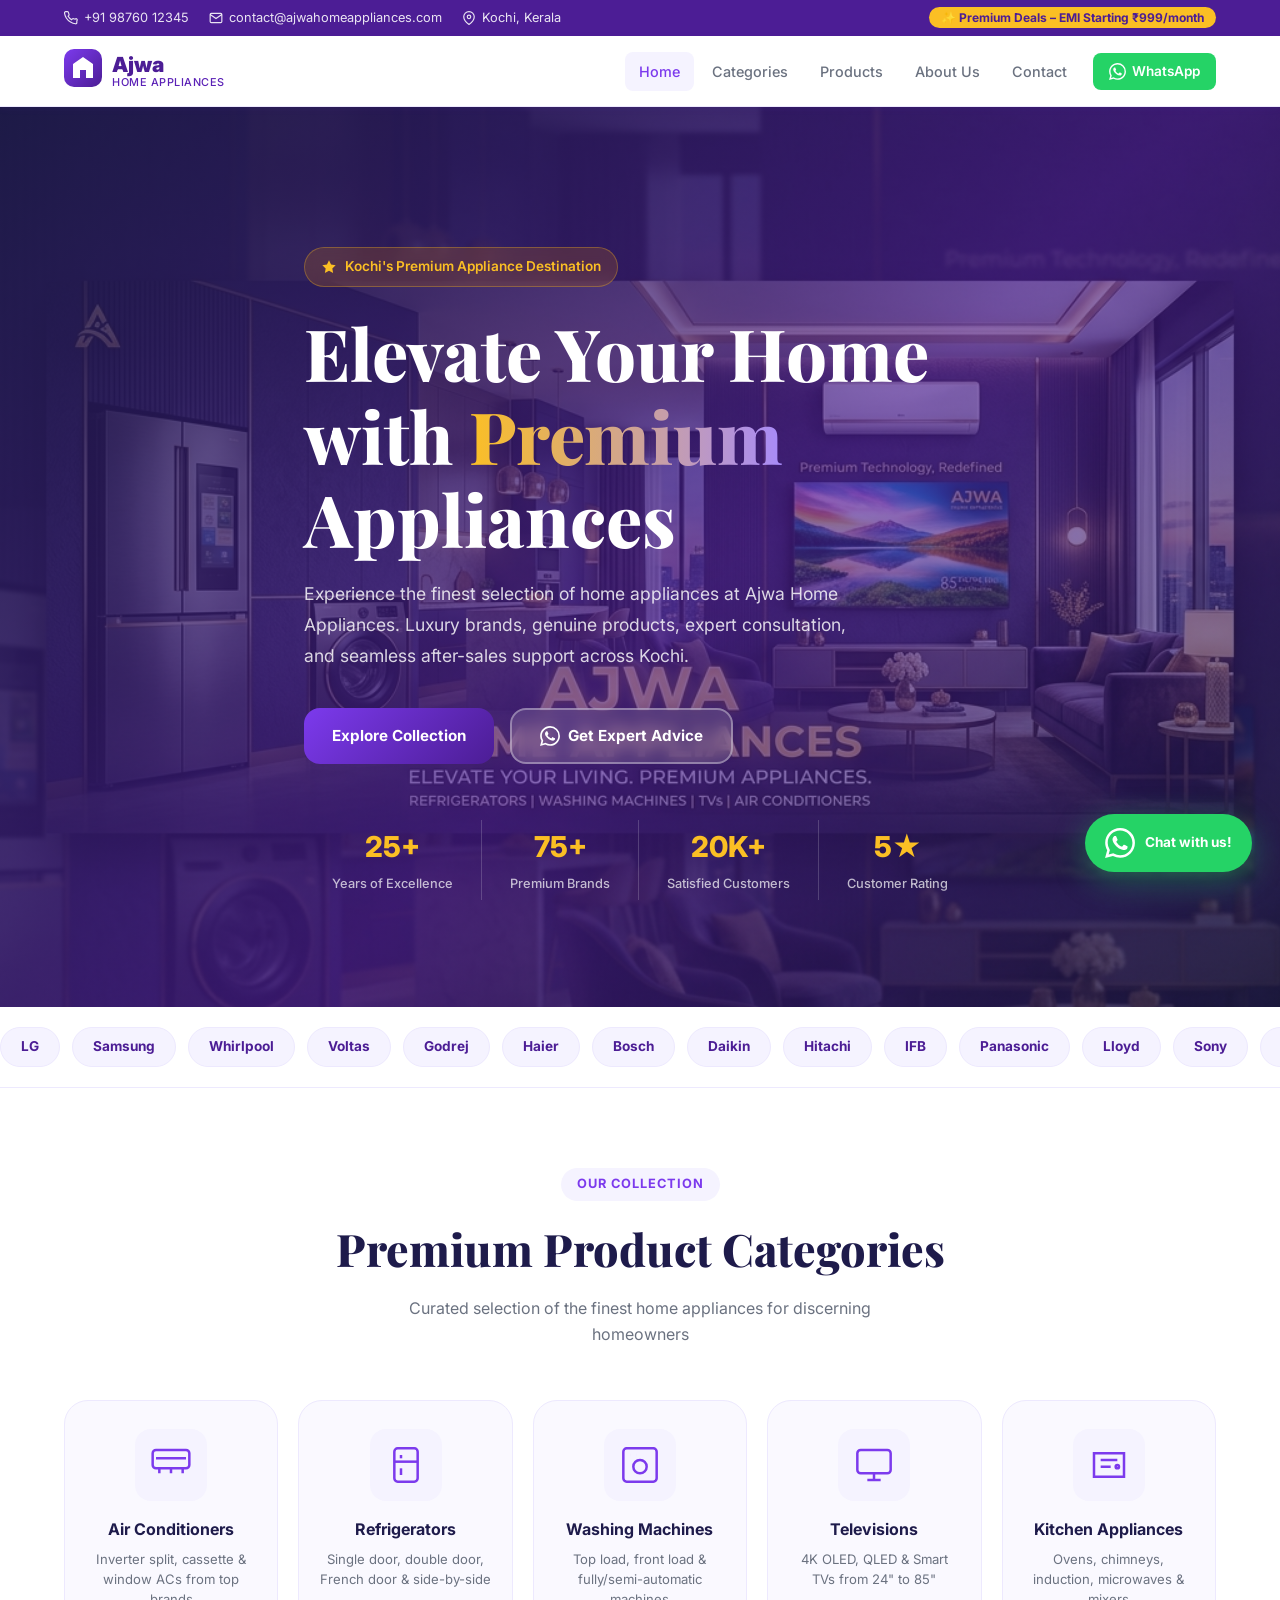
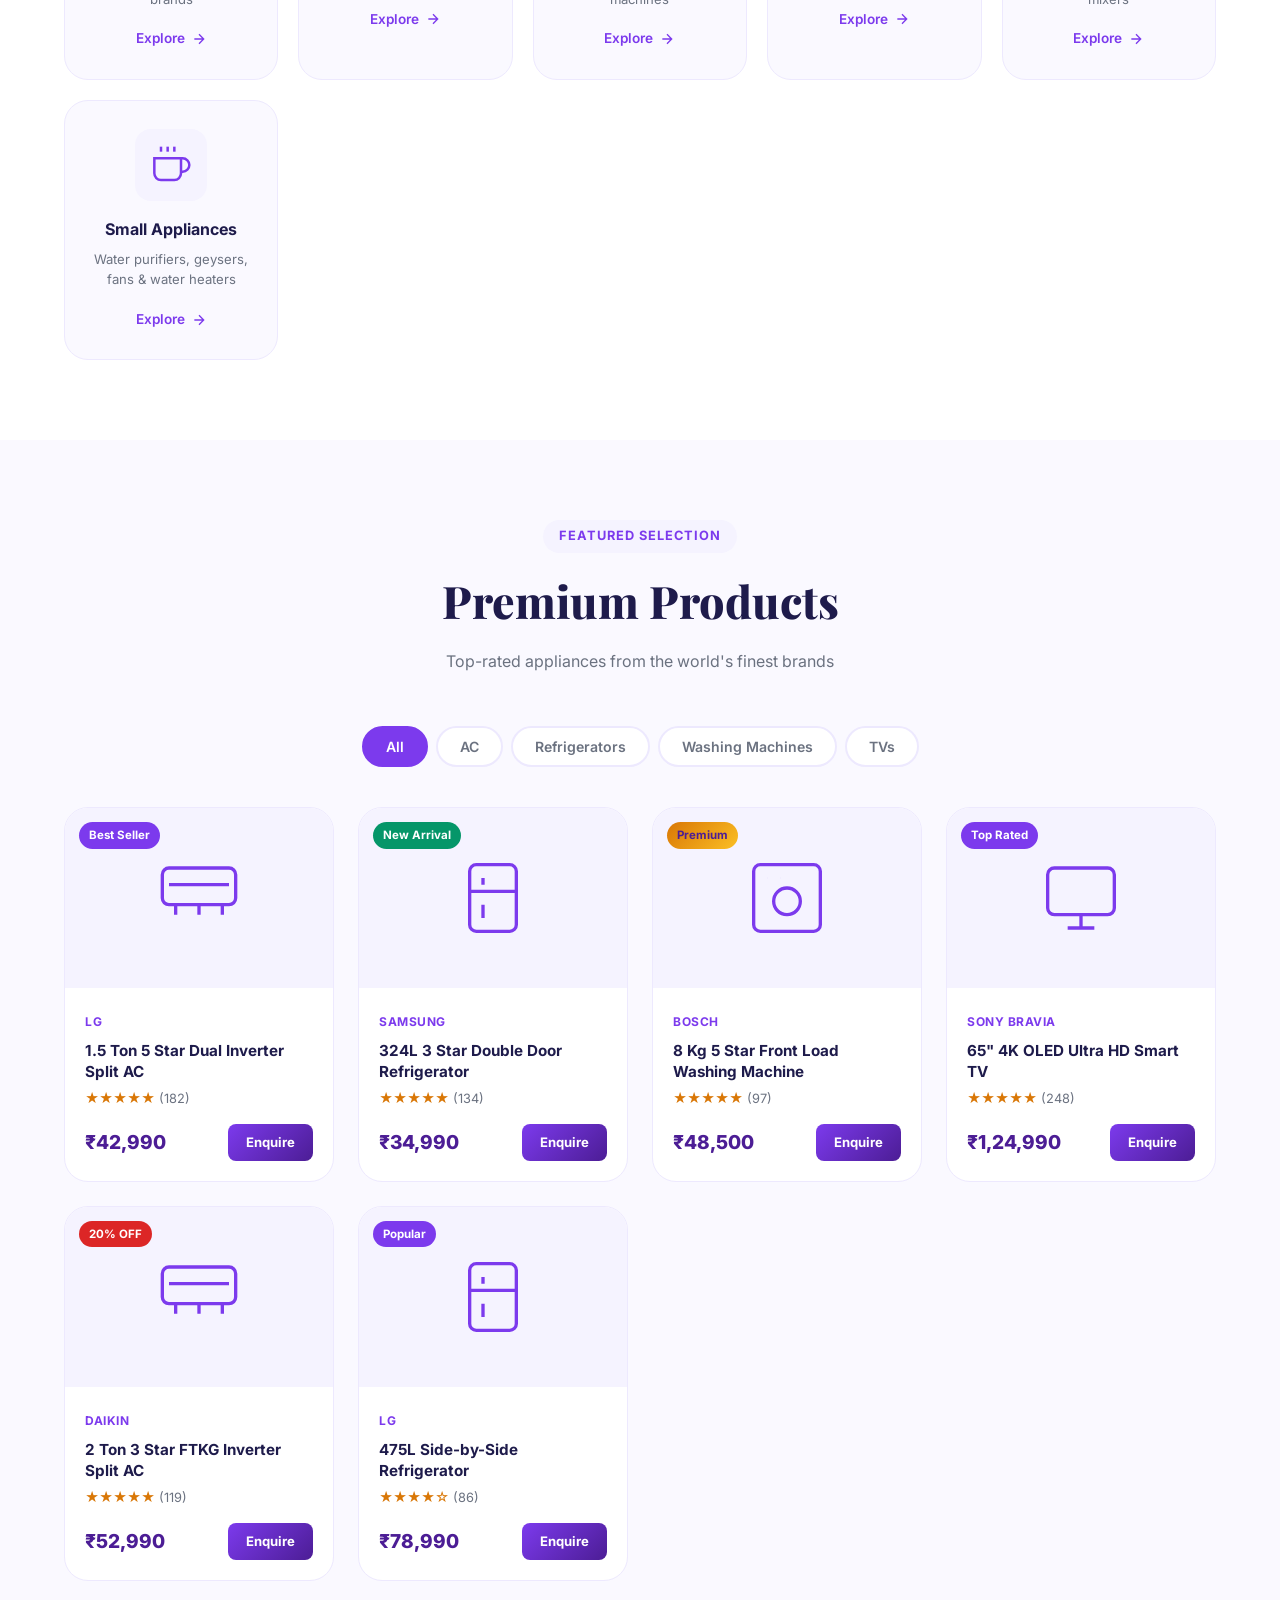
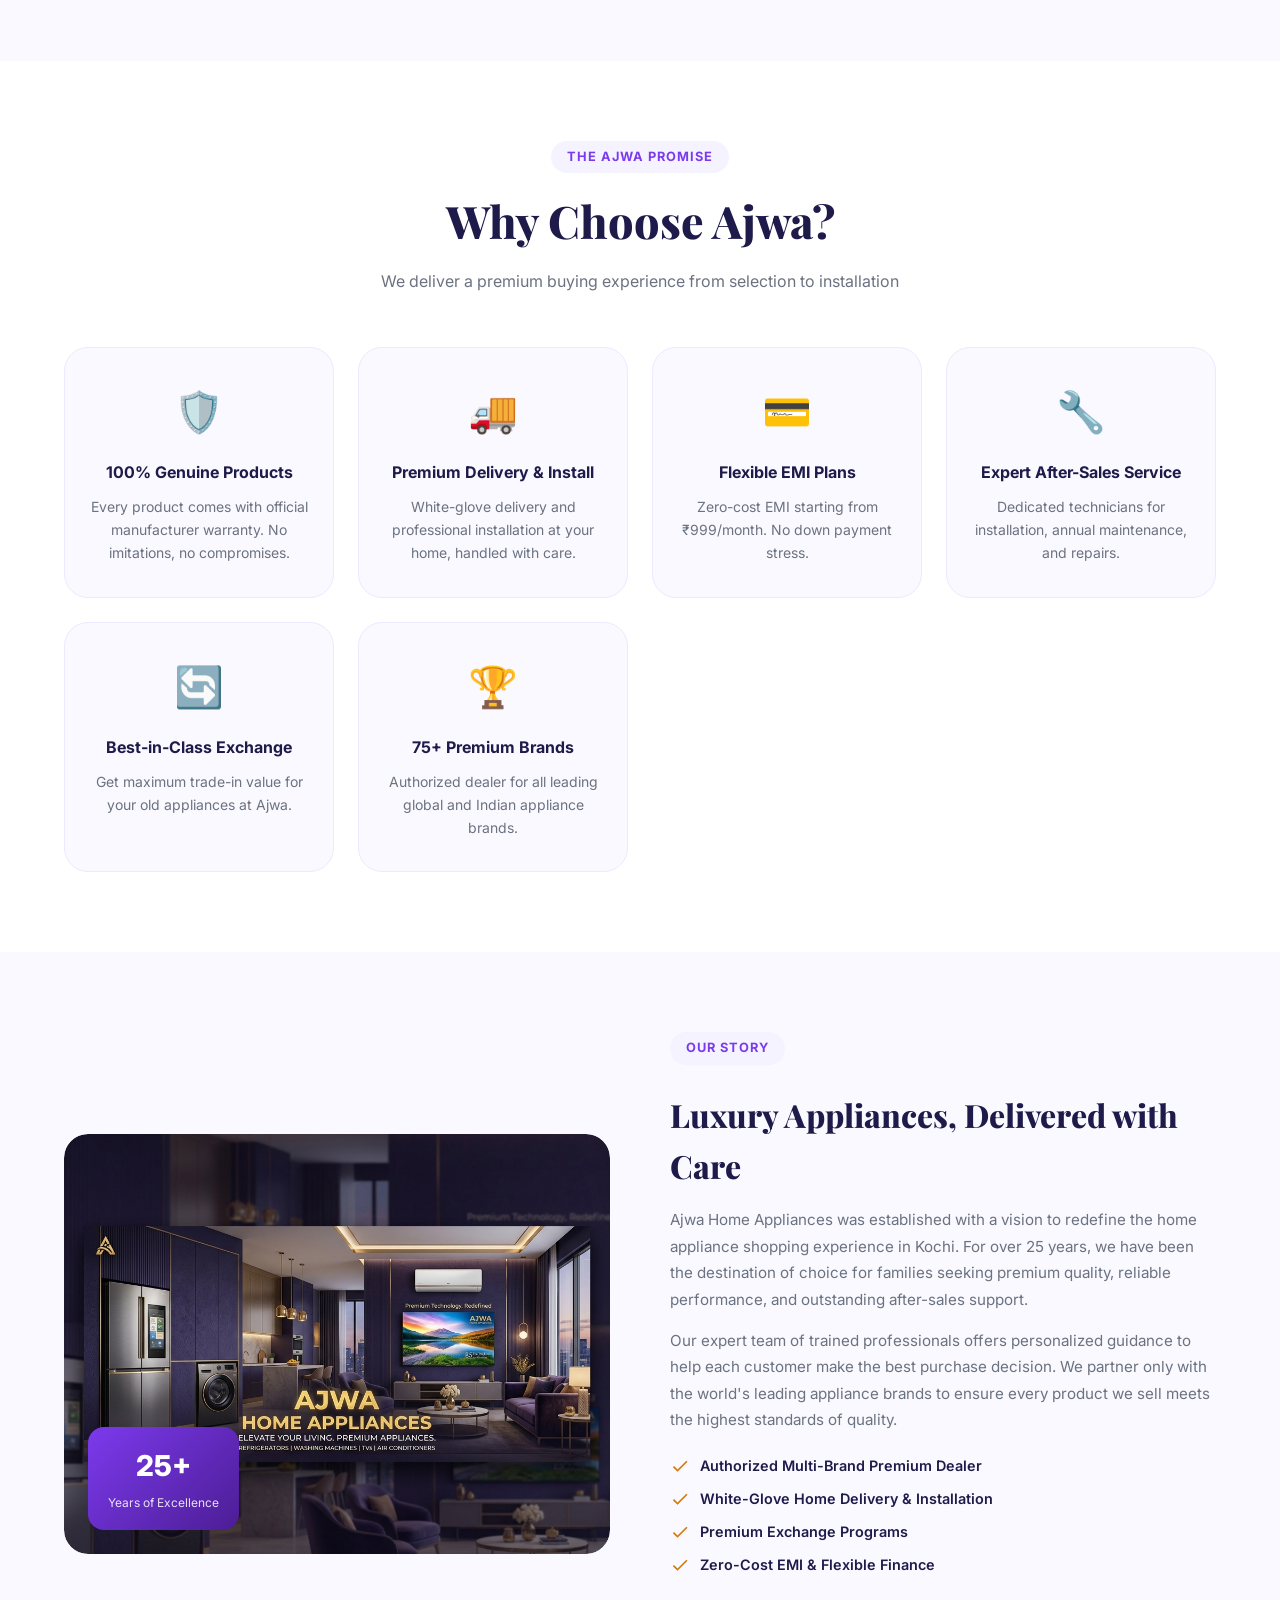
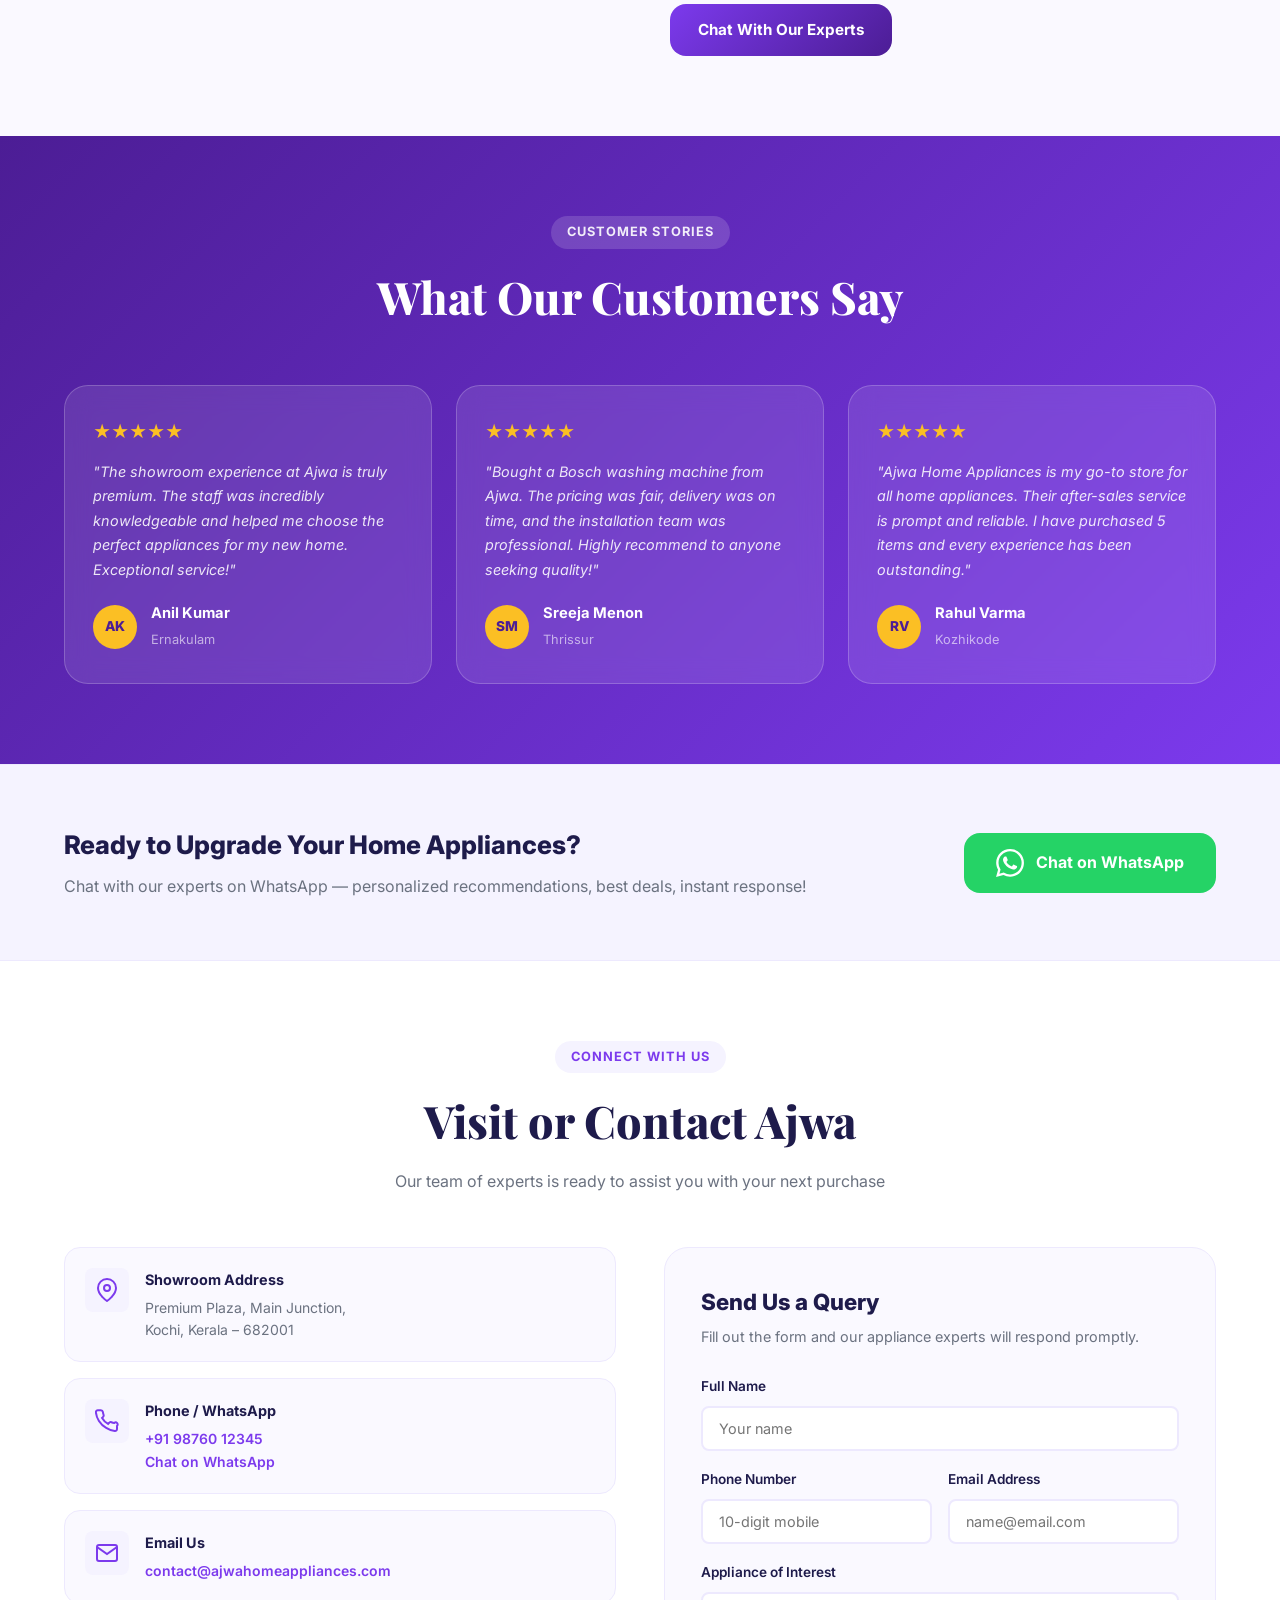
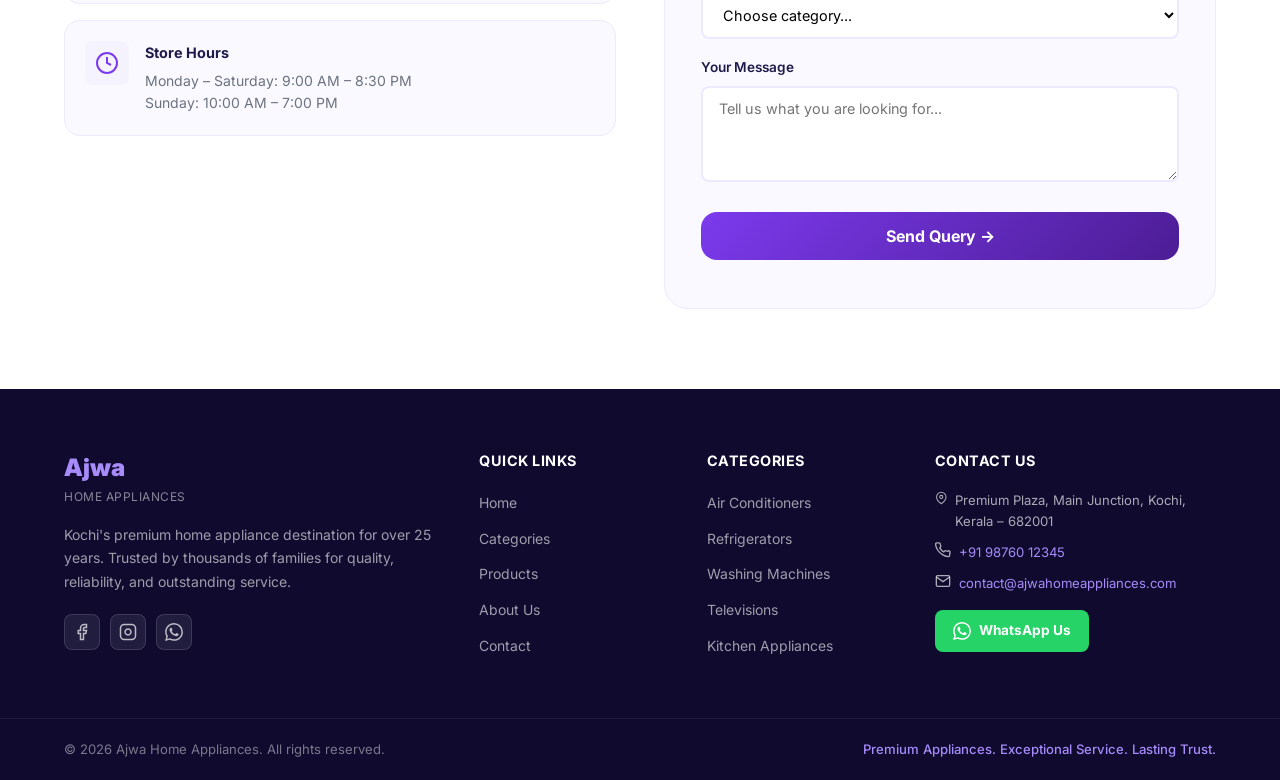
<file: Ajwa/index.html>
<!DOCTYPE html>
<html lang="en">
<head>
  <meta charset="UTF-8" />
  <meta name="viewport" content="width=device-width, initial-scale=1.0" />
  <title>Ajwa Home Appliances | Premium Home Appliance Store in Kochi, Kerala</title>
  <meta name="description" content="Ajwa Home Appliances – Premium home appliance store in Kochi, Kerala. Discover the finest refrigerators, ACs, washing machines, smart TVs, and kitchen appliances at unbeatable prices." />
  <meta name="keywords" content="Ajwa home appliances, home appliances Kochi, premium appliances Kochi, refrigerator Kochi, AC Kochi, washing machine Kochi, TV Kochi, kitchen appliances Kochi, Kerala" />
  <meta name="robots" content="index, follow" />
  <link rel="preconnect" href="https://fonts.googleapis.com" />
  <link rel="preconnect" href="https://fonts.gstatic.com" crossorigin />
  <link href="https://fonts.googleapis.com/css2?family=Inter:wght@300;400;500;600;700;800;900&family=Playfair+Display:ital,wght@0,700;0,800;1,700&display=swap" rel="stylesheet" />
  <link rel="stylesheet" href="styles.css" />
</head>
<body>

  <!-- ===== TOP BAR ===== -->
  <div class="top-bar">
    <div class="container top-bar-inner">
      <div class="top-bar-info">
        <span><svg width="14" height="14" viewBox="0 0 24 24" fill="none" stroke="currentColor" stroke-width="2"><path d="M22 16.92v3a2 2 0 01-2.18 2 19.79 19.79 0 01-8.63-3.07A19.5 19.5 0 013.95 12 19.79 19.79 0 01.88 3.39 2 2 0 012.85 1.21h3a2 2 0 012 1.72 12.84 12.84 0 00.7 2.81 2 2 0 01-.45 2.11L7.09 8.91a16 16 0 006 6l1.27-1.27a2 2 0 012.11-.45 12.84 12.84 0 002.81.7A2 2 0 0122 16.92z"/></svg> +91 98760 12345</span>
        <span><svg width="14" height="14" viewBox="0 0 24 24" fill="none" stroke="currentColor" stroke-width="2"><path d="M4 4h16c1.1 0 2 .9 2 2v12c0 1.1-.9 2-2 2H4c-1.1 0-2-.9-2-2V6c0-1.1.9-2 2-2z"/><polyline points="22,6 12,13 2,6"/></svg> contact@ajwahomeappliances.com</span>
        <span><svg width="14" height="14" viewBox="0 0 24 24" fill="none" stroke="currentColor" stroke-width="2"><path d="M21 10c0 7-9 13-9 13s-9-6-9-13a9 9 0 0118 0z"/><circle cx="12" cy="10" r="3"/></svg> Kochi, Kerala</span>
      </div>
      <div class="top-bar-right">
        <span class="top-badge">✨ Premium Deals – EMI Starting ₹999/month</span>
      </div>
    </div>
  </div>

  <!-- ===== NAVBAR ===== -->
  <header class="navbar" id="navbar">
    <div class="container nav-inner">
      <a href="#home" class="logo" id="logoLink">
        <div class="logo-icon-wrap">
          <svg width="38" height="38" viewBox="0 0 38 38" fill="none" xmlns="http://www.w3.org/2000/svg">
            <rect width="38" height="38" rx="10" fill="url(#ajwaLogoGrad)"/>
            <path d="M19 8l-10 7v14h7v-8h6v8h7V15l-10-7z" fill="white"/>
            <defs>
              <linearGradient id="ajwaLogoGrad" x1="0" y1="0" x2="38" y2="38" gradientUnits="userSpaceOnUse">
                <stop stop-color="#7c3aed"/>
                <stop offset="1" stop-color="#4c1d95"/>
              </linearGradient>
            </defs>
          </svg>
        </div>
        <div class="logo-text-wrap">
          <span class="logo-name">Ajwa</span>
          <span class="logo-sub">Home Appliances</span>
        </div>
      </a>

      <nav class="nav-links" id="navLinks">
        <a href="#home" class="nav-link active" id="nav-home">Home</a>
        <a href="#categories" class="nav-link" id="nav-categories">Categories</a>
        <a href="#products" class="nav-link" id="nav-products">Products</a>
        <a href="#about" class="nav-link" id="nav-about">About Us</a>
        <a href="#contact" class="nav-link" id="nav-contact">Contact</a>
        <a href="https://wa.me/919876012345?text=Hello%20Ajwa%20Home%20Appliances!%20I%20would%20like%20to%20enquire%20about%20your%20products." target="_blank" class="btn-wa-nav" id="nav-whatsapp">
          <svg width="17" height="17" viewBox="0 0 24 24" fill="currentColor"><path d="M17.472 14.382c-.297-.149-1.758-.867-2.03-.967-.273-.099-.471-.148-.67.15-.197.297-.767.966-.94 1.164-.173.199-.347.223-.644.075-.297-.15-1.255-.463-2.39-1.475-.883-.788-1.48-1.761-1.653-2.059-.173-.297-.018-.458.13-.606.134-.133.298-.347.446-.52.149-.174.198-.298.298-.497.099-.198.05-.371-.025-.52-.075-.149-.669-1.612-.916-2.207-.242-.579-.487-.5-.669-.51-.173-.008-.371-.01-.57-.01-.198 0-.52.074-.792.372-.272.297-1.04 1.016-1.04 2.479 0 1.462 1.065 2.875 1.213 3.074.149.198 2.096 3.2 5.077 4.487.709.306 1.262.489 1.694.625.712.227 1.36.195 1.871.118.571-.085 1.758-.719 2.006-1.413.248-.694.248-1.289.173-1.413-.074-.124-.272-.198-.57-.347m-5.421 7.403h-.004a9.87 9.87 0 01-5.031-1.378l-.361-.214-3.741.982.998-3.648-.235-.374a9.86 9.86 0 01-1.51-5.26c.001-5.45 4.436-9.884 9.888-9.884 2.64 0 5.122 1.03 6.988 2.898a9.825 9.825 0 012.893 6.994c-.003 5.45-4.437 9.884-9.885 9.884m8.413-18.297A11.815 11.815 0 0012.05 0C5.495 0 .16 5.335.157 11.892c0 2.096.547 4.142 1.588 5.945L.057 24l6.305-1.654a11.882 11.882 0 005.683 1.448h.005c6.554 0 11.89-5.335 11.893-11.893a11.821 11.821 0 00-3.48-8.413Z"/></svg>
          WhatsApp
        </a>
      </nav>
      <button class="hamburger" id="hamburger" aria-label="Toggle menu">
        <span></span><span></span><span></span>
      </button>
    </div>
  </header>

  <!-- ===== HERO ===== -->
  <section class="hero" id="home">
    <div class="hero-bg">
      <img src="hero_banner.png" alt="Ajwa Home Appliances – Premium appliances showroom" class="hero-img" />
      <div class="hero-overlay"></div>
    </div>
    <div class="container hero-content">
      <div class="hero-badge">
        <svg width="16" height="16" viewBox="0 0 24 24" fill="currentColor"><path d="M12 2l3.09 6.26L22 9.27l-5 4.87 1.18 6.88L12 17.77l-6.18 3.25L7 14.14 2 9.27l6.91-1.01L12 2z"/></svg>
        Kochi's Premium Appliance Destination
      </div>
      <h1 class="hero-title">
        Elevate Your Home<br />
        with <span class="hero-accent">Premium</span><br />
        Appliances
      </h1>
      <p class="hero-desc">
        Experience the finest selection of home appliances at Ajwa Home Appliances. Luxury brands, genuine products, expert consultation, and seamless after-sales support across Kochi.
      </p>
      <div class="hero-ctas">
        <a href="#products" class="btn-primary" id="hero-explore">Explore Collection</a>
        <a href="https://wa.me/919876012345?text=Hello%20Ajwa%20Home%20Appliances!%20I%20need%20premium%20appliance%20advice." target="_blank" class="btn-secondary" id="hero-enquire">
          <svg width="20" height="20" viewBox="0 0 24 24" fill="currentColor"><path d="M17.472 14.382c-.297-.149-1.758-.867-2.03-.967-.273-.099-.471-.148-.67.15-.197.297-.767.966-.94 1.164-.173.199-.347.223-.644.075-.297-.15-1.255-.463-2.39-1.475-.883-.788-1.48-1.761-1.653-2.059-.173-.297-.018-.458.13-.606.134-.133.298-.347.446-.52.149-.174.198-.298.298-.497.099-.198.05-.371-.025-.52-.075-.149-.669-1.612-.916-2.207-.242-.579-.487-.5-.669-.51-.173-.008-.371-.01-.57-.01-.198 0-.52.074-.792.372-.272.297-1.04 1.016-1.04 2.479 0 1.462 1.065 2.875 1.213 3.074.149.198 2.096 3.2 5.077 4.487.709.306 1.262.489 1.694.625.712.227 1.36.195 1.871.118.571-.085 1.758-.719 2.006-1.413.248-.694.248-1.289.173-1.413-.074-.124-.272-.198-.57-.347m-5.421 7.403h-.004a9.87 9.87 0 01-5.031-1.378l-.361-.214-3.741.982.998-3.648-.235-.374a9.86 9.86 0 01-1.51-5.26c.001-5.45 4.436-9.884 9.888-9.884 2.64 0 5.122 1.03 6.988 2.898a9.825 9.825 0 012.893 6.994c-.003 5.45-4.437 9.884-9.885 9.884m8.413-18.297A11.815 11.815 0 0012.05 0C5.495 0 .16 5.335.157 11.892c0 2.096.547 4.142 1.588 5.945L.057 24l6.305-1.654a11.882 11.882 0 005.683 1.448h.005c6.554 0 11.89-5.335 11.893-11.893a11.821 11.821 0 00-3.48-8.413Z"/></svg>
          Get Expert Advice
        </a>
      </div>
      <div class="hero-stats">
        <div class="stat"><span class="stat-num">25+</span><span class="stat-label">Years of Excellence</span></div>
        <div class="stat-divider"></div>
        <div class="stat"><span class="stat-num">75+</span><span class="stat-label">Premium Brands</span></div>
        <div class="stat-divider"></div>
        <div class="stat"><span class="stat-num">20K+</span><span class="stat-label">Satisfied Customers</span></div>
        <div class="stat-divider"></div>
        <div class="stat"><span class="stat-num">5★</span><span class="stat-label">Customer Rating</span></div>
      </div>
    </div>
  </section>

  <!-- ===== BRANDS MARQUEE ===== -->
  <section class="brands-bar">
    <div class="marquee-wrapper">
      <div class="marquee-track" id="marqueeTrack">
        <span class="brand-chip">LG</span><span class="brand-chip">Samsung</span><span class="brand-chip">Whirlpool</span><span class="brand-chip">Voltas</span><span class="brand-chip">Godrej</span><span class="brand-chip">Haier</span><span class="brand-chip">Bosch</span><span class="brand-chip">Daikin</span><span class="brand-chip">Hitachi</span><span class="brand-chip">IFB</span><span class="brand-chip">Panasonic</span><span class="brand-chip">Lloyd</span><span class="brand-chip">Sony</span><span class="brand-chip">Siemens</span>
        <span class="brand-chip">LG</span><span class="brand-chip">Samsung</span><span class="brand-chip">Whirlpool</span><span class="brand-chip">Voltas</span><span class="brand-chip">Godrej</span><span class="brand-chip">Haier</span><span class="brand-chip">Bosch</span><span class="brand-chip">Daikin</span><span class="brand-chip">Hitachi</span><span class="brand-chip">IFB</span><span class="brand-chip">Panasonic</span><span class="brand-chip">Lloyd</span><span class="brand-chip">Sony</span><span class="brand-chip">Siemens</span>
      </div>
    </div>
  </section>

  <!-- ===== CATEGORIES ===== -->
  <section class="section categories-section" id="categories">
    <div class="container">
      <div class="section-header">
        <span class="section-tag">Our Collection</span>
        <h2 class="section-title">Premium Product Categories</h2>
        <p class="section-desc">Curated selection of the finest home appliances for discerning homeowners</p>
      </div>
      <div class="categories-grid">
        <div class="cat-card" id="cat-ac"><div class="cat-icon-wrap"><svg width="40" height="40" viewBox="0 0 24 24" fill="none" stroke="currentColor" stroke-width="1.5"><rect x="1" y="3" width="22" height="11" rx="2"/><path d="M5 14v3M12 14v3M19 14v3M3 8h18"/></svg></div><h3 class="cat-title">Air Conditioners</h3><p class="cat-desc">Inverter split, cassette & window ACs from top brands</p><a href="#products" class="cat-link">Explore <svg width="16" height="16" viewBox="0 0 24 24" fill="none" stroke="currentColor" stroke-width="2"><path d="M5 12h14M12 5l7 7-7 7"/></svg></a></div>
        <div class="cat-card" id="cat-fridge"><div class="cat-icon-wrap"><svg width="40" height="40" viewBox="0 0 24 24" fill="none" stroke="currentColor" stroke-width="1.5"><rect x="5" y="2" width="14" height="20" rx="2"/><line x1="5" y1="10" x2="19" y2="10"/><line x1="9" y1="6" x2="9" y2="8"/><line x1="9" y1="14" x2="9" y2="18"/></svg></div><h3 class="cat-title">Refrigerators</h3><p class="cat-desc">Single door, double door, French door & side-by-side</p><a href="#products" class="cat-link">Explore <svg width="16" height="16" viewBox="0 0 24 24" fill="none" stroke="currentColor" stroke-width="2"><path d="M5 12h14M12 5l7 7-7 7"/></svg></a></div>
        <div class="cat-card" id="cat-wm"><div class="cat-icon-wrap"><svg width="40" height="40" viewBox="0 0 24 24" fill="none" stroke="currentColor" stroke-width="1.5"><rect x="2" y="2" width="20" height="20" rx="2"/><circle cx="12" cy="13" r="4"/><line x1="6" y1="6" x2="6.01" y2="6"/><line x1="10" y1="6" x2="10.01" y2="6"/></svg></div><h3 class="cat-title">Washing Machines</h3><p class="cat-desc">Top load, front load & fully/semi-automatic machines</p><a href="#products" class="cat-link">Explore <svg width="16" height="16" viewBox="0 0 24 24" fill="none" stroke="currentColor" stroke-width="2"><path d="M5 12h14M12 5l7 7-7 7"/></svg></a></div>
        <div class="cat-card" id="cat-tv"><div class="cat-icon-wrap"><svg width="40" height="40" viewBox="0 0 24 24" fill="none" stroke="currentColor" stroke-width="1.5"><rect x="2" y="3" width="20" height="14" rx="2"/><line x1="8" y1="21" x2="16" y2="21"/><line x1="12" y1="17" x2="12" y2="21"/></svg></div><h3 class="cat-title">Televisions</h3><p class="cat-desc">4K OLED, QLED & Smart TVs from 24" to 85"</p><a href="#products" class="cat-link">Explore <svg width="16" height="16" viewBox="0 0 24 24" fill="none" stroke="currentColor" stroke-width="2"><path d="M5 12h14M12 5l7 7-7 7"/></svg></a></div>
        <div class="cat-card" id="cat-kitchen"><div class="cat-icon-wrap"><svg width="40" height="40" viewBox="0 0 24 24" fill="none" stroke="currentColor" stroke-width="1.5"><path d="M3 5v14h18V5H3z"/><path d="M7 9h10M7 13h6"/><circle cx="17" cy="13" r="1"/></svg></div><h3 class="cat-title">Kitchen Appliances</h3><p class="cat-desc">Ovens, chimneys, induction, microwaves & mixers</p><a href="#products" class="cat-link">Explore <svg width="16" height="16" viewBox="0 0 24 24" fill="none" stroke="currentColor" stroke-width="2"><path d="M5 12h14M12 5l7 7-7 7"/></svg></a></div>
        <div class="cat-card" id="cat-small"><div class="cat-icon-wrap"><svg width="40" height="40" viewBox="0 0 24 24" fill="none" stroke="currentColor" stroke-width="1.5"><path d="M18 8h1a4 4 0 010 8h-1"/><path d="M2 8h16v9a4 4 0 01-4 4H6a4 4 0 01-4-4V8z"/><line x1="6" y1="1" x2="6" y2="4"/><line x1="10" y1="1" x2="10" y2="4"/><line x1="14" y1="1" x2="14" y2="4"/></svg></div><h3 class="cat-title">Small Appliances</h3><p class="cat-desc">Water purifiers, geysers, fans & water heaters</p><a href="#products" class="cat-link">Explore <svg width="16" height="16" viewBox="0 0 24 24" fill="none" stroke="currentColor" stroke-width="2"><path d="M5 12h14M12 5l7 7-7 7"/></svg></a></div>
      </div>
    </div>
  </section>

  <!-- ===== PRODUCTS ===== -->
  <section class="section products-section" id="products">
    <div class="container">
      <div class="section-header">
        <span class="section-tag">Featured Selection</span>
        <h2 class="section-title">Premium Products</h2>
        <p class="section-desc">Top-rated appliances from the world's finest brands</p>
      </div>
      <div class="filter-tabs">
        <button class="filter-tab active" data-filter="all" id="filter-all">All</button>
        <button class="filter-tab" data-filter="ac" id="filter-ac">AC</button>
        <button class="filter-tab" data-filter="fridge" id="filter-fridge">Refrigerators</button>
        <button class="filter-tab" data-filter="wm" id="filter-wm">Washing Machines</button>
        <button class="filter-tab" data-filter="tv" id="filter-tv">TVs</button>
      </div>
      <div class="products-grid" id="productsGrid">
        <div class="product-card" data-category="ac" id="prod-lg-ac"><div class="product-badge">Best Seller</div><div class="product-img-wrap"><div class="product-img-placeholder"><svg width="80" height="80" viewBox="0 0 24 24" fill="none" stroke="var(--primary)" stroke-width="1"><rect x="1" y="3" width="22" height="11" rx="2"/><path d="M5 14v3M12 14v3M19 14v3M3 8h18"/></svg></div></div><div class="product-info"><span class="product-brand">LG</span><h3 class="product-name">1.5 Ton 5 Star Dual Inverter Split AC</h3><div class="product-rating">★★★★★ <span class="rating-count">(182)</span></div><div class="product-footer"><span class="product-price">₹42,990</span><a href="https://wa.me/919876012345?text=Hello!%20I%20am%20interested%20in%20the%20LG%201.5%20Ton%20Dual%20Inverter%20AC%20at%20Ajwa." target="_blank" class="btn-enquire" id="enquire-lg-ac">Enquire</a></div></div></div>
        <div class="product-card" data-category="fridge" id="prod-samsung-fridge"><div class="product-badge new-badge">New Arrival</div><div class="product-img-wrap"><div class="product-img-placeholder"><svg width="80" height="80" viewBox="0 0 24 24" fill="none" stroke="var(--primary)" stroke-width="1"><rect x="5" y="2" width="14" height="20" rx="2"/><line x1="5" y1="10" x2="19" y2="10"/><line x1="9" y1="6" x2="9" y2="8"/><line x1="9" y1="14" x2="9" y2="18"/></svg></div></div><div class="product-info"><span class="product-brand">Samsung</span><h3 class="product-name">324L 3 Star Double Door Refrigerator</h3><div class="product-rating">★★★★★ <span class="rating-count">(134)</span></div><div class="product-footer"><span class="product-price">₹34,990</span><a href="https://wa.me/919876012345?text=Hello!%20I%20am%20interested%20in%20the%20Samsung%20324L%20Refrigerator%20at%20Ajwa." target="_blank" class="btn-enquire" id="enquire-samsung-fridge">Enquire</a></div></div></div>
        <div class="product-card" data-category="wm" id="prod-bosch-wm"><div class="product-badge gold-badge">Premium</div><div class="product-img-wrap"><div class="product-img-placeholder"><svg width="80" height="80" viewBox="0 0 24 24" fill="none" stroke="var(--primary)" stroke-width="1"><rect x="2" y="2" width="20" height="20" rx="2"/><circle cx="12" cy="13" r="4"/><line x1="6" y1="6" x2="6.01" y2="6"/><line x1="10" y1="6" x2="10.01" y2="6"/></svg></div></div><div class="product-info"><span class="product-brand">Bosch</span><h3 class="product-name">8 Kg 5 Star Front Load Washing Machine</h3><div class="product-rating">★★★★★ <span class="rating-count">(97)</span></div><div class="product-footer"><span class="product-price">₹48,500</span><a href="https://wa.me/919876012345?text=Hello!%20I%20am%20interested%20in%20the%20Bosch%208Kg%20Front%20Load%20Washing%20Machine%20at%20Ajwa." target="_blank" class="btn-enquire" id="enquire-bosch-wm">Enquire</a></div></div></div>
        <div class="product-card" data-category="tv" id="prod-sony-tv"><div class="product-badge">Top Rated</div><div class="product-img-wrap"><div class="product-img-placeholder"><svg width="80" height="80" viewBox="0 0 24 24" fill="none" stroke="var(--primary)" stroke-width="1"><rect x="2" y="3" width="20" height="14" rx="2"/><line x1="8" y1="21" x2="16" y2="21"/><line x1="12" y1="17" x2="12" y2="21"/></svg></div></div><div class="product-info"><span class="product-brand">Sony Bravia</span><h3 class="product-name">65" 4K OLED Ultra HD Smart TV</h3><div class="product-rating">★★★★★ <span class="rating-count">(248)</span></div><div class="product-footer"><span class="product-price">₹1,24,990</span><a href="https://wa.me/919876012345?text=Hello!%20I%20am%20interested%20in%20the%20Sony%2065%22%20OLED%20TV%20at%20Ajwa." target="_blank" class="btn-enquire" id="enquire-sony-tv">Enquire</a></div></div></div>
        <div class="product-card" data-category="ac" id="prod-daikin-ac"><div class="product-badge offer-badge">20% OFF</div><div class="product-img-wrap"><div class="product-img-placeholder"><svg width="80" height="80" viewBox="0 0 24 24" fill="none" stroke="var(--primary)" stroke-width="1"><rect x="1" y="3" width="22" height="11" rx="2"/><path d="M5 14v3M12 14v3M19 14v3M3 8h18"/></svg></div></div><div class="product-info"><span class="product-brand">Daikin</span><h3 class="product-name">2 Ton 3 Star FTKG Inverter Split AC</h3><div class="product-rating">★★★★★ <span class="rating-count">(119)</span></div><div class="product-footer"><span class="product-price">₹52,990</span><a href="https://wa.me/919876012345?text=Hello!%20I%20am%20interested%20in%20the%20Daikin%202%20Ton%20AC%20at%20Ajwa." target="_blank" class="btn-enquire" id="enquire-daikin-ac">Enquire</a></div></div></div>
        <div class="product-card" data-category="fridge" id="prod-lg-fridge"><div class="product-badge">Popular</div><div class="product-img-wrap"><div class="product-img-placeholder"><svg width="80" height="80" viewBox="0 0 24 24" fill="none" stroke="var(--primary)" stroke-width="1"><rect x="5" y="2" width="14" height="20" rx="2"/><line x1="5" y1="10" x2="19" y2="10"/><line x1="9" y1="6" x2="9" y2="8"/><line x1="9" y1="14" x2="9" y2="18"/></svg></div></div><div class="product-info"><span class="product-brand">LG</span><h3 class="product-name">475L Side-by-Side Refrigerator</h3><div class="product-rating">★★★★☆ <span class="rating-count">(86)</span></div><div class="product-footer"><span class="product-price">₹78,990</span><a href="https://wa.me/919876012345?text=Hello!%20I%20am%20interested%20in%20the%20LG%20475L%20Side-by-Side%20Refrigerator%20at%20Ajwa." target="_blank" class="btn-enquire" id="enquire-lg-fridge">Enquire</a></div></div></div>
      </div>
    </div>
  </section>

  <!-- ===== WHY US ===== -->
  <section class="section why-section">
    <div class="container">
      <div class="section-header">
        <span class="section-tag">The Ajwa Promise</span>
        <h2 class="section-title">Why Choose Ajwa?</h2>
        <p class="section-desc">We deliver a premium buying experience from selection to installation</p>
      </div>
      <div class="why-grid">
        <div class="why-card" id="why-genuine"><div class="why-icon">🛡️</div><h3>100% Genuine Products</h3><p>Every product comes with official manufacturer warranty. No imitations, no compromises.</p></div>
        <div class="why-card" id="why-delivery"><div class="why-icon">🚚</div><h3>Premium Delivery & Install</h3><p>White-glove delivery and professional installation at your home, handled with care.</p></div>
        <div class="why-card" id="why-emi"><div class="why-icon">💳</div><h3>Flexible EMI Plans</h3><p>Zero-cost EMI starting from ₹999/month. No down payment stress.</p></div>
        <div class="why-card" id="why-service"><div class="why-icon">🔧</div><h3>Expert After-Sales Service</h3><p>Dedicated technicians for installation, annual maintenance, and repairs.</p></div>
        <div class="why-card" id="why-exchange"><div class="why-icon">🔄</div><h3>Best-in-Class Exchange</h3><p>Get maximum trade-in value for your old appliances at Ajwa.</p></div>
        <div class="why-card" id="why-brands"><div class="why-icon">🏆</div><h3>75+ Premium Brands</h3><p>Authorized dealer for all leading global and Indian appliance brands.</p></div>
      </div>
    </div>
  </section>

  <!-- ===== ABOUT ===== -->
  <section class="section about-section" id="about">
    <div class="container about-grid">
      <div class="about-img-col">
        <div class="about-img-wrap">
          <img src="hero_banner.png" alt="Ajwa Home Appliances showroom" class="about-img" />
          <div class="about-img-badge" id="about-badge"><span class="badge-num">25+</span><span class="badge-label">Years of Excellence</span></div>
        </div>
      </div>
      <div class="about-text-col">
        <span class="section-tag">Our Story</span>
        <h2 class="about-title">Luxury Appliances, Delivered with Care</h2>
        <p class="about-desc">Ajwa Home Appliances was established with a vision to redefine the home appliance shopping experience in Kochi. For over 25 years, we have been the destination of choice for families seeking premium quality, reliable performance, and outstanding after-sales support.</p>
        <p class="about-desc">Our expert team of trained professionals offers personalized guidance to help each customer make the best purchase decision. We partner only with the world's leading appliance brands to ensure every product we sell meets the highest standards of quality.</p>
        <div class="about-features">
          <div class="about-feature"><svg width="20" height="20" viewBox="0 0 24 24" fill="var(--accent)"><path d="M9 16.17L4.83 12l-1.42 1.41L9 19 21 7l-1.41-1.41L9 16.17z"/></svg> Authorized Multi-Brand Premium Dealer</div>
          <div class="about-feature"><svg width="20" height="20" viewBox="0 0 24 24" fill="var(--accent)"><path d="M9 16.17L4.83 12l-1.42 1.41L9 19 21 7l-1.41-1.41L9 16.17z"/></svg> White-Glove Home Delivery & Installation</div>
          <div class="about-feature"><svg width="20" height="20" viewBox="0 0 24 24" fill="var(--accent)"><path d="M9 16.17L4.83 12l-1.42 1.41L9 19 21 7l-1.41-1.41L9 16.17z"/></svg> Premium Exchange Programs</div>
          <div class="about-feature"><svg width="20" height="20" viewBox="0 0 24 24" fill="var(--accent)"><path d="M9 16.17L4.83 12l-1.42 1.41L9 19 21 7l-1.41-1.41L9 16.17z"/></svg> Zero-Cost EMI & Flexible Finance</div>
        </div>
        <a href="https://wa.me/919876012345?text=Hello%20Ajwa%20Home%20Appliances!%20I%20would%20like%20to%20know%20more." target="_blank" class="btn-primary" id="about-chat">Chat With Our Experts</a>
      </div>
    </div>
  </section>

  <!-- ===== TESTIMONIALS ===== -->
  <section class="section testimonials-section">
    <div class="container">
      <div class="section-header">
        <span class="section-tag">Customer Stories</span>
        <h2 class="section-title">What Our Customers Say</h2>
      </div>
      <div class="testimonials-grid">
        <div class="testi-card" id="testi-1"><div class="testi-stars">★★★★★</div><p class="testi-text">"The showroom experience at Ajwa is truly premium. The staff was incredibly knowledgeable and helped me choose the perfect appliances for my new home. Exceptional service!"</p><div class="testi-author"><div class="testi-avatar">AK</div><div><strong>Anil Kumar</strong><span>Ernakulam</span></div></div></div>
        <div class="testi-card" id="testi-2"><div class="testi-stars">★★★★★</div><p class="testi-text">"Bought a Bosch washing machine from Ajwa. The pricing was fair, delivery was on time, and the installation team was professional. Highly recommend to anyone seeking quality!"</p><div class="testi-author"><div class="testi-avatar">SM</div><div><strong>Sreeja Menon</strong><span>Thrissur</span></div></div></div>
        <div class="testi-card" id="testi-3"><div class="testi-stars">★★★★★</div><p class="testi-text">"Ajwa Home Appliances is my go-to store for all home appliances. Their after-sales service is prompt and reliable. I have purchased 5 items and every experience has been outstanding."</p><div class="testi-author"><div class="testi-avatar">RV</div><div><strong>Rahul Varma</strong><span>Kozhikode</span></div></div></div>
      </div>
    </div>
  </section>

  <!-- ===== CTA BANNER ===== -->
  <section class="wa-cta-section" id="whatsapp-cta">
    <div class="container wa-cta-inner">
      <div class="wa-cta-text">
        <h2>Ready to Upgrade Your Home Appliances?</h2>
        <p>Chat with our experts on WhatsApp — personalized recommendations, best deals, instant response!</p>
      </div>
      <a href="https://wa.me/919876012345?text=Hello%20Ajwa%20Home%20Appliances!%20I%20am%20looking%20for%20premium%20home%20appliances." target="_blank" class="btn-wa-cta" id="wa-cta-main">
        <svg width="28" height="28" viewBox="0 0 24 24" fill="currentColor"><path d="M17.472 14.382c-.297-.149-1.758-.867-2.03-.967-.273-.099-.471-.148-.67.15-.197.297-.767.966-.94 1.164-.173.199-.347.223-.644.075-.297-.15-1.255-.463-2.39-1.475-.883-.788-1.48-1.761-1.653-2.059-.173-.297-.018-.458.13-.606.134-.133.298-.347.446-.52.149-.174.198-.298.298-.497.099-.198.05-.371-.025-.52-.075-.149-.669-1.612-.916-2.207-.242-.579-.487-.5-.669-.51-.173-.008-.371-.01-.57-.01-.198 0-.52.074-.792.372-.272.297-1.04 1.016-1.04 2.479 0 1.462 1.065 2.875 1.213 3.074.149.198 2.096 3.2 5.077 4.487.709.306 1.262.489 1.694.625.712.227 1.36.195 1.871.118.571-.085 1.758-.719 2.006-1.413.248-.694.248-1.289.173-1.413-.074-.124-.272-.198-.57-.347m-5.421 7.403h-.004a9.87 9.87 0 01-5.031-1.378l-.361-.214-3.741.982.998-3.648-.235-.374a9.86 9.86 0 01-1.51-5.26c.001-5.45 4.436-9.884 9.888-9.884 2.64 0 5.122 1.03 6.988 2.898a9.825 9.825 0 012.893 6.994c-.003 5.45-4.437 9.884-9.885 9.884m8.413-18.297A11.815 11.815 0 0012.05 0C5.495 0 .16 5.335.157 11.892c0 2.096.547 4.142 1.588 5.945L.057 24l6.305-1.654a11.882 11.882 0 005.683 1.448h.005c6.554 0 11.89-5.335 11.893-11.893a11.821 11.821 0 00-3.48-8.413Z"/></svg>
        Chat on WhatsApp
      </a>
    </div>
  </section>

  <!-- ===== CONTACT ===== -->
  <section class="section contact-section" id="contact">
    <div class="container">
      <div class="section-header">
        <span class="section-tag">Connect With Us</span>
        <h2 class="section-title">Visit or Contact Ajwa</h2>
        <p class="section-desc">Our team of experts is ready to assist you with your next purchase</p>
      </div>
      <div class="contact-grid">
        <div class="contact-info-col">
          <div class="contact-card" id="contact-location"><div class="contact-icon"><svg width="24" height="24" viewBox="0 0 24 24" fill="none" stroke="currentColor" stroke-width="2"><path d="M21 10c0 7-9 13-9 13s-9-6-9-13a9 9 0 0118 0z"/><circle cx="12" cy="10" r="3"/></svg></div><div><h3>Showroom Address</h3><p>Premium Plaza, Main Junction,<br/>Kochi, Kerala – 682001</p></div></div>
          <div class="contact-card" id="contact-phone"><div class="contact-icon"><svg width="24" height="24" viewBox="0 0 24 24" fill="none" stroke="currentColor" stroke-width="2"><path d="M22 16.92v3a2 2 0 01-2.18 2 19.79 19.79 0 01-8.63-3.07A19.5 19.5 0 013.95 12 19.79 19.79 0 01.88 3.39 2 2 0 012.85 1.21h3a2 2 0 012 1.72 12.84 12.84 0 00.7 2.81 2 2 0 01-.45 2.11L7.09 8.91a16 16 0 006 6l1.27-1.27a2 2 0 012.11-.45 12.84 12.84 0 002.81.7A2 2 0 0122 16.92z"/></svg></div><div><h3>Phone / WhatsApp</h3><p><a href="tel:+919876012345" id="phone-link">+91 98760 12345</a></p><p><a href="https://wa.me/919876012345" target="_blank" id="wa-contact-link" style="color: var(--primary);">Chat on WhatsApp</a></p></div></div>
          <div class="contact-card" id="contact-email"><div class="contact-icon"><svg width="24" height="24" viewBox="0 0 24 24" fill="none" stroke="currentColor" stroke-width="2"><path d="M4 4h16c1.1 0 2 .9 2 2v12c0 1.1-.9 2-2 2H4c-1.1 0-2-.9-2-2V6c0-1.1.9-2 2-2z"/><polyline points="22,6 12,13 2,6"/></svg></div><div><h3>Email Us</h3><p><a href="mailto:contact@ajwahomeappliances.com" id="email-link">contact@ajwahomeappliances.com</a></p></div></div>
          <div class="contact-card" id="contact-hours"><div class="contact-icon"><svg width="24" height="24" viewBox="0 0 24 24" fill="none" stroke="currentColor" stroke-width="2"><circle cx="12" cy="12" r="10"/><polyline points="12 6 12 12 16 14"/></svg></div><div><h3>Store Hours</h3><p>Monday – Saturday: 9:00 AM – 8:30 PM</p><p>Sunday: 10:00 AM – 7:00 PM</p></div></div>
        </div>
        <div class="contact-form-col">
          <div class="contact-form-wrap">
            <h3>Send Us a Query</h3>
            <p>Fill out the form and our appliance experts will respond promptly.</p>
            <form id="contactForm" novalidate>
              <div class="form-group"><label for="formName">Full Name</label><input type="text" id="formName" placeholder="Your name" required /></div>
              <div class="form-row">
                <div class="form-group"><label for="formPhone">Phone Number</label><input type="tel" id="formPhone" placeholder="10-digit mobile" required /></div>
                <div class="form-group"><label for="formEmail">Email Address</label><input type="email" id="formEmail" placeholder="name@email.com" /></div>
              </div>
              <div class="form-group"><label for="formProduct">Appliance of Interest</label><select id="formProduct"><option value="">Choose category...</option><option value="ac">Air Conditioner</option><option value="fridge">Refrigerator</option><option value="wm">Washing Machine</option><option value="tv">Television</option><option value="kitchen">Kitchen Appliances</option><option value="other">Other / Support</option></select></div>
              <div class="form-group"><label for="formMessage">Your Message</label><textarea id="formMessage" rows="4" placeholder="Tell us what you are looking for..."></textarea></div>
              <button type="submit" class="btn-submit" id="formSubmitBtn">Send Query →</button>
              <div class="form-status" id="formStatus"></div>
            </form>
          </div>
        </div>
      </div>
    </div>
  </section>

  <!-- ===== FOOTER ===== -->
  <footer class="footer">
    <div class="container footer-inner">
      <div class="footer-col">
        <a href="#home" class="footer-logo"><span class="footer-logo-name">Ajwa</span><span class="footer-logo-sub">Home Appliances</span></a>
        <p class="footer-about">Kochi's premium home appliance destination for over 25 years. Trusted by thousands of families for quality, reliability, and outstanding service.</p>
        <div class="footer-socials">
          <a href="#" class="footer-social" aria-label="Facebook" id="social-fb"><svg width="18" height="18" viewBox="0 0 24 24" fill="none" stroke="currentColor" stroke-width="2"><path d="M18 2h-3a5 5 0 00-5 5v3H7v4h3v8h4v-8h3l1-4h-4V7a1 1 0 011-1h3z"/></svg></a>
          <a href="#" class="footer-social" aria-label="Instagram" id="social-ig"><svg width="18" height="18" viewBox="0 0 24 24" fill="none" stroke="currentColor" stroke-width="2"><rect x="2" y="2" width="20" height="20" rx="5" ry="5"/><path d="M16 11.37A4 4 0 1112.63 8 4 4 0 0116 11.37z"/><line x1="17.5" y1="6.5" x2="17.51" y2="6.5"/></svg></a>
          <a href="https://wa.me/919876012345" target="_blank" class="footer-social" aria-label="WhatsApp" id="social-wa"><svg width="18" height="18" viewBox="0 0 24 24" fill="currentColor"><path d="M17.472 14.382c-.297-.149-1.758-.867-2.03-.967-.273-.099-.471-.148-.67.15-.197.297-.767.966-.94 1.164-.173.199-.347.223-.644.075-.297-.15-1.255-.463-2.39-1.475-.883-.788-1.48-1.761-1.653-2.059-.173-.297-.018-.458.13-.606.134-.133.298-.347.446-.52.149-.174.198-.298.298-.497.099-.198.05-.371-.025-.52-.075-.149-.669-1.612-.916-2.207-.242-.579-.487-.5-.669-.51-.173-.008-.371-.01-.57-.01-.198 0-.52.074-.792.372-.272.297-1.04 1.016-1.04 2.479 0 1.462 1.065 2.875 1.213 3.074.149.198 2.096 3.2 5.077 4.487.709.306 1.262.489 1.694.625.712.227 1.36.195 1.871.118.571-.085 1.758-.719 2.006-1.413.248-.694.248-1.289.173-1.413-.074-.124-.272-.198-.57-.347m-5.421 7.403h-.004a9.87 9.87 0 01-5.031-1.378l-.361-.214-3.741.982.998-3.648-.235-.374a9.86 9.86 0 01-1.51-5.26c.001-5.45 4.436-9.884 9.888-9.884 2.64 0 5.122 1.03 6.988 2.898a9.825 9.825 0 012.893 6.994c-.003 5.45-4.437 9.884-9.885 9.884m8.413-18.297A11.815 11.815 0 0012.05 0C5.495 0 .16 5.335.157 11.892c0 2.096.547 4.142 1.588 5.945L.057 24l6.305-1.654a11.882 11.882 0 005.683 1.448h.005c6.554 0 11.89-5.335 11.893-11.893a11.821 11.821 0 00-3.48-8.413Z"/></svg></a>
        </div>
      </div>
      <div class="footer-col"><h4 class="footer-heading">Quick Links</h4><ul class="footer-links"><li><a href="#home" id="footer-home">Home</a></li><li><a href="#categories" id="footer-cats">Categories</a></li><li><a href="#products" id="footer-prods">Products</a></li><li><a href="#about" id="footer-about">About Us</a></li><li><a href="#contact" id="footer-contact">Contact</a></li></ul></div>
      <div class="footer-col"><h4 class="footer-heading">Categories</h4><ul class="footer-links"><li><a href="#categories" id="footer-ac">Air Conditioners</a></li><li><a href="#categories" id="footer-fridge">Refrigerators</a></li><li><a href="#categories" id="footer-wm">Washing Machines</a></li><li><a href="#categories" id="footer-tv">Televisions</a></li><li><a href="#categories" id="footer-kitchen">Kitchen Appliances</a></li></ul></div>
      <div class="footer-col">
        <h4 class="footer-heading">Contact Us</h4>
        <div class="footer-contact-info">
          <p><svg width="16" height="16" viewBox="0 0 24 24" fill="none" stroke="currentColor" stroke-width="2"><path d="M21 10c0 7-9 13-9 13s-9-6-9-13a9 9 0 0118 0z"/><circle cx="12" cy="10" r="3"/></svg> Premium Plaza, Main Junction, Kochi, Kerala – 682001</p>
          <p><svg width="16" height="16" viewBox="0 0 24 24" fill="none" stroke="currentColor" stroke-width="2"><path d="M22 16.92v3a2 2 0 01-2.18 2 19.79 19.79 0 01-8.63-3.07A19.5 19.5 0 013.95 12 19.79 19.79 0 01.88 3.39 2 2 0 012.85 1.21h3a2 2 0 012 1.72 12.84 12.84 0 00.7 2.81 2 2 0 01-.45 2.11L7.09 8.91a16 16 0 006 6l1.27-1.27a2 2 0 012.11-.45 12.84 12.84 0 002.81.7A2 2 0 0122 16.92z"/></svg> <a href="tel:+919876012345" id="footer-phone">+91 98760 12345</a></p>
          <p><svg width="16" height="16" viewBox="0 0 24 24" fill="none" stroke="currentColor" stroke-width="2"><path d="M4 4h16c1.1 0 2 .9 2 2v12c0 1.1-.9 2-2 2H4c-1.1 0-2-.9-2-2V6c0-1.1.9-2 2-2z"/><polyline points="22,6 12,13 2,6"/></svg> <a href="mailto:contact@ajwahomeappliances.com" id="footer-email">contact@ajwahomeappliances.com</a></p>
        </div>
        <a href="https://wa.me/919876012345" target="_blank" class="footer-wa-btn" id="footer-wa"><svg width="18" height="18" viewBox="0 0 24 24" fill="currentColor"><path d="M17.472 14.382c-.297-.149-1.758-.867-2.03-.967-.273-.099-.471-.148-.67.15-.197.297-.767.966-.94 1.164-.173.199-.347.223-.644.075-.297-.15-1.255-.463-2.39-1.475-.883-.788-1.48-1.761-1.653-2.059-.173-.297-.018-.458.13-.606.134-.133.298-.347.446-.52.149-.174.198-.298.298-.497.099-.198.05-.371-.025-.52-.075-.149-.669-1.612-.916-2.207-.242-.579-.487-.5-.669-.51-.173-.008-.371-.01-.57-.01-.198 0-.52.074-.792.372-.272.297-1.04 1.016-1.04 2.479 0 1.462 1.065 2.875 1.213 3.074.149.198 2.096 3.2 5.077 4.487.709.306 1.262.489 1.694.625.712.227 1.36.195 1.871.118.571-.085 1.758-.719 2.006-1.413.248-.694.248-1.289.173-1.413-.074-.124-.272-.198-.57-.347m-5.421 7.403h-.004a9.87 9.87 0 01-5.031-1.378l-.361-.214-3.741.982.998-3.648-.235-.374a9.86 9.86 0 01-1.51-5.26c.001-5.45 4.436-9.884 9.888-9.884 2.64 0 5.122 1.03 6.988 2.898a9.825 9.825 0 012.893 6.994c-.003 5.45-4.437 9.884-9.885 9.884m8.413-18.297A11.815 11.815 0 0012.05 0C5.495 0 .16 5.335.157 11.892c0 2.096.547 4.142 1.588 5.945L.057 24l6.305-1.654a11.882 11.882 0 005.683 1.448h.005c6.554 0 11.89-5.335 11.893-11.893a11.821 11.821 0 00-3.48-8.413Z"/></svg> WhatsApp Us</a>
      </div>
    </div>
    <div class="footer-bottom"><div class="container footer-bottom-inner"><p>© 2026 Ajwa Home Appliances. All rights reserved.</p><p class="footer-tagline">Premium Appliances. Exceptional Service. Lasting Trust.</p></div></div>
  </footer>

  <!-- FLOATING WHATSAPP -->
  <a href="https://wa.me/919876012345?text=Hello%20Ajwa%20Home%20Appliances!%20I%20would%20like%20to%20enquire%20about%20your%20products." target="_blank" class="floating-wa" id="floating-whatsapp" aria-label="Chat on WhatsApp">
    <svg width="30" height="30" viewBox="0 0 24 24" fill="currentColor"><path d="M17.472 14.382c-.297-.149-1.758-.867-2.03-.967-.273-.099-.471-.148-.67.15-.197.297-.767.966-.94 1.164-.173.199-.347.223-.644.075-.297-.15-1.255-.463-2.39-1.475-.883-.788-1.48-1.761-1.653-2.059-.173-.297-.018-.458.13-.606.134-.133.298-.347.446-.52.149-.174.198-.298.298-.497.099-.198.05-.371-.025-.52-.075-.149-.669-1.612-.916-2.207-.242-.579-.487-.5-.669-.51-.173-.008-.371-.01-.57-.01-.198 0-.52.074-.792.372-.272.297-1.04 1.016-1.04 2.479 0 1.462 1.065 2.875 1.213 3.074.149.198 2.096 3.2 5.077 4.487.709.306 1.262.489 1.694.625.712.227 1.36.195 1.871.118.571-.085 1.758-.719 2.006-1.413.248-.694.248-1.289.173-1.413-.074-.124-.272-.198-.57-.347m-5.421 7.403h-.004a9.87 9.87 0 01-5.031-1.378l-.361-.214-3.741.982.998-3.648-.235-.374a9.86 9.86 0 01-1.51-5.26c.001-5.45 4.436-9.884 9.888-9.884 2.64 0 5.122 1.03 6.988 2.898a9.825 9.825 0 012.893 6.994c-.003 5.45-4.437 9.884-9.885 9.884m8.413-18.297A11.815 11.815 0 0012.05 0C5.495 0 .16 5.335.157 11.892c0 2.096.547 4.142 1.588 5.945L.057 24l6.305-1.654a11.882 11.882 0 005.683 1.448h.005c6.554 0 11.89-5.335 11.893-11.893a11.821 11.821 0 00-3.48-8.413Z"/></svg>
    <span class="floating-wa-text">Chat with us!</span>
  </a>

  <script src="app.js"></script>
</body>
</html>
</file>
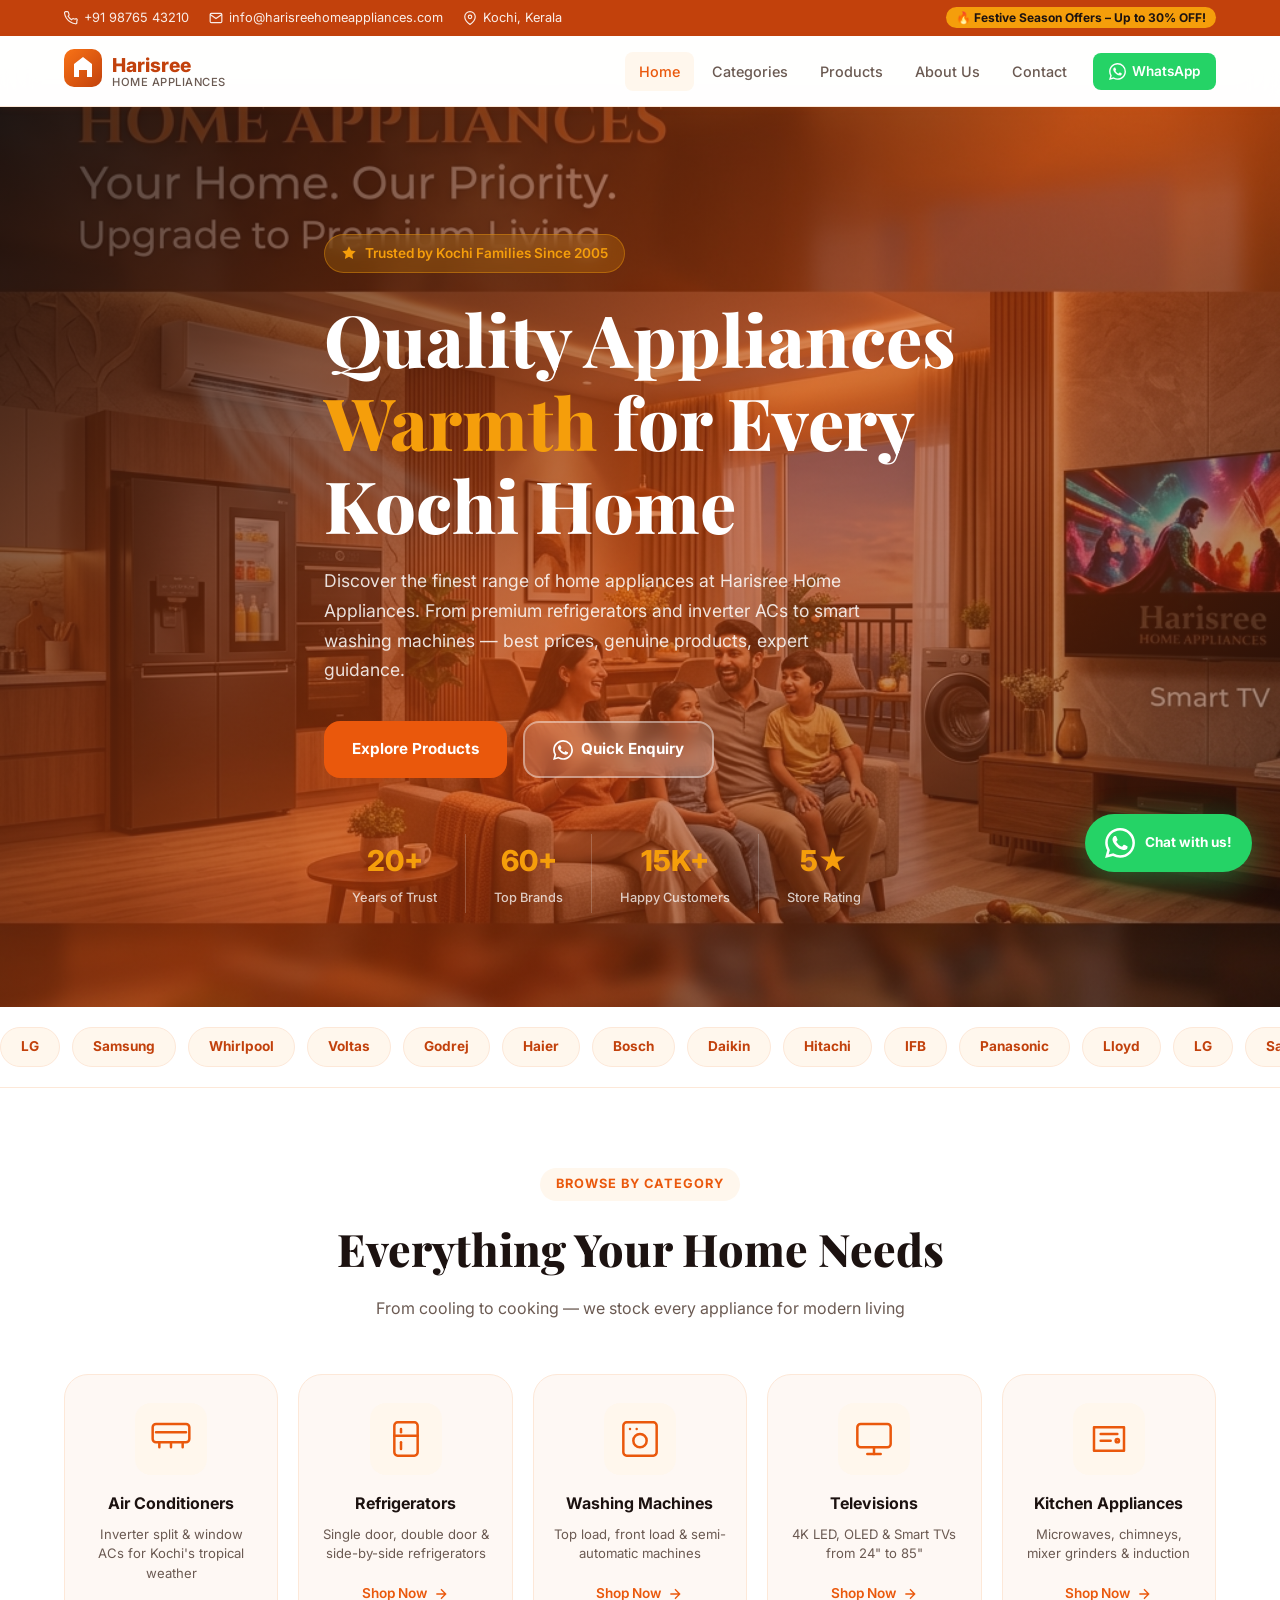
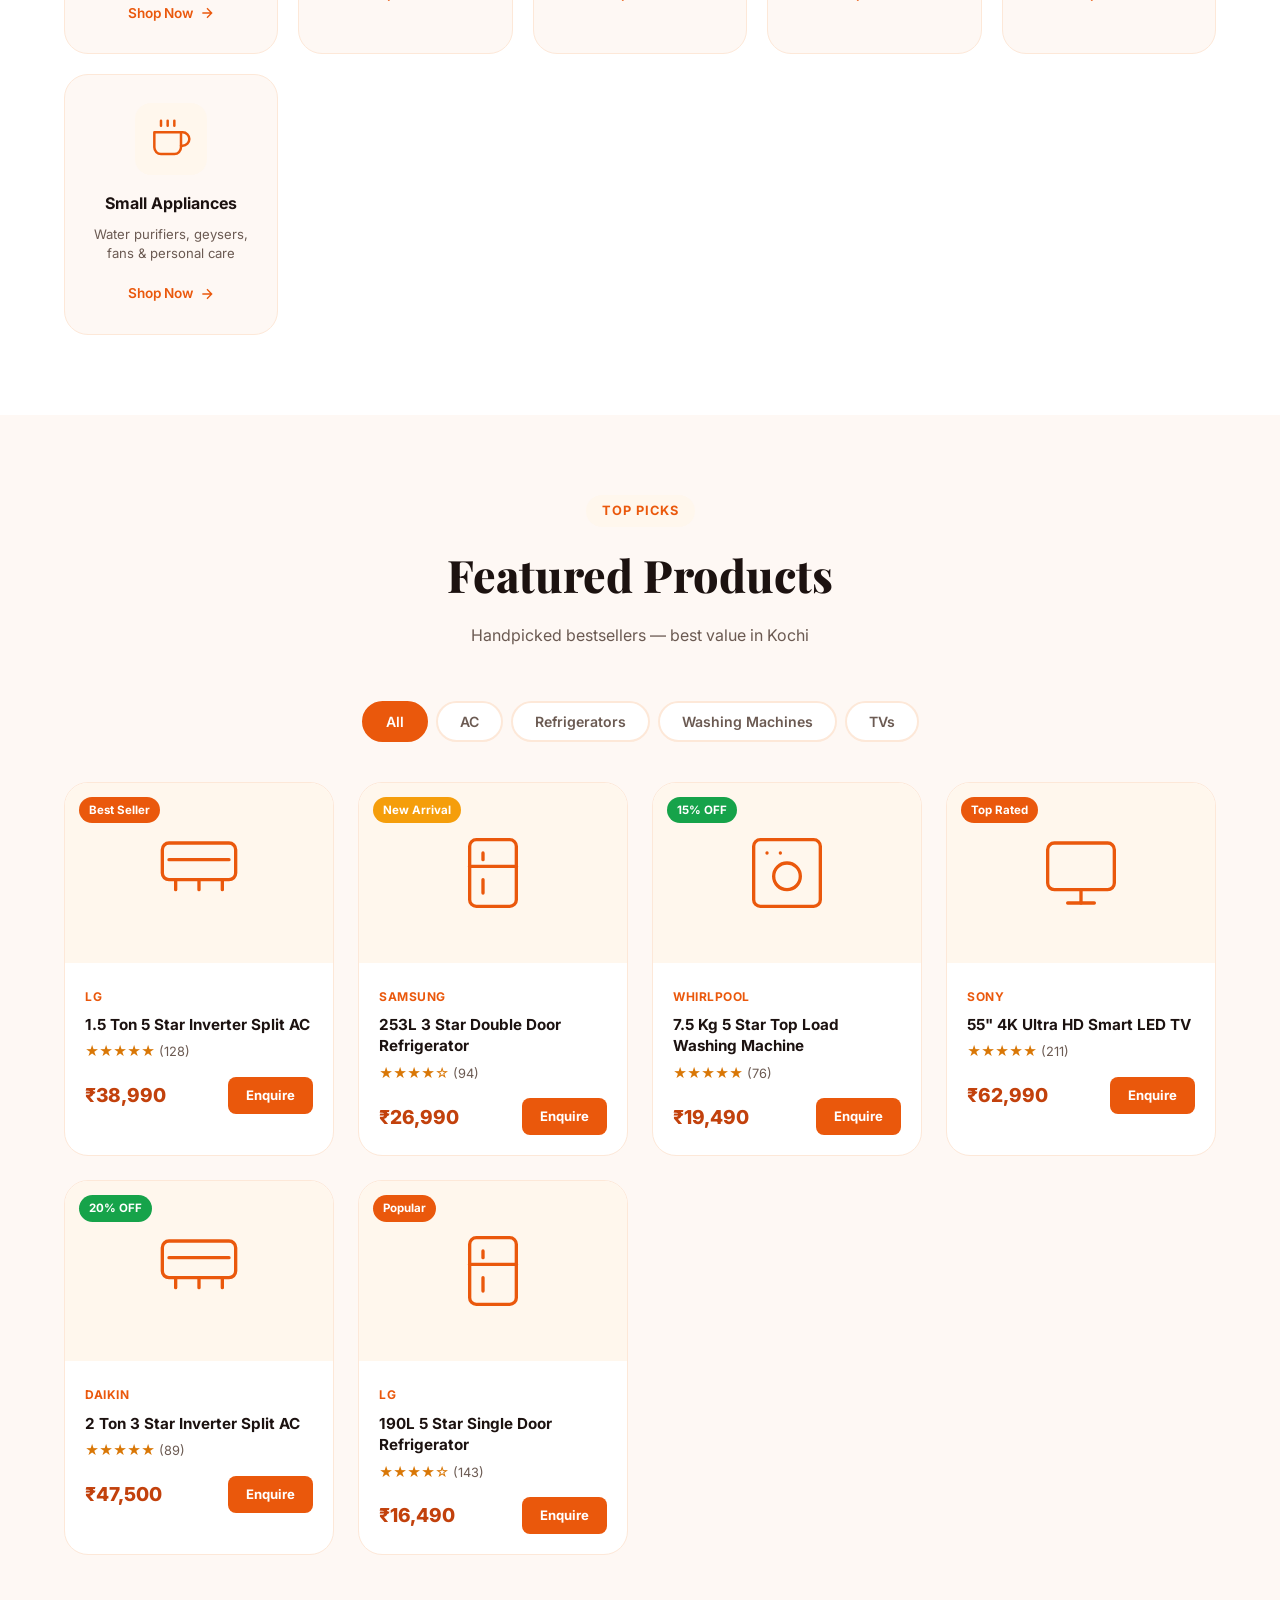
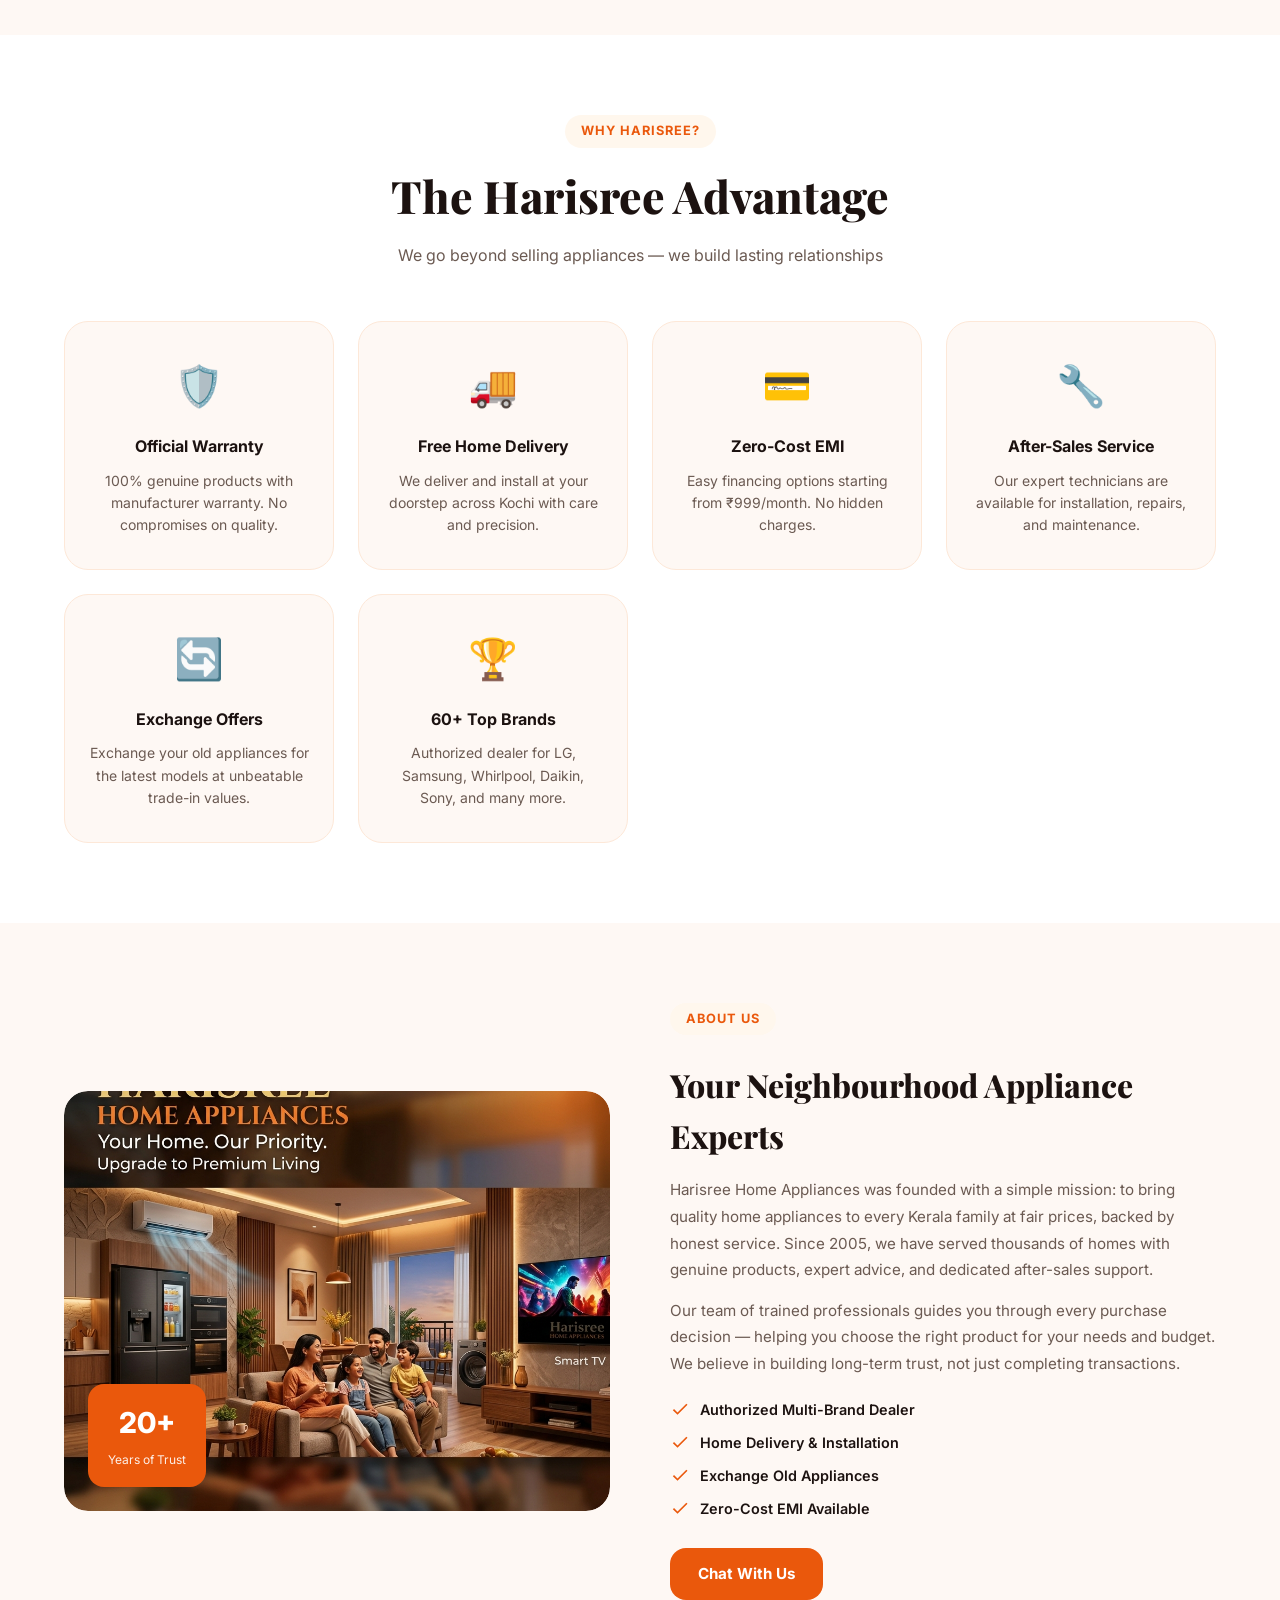
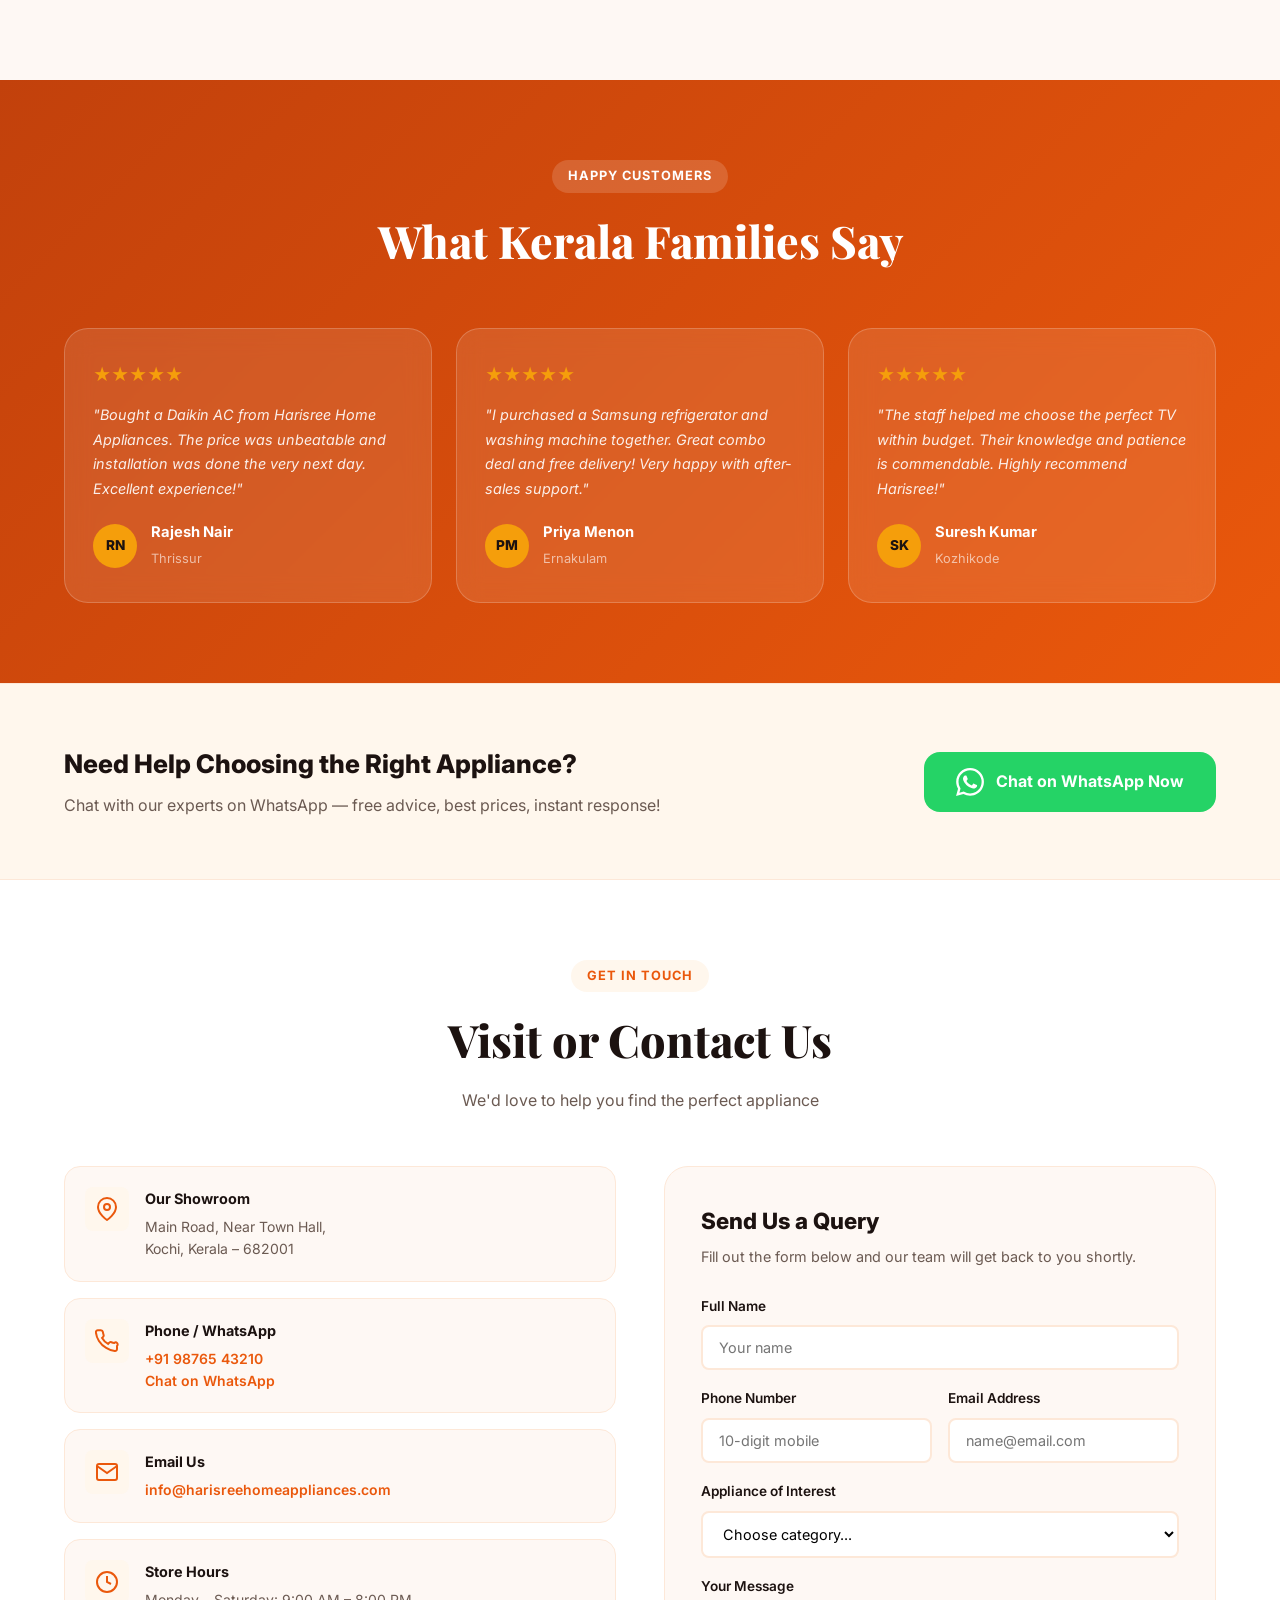
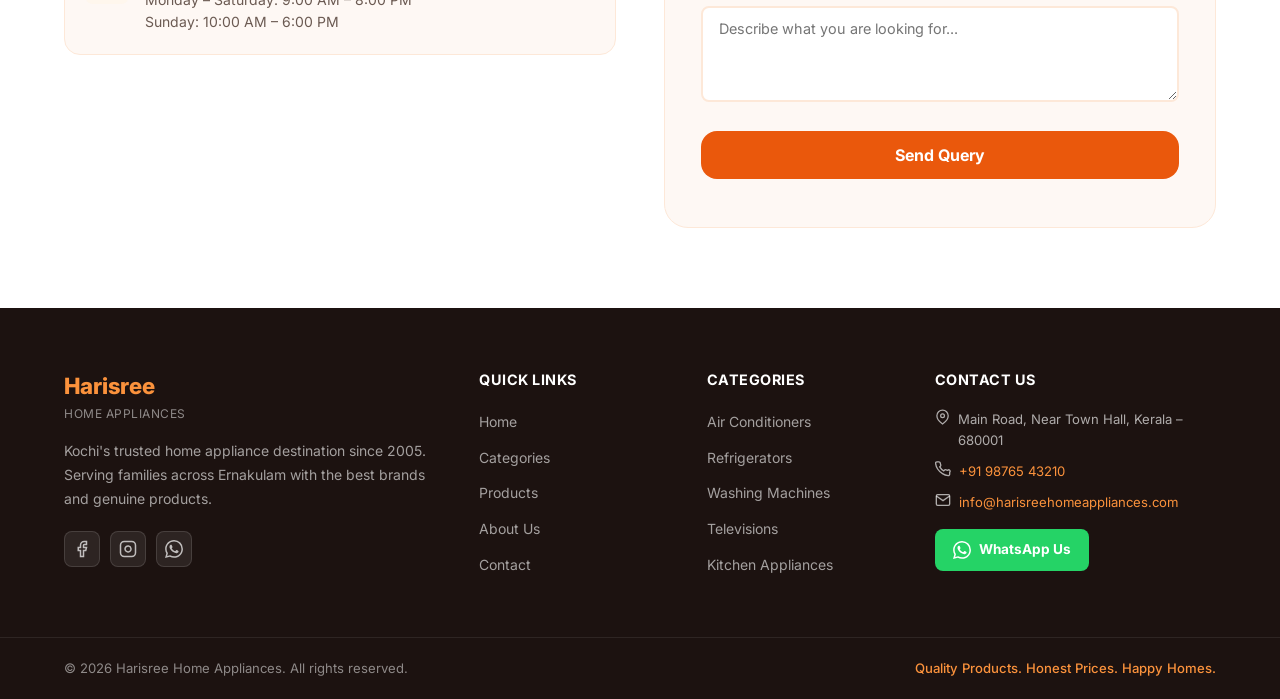
<file: Harisree/index.html>
<!DOCTYPE html>
<html lang="en">
<head>
  <meta charset="UTF-8" />
  <meta name="viewport" content="width=device-width, initial-scale=1.0" />
  <title>Harisree Home Appliances | Best Appliance Store in Kochi, Kerala</title>
  <meta name="description" content="Harisree Home Appliances – Kochi's trusted home appliance showroom. Shop refrigerators, ACs, washing machines, TVs & more at the best prices with expert guidance." />
  <meta name="keywords" content="home appliances Kochi, Harisree home appliances, refrigerator Kochi, AC Kochi, washing machine Kochi, television Kochi, kitchen appliances Kochi, Kerala" />
  <meta name="robots" content="index, follow" />
  <link rel="preconnect" href="https://fonts.googleapis.com" />
  <link rel="preconnect" href="https://fonts.gstatic.com" crossorigin />
  <link href="https://fonts.googleapis.com/css2?family=Inter:wght@300;400;500;600;700;800;900&family=Playfair+Display:wght@700;800&display=swap" rel="stylesheet" />
  <link rel="stylesheet" href="styles.css" />
</head>
<body>

  <!-- ===== TOP BAR ===== -->
  <div class="top-bar">
    <div class="container top-bar-inner">
      <div class="top-bar-info">
        <span>
          <svg width="14" height="14" viewBox="0 0 24 24" fill="none" stroke="currentColor" stroke-width="2"><path d="M22 16.92v3a2 2 0 01-2.18 2 19.79 19.79 0 01-8.63-3.07A19.5 19.5 0 013.95 12 19.79 19.79 0 01.88 3.39 2 2 0 012.85 1.21h3a2 2 0 012 1.72c.127.96.361 1.903.7 2.81a2 2 0 01-.45 2.11L7.09 8.91a16 16 0 006 6l1.27-1.27a2 2 0 012.11-.45c.907.339 1.85.573 2.81.7A2 2 0 0122 16.92z"/></svg>
          +91 98765 43210
        </span>
        <span>
          <svg width="14" height="14" viewBox="0 0 24 24" fill="none" stroke="currentColor" stroke-width="2"><path d="M4 4h16c1.1 0 2 .9 2 2v12c0 1.1-.9 2-2 2H4c-1.1 0-2-.9-2-2V6c0-1.1.9-2 2-2z"/><polyline points="22,6 12,13 2,6"/></svg>
          info@harisreehomeappliances.com
        </span>
        <span>
          <svg width="14" height="14" viewBox="0 0 24 24" fill="none" stroke="currentColor" stroke-width="2"><path d="M21 10c0 7-9 13-9 13s-9-6-9-13a9 9 0 0118 0z"/><circle cx="12" cy="10" r="3"/></svg>
          Kochi, Kerala
        </span>
      </div>
      <div class="top-bar-right">
        <span class="top-badge">🔥 Festive Season Offers – Up to 30% OFF!</span>
      </div>
    </div>
  </div>

  <!-- ===== NAVBAR ===== -->
  <header class="navbar" id="navbar">
    <div class="container nav-inner">
      <a href="#home" class="logo" id="logoLink">
        <div class="logo-icon-wrap">
          <svg width="38" height="38" viewBox="0 0 38 38" fill="none" xmlns="http://www.w3.org/2000/svg">
            <rect width="38" height="38" rx="10" fill="url(#hsLogoGrad)"/>
            <path d="M10 28V15l9-7 9 7v13h-5v-7h-8v7H10Z" fill="white"/>
            <defs>
              <linearGradient id="hsLogoGrad" x1="0" y1="0" x2="38" y2="38" gradientUnits="userSpaceOnUse">
                <stop stop-color="#f97316"/>
                <stop offset="1" stop-color="#c2410c"/>
              </linearGradient>
            </defs>
          </svg>
        </div>
        <div class="logo-text-wrap">
          <span class="logo-name">Harisree</span>
          <span class="logo-sub">Home Appliances</span>
        </div>
      </a>

      <nav class="nav-links" id="navLinks">
        <a href="#home" class="nav-link active" id="nav-home">Home</a>
        <a href="#categories" class="nav-link" id="nav-categories">Categories</a>
        <a href="#products" class="nav-link" id="nav-products">Products</a>
        <a href="#about" class="nav-link" id="nav-about">About Us</a>
        <a href="#contact" class="nav-link" id="nav-contact">Contact</a>
        <a href="https://wa.me/919876543210?text=Hello%20Harisree%20Home%20Appliances!%20I%20would%20like%20to%20enquire%20about%20your%20products." target="_blank" class="btn-wa-nav" id="nav-whatsapp">
          <svg width="17" height="17" viewBox="0 0 24 24" fill="currentColor"><path d="M17.472 14.382c-.297-.149-1.758-.867-2.03-.967-.273-.099-.471-.148-.67.15-.197.297-.767.966-.94 1.164-.173.199-.347.223-.644.075-.297-.15-1.255-.463-2.39-1.475-.883-.788-1.48-1.761-1.653-2.059-.173-.297-.018-.458.13-.606.134-.133.298-.347.446-.52.149-.174.198-.298.298-.497.099-.198.05-.371-.025-.52-.075-.149-.669-1.612-.916-2.207-.242-.579-.487-.5-.669-.51-.173-.008-.371-.01-.57-.01-.198 0-.52.074-.792.372-.272.297-1.04 1.016-1.04 2.479 0 1.462 1.065 2.875 1.213 3.074.149.198 2.096 3.2 5.077 4.487.709.306 1.262.489 1.694.625.712.227 1.36.195 1.871.118.571-.085 1.758-.719 2.006-1.413.248-.694.248-1.289.173-1.413-.074-.124-.272-.198-.57-.347m-5.421 7.403h-.004a9.87 9.87 0 01-5.031-1.378l-.361-.214-3.741.982.998-3.648-.235-.374a9.86 9.86 0 01-1.51-5.26c.001-5.45 4.436-9.884 9.888-9.884 2.64 0 5.122 1.03 6.988 2.898a9.825 9.825 0 012.893 6.994c-.003 5.45-4.437 9.884-9.885 9.884m8.413-18.297A11.815 11.815 0 0012.05 0C5.495 0 .16 5.335.157 11.892c0 2.096.547 4.142 1.588 5.945L.057 24l6.305-1.654a11.882 11.882 0 005.683 1.448h.005c6.554 0 11.89-5.335 11.893-11.893a11.821 11.821 0 00-3.48-8.413Z"/></svg>
          WhatsApp
        </a>
      </nav>

      <button class="hamburger" id="hamburger" aria-label="Toggle menu">
        <span></span><span></span><span></span>
      </button>
    </div>
  </header>

  <!-- ===== HERO ===== -->
  <section class="hero" id="home">
    <div class="hero-bg">
      <img src="hero_banner.png" alt="Harisree Home Appliances showroom" class="hero-img" />
      <div class="hero-overlay"></div>
    </div>
    <div class="container hero-content">
      <div class="hero-badge">
        <svg width="16" height="16" viewBox="0 0 24 24" fill="currentColor"><path d="M12 2l3.09 6.26L22 9.27l-5 4.87 1.18 6.88L12 17.77l-6.18 3.25L7 14.14 2 9.27l6.91-1.01L12 2z"/></svg>
        Trusted by Kochi Families Since 2005
      </div>
      <h1 class="hero-title">
        Quality Appliances<br />
        <span class="hero-accent">Warmth</span> for Every<br />
        Kochi Home
      </h1>
      <p class="hero-desc">
        Discover the finest range of home appliances at Harisree Home Appliances. From premium refrigerators and inverter ACs to smart washing machines — best prices, genuine products, expert guidance.
      </p>
      <div class="hero-ctas">
        <a href="#products" class="btn-primary" id="hero-explore">Explore Products</a>
        <a href="https://wa.me/919876543210?text=Hello%20Harisree%20Home%20Appliances!%20I%20need%20help%20choosing%20a%20product." target="_blank" class="btn-secondary" id="hero-enquire">
          <svg width="20" height="20" viewBox="0 0 24 24" fill="currentColor"><path d="M17.472 14.382c-.297-.149-1.758-.867-2.03-.967-.273-.099-.471-.148-.67.15-.197.297-.767.966-.94 1.164-.173.199-.347.223-.644.075-.297-.15-1.255-.463-2.39-1.475-.883-.788-1.48-1.761-1.653-2.059-.173-.297-.018-.458.13-.606.134-.133.298-.347.446-.52.149-.174.198-.298.298-.497.099-.198.05-.371-.025-.52-.075-.149-.669-1.612-.916-2.207-.242-.579-.487-.5-.669-.51-.173-.008-.371-.01-.57-.01-.198 0-.52.074-.792.372-.272.297-1.04 1.016-1.04 2.479 0 1.462 1.065 2.875 1.213 3.074.149.198 2.096 3.2 5.077 4.487.709.306 1.262.489 1.694.625.712.227 1.36.195 1.871.118.571-.085 1.758-.719 2.006-1.413.248-.694.248-1.289.173-1.413-.074-.124-.272-.198-.57-.347m-5.421 7.403h-.004a9.87 9.87 0 01-5.031-1.378l-.361-.214-3.741.982.998-3.648-.235-.374a9.86 9.86 0 01-1.51-5.26c.001-5.45 4.436-9.884 9.888-9.884 2.64 0 5.122 1.03 6.988 2.898a9.825 9.825 0 012.893 6.994c-.003 5.45-4.437 9.884-9.885 9.884m8.413-18.297A11.815 11.815 0 0012.05 0C5.495 0 .16 5.335.157 11.892c0 2.096.547 4.142 1.588 5.945L.057 24l6.305-1.654a11.882 11.882 0 005.683 1.448h.005c6.554 0 11.89-5.335 11.893-11.893a11.821 11.821 0 00-3.48-8.413Z"/></svg>
          Quick Enquiry
        </a>
      </div>
      <div class="hero-stats">
        <div class="stat"><span class="stat-num">20+</span><span class="stat-label">Years of Trust</span></div>
        <div class="stat-divider"></div>
        <div class="stat"><span class="stat-num">60+</span><span class="stat-label">Top Brands</span></div>
        <div class="stat-divider"></div>
        <div class="stat"><span class="stat-num">15K+</span><span class="stat-label">Happy Customers</span></div>
        <div class="stat-divider"></div>
        <div class="stat"><span class="stat-num">5★</span><span class="stat-label">Store Rating</span></div>
      </div>
    </div>
  </section>

  <!-- ===== BRANDS MARQUEE ===== -->
  <section class="brands-bar">
    <div class="marquee-wrapper">
      <div class="marquee-track" id="marqueeTrack">
        <span class="brand-chip">LG</span>
        <span class="brand-chip">Samsung</span>
        <span class="brand-chip">Whirlpool</span>
        <span class="brand-chip">Voltas</span>
        <span class="brand-chip">Godrej</span>
        <span class="brand-chip">Haier</span>
        <span class="brand-chip">Bosch</span>
        <span class="brand-chip">Daikin</span>
        <span class="brand-chip">Hitachi</span>
        <span class="brand-chip">IFB</span>
        <span class="brand-chip">Panasonic</span>
        <span class="brand-chip">Lloyd</span>
        <span class="brand-chip">LG</span>
        <span class="brand-chip">Samsung</span>
        <span class="brand-chip">Whirlpool</span>
        <span class="brand-chip">Voltas</span>
        <span class="brand-chip">Godrej</span>
        <span class="brand-chip">Haier</span>
        <span class="brand-chip">Bosch</span>
        <span class="brand-chip">Daikin</span>
        <span class="brand-chip">Hitachi</span>
        <span class="brand-chip">IFB</span>
        <span class="brand-chip">Panasonic</span>
        <span class="brand-chip">Lloyd</span>
      </div>
    </div>
  </section>

  <!-- ===== CATEGORIES ===== -->
  <section class="section categories-section" id="categories">
    <div class="container">
      <div class="section-header">
        <span class="section-tag">Browse by Category</span>
        <h2 class="section-title">Everything Your Home Needs</h2>
        <p class="section-desc">From cooling to cooking — we stock every appliance for modern living</p>
      </div>
      <div class="categories-grid">
        <div class="cat-card" id="cat-ac">
          <div class="cat-icon-wrap">
            <svg width="40" height="40" viewBox="0 0 24 24" fill="none" stroke="currentColor" stroke-width="1.5" stroke-linecap="round" stroke-linejoin="round"><rect x="1" y="3" width="22" height="11" rx="2"/><path d="M5 14v3M12 14v3M19 14v3M3 8h18"/></svg>
          </div>
          <h3 class="cat-title">Air Conditioners</h3>
          <p class="cat-desc">Inverter split & window ACs for Kochi's tropical weather</p>
          <a href="#products" class="cat-link">Shop Now <svg width="16" height="16" viewBox="0 0 24 24" fill="none" stroke="currentColor" stroke-width="2"><path d="M5 12h14M12 5l7 7-7 7"/></svg></a>
        </div>
        <div class="cat-card" id="cat-fridge">
          <div class="cat-icon-wrap">
            <svg width="40" height="40" viewBox="0 0 24 24" fill="none" stroke="currentColor" stroke-width="1.5" stroke-linecap="round" stroke-linejoin="round"><rect x="5" y="2" width="14" height="20" rx="2"/><line x1="5" y1="10" x2="19" y2="10"/><line x1="9" y1="6" x2="9" y2="8"/><line x1="9" y1="14" x2="9" y2="18"/></svg>
          </div>
          <h3 class="cat-title">Refrigerators</h3>
          <p class="cat-desc">Single door, double door & side-by-side refrigerators</p>
          <a href="#products" class="cat-link">Shop Now <svg width="16" height="16" viewBox="0 0 24 24" fill="none" stroke="currentColor" stroke-width="2"><path d="M5 12h14M12 5l7 7-7 7"/></svg></a>
        </div>
        <div class="cat-card" id="cat-wm">
          <div class="cat-icon-wrap">
            <svg width="40" height="40" viewBox="0 0 24 24" fill="none" stroke="currentColor" stroke-width="1.5" stroke-linecap="round" stroke-linejoin="round"><rect x="2" y="2" width="20" height="20" rx="2"/><circle cx="12" cy="13" r="4"/><line x1="6" y1="6" x2="6.01" y2="6"/><line x1="10" y1="6" x2="10.01" y2="6"/></svg>
          </div>
          <h3 class="cat-title">Washing Machines</h3>
          <p class="cat-desc">Top load, front load & semi-automatic machines</p>
          <a href="#products" class="cat-link">Shop Now <svg width="16" height="16" viewBox="0 0 24 24" fill="none" stroke="currentColor" stroke-width="2"><path d="M5 12h14M12 5l7 7-7 7"/></svg></a>
        </div>
        <div class="cat-card" id="cat-tv">
          <div class="cat-icon-wrap">
            <svg width="40" height="40" viewBox="0 0 24 24" fill="none" stroke="currentColor" stroke-width="1.5" stroke-linecap="round" stroke-linejoin="round"><rect x="2" y="3" width="20" height="14" rx="2"/><line x1="8" y1="21" x2="16" y2="21"/><line x1="12" y1="17" x2="12" y2="21"/></svg>
          </div>
          <h3 class="cat-title">Televisions</h3>
          <p class="cat-desc">4K LED, OLED & Smart TVs from 24" to 85"</p>
          <a href="#products" class="cat-link">Shop Now <svg width="16" height="16" viewBox="0 0 24 24" fill="none" stroke="currentColor" stroke-width="2"><path d="M5 12h14M12 5l7 7-7 7"/></svg></a>
        </div>
        <div class="cat-card" id="cat-kitchen">
          <div class="cat-icon-wrap">
            <svg width="40" height="40" viewBox="0 0 24 24" fill="none" stroke="currentColor" stroke-width="1.5" stroke-linecap="round" stroke-linejoin="round"><path d="M3 5v14h18V5H3z"/><path d="M7 9h10M7 13h6"/><circle cx="17" cy="13" r="1"/></svg>
          </div>
          <h3 class="cat-title">Kitchen Appliances</h3>
          <p class="cat-desc">Microwaves, chimneys, mixer grinders & induction</p>
          <a href="#products" class="cat-link">Shop Now <svg width="16" height="16" viewBox="0 0 24 24" fill="none" stroke="currentColor" stroke-width="2"><path d="M5 12h14M12 5l7 7-7 7"/></svg></a>
        </div>
        <div class="cat-card" id="cat-small">
          <div class="cat-icon-wrap">
            <svg width="40" height="40" viewBox="0 0 24 24" fill="none" stroke="currentColor" stroke-width="1.5" stroke-linecap="round" stroke-linejoin="round"><path d="M18 8h1a4 4 0 010 8h-1"/><path d="M2 8h16v9a4 4 0 01-4 4H6a4 4 0 01-4-4V8z"/><line x1="6" y1="1" x2="6" y2="4"/><line x1="10" y1="1" x2="10" y2="4"/><line x1="14" y1="1" x2="14" y2="4"/></svg>
          </div>
          <h3 class="cat-title">Small Appliances</h3>
          <p class="cat-desc">Water purifiers, geysers, fans & personal care</p>
          <a href="#products" class="cat-link">Shop Now <svg width="16" height="16" viewBox="0 0 24 24" fill="none" stroke="currentColor" stroke-width="2"><path d="M5 12h14M12 5l7 7-7 7"/></svg></a>
        </div>
      </div>
    </div>
  </section>

  <!-- ===== PRODUCTS ===== -->
  <section class="section products-section" id="products">
    <div class="container">
      <div class="section-header">
        <span class="section-tag">Top Picks</span>
        <h2 class="section-title">Featured Products</h2>
        <p class="section-desc">Handpicked bestsellers — best value in Kochi</p>
      </div>
      <div class="filter-tabs">
        <button class="filter-tab active" data-filter="all" id="filter-all">All</button>
        <button class="filter-tab" data-filter="ac" id="filter-ac">AC</button>
        <button class="filter-tab" data-filter="fridge" id="filter-fridge">Refrigerators</button>
        <button class="filter-tab" data-filter="wm" id="filter-wm">Washing Machines</button>
        <button class="filter-tab" data-filter="tv" id="filter-tv">TVs</button>
      </div>
      <div class="products-grid" id="productsGrid">

        <div class="product-card" data-category="ac" id="prod-lg-ac">
          <div class="product-badge">Best Seller</div>
          <div class="product-img-wrap">
            <div class="product-img-placeholder">
              <svg width="80" height="80" viewBox="0 0 24 24" fill="none" stroke="var(--primary)" stroke-width="1" stroke-linecap="round" stroke-linejoin="round"><rect x="1" y="3" width="22" height="11" rx="2"/><path d="M5 14v3M12 14v3M19 14v3M3 8h18"/></svg>
            </div>
          </div>
          <div class="product-info">
            <span class="product-brand">LG</span>
            <h3 class="product-name">1.5 Ton 5 Star Inverter Split AC</h3>
            <div class="product-rating">★★★★★ <span class="rating-count">(128)</span></div>
            <div class="product-footer">
              <span class="product-price">₹38,990</span>
              <a href="https://wa.me/919876543210?text=Hello!%20I%20am%20interested%20in%20the%20LG%201.5%20Ton%20Inverter%20AC%20at%20Harisree.%20Please%20share%20details." target="_blank" class="btn-enquire" id="enquire-lg-ac">Enquire</a>
            </div>
          </div>
        </div>

        <div class="product-card" data-category="fridge" id="prod-samsung-fridge">
          <div class="product-badge new-badge">New Arrival</div>
          <div class="product-img-wrap">
            <div class="product-img-placeholder">
              <svg width="80" height="80" viewBox="0 0 24 24" fill="none" stroke="var(--primary)" stroke-width="1" stroke-linecap="round" stroke-linejoin="round"><rect x="5" y="2" width="14" height="20" rx="2"/><line x1="5" y1="10" x2="19" y2="10"/><line x1="9" y1="6" x2="9" y2="8"/><line x1="9" y1="14" x2="9" y2="18"/></svg>
            </div>
          </div>
          <div class="product-info">
            <span class="product-brand">Samsung</span>
            <h3 class="product-name">253L 3 Star Double Door Refrigerator</h3>
            <div class="product-rating">★★★★☆ <span class="rating-count">(94)</span></div>
            <div class="product-footer">
              <span class="product-price">₹26,990</span>
              <a href="https://wa.me/919876543210?text=Hello!%20I%20am%20interested%20in%20the%20Samsung%20253L%20Refrigerator%20at%20Harisree." target="_blank" class="btn-enquire" id="enquire-samsung-fridge">Enquire</a>
            </div>
          </div>
        </div>

        <div class="product-card" data-category="wm" id="prod-whirlpool-wm">
          <div class="product-badge offer-badge">15% OFF</div>
          <div class="product-img-wrap">
            <div class="product-img-placeholder">
              <svg width="80" height="80" viewBox="0 0 24 24" fill="none" stroke="var(--primary)" stroke-width="1" stroke-linecap="round" stroke-linejoin="round"><rect x="2" y="2" width="20" height="20" rx="2"/><circle cx="12" cy="13" r="4"/><line x1="6" y1="6" x2="6.01" y2="6"/><line x1="10" y1="6" x2="10.01" y2="6"/></svg>
            </div>
          </div>
          <div class="product-info">
            <span class="product-brand">Whirlpool</span>
            <h3 class="product-name">7.5 Kg 5 Star Top Load Washing Machine</h3>
            <div class="product-rating">★★★★★ <span class="rating-count">(76)</span></div>
            <div class="product-footer">
              <span class="product-price">₹19,490</span>
              <a href="https://wa.me/919876543210?text=Hello!%20I%20am%20interested%20in%20the%20Whirlpool%207.5Kg%20Washing%20Machine%20at%20Harisree." target="_blank" class="btn-enquire" id="enquire-whirlpool-wm">Enquire</a>
            </div>
          </div>
        </div>

        <div class="product-card" data-category="tv" id="prod-sony-tv">
          <div class="product-badge">Top Rated</div>
          <div class="product-img-wrap">
            <div class="product-img-placeholder">
              <svg width="80" height="80" viewBox="0 0 24 24" fill="none" stroke="var(--primary)" stroke-width="1" stroke-linecap="round" stroke-linejoin="round"><rect x="2" y="3" width="20" height="14" rx="2"/><line x1="8" y1="21" x2="16" y2="21"/><line x1="12" y1="17" x2="12" y2="21"/></svg>
            </div>
          </div>
          <div class="product-info">
            <span class="product-brand">Sony</span>
            <h3 class="product-name">55" 4K Ultra HD Smart LED TV</h3>
            <div class="product-rating">★★★★★ <span class="rating-count">(211)</span></div>
            <div class="product-footer">
              <span class="product-price">₹62,990</span>
              <a href="https://wa.me/919876543210?text=Hello!%20I%20am%20interested%20in%20the%20Sony%2055%22%204K%20TV%20at%20Harisree." target="_blank" class="btn-enquire" id="enquire-sony-tv">Enquire</a>
            </div>
          </div>
        </div>

        <div class="product-card" data-category="ac" id="prod-daikin-ac">
          <div class="product-badge offer-badge">20% OFF</div>
          <div class="product-img-wrap">
            <div class="product-img-placeholder">
              <svg width="80" height="80" viewBox="0 0 24 24" fill="none" stroke="var(--primary)" stroke-width="1" stroke-linecap="round" stroke-linejoin="round"><rect x="1" y="3" width="22" height="11" rx="2"/><path d="M5 14v3M12 14v3M19 14v3M3 8h18"/></svg>
            </div>
          </div>
          <div class="product-info">
            <span class="product-brand">Daikin</span>
            <h3 class="product-name">2 Ton 3 Star Inverter Split AC</h3>
            <div class="product-rating">★★★★★ <span class="rating-count">(89)</span></div>
            <div class="product-footer">
              <span class="product-price">₹47,500</span>
              <a href="https://wa.me/919876543210?text=Hello!%20I%20am%20interested%20in%20the%20Daikin%202%20Ton%20AC%20at%20Harisree." target="_blank" class="btn-enquire" id="enquire-daikin-ac">Enquire</a>
            </div>
          </div>
        </div>

        <div class="product-card" data-category="fridge" id="prod-lg-fridge">
          <div class="product-badge">Popular</div>
          <div class="product-img-wrap">
            <div class="product-img-placeholder">
              <svg width="80" height="80" viewBox="0 0 24 24" fill="none" stroke="var(--primary)" stroke-width="1" stroke-linecap="round" stroke-linejoin="round"><rect x="5" y="2" width="14" height="20" rx="2"/><line x1="5" y1="10" x2="19" y2="10"/><line x1="9" y1="6" x2="9" y2="8"/><line x1="9" y1="14" x2="9" y2="18"/></svg>
            </div>
          </div>
          <div class="product-info">
            <span class="product-brand">LG</span>
            <h3 class="product-name">190L 5 Star Single Door Refrigerator</h3>
            <div class="product-rating">★★★★☆ <span class="rating-count">(143)</span></div>
            <div class="product-footer">
              <span class="product-price">₹16,490</span>
              <a href="https://wa.me/919876543210?text=Hello!%20I%20am%20interested%20in%20the%20LG%20190L%20Refrigerator%20at%20Harisree." target="_blank" class="btn-enquire" id="enquire-lg-fridge">Enquire</a>
            </div>
          </div>
        </div>

      </div>
    </div>
  </section>

  <!-- ===== WHY CHOOSE US ===== -->
  <section class="section why-section">
    <div class="container">
      <div class="section-header">
        <span class="section-tag">Why Harisree?</span>
        <h2 class="section-title">The Harisree Advantage</h2>
        <p class="section-desc">We go beyond selling appliances — we build lasting relationships</p>
      </div>
      <div class="why-grid">
        <div class="why-card" id="why-warranty">
          <div class="why-icon">🛡️</div>
          <h3>Official Warranty</h3>
          <p>100% genuine products with manufacturer warranty. No compromises on quality.</p>
        </div>
        <div class="why-card" id="why-delivery">
          <div class="why-icon">🚚</div>
          <h3>Free Home Delivery</h3>
          <p>We deliver and install at your doorstep across Kochi with care and precision.</p>
        </div>
        <div class="why-card" id="why-emi">
          <div class="why-icon">💳</div>
          <h3>Zero-Cost EMI</h3>
          <p>Easy financing options starting from ₹999/month. No hidden charges.</p>
        </div>
        <div class="why-card" id="why-service">
          <div class="why-icon">🔧</div>
          <h3>After-Sales Service</h3>
          <p>Our expert technicians are available for installation, repairs, and maintenance.</p>
        </div>
        <div class="why-card" id="why-exchange">
          <div class="why-icon">🔄</div>
          <h3>Exchange Offers</h3>
          <p>Exchange your old appliances for the latest models at unbeatable trade-in values.</p>
        </div>
        <div class="why-card" id="why-brands">
          <div class="why-icon">🏆</div>
          <h3>60+ Top Brands</h3>
          <p>Authorized dealer for LG, Samsung, Whirlpool, Daikin, Sony, and many more.</p>
        </div>
      </div>
    </div>
  </section>

  <!-- ===== ABOUT ===== -->
  <section class="section about-section" id="about">
    <div class="container about-grid">
      <div class="about-img-col">
        <div class="about-img-wrap">
          <img src="hero_banner.png" alt="Harisree Home Appliances showroom interior" class="about-img" />
          <div class="about-img-badge" id="about-badge">
            <span class="badge-num">20+</span>
            <span class="badge-label">Years of Trust</span>
          </div>
        </div>
      </div>
      <div class="about-text-col">
        <span class="section-tag">About Us</span>
        <h2 class="about-title">Your Neighbourhood Appliance Experts</h2>
        <p class="about-desc">
          Harisree Home Appliances was founded with a simple mission: to bring quality home appliances to every Kerala family at fair prices, backed by honest service. Since 2005, we have served thousands of homes with genuine products, expert advice, and dedicated after-sales support.
        </p>
        <p class="about-desc">
          Our team of trained professionals guides you through every purchase decision — helping you choose the right product for your needs and budget. We believe in building long-term trust, not just completing transactions.
        </p>
        <div class="about-features">
          <div class="about-feature"><svg width="20" height="20" viewBox="0 0 24 24" fill="var(--primary)"><path d="M9 16.17L4.83 12l-1.42 1.41L9 19 21 7l-1.41-1.41L9 16.17z"/></svg> Authorized Multi-Brand Dealer</div>
          <div class="about-feature"><svg width="20" height="20" viewBox="0 0 24 24" fill="var(--primary)"><path d="M9 16.17L4.83 12l-1.42 1.41L9 19 21 7l-1.41-1.41L9 16.17z"/></svg> Home Delivery & Installation</div>
          <div class="about-feature"><svg width="20" height="20" viewBox="0 0 24 24" fill="var(--primary)"><path d="M9 16.17L4.83 12l-1.42 1.41L9 19 21 7l-1.41-1.41L9 16.17z"/></svg> Exchange Old Appliances</div>
          <div class="about-feature"><svg width="20" height="20" viewBox="0 0 24 24" fill="var(--primary)"><path d="M9 16.17L4.83 12l-1.42 1.41L9 19 21 7l-1.41-1.41L9 16.17z"/></svg> Zero-Cost EMI Available</div>
        </div>
        <a href="https://wa.me/919876543210?text=Hello%20Harisree%20Home%20Appliances!%20I%20would%20like%20to%20know%20more." target="_blank" class="btn-primary" id="about-chat">Chat With Us</a>
      </div>
    </div>
  </section>

  <!-- ===== TESTIMONIALS ===== -->
  <section class="section testimonials-section">
    <div class="container">
      <div class="section-header">
        <span class="section-tag">Happy Customers</span>
        <h2 class="section-title">What Kerala Families Say</h2>
      </div>
      <div class="testimonials-grid">
        <div class="testi-card" id="testi-1">
          <div class="testi-stars">★★★★★</div>
          <p class="testi-text">"Bought a Daikin AC from Harisree Home Appliances. The price was unbeatable and installation was done the very next day. Excellent experience!"</p>
          <div class="testi-author">
            <div class="testi-avatar">RN</div>
            <div><strong>Rajesh Nair</strong><span>Thrissur</span></div>
          </div>
        </div>
        <div class="testi-card" id="testi-2">
          <div class="testi-stars">★★★★★</div>
          <p class="testi-text">"I purchased a Samsung refrigerator and washing machine together. Great combo deal and free delivery! Very happy with after-sales support."</p>
          <div class="testi-author">
            <div class="testi-avatar">PM</div>
            <div><strong>Priya Menon</strong><span>Ernakulam</span></div>
          </div>
        </div>
        <div class="testi-card" id="testi-3">
          <div class="testi-stars">★★★★★</div>
          <p class="testi-text">"The staff helped me choose the perfect TV within budget. Their knowledge and patience is commendable. Highly recommend Harisree!"</p>
          <div class="testi-author">
            <div class="testi-avatar">SK</div>
            <div><strong>Suresh Kumar</strong><span>Kozhikode</span></div>
          </div>
        </div>
      </div>
    </div>
  </section>

  <!-- ===== WHATSAPP CTA BANNER ===== -->
  <section class="wa-cta-section" id="whatsapp-cta">
    <div class="container wa-cta-inner">
      <div class="wa-cta-text">
        <h2>Need Help Choosing the Right Appliance?</h2>
        <p>Chat with our experts on WhatsApp — free advice, best prices, instant response!</p>
      </div>
      <a href="https://wa.me/919876543210?text=Hello%20Harisree%20Home%20Appliances!%20I%20need%20help%20choosing%20a%20home%20appliance." target="_blank" class="btn-wa-cta" id="wa-cta-main">
        <svg width="28" height="28" viewBox="0 0 24 24" fill="currentColor"><path d="M17.472 14.382c-.297-.149-1.758-.867-2.03-.967-.273-.099-.471-.148-.67.15-.197.297-.767.966-.94 1.164-.173.199-.347.223-.644.075-.297-.15-1.255-.463-2.39-1.475-.883-.788-1.48-1.761-1.653-2.059-.173-.297-.018-.458.13-.606.134-.133.298-.347.446-.52.149-.174.198-.298.298-.497.099-.198.05-.371-.025-.52-.075-.149-.669-1.612-.916-2.207-.242-.579-.487-.5-.669-.51-.173-.008-.371-.01-.57-.01-.198 0-.52.074-.792.372-.272.297-1.04 1.016-1.04 2.479 0 1.462 1.065 2.875 1.213 3.074.149.198 2.096 3.2 5.077 4.487.709.306 1.262.489 1.694.625.712.227 1.36.195 1.871.118.571-.085 1.758-.719 2.006-1.413.248-.694.248-1.289.173-1.413-.074-.124-.272-.198-.57-.347m-5.421 7.403h-.004a9.87 9.87 0 01-5.031-1.378l-.361-.214-3.741.982.998-3.648-.235-.374a9.86 9.86 0 01-1.51-5.26c.001-5.45 4.436-9.884 9.888-9.884 2.64 0 5.122 1.03 6.988 2.898a9.825 9.825 0 012.893 6.994c-.003 5.45-4.437 9.884-9.885 9.884m8.413-18.297A11.815 11.815 0 0012.05 0C5.495 0 .16 5.335.157 11.892c0 2.096.547 4.142 1.588 5.945L.057 24l6.305-1.654a11.882 11.882 0 005.683 1.448h.005c6.554 0 11.89-5.335 11.893-11.893a11.821 11.821 0 00-3.48-8.413Z"/></svg>
        Chat on WhatsApp Now
      </a>
    </div>
  </section>

  <!-- ===== CONTACT ===== -->
  <section class="section contact-section" id="contact">
    <div class="container">
      <div class="section-header">
        <span class="section-tag">Get In Touch</span>
        <h2 class="section-title">Visit or Contact Us</h2>
        <p class="section-desc">We'd love to help you find the perfect appliance</p>
      </div>
      <div class="contact-grid">
        <div class="contact-info-col">
          <div class="contact-card" id="contact-location">
            <div class="contact-icon">
              <svg width="24" height="24" viewBox="0 0 24 24" fill="none" stroke="currentColor" stroke-width="2"><path d="M21 10c0 7-9 13-9 13s-9-6-9-13a9 9 0 0118 0z"/><circle cx="12" cy="10" r="3"/></svg>
            </div>
            <div>
              <h3>Our Showroom</h3>
              <p>Main Road, Near Town Hall,<br />Kochi, Kerala – 682001</p>
            </div>
          </div>
          <div class="contact-card" id="contact-phone">
            <div class="contact-icon">
              <svg width="24" height="24" viewBox="0 0 24 24" fill="none" stroke="currentColor" stroke-width="2"><path d="M22 16.92v3a2 2 0 01-2.18 2 19.79 19.79 0 01-8.63-3.07A19.5 19.5 0 013.95 12 19.79 19.79 0 01.88 3.39 2 2 0 012.85 1.21h3a2 2 0 012 1.72 12.84 12.84 0 00.7 2.81 2 2 0 01-.45 2.11L7.09 8.91a16 16 0 006 6l1.27-1.27a2 2 0 012.11-.45 12.84 12.84 0 002.81.7A2 2 0 0122 16.92z"/></svg>
            </div>
            <div>
              <h3>Phone / WhatsApp</h3>
              <p><a href="tel:+919876543210" id="phone-link">+91 98765 43210</a></p>
              <p><a href="https://wa.me/919876543210" target="_blank" id="wa-contact-link" style="color: var(--primary);">Chat on WhatsApp</a></p>
            </div>
          </div>
          <div class="contact-card" id="contact-email">
            <div class="contact-icon">
              <svg width="24" height="24" viewBox="0 0 24 24" fill="none" stroke="currentColor" stroke-width="2"><path d="M4 4h16c1.1 0 2 .9 2 2v12c0 1.1-.9 2-2 2H4c-1.1 0-2-.9-2-2V6c0-1.1.9-2 2-2z"/><polyline points="22,6 12,13 2,6"/></svg>
            </div>
            <div>
              <h3>Email Us</h3>
              <p><a href="mailto:info@harisreehomeappliances.com" id="email-link">info@harisreehomeappliances.com</a></p>
            </div>
          </div>
          <div class="contact-card" id="contact-hours">
            <div class="contact-icon">
              <svg width="24" height="24" viewBox="0 0 24 24" fill="none" stroke="currentColor" stroke-width="2"><circle cx="12" cy="12" r="10"/><polyline points="12 6 12 12 16 14"/></svg>
            </div>
            <div>
              <h3>Store Hours</h3>
              <p>Monday – Saturday: 9:00 AM – 8:00 PM</p>
              <p>Sunday: 10:00 AM – 6:00 PM</p>
            </div>
          </div>
        </div>

        <div class="contact-form-col">
          <div class="contact-form-wrap">
            <h3>Send Us a Query</h3>
            <p>Fill out the form below and our team will get back to you shortly.</p>
            <form id="contactForm" novalidate>
              <div class="form-group">
                <label for="formName">Full Name</label>
                <input type="text" id="formName" placeholder="Your name" required />
              </div>
              <div class="form-row">
                <div class="form-group">
                  <label for="formPhone">Phone Number</label>
                  <input type="tel" id="formPhone" placeholder="10-digit mobile" required />
                </div>
                <div class="form-group">
                  <label for="formEmail">Email Address</label>
                  <input type="email" id="formEmail" placeholder="name@email.com" />
                </div>
              </div>
              <div class="form-group">
                <label for="formProduct">Appliance of Interest</label>
                <select id="formProduct">
                  <option value="">Choose category...</option>
                  <option value="ac">Air Conditioner</option>
                  <option value="fridge">Refrigerator</option>
                  <option value="wm">Washing Machine</option>
                  <option value="tv">Television</option>
                  <option value="kitchen">Kitchen Appliances</option>
                  <option value="other">Other / Support</option>
                </select>
              </div>
              <div class="form-group">
                <label for="formMessage">Your Message</label>
                <textarea id="formMessage" rows="4" placeholder="Describe what you are looking for..."></textarea>
              </div>
              <button type="submit" class="btn-submit" id="formSubmitBtn">Send Query</button>
              <div class="form-status" id="formStatus"></div>
            </form>
          </div>
        </div>
      </div>
    </div>
  </section>

  <!-- ===== FOOTER ===== -->
  <footer class="footer">
    <div class="container footer-inner">
      <div class="footer-col">
        <a href="#home" class="footer-logo">
          <span class="footer-logo-name">Harisree</span>
          <span class="footer-logo-sub">Home Appliances</span>
        </a>
        <p class="footer-about">Kochi's trusted home appliance destination since 2005. Serving families across Ernakulam with the best brands and genuine products.</p>
        <div class="footer-socials">
          <a href="#" class="footer-social" aria-label="Facebook" id="social-fb"><svg width="18" height="18" viewBox="0 0 24 24" fill="none" stroke="currentColor" stroke-width="2"><path d="M18 2h-3a5 5 0 00-5 5v3H7v4h3v8h4v-8h3l1-4h-4V7a1 1 0 011-1h3z"/></svg></a>
          <a href="#" class="footer-social" aria-label="Instagram" id="social-ig"><svg width="18" height="18" viewBox="0 0 24 24" fill="none" stroke="currentColor" stroke-width="2"><rect x="2" y="2" width="20" height="20" rx="5" ry="5"/><path d="M16 11.37A4 4 0 1112.63 8 4 4 0 0116 11.37z"/><line x1="17.5" y1="6.5" x2="17.51" y2="6.5"/></svg></a>
          <a href="https://wa.me/919876543210" target="_blank" class="footer-social" aria-label="WhatsApp" id="social-wa"><svg width="18" height="18" viewBox="0 0 24 24" fill="currentColor"><path d="M17.472 14.382c-.297-.149-1.758-.867-2.03-.967-.273-.099-.471-.148-.67.15-.197.297-.767.966-.94 1.164-.173.199-.347.223-.644.075-.297-.15-1.255-.463-2.39-1.475-.883-.788-1.48-1.761-1.653-2.059-.173-.297-.018-.458.13-.606.134-.133.298-.347.446-.52.149-.174.198-.298.298-.497.099-.198.05-.371-.025-.52-.075-.149-.669-1.612-.916-2.207-.242-.579-.487-.5-.669-.51-.173-.008-.371-.01-.57-.01-.198 0-.52.074-.792.372-.272.297-1.04 1.016-1.04 2.479 0 1.462 1.065 2.875 1.213 3.074.149.198 2.096 3.2 5.077 4.487.709.306 1.262.489 1.694.625.712.227 1.36.195 1.871.118.571-.085 1.758-.719 2.006-1.413.248-.694.248-1.289.173-1.413-.074-.124-.272-.198-.57-.347m-5.421 7.403h-.004a9.87 9.87 0 01-5.031-1.378l-.361-.214-3.741.982.998-3.648-.235-.374a9.86 9.86 0 01-1.51-5.26c.001-5.45 4.436-9.884 9.888-9.884 2.64 0 5.122 1.03 6.988 2.898a9.825 9.825 0 012.893 6.994c-.003 5.45-4.437 9.884-9.885 9.884m8.413-18.297A11.815 11.815 0 0012.05 0C5.495 0 .16 5.335.157 11.892c0 2.096.547 4.142 1.588 5.945L.057 24l6.305-1.654a11.882 11.882 0 005.683 1.448h.005c6.554 0 11.89-5.335 11.893-11.893a11.821 11.821 0 00-3.48-8.413Z"/></svg></a>
        </div>
      </div>
      <div class="footer-col">
        <h4 class="footer-heading">Quick Links</h4>
        <ul class="footer-links">
          <li><a href="#home" id="footer-home">Home</a></li>
          <li><a href="#categories" id="footer-cats">Categories</a></li>
          <li><a href="#products" id="footer-prods">Products</a></li>
          <li><a href="#about" id="footer-about">About Us</a></li>
          <li><a href="#contact" id="footer-contact">Contact</a></li>
        </ul>
      </div>
      <div class="footer-col">
        <h4 class="footer-heading">Categories</h4>
        <ul class="footer-links">
          <li><a href="#categories" id="footer-ac">Air Conditioners</a></li>
          <li><a href="#categories" id="footer-fridge">Refrigerators</a></li>
          <li><a href="#categories" id="footer-wm">Washing Machines</a></li>
          <li><a href="#categories" id="footer-tv">Televisions</a></li>
          <li><a href="#categories" id="footer-kitchen">Kitchen Appliances</a></li>
        </ul>
      </div>
      <div class="footer-col">
        <h4 class="footer-heading">Contact Us</h4>
        <div class="footer-contact-info">
          <p><svg width="16" height="16" viewBox="0 0 24 24" fill="none" stroke="currentColor" stroke-width="2"><path d="M21 10c0 7-9 13-9 13s-9-6-9-13a9 9 0 0118 0z"/><circle cx="12" cy="10" r="3"/></svg> Main Road, Near Town Hall, Kerala – 680001</p>
          <p><svg width="16" height="16" viewBox="0 0 24 24" fill="none" stroke="currentColor" stroke-width="2"><path d="M22 16.92v3a2 2 0 01-2.18 2 19.79 19.79 0 01-8.63-3.07A19.5 19.5 0 013.95 12 19.79 19.79 0 01.88 3.39 2 2 0 012.85 1.21h3a2 2 0 012 1.72 12.84 12.84 0 00.7 2.81 2 2 0 01-.45 2.11L7.09 8.91a16 16 0 006 6l1.27-1.27a2 2 0 012.11-.45 12.84 12.84 0 002.81.7A2 2 0 0122 16.92z"/></svg> <a href="tel:+919876543210" id="footer-phone">+91 98765 43210</a></p>
          <p><svg width="16" height="16" viewBox="0 0 24 24" fill="none" stroke="currentColor" stroke-width="2"><path d="M4 4h16c1.1 0 2 .9 2 2v12c0 1.1-.9 2-2 2H4c-1.1 0-2-.9-2-2V6c0-1.1.9-2 2-2z"/><polyline points="22,6 12,13 2,6"/></svg> <a href="mailto:info@harisreehomeappliances.com" id="footer-email">info@harisreehomeappliances.com</a></p>
        </div>
        <a href="https://wa.me/919876543210" target="_blank" class="footer-wa-btn" id="footer-wa">
          <svg width="18" height="18" viewBox="0 0 24 24" fill="currentColor"><path d="M17.472 14.382c-.297-.149-1.758-.867-2.03-.967-.273-.099-.471-.148-.67.15-.197.297-.767.966-.94 1.164-.173.199-.347.223-.644.075-.297-.15-1.255-.463-2.39-1.475-.883-.788-1.48-1.761-1.653-2.059-.173-.297-.018-.458.13-.606.134-.133.298-.347.446-.52.149-.174.198-.298.298-.497.099-.198.05-.371-.025-.52-.075-.149-.669-1.612-.916-2.207-.242-.579-.487-.5-.669-.51-.173-.008-.371-.01-.57-.01-.198 0-.52.074-.792.372-.272.297-1.04 1.016-1.04 2.479 0 1.462 1.065 2.875 1.213 3.074.149.198 2.096 3.2 5.077 4.487.709.306 1.262.489 1.694.625.712.227 1.36.195 1.871.118.571-.085 1.758-.719 2.006-1.413.248-.694.248-1.289.173-1.413-.074-.124-.272-.198-.57-.347m-5.421 7.403h-.004a9.87 9.87 0 01-5.031-1.378l-.361-.214-3.741.982.998-3.648-.235-.374a9.86 9.86 0 01-1.51-5.26c.001-5.45 4.436-9.884 9.888-9.884 2.64 0 5.122 1.03 6.988 2.898a9.825 9.825 0 012.893 6.994c-.003 5.45-4.437 9.884-9.885 9.884m8.413-18.297A11.815 11.815 0 0012.05 0C5.495 0 .16 5.335.157 11.892c0 2.096.547 4.142 1.588 5.945L.057 24l6.305-1.654a11.882 11.882 0 005.683 1.448h.005c6.554 0 11.89-5.335 11.893-11.893a11.821 11.821 0 00-3.48-8.413Z"/></svg>
          WhatsApp Us
        </a>
      </div>
    </div>
    <div class="footer-bottom">
      <div class="container footer-bottom-inner">
        <p>© 2026 Harisree Home Appliances. All rights reserved.</p>
        <p class="footer-tagline">Quality Products. Honest Prices. Happy Homes.</p>
      </div>
    </div>
  </footer>

  <!-- FLOATING WHATSAPP -->
  <a href="https://wa.me/919876543210?text=Hello%20Harisree%20Home%20Appliances!%20I%20would%20like%20to%20enquire%20about%20your%20products." target="_blank" class="floating-wa" id="floating-whatsapp" aria-label="Chat on WhatsApp">
    <svg width="30" height="30" viewBox="0 0 24 24" fill="currentColor"><path d="M17.472 14.382c-.297-.149-1.758-.867-2.03-.967-.273-.099-.471-.148-.67.15-.197.297-.767.966-.94 1.164-.173.199-.347.223-.644.075-.297-.15-1.255-.463-2.39-1.475-.883-.788-1.48-1.761-1.653-2.059-.173-.297-.018-.458.13-.606.134-.133.298-.347.446-.52.149-.174.198-.298.298-.497.099-.198.05-.371-.025-.52-.075-.149-.669-1.612-.916-2.207-.242-.579-.487-.5-.669-.51-.173-.008-.371-.01-.57-.01-.198 0-.52.074-.792.372-.272.297-1.04 1.016-1.04 2.479 0 1.462 1.065 2.875 1.213 3.074.149.198 2.096 3.2 5.077 4.487.709.306 1.262.489 1.694.625.712.227 1.36.195 1.871.118.571-.085 1.758-.719 2.006-1.413.248-.694.248-1.289.173-1.413-.074-.124-.272-.198-.57-.347m-5.421 7.403h-.004a9.87 9.87 0 01-5.031-1.378l-.361-.214-3.741.982.998-3.648-.235-.374a9.86 9.86 0 01-1.51-5.26c.001-5.45 4.436-9.884 9.888-9.884 2.64 0 5.122 1.03 6.988 2.898a9.825 9.825 0 012.893 6.994c-.003 5.45-4.437 9.884-9.885 9.884m8.413-18.297A11.815 11.815 0 0012.05 0C5.495 0 .16 5.335.157 11.892c0 2.096.547 4.142 1.588 5.945L.057 24l6.305-1.654a11.882 11.882 0 005.683 1.448h.005c6.554 0 11.89-5.335 11.893-11.893a11.821 11.821 0 00-3.48-8.413Z"/></svg>
    <span class="floating-wa-text">Chat with us!</span>
  </a>

  <script src="app.js"></script>
</body>
</html>
</file>
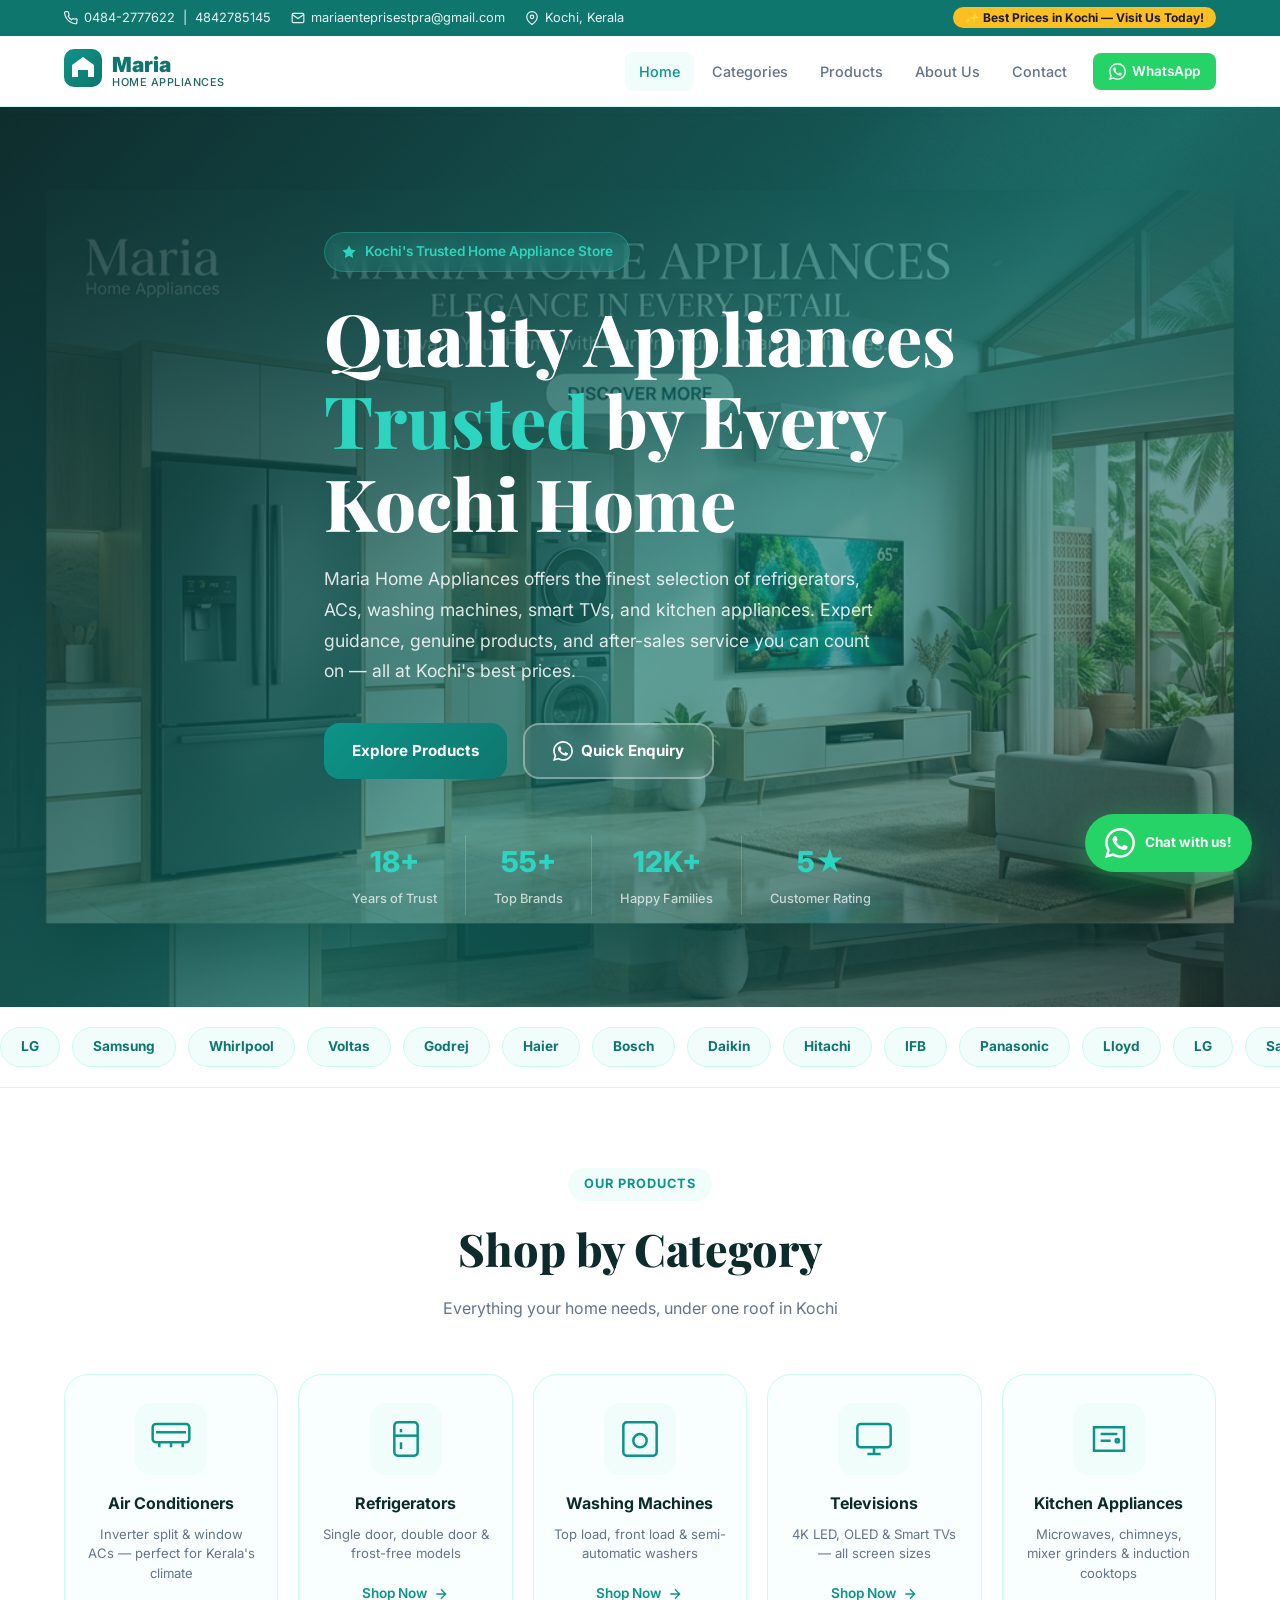
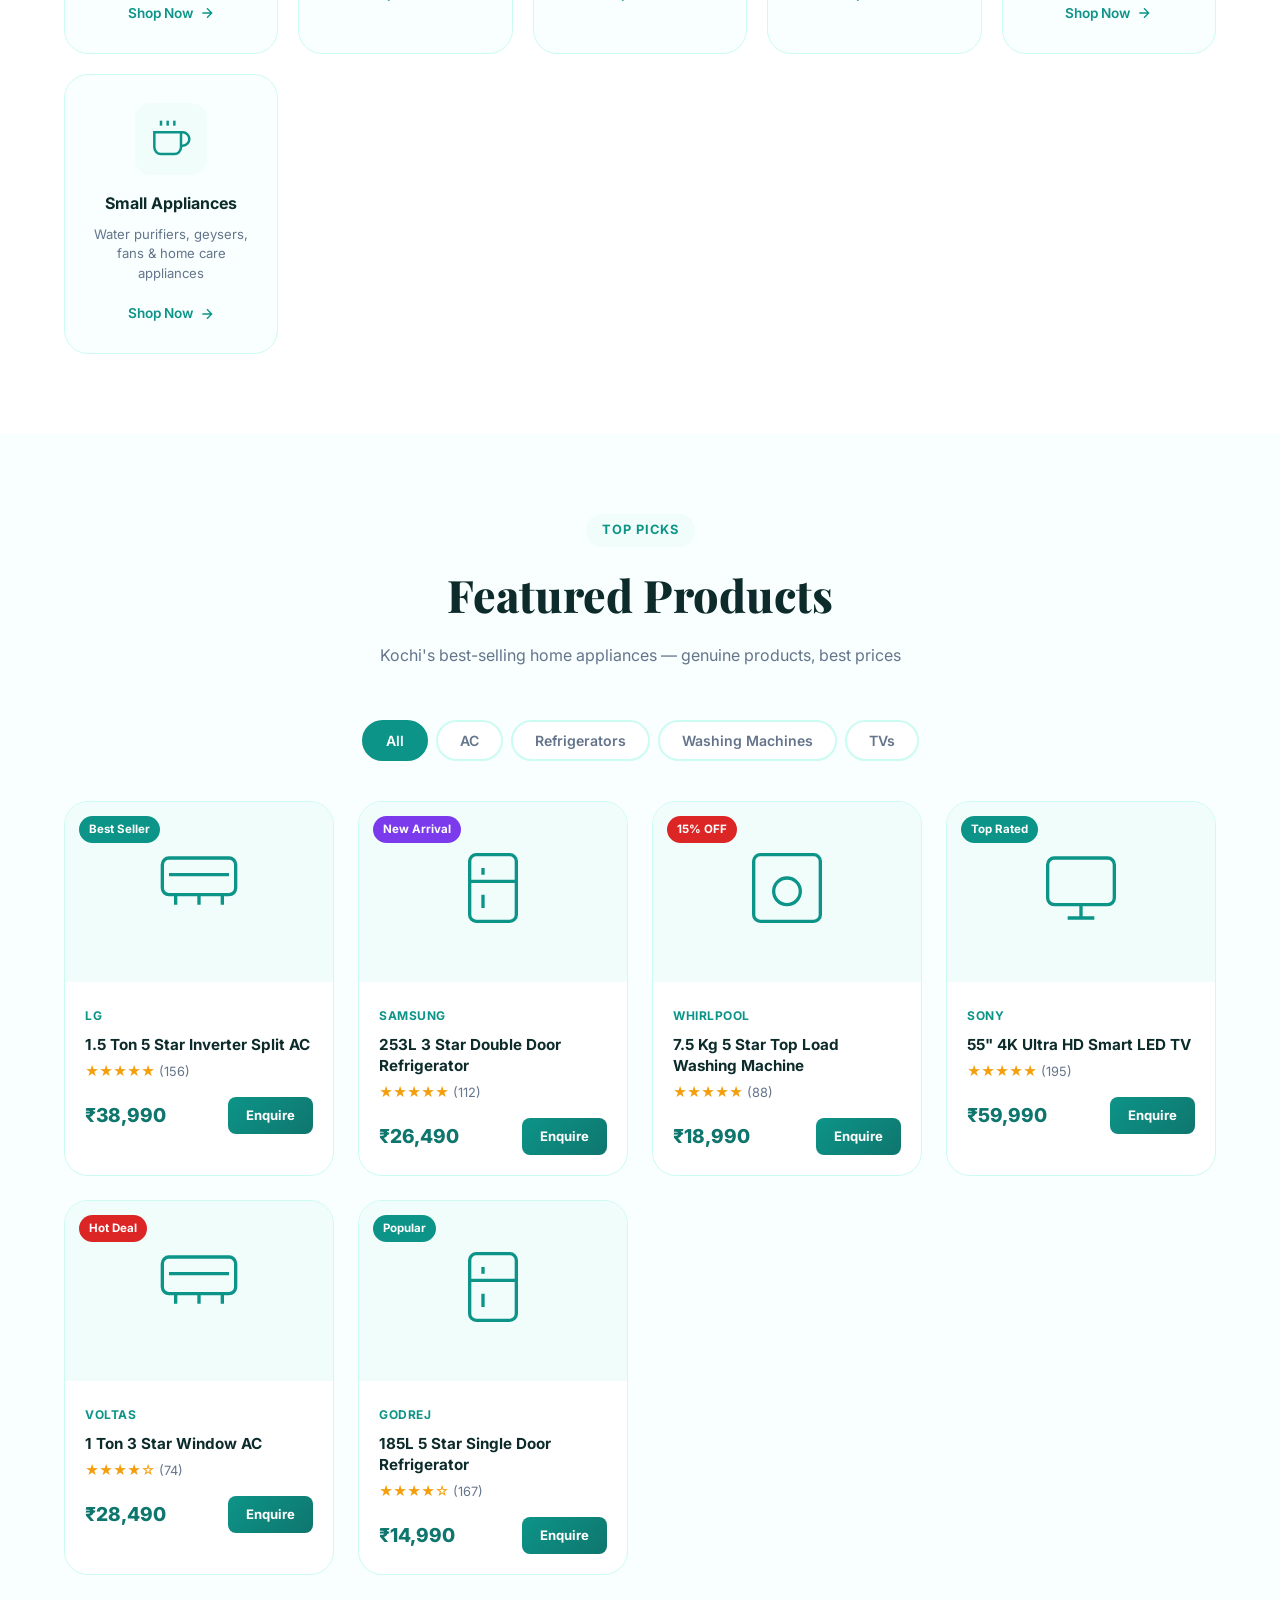
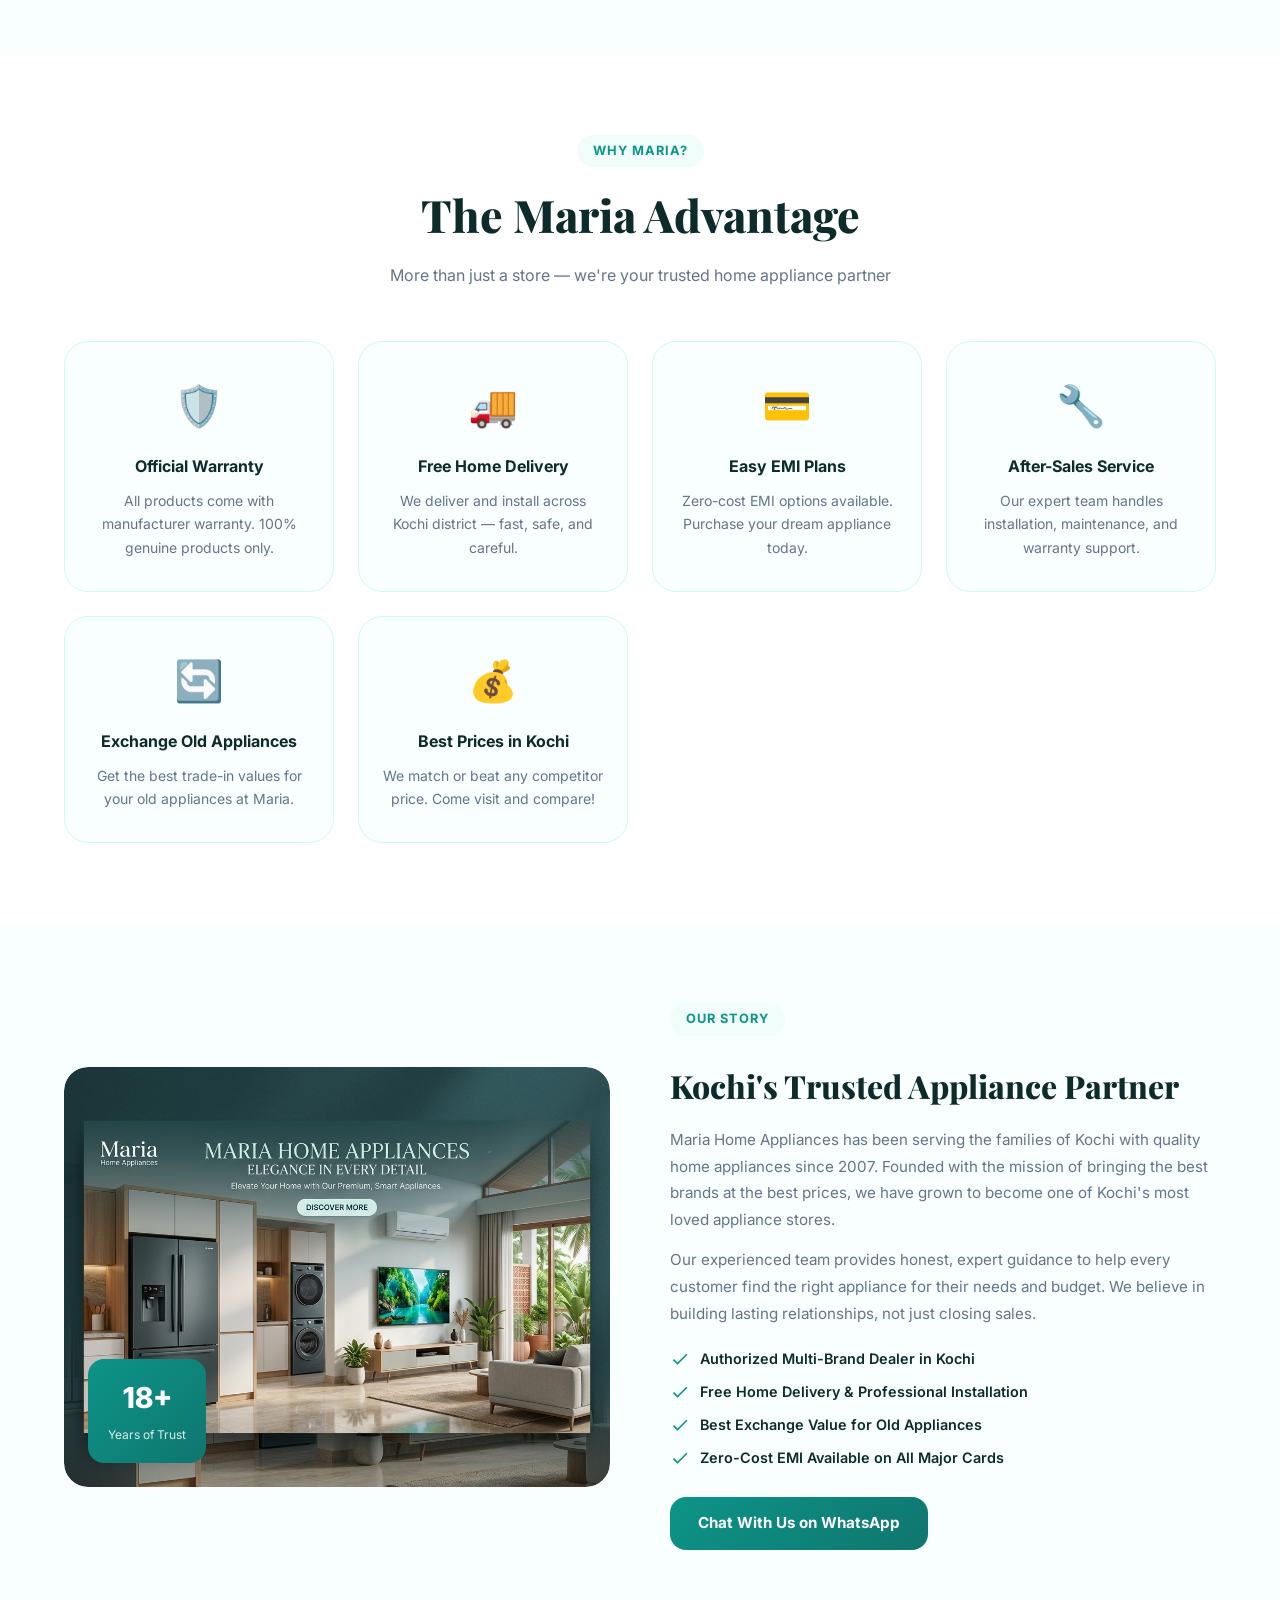
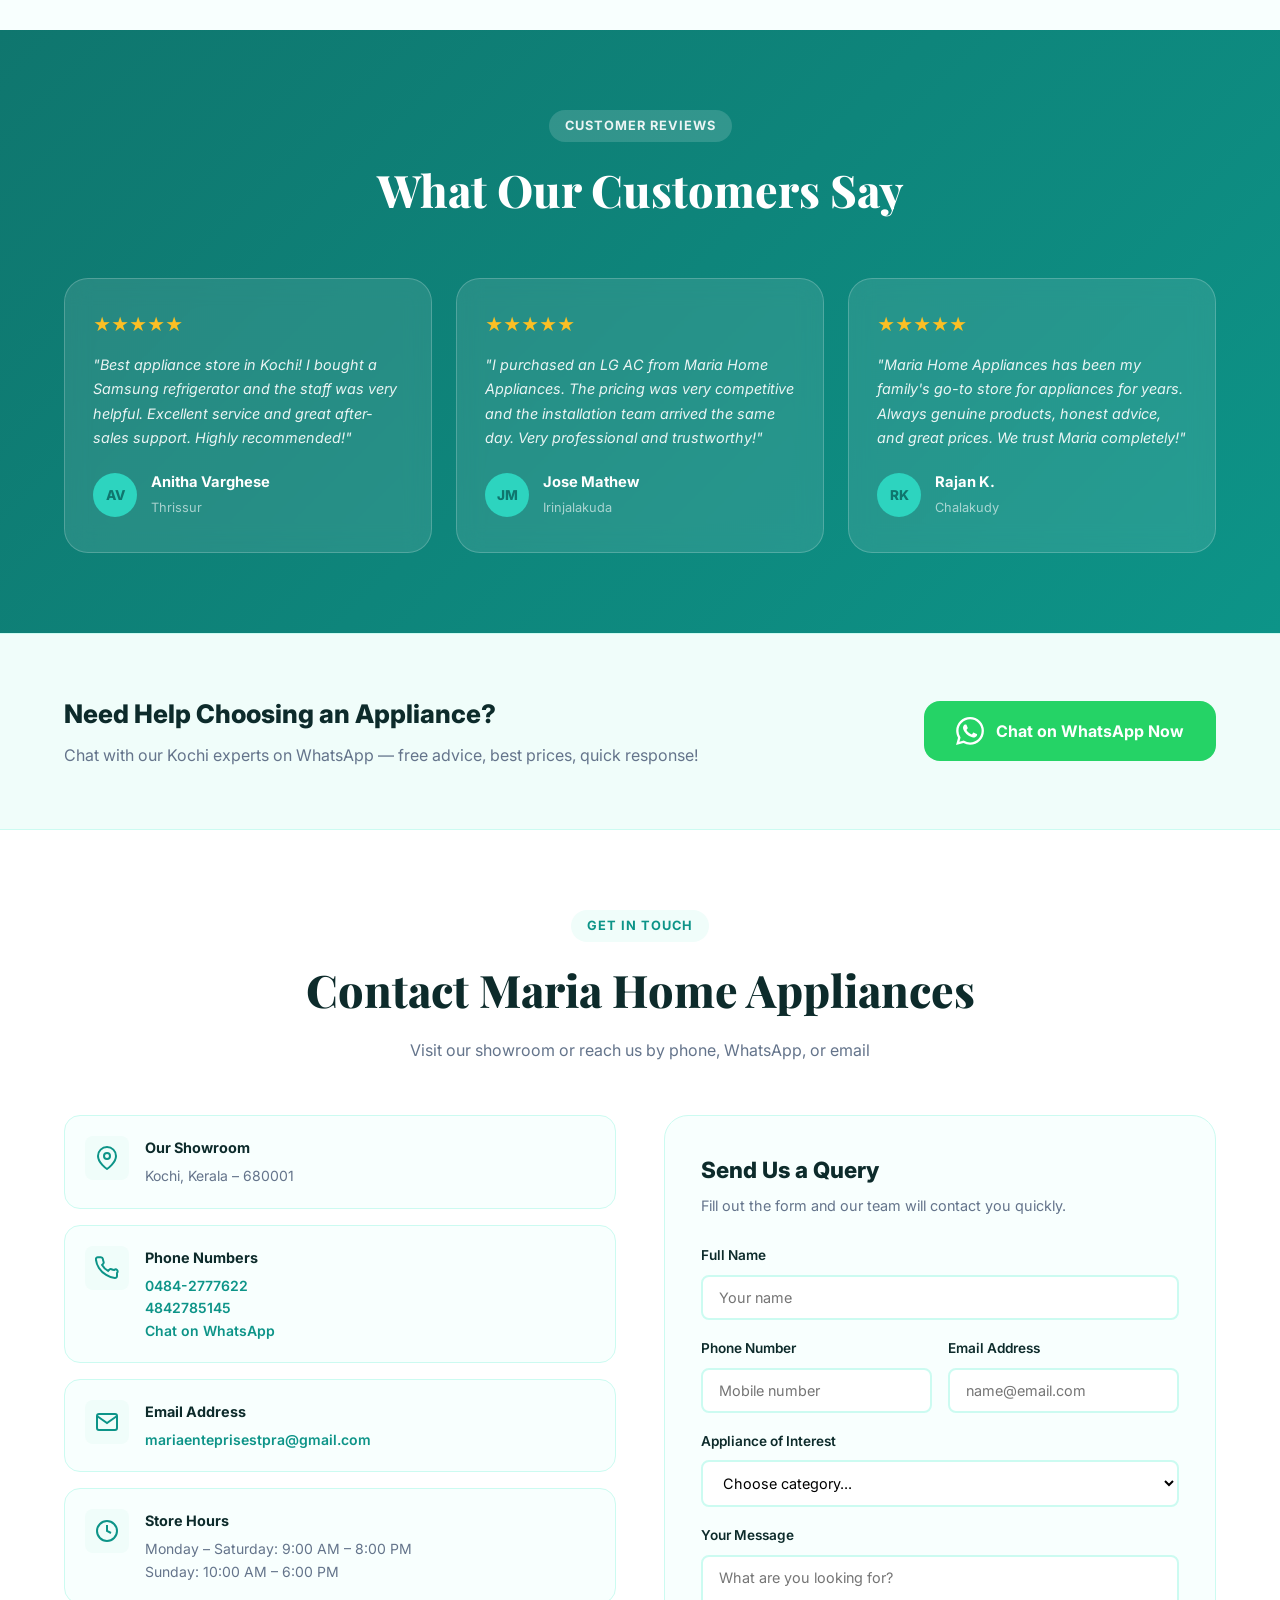
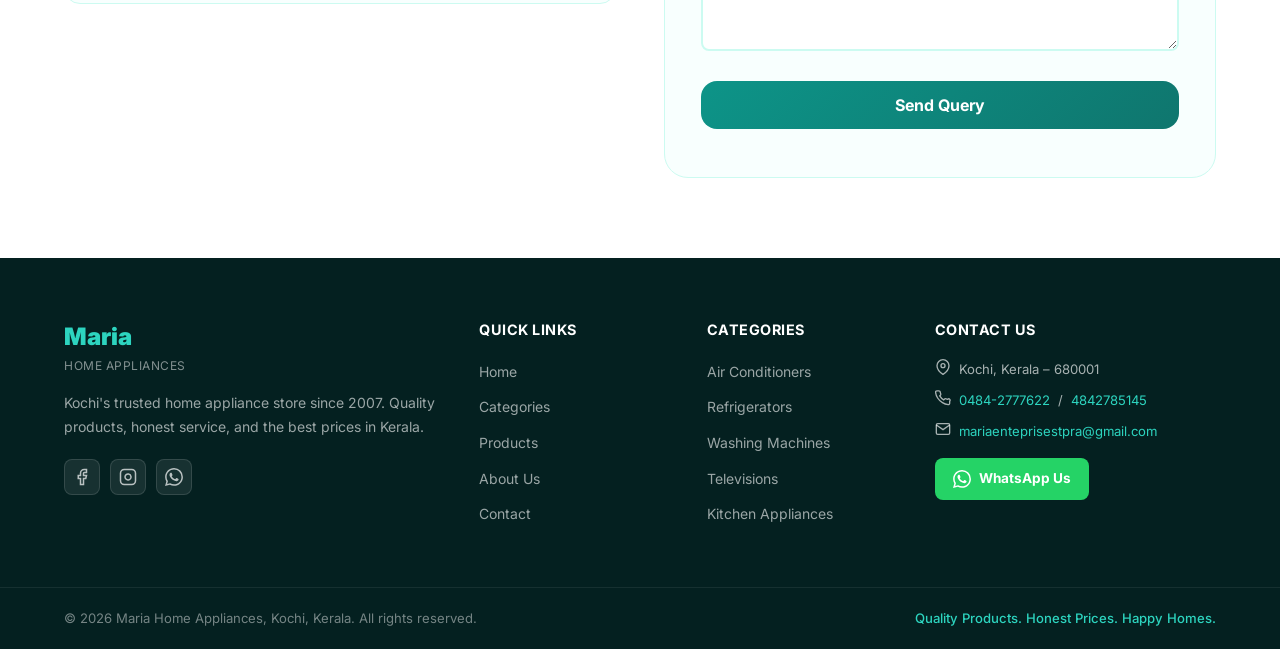
<file: Maria/index.html>
<!DOCTYPE html>
<html lang="en">
<head>
  <meta charset="UTF-8" />
  <meta name="viewport" content="width=device-width, initial-scale=1.0" />
  <title>Maria Home Appliances | Quality Appliances in Kochi, Kerala</title>
  <meta name="description" content="Maria Home Appliances &mdash; Your trusted home appliance store in Kochi, Kerala. Shop refrigerators, ACs, washing machines, smart TVs & kitchen appliances. Call: 0484-2777622." />
  <meta name="keywords" content="Maria Home Appliances, home appliances Kochi, refrigerator Kochi, AC Kochi, washing machine Kerala, home appliances Kerala, mariaenteprisestpra" />
  <meta name="robots" content="index, follow" />
  <link rel="preconnect" href="https://fonts.googleapis.com" />
  <link rel="preconnect" href="https://fonts.gstatic.com" crossorigin />
  <link href="https://fonts.googleapis.com/css2?family=Inter:wght@300;400;500;600;700;800;900&family=Playfair+Display:wght@700;800&display=swap" rel="stylesheet" />
  <link rel="stylesheet" href="styles.css" />
</head>
<body>

  <!-- ===== TOP BAR ===== -->
  <div class="top-bar">
    <div class="container top-bar-inner">
      <div class="top-bar-info">
        <span><svg width="14" height="14" viewBox="0 0 24 24" fill="none" stroke="currentColor" stroke-width="2"><path d="M22 16.92v3a2 2 0 01-2.18 2 19.79 19.79 0 01-8.63-3.07A19.5 19.5 0 013.95 12 19.79 19.79 0 01.88 3.39 2 2 0 012.85 1.21h3a2 2 0 012 1.72 12.84 12.84 0 00.7 2.81 2 2 0 01-.45 2.11L7.09 8.91a16 16 0 006 6l1.27-1.27a2 2 0 012.11-.45 12.84 12.84 0 002.81.7A2 2 0 0122 16.92z"/></svg> 0484-2777622 &nbsp;|&nbsp; 4842785145</span>
        <span><svg width="14" height="14" viewBox="0 0 24 24" fill="none" stroke="currentColor" stroke-width="2"><path d="M4 4h16c1.1 0 2 .9 2 2v12c0 1.1-.9 2-2 2H4c-1.1 0-2-.9-2-2V6c0-1.1.9-2 2-2z"/><polyline points="22,6 12,13 2,6"/></svg> mariaenteprisestpra@gmail.com</span>
        <span><svg width="14" height="14" viewBox="0 0 24 24" fill="none" stroke="currentColor" stroke-width="2"><path d="M21 10c0 7-9 13-9 13s-9-6-9-13a9 9 0 0118 0z"/><circle cx="12" cy="10" r="3"/></svg> Kochi, Kerala</span>
      </div>
      <div class="top-bar-right">
        <span class="top-badge">&#10024; Best Prices in Kochi &mdash; Visit Us Today!</span>
      </div>
    </div>
  </div>

  <!-- ===== NAVBAR ===== -->
  <header class="navbar" id="navbar">
    <div class="container nav-inner">
      <a href="#home" class="logo" id="logoLink">
        <div class="logo-icon-wrap">
          <svg width="38" height="38" viewBox="0 0 38 38" fill="none" xmlns="http://www.w3.org/2000/svg">
            <rect width="38" height="38" rx="10" fill="url(#mariaLogoGrad)"/>
            <path d="M8 28V16l11-8 11 8v12h-6v-7h-10v7H8Z" fill="white"/>
            <defs>
              <linearGradient id="mariaLogoGrad" x1="0" y1="0" x2="38" y2="38" gradientUnits="userSpaceOnUse">
                <stop stop-color="#0d9488"/>
                <stop offset="1" stop-color="#0f766e"/>
              </linearGradient>
            </defs>
          </svg>
        </div>
        <div class="logo-text-wrap">
          <span class="logo-name">Maria</span>
          <span class="logo-sub">Home Appliances</span>
        </div>
      </a>

      <nav class="nav-links" id="navLinks">
        <a href="#home" class="nav-link active" id="nav-home">Home</a>
        <a href="#categories" class="nav-link" id="nav-categories">Categories</a>
        <a href="#products" class="nav-link" id="nav-products">Products</a>
        <a href="#about" class="nav-link" id="nav-about">About Us</a>
        <a href="#contact" class="nav-link" id="nav-contact">Contact</a>
        <a href="https://wa.me/914842785145?text=Hello%20Maria%20Home%20Appliances!%20I%20would%20like%20to%20enquire%20about%20your%20products." target="_blank" class="btn-wa-nav" id="nav-whatsapp">
          <svg width="17" height="17" viewBox="0 0 24 24" fill="currentColor"><path d="M17.472 14.382c-.297-.149-1.758-.867-2.03-.967-.273-.099-.471-.148-.67.15-.197.297-.767.966-.94 1.164-.173.199-.347.223-.644.075-.297-.15-1.255-.463-2.39-1.475-.883-.788-1.48-1.761-1.653-2.059-.173-.297-.018-.458.13-.606.134-.133.298-.347.446-.52.149-.174.198-.298.298-.497.099-.198.05-.371-.025-.52-.075-.149-.669-1.612-.916-2.207-.242-.579-.487-.5-.669-.51-.173-.008-.371-.01-.57-.01-.198 0-.52.074-.792.372-.272.297-1.04 1.016-1.04 2.479 0 1.462 1.065 2.875 1.213 3.074.149.198 2.096 3.2 5.077 4.487.709.306 1.262.489 1.694.625.712.227 1.36.195 1.871.118.571-.085 1.758-.719 2.006-1.413.248-.694.248-1.289.173-1.413-.074-.124-.272-.198-.57-.347m-5.421 7.403h-.004a9.87 9.87 0 01-5.031-1.378l-.361-.214-3.741.982.998-3.648-.235-.374a9.86 9.86 0 01-1.51-5.26c.001-5.45 4.436-9.884 9.888-9.884 2.64 0 5.122 1.03 6.988 2.898a9.825 9.825 0 012.893 6.994c-.003 5.45-4.437 9.884-9.885 9.884m8.413-18.297A11.815 11.815 0 0012.05 0C5.495 0 .16 5.335.157 11.892c0 2.096.547 4.142 1.588 5.945L.057 24l6.305-1.654a11.882 11.882 0 005.683 1.448h.005c6.554 0 11.89-5.335 11.893-11.893a11.821 11.821 0 00-3.48-8.413Z"/></svg>
          WhatsApp
        </a>
      </nav>
      <button class="hamburger" id="hamburger" aria-label="Toggle menu">
        <span></span><span></span><span></span>
      </button>
    </div>
  </header>

  <!-- ===== HERO ===== -->
  <section class="hero" id="home">
    <div class="hero-bg">
      <img src="hero_banner.png" alt="Maria Home Appliances &mdash; Trusted appliance store in Kochi, Kerala" class="hero-img" />
      <div class="hero-overlay"></div>
    </div>
    <div class="container hero-content">
      <div class="hero-badge">
        <svg width="16" height="16" viewBox="0 0 24 24" fill="currentColor"><path d="M12 2l3.09 6.26L22 9.27l-5 4.87 1.18 6.88L12 17.77l-6.18 3.25L7 14.14 2 9.27l6.91-1.01L12 2z"/></svg>
        Kochi's Trusted Home Appliance Store
      </div>
      <h1 class="hero-title">
        Quality Appliances<br />
        <span class="hero-accent">Trusted</span> by Every<br />
        Kochi Home
      </h1>
      <p class="hero-desc">
        Maria Home Appliances offers the finest selection of refrigerators, ACs, washing machines, smart TVs, and kitchen appliances. Expert guidance, genuine products, and after-sales service you can count on &mdash; all at Kochi's best prices.
      </p>
      <div class="hero-ctas">
        <a href="#products" class="btn-primary" id="hero-explore">Explore Products</a>
        <a href="https://wa.me/914842785145?text=Hello%20Maria%20Home%20Appliances!%20I%20need%20help%20choosing%20a%20product." target="_blank" class="btn-secondary" id="hero-enquire">
          <svg width="20" height="20" viewBox="0 0 24 24" fill="currentColor"><path d="M17.472 14.382c-.297-.149-1.758-.867-2.03-.967-.273-.099-.471-.148-.67.15-.197.297-.767.966-.94 1.164-.173.199-.347.223-.644.075-.297-.15-1.255-.463-2.39-1.475-.883-.788-1.48-1.761-1.653-2.059-.173-.297-.018-.458.13-.606.134-.133.298-.347.446-.52.149-.174.198-.298.298-.497.099-.198.05-.371-.025-.52-.075-.149-.669-1.612-.916-2.207-.242-.579-.487-.5-.669-.51-.173-.008-.371-.01-.57-.01-.198 0-.52.074-.792.372-.272.297-1.04 1.016-1.04 2.479 0 1.462 1.065 2.875 1.213 3.074.149.198 2.096 3.2 5.077 4.487.709.306 1.262.489 1.694.625.712.227 1.36.195 1.871.118.571-.085 1.758-.719 2.006-1.413.248-.694.248-1.289.173-1.413-.074-.124-.272-.198-.57-.347m-5.421 7.403h-.004a9.87 9.87 0 01-5.031-1.378l-.361-.214-3.741.982.998-3.648-.235-.374a9.86 9.86 0 01-1.51-5.26c.001-5.45 4.436-9.884 9.888-9.884 2.64 0 5.122 1.03 6.988 2.898a9.825 9.825 0 012.893 6.994c-.003 5.45-4.437 9.884-9.885 9.884m8.413-18.297A11.815 11.815 0 0012.05 0C5.495 0 .16 5.335.157 11.892c0 2.096.547 4.142 1.588 5.945L.057 24l6.305-1.654a11.882 11.882 0 005.683 1.448h.005c6.554 0 11.89-5.335 11.893-11.893a11.821 11.821 0 00-3.48-8.413Z"/></svg>
          Quick Enquiry
        </a>
      </div>
      <div class="hero-stats">
        <div class="stat"><span class="stat-num">18+</span><span class="stat-label">Years of Trust</span></div>
        <div class="stat-divider"></div>
        <div class="stat"><span class="stat-num">55+</span><span class="stat-label">Top Brands</span></div>
        <div class="stat-divider"></div>
        <div class="stat"><span class="stat-num">12K+</span><span class="stat-label">Happy Families</span></div>
        <div class="stat-divider"></div>
        <div class="stat"><span class="stat-num">5&#9733;</span><span class="stat-label">Customer Rating</span></div>
      </div>
    </div>
  </section>

  <!-- ===== BRANDS MARQUEE ===== -->
  <section class="brands-bar">
    <div class="marquee-wrapper">
      <div class="marquee-track" id="marqueeTrack">
        <span class="brand-chip">LG</span><span class="brand-chip">Samsung</span><span class="brand-chip">Whirlpool</span><span class="brand-chip">Voltas</span><span class="brand-chip">Godrej</span><span class="brand-chip">Haier</span><span class="brand-chip">Bosch</span><span class="brand-chip">Daikin</span><span class="brand-chip">Hitachi</span><span class="brand-chip">IFB</span><span class="brand-chip">Panasonic</span><span class="brand-chip">Lloyd</span>
        <span class="brand-chip">LG</span><span class="brand-chip">Samsung</span><span class="brand-chip">Whirlpool</span><span class="brand-chip">Voltas</span><span class="brand-chip">Godrej</span><span class="brand-chip">Haier</span><span class="brand-chip">Bosch</span><span class="brand-chip">Daikin</span><span class="brand-chip">Hitachi</span><span class="brand-chip">IFB</span><span class="brand-chip">Panasonic</span><span class="brand-chip">Lloyd</span>
      </div>
    </div>
  </section>

  <!-- ===== CATEGORIES ===== -->
  <section class="section categories-section" id="categories">
    <div class="container">
      <div class="section-header">
        <span class="section-tag">Our Products</span>
        <h2 class="section-title">Shop by Category</h2>
        <p class="section-desc">Everything your home needs, under one roof in Kochi</p>
      </div>
      <div class="categories-grid">
        <div class="cat-card" id="cat-ac"><div class="cat-icon-wrap"><svg width="40" height="40" viewBox="0 0 24 24" fill="none" stroke="currentColor" stroke-width="1.5"><rect x="1" y="3" width="22" height="11" rx="2"/><path d="M5 14v3M12 14v3M19 14v3M3 8h18"/></svg></div><h3 class="cat-title">Air Conditioners</h3><p class="cat-desc">Inverter split & window ACs &mdash; perfect for Kerala's climate</p><a href="#products" class="cat-link">Shop Now <svg width="16" height="16" viewBox="0 0 24 24" fill="none" stroke="currentColor" stroke-width="2"><path d="M5 12h14M12 5l7 7-7 7"/></svg></a></div>
        <div class="cat-card" id="cat-fridge"><div class="cat-icon-wrap"><svg width="40" height="40" viewBox="0 0 24 24" fill="none" stroke="currentColor" stroke-width="1.5"><rect x="5" y="2" width="14" height="20" rx="2"/><line x1="5" y1="10" x2="19" y2="10"/><line x1="9" y1="6" x2="9" y2="8"/><line x1="9" y1="14" x2="9" y2="18"/></svg></div><h3 class="cat-title">Refrigerators</h3><p class="cat-desc">Single door, double door & frost-free models</p><a href="#products" class="cat-link">Shop Now <svg width="16" height="16" viewBox="0 0 24 24" fill="none" stroke="currentColor" stroke-width="2"><path d="M5 12h14M12 5l7 7-7 7"/></svg></a></div>
        <div class="cat-card" id="cat-wm"><div class="cat-icon-wrap"><svg width="40" height="40" viewBox="0 0 24 24" fill="none" stroke="currentColor" stroke-width="1.5"><rect x="2" y="2" width="20" height="20" rx="2"/><circle cx="12" cy="13" r="4"/><line x1="6" y1="6" x2="6.01" y2="6"/><line x1="10" y1="6" x2="10.01" y2="6"/></svg></div><h3 class="cat-title">Washing Machines</h3><p class="cat-desc">Top load, front load & semi-automatic washers</p><a href="#products" class="cat-link">Shop Now <svg width="16" height="16" viewBox="0 0 24 24" fill="none" stroke="currentColor" stroke-width="2"><path d="M5 12h14M12 5l7 7-7 7"/></svg></a></div>
        <div class="cat-card" id="cat-tv"><div class="cat-icon-wrap"><svg width="40" height="40" viewBox="0 0 24 24" fill="none" stroke="currentColor" stroke-width="1.5"><rect x="2" y="3" width="20" height="14" rx="2"/><line x1="8" y1="21" x2="16" y2="21"/><line x1="12" y1="17" x2="12" y2="21"/></svg></div><h3 class="cat-title">Televisions</h3><p class="cat-desc">4K LED, OLED & Smart TVs &mdash; all screen sizes</p><a href="#products" class="cat-link">Shop Now <svg width="16" height="16" viewBox="0 0 24 24" fill="none" stroke="currentColor" stroke-width="2"><path d="M5 12h14M12 5l7 7-7 7"/></svg></a></div>
        <div class="cat-card" id="cat-kitchen"><div class="cat-icon-wrap"><svg width="40" height="40" viewBox="0 0 24 24" fill="none" stroke="currentColor" stroke-width="1.5"><path d="M3 5v14h18V5H3z"/><path d="M7 9h10M7 13h6"/><circle cx="17" cy="13" r="1"/></svg></div><h3 class="cat-title">Kitchen Appliances</h3><p class="cat-desc">Microwaves, chimneys, mixer grinders & induction cooktops</p><a href="#products" class="cat-link">Shop Now <svg width="16" height="16" viewBox="0 0 24 24" fill="none" stroke="currentColor" stroke-width="2"><path d="M5 12h14M12 5l7 7-7 7"/></svg></a></div>
        <div class="cat-card" id="cat-small"><div class="cat-icon-wrap"><svg width="40" height="40" viewBox="0 0 24 24" fill="none" stroke="currentColor" stroke-width="1.5"><path d="M18 8h1a4 4 0 010 8h-1"/><path d="M2 8h16v9a4 4 0 01-4 4H6a4 4 0 01-4-4V8z"/><line x1="6" y1="1" x2="6" y2="4"/><line x1="10" y1="1" x2="10" y2="4"/><line x1="14" y1="1" x2="14" y2="4"/></svg></div><h3 class="cat-title">Small Appliances</h3><p class="cat-desc">Water purifiers, geysers, fans & home care appliances</p><a href="#products" class="cat-link">Shop Now <svg width="16" height="16" viewBox="0 0 24 24" fill="none" stroke="currentColor" stroke-width="2"><path d="M5 12h14M12 5l7 7-7 7"/></svg></a></div>
      </div>
    </div>
  </section>

  <!-- ===== PRODUCTS ===== -->
  <section class="section products-section" id="products">
    <div class="container">
      <div class="section-header">
        <span class="section-tag">Top Picks</span>
        <h2 class="section-title">Featured Products</h2>
        <p class="section-desc">Kochi's best-selling home appliances &mdash; genuine products, best prices</p>
      </div>
      <div class="filter-tabs">
        <button class="filter-tab active" data-filter="all" id="filter-all">All</button>
        <button class="filter-tab" data-filter="ac" id="filter-ac">AC</button>
        <button class="filter-tab" data-filter="fridge" id="filter-fridge">Refrigerators</button>
        <button class="filter-tab" data-filter="wm" id="filter-wm">Washing Machines</button>
        <button class="filter-tab" data-filter="tv" id="filter-tv">TVs</button>
      </div>
      <div class="products-grid" id="productsGrid">
        <div class="product-card" data-category="ac" id="prod-lg-ac"><div class="product-badge">Best Seller</div><div class="product-img-wrap"><div class="product-img-placeholder"><svg width="80" height="80" viewBox="0 0 24 24" fill="none" stroke="var(--primary)" stroke-width="1"><rect x="1" y="3" width="22" height="11" rx="2"/><path d="M5 14v3M12 14v3M19 14v3M3 8h18"/></svg></div></div><div class="product-info"><span class="product-brand">LG</span><h3 class="product-name">1.5 Ton 5 Star Inverter Split AC</h3><div class="product-rating">&#9733;&#9733;&#9733;&#9733;&#9733; <span class="rating-count">(156)</span></div><div class="product-footer"><span class="product-price">&#8377;38,990</span><a href="https://wa.me/914842785145?text=Hello%20Maria%20Home%20Appliances!%20I%20am%20interested%20in%20the%20LG%201.5%20Ton%20Inverter%20AC.%20Please%20share%20details." target="_blank" class="btn-enquire" id="enquire-lg-ac">Enquire</a></div></div></div>
        <div class="product-card" data-category="fridge" id="prod-samsung-fridge"><div class="product-badge new-badge">New Arrival</div><div class="product-img-wrap"><div class="product-img-placeholder"><svg width="80" height="80" viewBox="0 0 24 24" fill="none" stroke="var(--primary)" stroke-width="1"><rect x="5" y="2" width="14" height="20" rx="2"/><line x1="5" y1="10" x2="19" y2="10"/><line x1="9" y1="6" x2="9" y2="8"/><line x1="9" y1="14" x2="9" y2="18"/></svg></div></div><div class="product-info"><span class="product-brand">Samsung</span><h3 class="product-name">253L 3 Star Double Door Refrigerator</h3><div class="product-rating">&#9733;&#9733;&#9733;&#9733;&#9733; <span class="rating-count">(112)</span></div><div class="product-footer"><span class="product-price">&#8377;26,490</span><a href="https://wa.me/914842785145?text=Hello%20Maria%20Home%20Appliances!%20I%20am%20interested%20in%20the%20Samsung%20253L%20Refrigerator." target="_blank" class="btn-enquire" id="enquire-samsung-fridge">Enquire</a></div></div></div>
        <div class="product-card" data-category="wm" id="prod-whirlpool-wm"><div class="product-badge offer-badge">15% OFF</div><div class="product-img-wrap"><div class="product-img-placeholder"><svg width="80" height="80" viewBox="0 0 24 24" fill="none" stroke="var(--primary)" stroke-width="1"><rect x="2" y="2" width="20" height="20" rx="2"/><circle cx="12" cy="13" r="4"/><line x1="6" y1="6" x2="6.01" y2="6"/><line x1="10" y1="6" x2="10.01" y2="6"/></svg></div></div><div class="product-info"><span class="product-brand">Whirlpool</span><h3 class="product-name">7.5 Kg 5 Star Top Load Washing Machine</h3><div class="product-rating">&#9733;&#9733;&#9733;&#9733;&#9733; <span class="rating-count">(88)</span></div><div class="product-footer"><span class="product-price">&#8377;18,990</span><a href="https://wa.me/914842785145?text=Hello%20Maria%20Home%20Appliances!%20I%20am%20interested%20in%20the%20Whirlpool%207.5Kg%20Washing%20Machine." target="_blank" class="btn-enquire" id="enquire-whirlpool-wm">Enquire</a></div></div></div>
        <div class="product-card" data-category="tv" id="prod-sony-tv"><div class="product-badge">Top Rated</div><div class="product-img-wrap"><div class="product-img-placeholder"><svg width="80" height="80" viewBox="0 0 24 24" fill="none" stroke="var(--primary)" stroke-width="1"><rect x="2" y="3" width="20" height="14" rx="2"/><line x1="8" y1="21" x2="16" y2="21"/><line x1="12" y1="17" x2="12" y2="21"/></svg></div></div><div class="product-info"><span class="product-brand">Sony</span><h3 class="product-name">55&quot; 4K Ultra HD Smart LED TV</h3><div class="product-rating">&#9733;&#9733;&#9733;&#9733;&#9733; <span class="rating-count">(195)</span></div><div class="product-footer"><span class="product-price">&#8377;59,990</span><a href="https://wa.me/914842785145?text=Hello%20Maria%20Home%20Appliances!%20I%20am%20interested%20in%20the%20Sony%2055%22%204K%20TV." target="_blank" class="btn-enquire" id="enquire-sony-tv">Enquire</a></div></div></div>
        <div class="product-card" data-category="ac" id="prod-voltas-ac"><div class="product-badge offer-badge">Hot Deal</div><div class="product-img-wrap"><div class="product-img-placeholder"><svg width="80" height="80" viewBox="0 0 24 24" fill="none" stroke="var(--primary)" stroke-width="1"><rect x="1" y="3" width="22" height="11" rx="2"/><path d="M5 14v3M12 14v3M19 14v3M3 8h18"/></svg></div></div><div class="product-info"><span class="product-brand">Voltas</span><h3 class="product-name">1 Ton 3 Star Window AC</h3><div class="product-rating">&#9733;&#9733;&#9733;&#9733;&#9734; <span class="rating-count">(74)</span></div><div class="product-footer"><span class="product-price">&#8377;28,490</span><a href="https://wa.me/914842785145?text=Hello%20Maria%20Home%20Appliances!%20I%20am%20interested%20in%20the%20Voltas%201%20Ton%20Window%20AC." target="_blank" class="btn-enquire" id="enquire-voltas-ac">Enquire</a></div></div></div>
        <div class="product-card" data-category="fridge" id="prod-godrej-fridge"><div class="product-badge">Popular</div><div class="product-img-wrap"><div class="product-img-placeholder"><svg width="80" height="80" viewBox="0 0 24 24" fill="none" stroke="var(--primary)" stroke-width="1"><rect x="5" y="2" width="14" height="20" rx="2"/><line x1="5" y1="10" x2="19" y2="10"/><line x1="9" y1="6" x2="9" y2="8"/><line x1="9" y1="14" x2="9" y2="18"/></svg></div></div><div class="product-info"><span class="product-brand">Godrej</span><h3 class="product-name">185L 5 Star Single Door Refrigerator</h3><div class="product-rating">&#9733;&#9733;&#9733;&#9733;&#9734; <span class="rating-count">(167)</span></div><div class="product-footer"><span class="product-price">&#8377;14,990</span><a href="https://wa.me/914842785145?text=Hello%20Maria%20Home%20Appliances!%20I%20am%20interested%20in%20the%20Godrej%20185L%20Refrigerator." target="_blank" class="btn-enquire" id="enquire-godrej-fridge">Enquire</a></div></div></div>
      </div>
    </div>
  </section>

  <!-- ===== WHY US ===== -->
  <section class="section why-section">
    <div class="container">
      <div class="section-header">
        <span class="section-tag">Why Maria?</span>
        <h2 class="section-title">The Maria Advantage</h2>
        <p class="section-desc">More than just a store &mdash; we're your trusted home appliance partner</p>
      </div>
      <div class="why-grid">
        <div class="why-card" id="why-warranty"><div class="why-icon">&#x1F6E1;&#xFE0F;</div><h3>Official Warranty</h3><p>All products come with manufacturer warranty. 100% genuine products only.</p></div>
        <div class="why-card" id="why-delivery"><div class="why-icon">&#x1F69A;</div><h3>Free Home Delivery</h3><p>We deliver and install across Kochi district &mdash; fast, safe, and careful.</p></div>
        <div class="why-card" id="why-emi"><div class="why-icon">&#x1F4B3;</div><h3>Easy EMI Plans</h3><p>Zero-cost EMI options available. Purchase your dream appliance today.</p></div>
        <div class="why-card" id="why-service"><div class="why-icon">&#x1F527;</div><h3>After-Sales Service</h3><p>Our expert team handles installation, maintenance, and warranty support.</p></div>
        <div class="why-card" id="why-exchange"><div class="why-icon">&#x1F504;</div><h3>Exchange Old Appliances</h3><p>Get the best trade-in values for your old appliances at Maria.</p></div>
        <div class="why-card" id="why-price"><div class="why-icon">&#x1F4B0;</div><h3>Best Prices in Kochi</h3><p>We match or beat any competitor price. Come visit and compare!</p></div>
      </div>
    </div>
  </section>

  <!-- ===== ABOUT ===== -->
  <section class="section about-section" id="about">
    <div class="container about-grid">
      <div class="about-img-col">
        <div class="about-img-wrap">
          <img src="hero_banner.png" alt="Maria Home Appliances showroom in Kochi" class="about-img" />
          <div class="about-img-badge" id="about-badge"><span class="badge-num">18+</span><span class="badge-label">Years of Trust</span></div>
        </div>
      </div>
      <div class="about-text-col">
        <span class="section-tag">Our Story</span>
        <h2 class="about-title">Kochi's Trusted Appliance Partner</h2>
        <p class="about-desc">Maria Home Appliances has been serving the families of Kochi with quality home appliances since 2007. Founded with the mission of bringing the best brands at the best prices, we have grown to become one of Kochi's most loved appliance stores.</p>
        <p class="about-desc">Our experienced team provides honest, expert guidance to help every customer find the right appliance for their needs and budget. We believe in building lasting relationships, not just closing sales.</p>
        <div class="about-features">
          <div class="about-feature"><svg width="20" height="20" viewBox="0 0 24 24" fill="var(--primary)"><path d="M9 16.17L4.83 12l-1.42 1.41L9 19 21 7l-1.41-1.41L9 16.17z"/></svg> Authorized Multi-Brand Dealer in Kochi</div>
          <div class="about-feature"><svg width="20" height="20" viewBox="0 0 24 24" fill="var(--primary)"><path d="M9 16.17L4.83 12l-1.42 1.41L9 19 21 7l-1.41-1.41L9 16.17z"/></svg> Free Home Delivery & Professional Installation</div>
          <div class="about-feature"><svg width="20" height="20" viewBox="0 0 24 24" fill="var(--primary)"><path d="M9 16.17L4.83 12l-1.42 1.41L9 19 21 7l-1.41-1.41L9 16.17z"/></svg> Best Exchange Value for Old Appliances</div>
          <div class="about-feature"><svg width="20" height="20" viewBox="0 0 24 24" fill="var(--primary)"><path d="M9 16.17L4.83 12l-1.42 1.41L9 19 21 7l-1.41-1.41L9 16.17z"/></svg> Zero-Cost EMI Available on All Major Cards</div>
        </div>
        <a href="https://wa.me/914842785145?text=Hello%20Maria%20Home%20Appliances!%20I%20would%20like%20to%20know%20more." target="_blank" class="btn-primary" id="about-chat">Chat With Us on WhatsApp</a>
      </div>
    </div>
  </section>

  <!-- ===== TESTIMONIALS ===== -->
  <section class="section testimonials-section">
    <div class="container">
      <div class="section-header">
        <span class="section-tag">Customer Reviews</span>
        <h2 class="section-title">What Our Customers Say</h2>
      </div>
      <div class="testimonials-grid">
        <div class="testi-card" id="testi-1"><div class="testi-stars">&#9733;&#9733;&#9733;&#9733;&#9733;</div><p class="testi-text">"Best appliance store in Kochi! I bought a Samsung refrigerator and the staff was very helpful. Excellent service and great after-sales support. Highly recommended!"</p><div class="testi-author"><div class="testi-avatar">AV</div><div><strong>Anitha Varghese</strong><span>Thrissur</span></div></div></div>
        <div class="testi-card" id="testi-2"><div class="testi-stars">&#9733;&#9733;&#9733;&#9733;&#9733;</div><p class="testi-text">"I purchased an LG AC from Maria Home Appliances. The pricing was very competitive and the installation team arrived the same day. Very professional and trustworthy!"</p><div class="testi-author"><div class="testi-avatar">JM</div><div><strong>Jose Mathew</strong><span>Irinjalakuda</span></div></div></div>
        <div class="testi-card" id="testi-3"><div class="testi-stars">&#9733;&#9733;&#9733;&#9733;&#9733;</div><p class="testi-text">"Maria Home Appliances has been my family's go-to store for appliances for years. Always genuine products, honest advice, and great prices. We trust Maria completely!"</p><div class="testi-author"><div class="testi-avatar">RK</div><div><strong>Rajan K.</strong><span>Chalakudy</span></div></div></div>
      </div>
    </div>
  </section>

  <!-- ===== WA CTA ===== -->
  <section class="wa-cta-section" id="whatsapp-cta">
    <div class="container wa-cta-inner">
      <div class="wa-cta-text">
        <h2>Need Help Choosing an Appliance?</h2>
        <p>Chat with our Kochi experts on WhatsApp &mdash; free advice, best prices, quick response!</p>
      </div>
      <a href="https://wa.me/914842785145?text=Hello%20Maria%20Home%20Appliances!%20I%20need%20help%20choosing%20a%20home%20appliance." target="_blank" class="btn-wa-cta" id="wa-cta-main">
        <svg width="28" height="28" viewBox="0 0 24 24" fill="currentColor"><path d="M17.472 14.382c-.297-.149-1.758-.867-2.03-.967-.273-.099-.471-.148-.67.15-.197.297-.767.966-.94 1.164-.173.199-.347.223-.644.075-.297-.15-1.255-.463-2.39-1.475-.883-.788-1.48-1.761-1.653-2.059-.173-.297-.018-.458.13-.606.134-.133.298-.347.446-.52.149-.174.198-.298.298-.497.099-.198.05-.371-.025-.52-.075-.149-.669-1.612-.916-2.207-.242-.579-.487-.5-.669-.51-.173-.008-.371-.01-.57-.01-.198 0-.52.074-.792.372-.272.297-1.04 1.016-1.04 2.479 0 1.462 1.065 2.875 1.213 3.074.149.198 2.096 3.2 5.077 4.487.709.306 1.262.489 1.694.625.712.227 1.36.195 1.871.118.571-.085 1.758-.719 2.006-1.413.248-.694.248-1.289.173-1.413-.074-.124-.272-.198-.57-.347m-5.421 7.403h-.004a9.87 9.87 0 01-5.031-1.378l-.361-.214-3.741.982.998-3.648-.235-.374a9.86 9.86 0 01-1.51-5.26c.001-5.45 4.436-9.884 9.888-9.884 2.64 0 5.122 1.03 6.988 2.898a9.825 9.825 0 012.893 6.994c-.003 5.45-4.437 9.884-9.885 9.884m8.413-18.297A11.815 11.815 0 0012.05 0C5.495 0 .16 5.335.157 11.892c0 2.096.547 4.142 1.588 5.945L.057 24l6.305-1.654a11.882 11.882 0 005.683 1.448h.005c6.554 0 11.89-5.335 11.893-11.893a11.821 11.821 0 00-3.48-8.413Z"/></svg>
        Chat on WhatsApp Now
      </a>
    </div>
  </section>

  <!-- ===== CONTACT ===== -->
  <section class="section contact-section" id="contact">
    <div class="container">
      <div class="section-header">
        <span class="section-tag">Get In Touch</span>
        <h2 class="section-title">Contact Maria Home Appliances</h2>
        <p class="section-desc">Visit our showroom or reach us by phone, WhatsApp, or email</p>
      </div>
      <div class="contact-grid">
        <div class="contact-info-col">
          <div class="contact-card" id="contact-location">
            <div class="contact-icon"><svg width="24" height="24" viewBox="0 0 24 24" fill="none" stroke="currentColor" stroke-width="2"><path d="M21 10c0 7-9 13-9 13s-9-6-9-13a9 9 0 0118 0z"/><circle cx="12" cy="10" r="3"/></svg></div>
            <div><h3>Our Showroom</h3><p>Kochi, Kerala &ndash; 680001</p></div>
          </div>
          <div class="contact-card" id="contact-phone">
            <div class="contact-icon"><svg width="24" height="24" viewBox="0 0 24 24" fill="none" stroke="currentColor" stroke-width="2"><path d="M22 16.92v3a2 2 0 01-2.18 2 19.79 19.79 0 01-8.63-3.07A19.5 19.5 0 013.95 12 19.79 19.79 0 01.88 3.39 2 2 0 012.85 1.21h3a2 2 0 012 1.72 12.84 12.84 0 00.7 2.81 2 2 0 01-.45 2.11L7.09 8.91a16 16 0 006 6l1.27-1.27a2 2 0 012.11-.45 12.84 12.84 0 002.81.7A2 2 0 0122 16.92z"/></svg></div>
            <div>
              <h3>Phone Numbers</h3>
              <p><a href="tel:04842777622" id="phone-link-1">0484-2777622</a></p>
              <p><a href="tel:4842785145" id="phone-link-2">4842785145</a></p>
              <p><a href="https://wa.me/914842785145" target="_blank" id="wa-contact-link" style="color: var(--primary);">Chat on WhatsApp</a></p>
            </div>
          </div>
          <div class="contact-card" id="contact-email">
            <div class="contact-icon"><svg width="24" height="24" viewBox="0 0 24 24" fill="none" stroke="currentColor" stroke-width="2"><path d="M4 4h16c1.1 0 2 .9 2 2v12c0 1.1-.9 2-2 2H4c-1.1 0-2-.9-2-2V6c0-1.1.9-2 2-2z"/><polyline points="22,6 12,13 2,6"/></svg></div>
            <div><h3>Email Address</h3><p><a href="mailto:mariaenteprisestpra@gmail.com" id="email-link">mariaenteprisestpra@gmail.com</a></p></div>
          </div>
          <div class="contact-card" id="contact-hours">
            <div class="contact-icon"><svg width="24" height="24" viewBox="0 0 24 24" fill="none" stroke="currentColor" stroke-width="2"><circle cx="12" cy="12" r="10"/><polyline points="12 6 12 12 16 14"/></svg></div>
            <div><h3>Store Hours</h3><p>Monday &ndash; Saturday: 9:00 AM &ndash; 8:00 PM</p><p>Sunday: 10:00 AM &ndash; 6:00 PM</p></div>
          </div>
        </div>
        <div class="contact-form-col">
          <div class="contact-form-wrap">
            <h3>Send Us a Query</h3>
            <p>Fill out the form and our team will contact you quickly.</p>
            <form id="contactForm" novalidate>
              <div class="form-group"><label for="formName">Full Name</label><input type="text" id="formName" placeholder="Your name" required /></div>
              <div class="form-row">
                <div class="form-group"><label for="formPhone">Phone Number</label><input type="tel" id="formPhone" placeholder="Mobile number" required /></div>
                <div class="form-group"><label for="formEmail">Email Address</label><input type="email" id="formEmail" placeholder="name@email.com" /></div>
              </div>
              <div class="form-group"><label for="formProduct">Appliance of Interest</label><select id="formProduct"><option value="">Choose category...</option><option value="ac">Air Conditioner</option><option value="fridge">Refrigerator</option><option value="wm">Washing Machine</option><option value="tv">Television</option><option value="kitchen">Kitchen Appliances</option><option value="other">Other / Support</option></select></div>
              <div class="form-group"><label for="formMessage">Your Message</label><textarea id="formMessage" rows="4" placeholder="What are you looking for?"></textarea></div>
              <button type="submit" class="btn-submit" id="formSubmitBtn">Send Query</button>
              <div class="form-status" id="formStatus"></div>
            </form>
          </div>
        </div>
      </div>
    </div>
  </section>

  <!-- ===== FOOTER ===== -->
  <footer class="footer">
    <div class="container footer-inner">
      <div class="footer-col">
        <a href="#home" class="footer-logo"><span class="footer-logo-name">Maria</span><span class="footer-logo-sub">Home Appliances</span></a>
        <p class="footer-about">Kochi's trusted home appliance store since 2007. Quality products, honest service, and the best prices in Kerala.</p>
        <div class="footer-socials">
          <a href="#" class="footer-social" aria-label="Facebook" id="social-fb"><svg width="18" height="18" viewBox="0 0 24 24" fill="none" stroke="currentColor" stroke-width="2"><path d="M18 2h-3a5 5 0 00-5 5v3H7v4h3v8h4v-8h3l1-4h-4V7a1 1 0 011-1h3z"/></svg></a>
          <a href="#" class="footer-social" aria-label="Instagram" id="social-ig"><svg width="18" height="18" viewBox="0 0 24 24" fill="none" stroke="currentColor" stroke-width="2"><rect x="2" y="2" width="20" height="20" rx="5" ry="5"/><path d="M16 11.37A4 4 0 1112.63 8 4 4 0 0116 11.37z"/><line x1="17.5" y1="6.5" x2="17.51" y2="6.5"/></svg></a>
          <a href="https://wa.me/914842785145" target="_blank" class="footer-social" aria-label="WhatsApp" id="social-wa"><svg width="18" height="18" viewBox="0 0 24 24" fill="currentColor"><path d="M17.472 14.382c-.297-.149-1.758-.867-2.03-.967-.273-.099-.471-.148-.67.15-.197.297-.767.966-.94 1.164-.173.199-.347.223-.644.075-.297-.15-1.255-.463-2.39-1.475-.883-.788-1.48-1.761-1.653-2.059-.173-.297-.018-.458.13-.606.134-.133.298-.347.446-.52.149-.174.198-.298.298-.497.099-.198.05-.371-.025-.52-.075-.149-.669-1.612-.916-2.207-.242-.579-.487-.5-.669-.51-.173-.008-.371-.01-.57-.01-.198 0-.52.074-.792.372-.272.297-1.04 1.016-1.04 2.479 0 1.462 1.065 2.875 1.213 3.074.149.198 2.096 3.2 5.077 4.487.709.306 1.262.489 1.694.625.712.227 1.36.195 1.871.118.571-.085 1.758-.719 2.006-1.413.248-.694.248-1.289.173-1.413-.074-.124-.272-.198-.57-.347m-5.421 7.403h-.004a9.87 9.87 0 01-5.031-1.378l-.361-.214-3.741.982.998-3.648-.235-.374a9.86 9.86 0 01-1.51-5.26c.001-5.45 4.436-9.884 9.888-9.884 2.64 0 5.122 1.03 6.988 2.898a9.825 9.825 0 012.893 6.994c-.003 5.45-4.437 9.884-9.885 9.884m8.413-18.297A11.815 11.815 0 0012.05 0C5.495 0 .16 5.335.157 11.892c0 2.096.547 4.142 1.588 5.945L.057 24l6.305-1.654a11.882 11.882 0 005.683 1.448h.005c6.554 0 11.89-5.335 11.893-11.893a11.821 11.821 0 00-3.48-8.413Z"/></svg></a>
        </div>
      </div>
      <div class="footer-col"><h4 class="footer-heading">Quick Links</h4><ul class="footer-links"><li><a href="#home" id="footer-home">Home</a></li><li><a href="#categories" id="footer-cats">Categories</a></li><li><a href="#products" id="footer-prods">Products</a></li><li><a href="#about" id="footer-about">About Us</a></li><li><a href="#contact" id="footer-contact">Contact</a></li></ul></div>
      <div class="footer-col"><h4 class="footer-heading">Categories</h4><ul class="footer-links"><li><a href="#categories" id="footer-ac">Air Conditioners</a></li><li><a href="#categories" id="footer-fridge">Refrigerators</a></li><li><a href="#categories" id="footer-wm">Washing Machines</a></li><li><a href="#categories" id="footer-tv">Televisions</a></li><li><a href="#categories" id="footer-kitchen">Kitchen Appliances</a></li></ul></div>
      <div class="footer-col">
        <h4 class="footer-heading">Contact Us</h4>
        <div class="footer-contact-info">
          <p><svg width="16" height="16" viewBox="0 0 24 24" fill="none" stroke="currentColor" stroke-width="2"><path d="M21 10c0 7-9 13-9 13s-9-6-9-13a9 9 0 0118 0z"/><circle cx="12" cy="10" r="3"/></svg> Kochi, Kerala &ndash; 680001</p>
          <p><svg width="16" height="16" viewBox="0 0 24 24" fill="none" stroke="currentColor" stroke-width="2"><path d="M22 16.92v3a2 2 0 01-2.18 2 19.79 19.79 0 01-8.63-3.07A19.5 19.5 0 013.95 12 19.79 19.79 0 01.88 3.39 2 2 0 012.85 1.21h3a2 2 0 012 1.72 12.84 12.84 0 00.7 2.81 2 2 0 01-.45 2.11L7.09 8.91a16 16 0 006 6l1.27-1.27a2 2 0 012.11-.45 12.84 12.84 0 002.81.7A2 2 0 0122 16.92z"/></svg> <a href="tel:04842777622" id="footer-phone1">0484-2777622</a> / <a href="tel:4842785145" id="footer-phone2">4842785145</a></p>
          <p><svg width="16" height="16" viewBox="0 0 24 24" fill="none" stroke="currentColor" stroke-width="2"><path d="M4 4h16c1.1 0 2 .9 2 2v12c0 1.1-.9 2-2 2H4c-1.1 0-2-.9-2-2V6c0-1.1.9-2 2-2z"/><polyline points="22,6 12,13 2,6"/></svg> <a href="mailto:mariaenteprisestpra@gmail.com" id="footer-email">mariaenteprisestpra@gmail.com</a></p>
        </div>
        <a href="https://wa.me/914842785145" target="_blank" class="footer-wa-btn" id="footer-wa"><svg width="18" height="18" viewBox="0 0 24 24" fill="currentColor"><path d="M17.472 14.382c-.297-.149-1.758-.867-2.03-.967-.273-.099-.471-.148-.67.15-.197.297-.767.966-.94 1.164-.173.199-.347.223-.644.075-.297-.15-1.255-.463-2.39-1.475-.883-.788-1.48-1.761-1.653-2.059-.173-.297-.018-.458.13-.606.134-.133.298-.347.446-.52.149-.174.198-.298.298-.497.099-.198.05-.371-.025-.52-.075-.149-.669-1.612-.916-2.207-.242-.579-.487-.5-.669-.51-.173-.008-.371-.01-.57-.01-.198 0-.52.074-.792.372-.272.297-1.04 1.016-1.04 2.479 0 1.462 1.065 2.875 1.213 3.074.149.198 2.096 3.2 5.077 4.487.709.306 1.262.489 1.694.625.712.227 1.36.195 1.871.118.571-.085 1.758-.719 2.006-1.413.248-.694.248-1.289.173-1.413-.074-.124-.272-.198-.57-.347m-5.421 7.403h-.004a9.87 9.87 0 01-5.031-1.378l-.361-.214-3.741.982.998-3.648-.235-.374a9.86 9.86 0 01-1.51-5.26c.001-5.45 4.436-9.884 9.888-9.884 2.64 0 5.122 1.03 6.988 2.898a9.825 9.825 0 012.893 6.994c-.003 5.45-4.437 9.884-9.885 9.884m8.413-18.297A11.815 11.815 0 0012.05 0C5.495 0 .16 5.335.157 11.892c0 2.096.547 4.142 1.588 5.945L.057 24l6.305-1.654a11.882 11.882 0 005.683 1.448h.005c6.554 0 11.89-5.335 11.893-11.893a11.821 11.821 0 00-3.48-8.413Z"/></svg> WhatsApp Us</a>
      </div>
    </div>
    <div class="footer-bottom"><div class="container footer-bottom-inner"><p>&copy; 2026 Maria Home Appliances, Kochi, Kerala. All rights reserved.</p><p class="footer-tagline">Quality Products. Honest Prices. Happy Homes.</p></div></div>
  </footer>

  <!-- FLOATING WHATSAPP -->
  <a href="https://wa.me/914842785145?text=Hello%20Maria%20Home%20Appliances!%20I%20would%20like%20to%20enquire%20about%20your%20products." target="_blank" class="floating-wa" id="floating-whatsapp" aria-label="Chat on WhatsApp">
    <svg width="30" height="30" viewBox="0 0 24 24" fill="currentColor"><path d="M17.472 14.382c-.297-.149-1.758-.867-2.03-.967-.273-.099-.471-.148-.67.15-.197.297-.767.966-.94 1.164-.173.199-.347.223-.644.075-.297-.15-1.255-.463-2.39-1.475-.883-.788-1.48-1.761-1.653-2.059-.173-.297-.018-.458.13-.606.134-.133.298-.347.446-.52.149-.174.198-.298.298-.497.099-.198.05-.371-.025-.52-.075-.149-.669-1.612-.916-2.207-.242-.579-.487-.5-.669-.51-.173-.008-.371-.01-.57-.01-.198 0-.52.074-.792.372-.272.297-1.04 1.016-1.04 2.479 0 1.462 1.065 2.875 1.213 3.074.149.198 2.096 3.2 5.077 4.487.709.306 1.262.489 1.694.625.712.227 1.36.195 1.871.118.571-.085 1.758-.719 2.006-1.413.248-.694.248-1.289.173-1.413-.074-.124-.272-.198-.57-.347m-5.421 7.403h-.004a9.87 9.87 0 01-5.031-1.378l-.361-.214-3.741.982.998-3.648-.235-.374a9.86 9.86 0 01-1.51-5.26c.001-5.45 4.436-9.884 9.888-9.884 2.64 0 5.122 1.03 6.988 2.898a9.825 9.825 0 012.893 6.994c-.003 5.45-4.437 9.884-9.885 9.884m8.413-18.297A11.815 11.815 0 0012.05 0C5.495 0 .16 5.335.157 11.892c0 2.096.547 4.142 1.588 5.945L.057 24l6.305-1.654a11.882 11.882 0 005.683 1.448h.005c6.554 0 11.89-5.335 11.893-11.893a11.821 11.821 0 00-3.48-8.413Z"/></svg>
    <span class="floating-wa-text">Chat with us!</span>
  </a>

  <script src="app.js"></script>
</body>
</html>
</file>
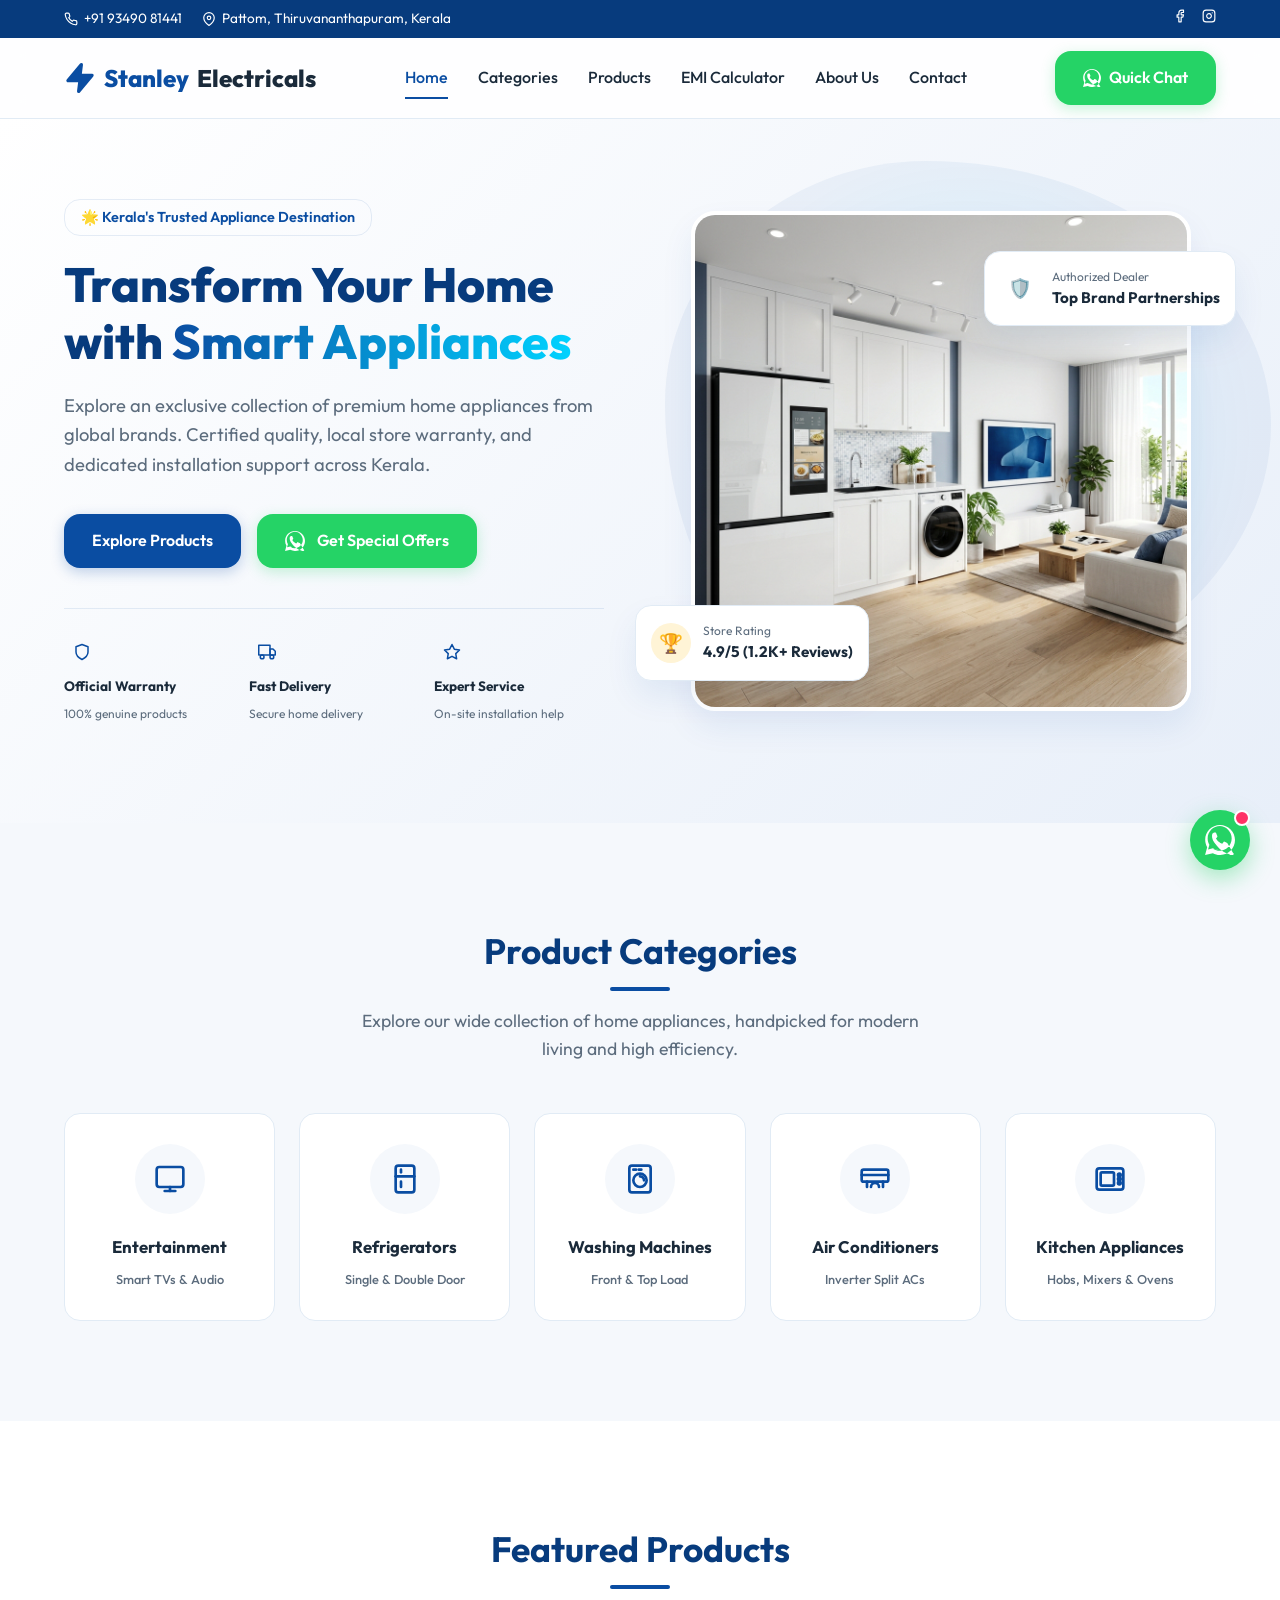
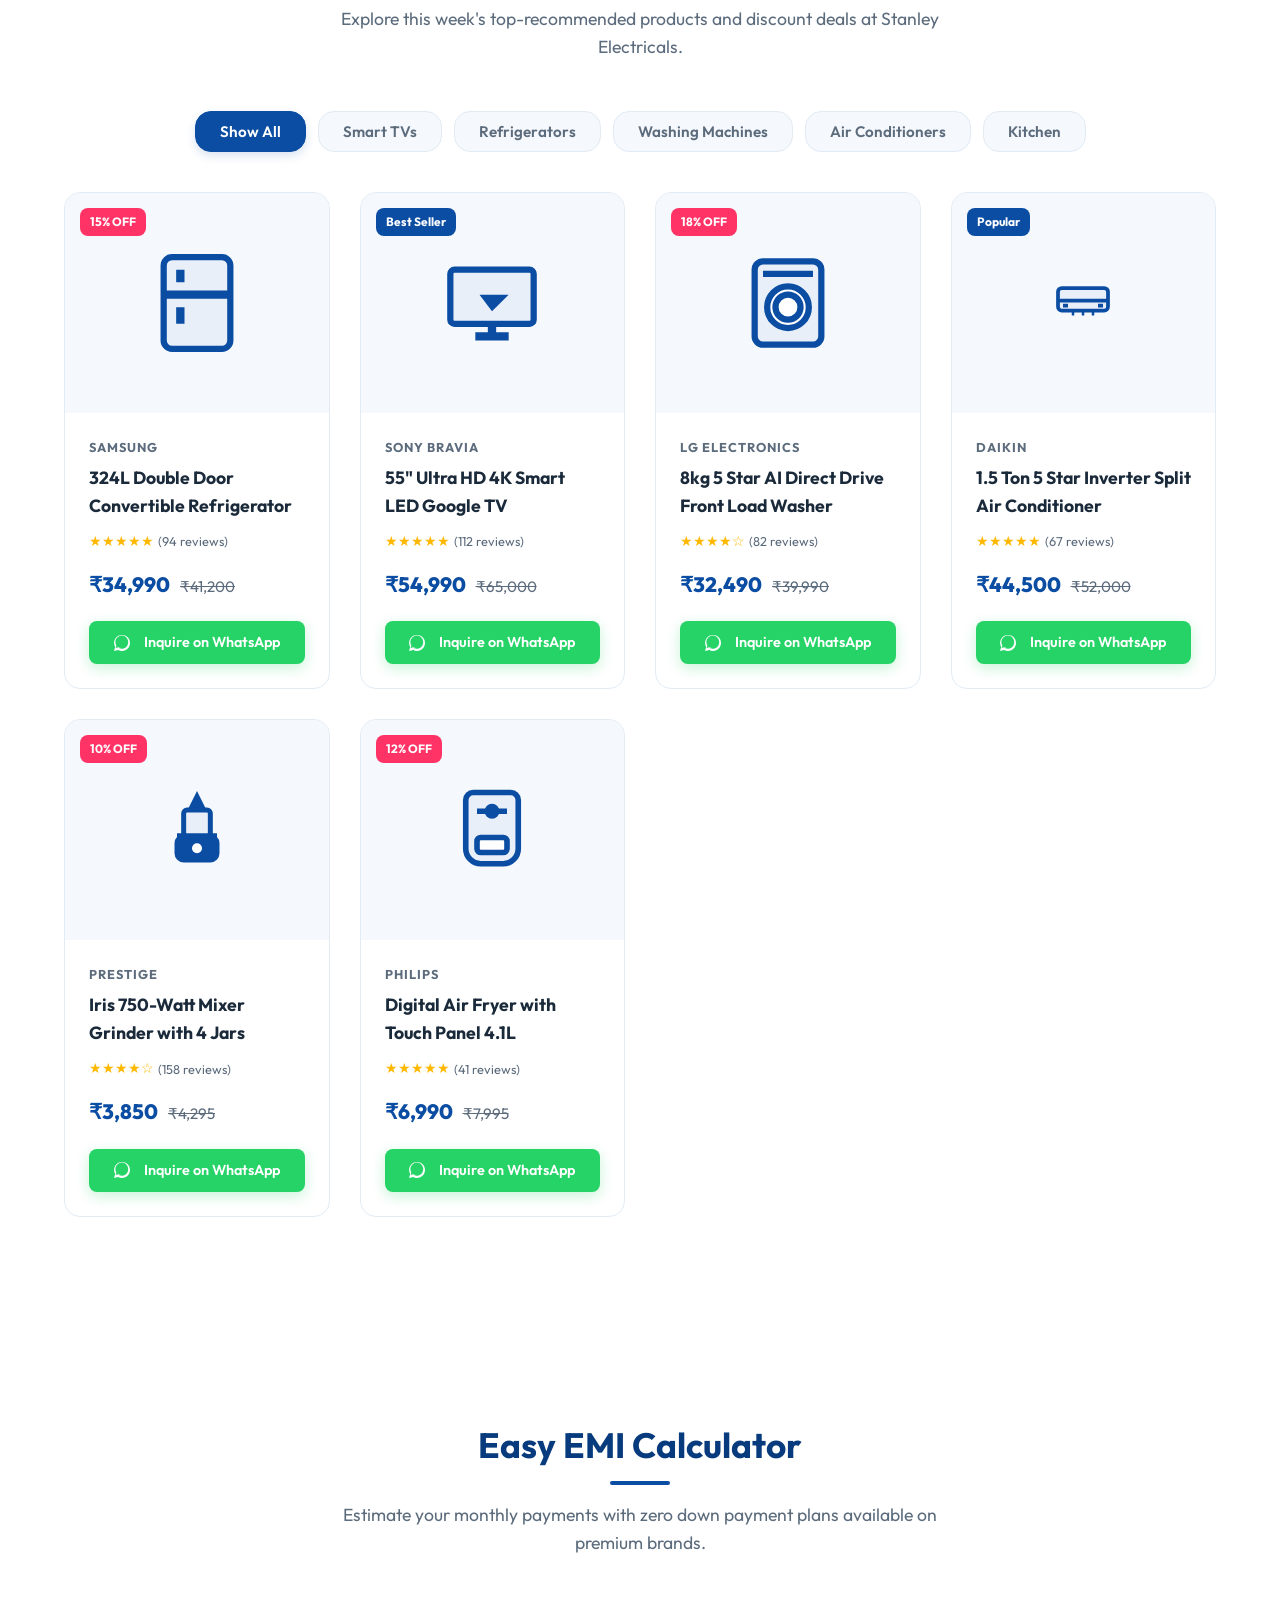
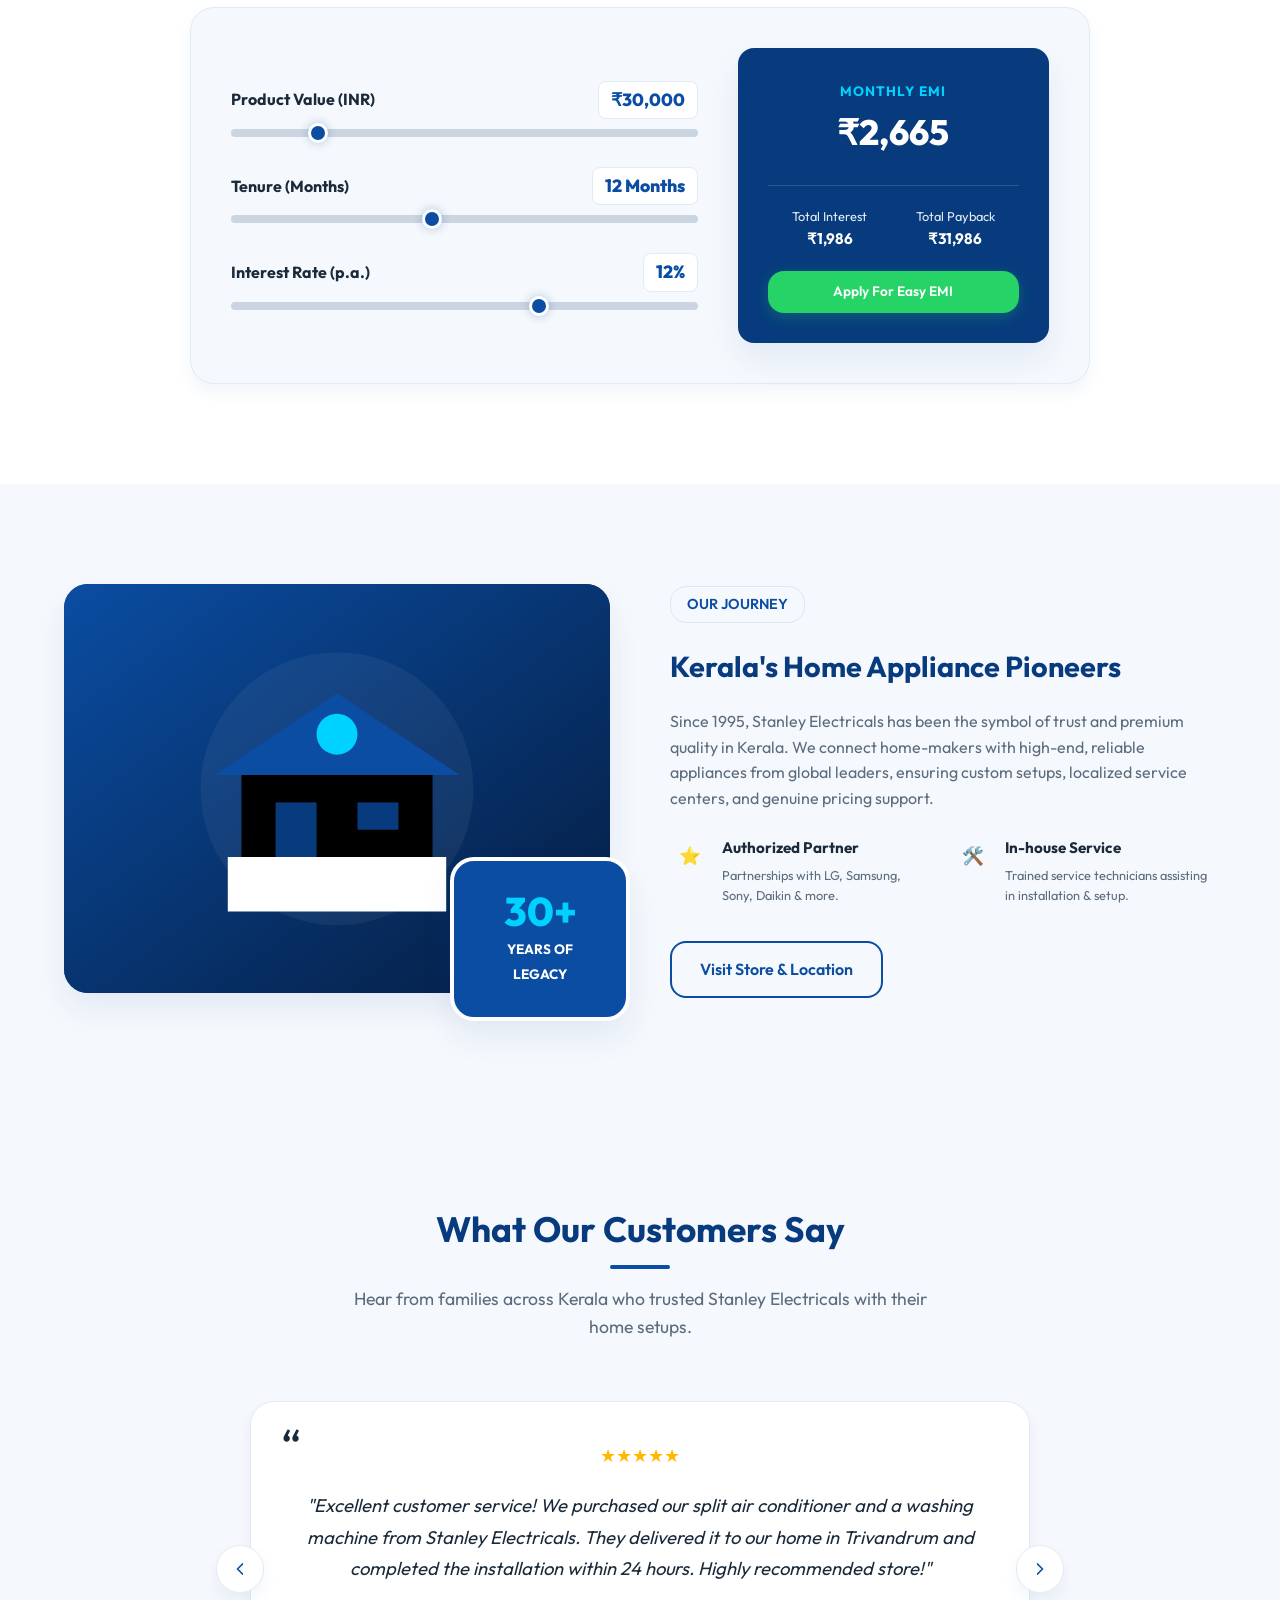
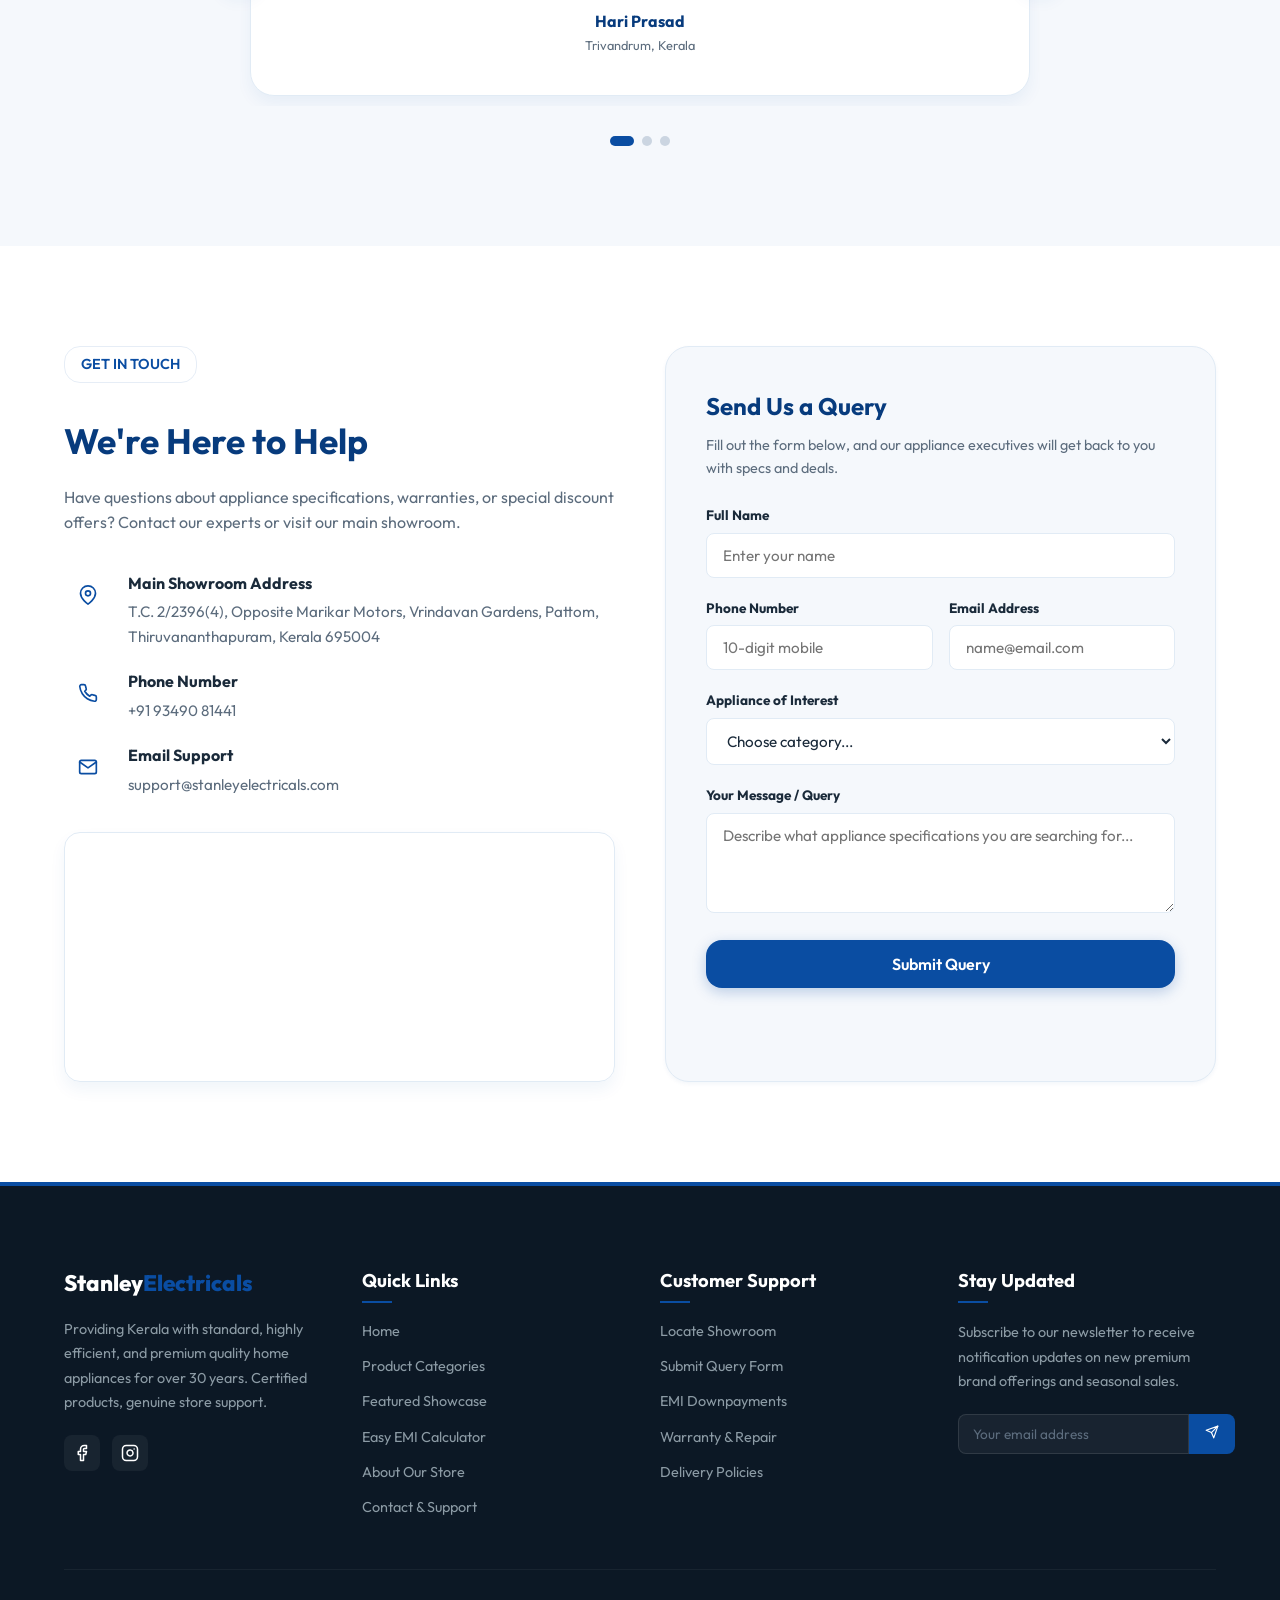
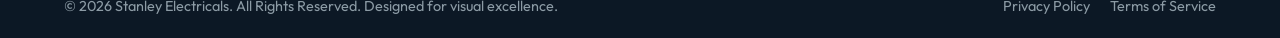
<file: stanley/index.html>
<!DOCTYPE html>
<html lang="en">

<head>
  <meta charset="UTF-8">
  <meta name="viewport" content="width=device-width, initial-scale=1.0">
  <title>Stanley Electricals | Premium Home Appliances Store in Kerala</title>
  <meta name="description"
    content="Discover premium home appliances at Stanley Electricals, Kerala's trusted store since 1995. Find Smart TVs, Refrigerators, ACs, Washing Machines & more at unbeatable prices.">
  <link rel="stylesheet" href="styles.css">
</head>

<body>

  <!-- Top bar -->
  <div class="header-top">
    <div class="container">
      <div class="header-top-info">
        <span>
          <svg width="14" height="14" viewBox="0 0 24 24" fill="none" stroke="currentColor" stroke-width="2"
            stroke-linecap="round" stroke-linejoin="round">
            <path
              d="M22 16.92v3a2 2 0 0 1-2.18 2 19.79 19.79 0 0 1-8.63-3.07 19.5 19.5 0 0 1-6-6 19.79 19.79 0 0 1-3.07-8.67A2 2 0 0 1 4.11 2h3a2 2 0 0 1 2 1.72 12.84 12.84 0 0 0 .7 2.81 2 2 0 0 1-.45 2.11L8.09 9.91a16 16 0 0 0 6 6l1.27-1.27a2 2 0 0 1 2.11-.45 12.84 12.84 0 0 0 2.81.7A2 2 0 0 1 22 16.92z">
            </path>
          </svg>
          +91 93490 81441
        </span>
        <span>
          <svg width="14" height="14" viewBox="0 0 24 24" fill="none" stroke="currentColor" stroke-width="2"
            stroke-linecap="round" stroke-linejoin="round">
            <path d="M21 10c0 7-9 13-9 13s-9-6-9-13a9 9 0 0 1 18 0z"></path>
            <circle cx="12" cy="10" r="3"></circle>
          </svg>
          Pattom, Thiruvananthapuram, Kerala
        </span>
      </div>
      <div class="header-top-socials">
        <a href="#" aria-label="Facebook">
          <svg width="14" height="14" viewBox="0 0 24 24" fill="none" stroke="currentColor" stroke-width="2"
            stroke-linecap="round" stroke-linejoin="round">
            <path d="M18 2h-3a5 5 0 0 0-5 5v3H7v4h3v8h4v-8h3l1-4h-4V7a1 1 0 0 1 1-1h3z"></path>
          </svg>
        </a>
        <a href="#" aria-label="Instagram">
          <svg width="14" height="14" viewBox="0 0 24 24" fill="none" stroke="currentColor" stroke-width="2"
            stroke-linecap="round" stroke-linejoin="round">
            <rect x="2" y="2" width="20" height="20" rx="5" ry="5"></rect>
            <path d="M16 11.37A4 4 0 1 1 12.63 8 4 4 0 0 1 16 11.37z"></path>
            <line x1="17.5" y1="6.5" x2="17.51" y2="6.5"></line>
          </svg>
        </a>
      </div>
    </div>
  </div>

  <!-- Header -->
  <header class="main-header" id="mainHeader">
    <div class="container">
      <a href="#" class="logo" id="logoLink">
        <svg width="32" height="32" viewBox="0 0 24 24" fill="none" stroke="currentColor" stroke-width="2.5"
          stroke-linecap="round" stroke-linejoin="round" style="color: var(--primary);">
          <path d="M13 2L3 14h9l-1 8 10-12h-9l1-8z" fill="var(--primary)"></path>
        </svg>
        Stanley<span>Electricals</span>
      </a>

      <nav class="nav-menu" id="navMenu">
        <a href="#" class="nav-link active" id="navHome">Home</a>
        <a href="#categories" class="nav-link" id="navCategories">Categories</a>
        <a href="#featured" class="nav-link" id="navFeatured">Products</a>
        <a href="#emi" class="nav-link" id="navEmi">EMI Calculator</a>
        <a href="#about" class="nav-link" id="navAbout">About Us</a>
        <a href="#contact" class="nav-link" id="navContact">Contact</a>
      </nav>

      <div class="nav-actions">
        <a href="https://wa.me/919876543210?text=Hello%20Stanley%20Electricals%2C%20I%20am%20interested%20in%20buying%20home%20appliances."
          target="_blank" class="btn btn-whatsapp" id="headerWaBtn">
          <svg width="18" height="18" viewBox="0 0 24 24" fill="currentColor">
            <path
              d="M.057 24l1.687-6.163c-1.041-1.804-1.588-3.849-1.587-5.946C.06 5.348 5.397.01 12.008.01c3.202.001 6.212 1.246 8.477 3.514 2.266 2.268 3.507 5.28 3.505 8.484-.004 6.657-5.34 11.997-11.953 11.997-2.005-.001-3.973-.502-5.724-1.457L0 24zm6.59-4.846c1.6.95 3.188 1.449 4.825 1.451 5.436 0 9.86-4.42 9.864-9.864.002-2.637-1.019-5.117-2.875-6.976C16.592 1.91 14.121.889 11.998.889c-5.442 0-9.87 4.426-9.873 9.87-.001 1.764.476 3.486 1.382 5.01l-1.03 3.762 3.863-.997c1.5.82 3.13 1.258 4.717 1.26zM17.8 14.4c-.316-.16-1.875-.926-2.164-1.03-.29-.105-.5-.157-.71.162-.21.32-.815 1.03-.998 1.24-.183.21-.366.236-.682.076-.316-.16-1.336-.493-2.544-1.572-.94-.838-1.573-1.874-1.757-2.18-.184-.306-.02-.472.138-.63.142-.143.316-.368.474-.553.158-.184.21-.316.316-.527.105-.21.053-.395-.026-.553-.08-.158-.71-1.71-.973-2.34-.256-.615-.517-.53-.71-.54-.183-.01-.393-.01-.603-.01-.21 0-.55.08-.838.396-.288.316-1.1.1-1.1 2.69 0 2.59 1.888 5.08 2.15 5.44.263.36 3.71 5.666 8.98 7.95 1.25.54 2.23.86 2.99 1.1.253.376.845.823 1.4 1.034.453-.16 1.346-.576 1.53-.734.18-.16.34-.4.37-.58.03-.18.03-.34 0-.42-.03-.08-.13-.13-.44-.29z" />
          </svg>
          Quick Chat
        </a>
        <div class="menu-toggle" id="menuToggle">
          <svg width="24" height="24" viewBox="0 0 24 24" fill="none" stroke="currentColor" stroke-width="2"
            stroke-linecap="round" stroke-linejoin="round">
            <line x1="3" y1="12" x2="21" y2="12"></line>
            <line x1="3" y1="6" x2="21" y2="6"></line>
            <line x1="3" y1="18" x2="21" y2="18"></line>
          </svg>
        </div>
      </div>
    </div>
  </header>

  <!-- Hero Section -->
  <section class="hero-section" id="home">
    <div class="container">
      <div class="hero-content">
        <span class="hero-tag">🌟 Kerala's Trusted Appliance Destination</span>
        <h1>Transform Your Home with <span>Smart Appliances</span></h1>
        <p>Explore an exclusive collection of premium home appliances from global brands. Certified quality, local store
          warranty, and dedicated installation support across Kerala.</p>
        <div class="hero-actions">
          <a href="#featured" class="btn btn-primary" id="heroViewProducts">Explore Products</a>
          <a href="https://wa.me/919876543210?text=I%20want%20to%20know%20more%20about%20your%20current%20offers%20on%20home%20appliances."
            target="_blank" class="btn btn-whatsapp" id="heroWaBtn">
            <svg width="20" height="20" viewBox="0 0 24 24" fill="currentColor" style="margin-right: 4px;">
              <path
                d="M.057 24l1.687-6.163c-1.041-1.804-1.588-3.849-1.587-5.946C.06 5.348 5.397.01 12.008.01c3.202.001 6.212 1.246 8.477 3.514 2.266 2.268 3.507 5.28 3.505 8.484-.004 6.657-5.34 11.997-11.953 11.997-2.005-.001-3.973-.502-5.724-1.457L0 24zm6.59-4.846c1.6.95 3.188 1.449 4.825 1.451 5.436 0 9.86-4.42 9.864-9.864.002-2.637-1.019-5.117-2.875-6.976C16.592 1.91 14.121.889 11.998.889c-5.442 0-9.87 4.426-9.873 9.87-.001 1.764.476 3.486 1.382 5.01l-1.03 3.762 3.863-.997c1.5.82 3.13 1.258 4.717 1.26zM17.8 14.4c-.316-.16-1.875-.926-2.164-1.03-.29-.105-.5-.157-.71.162-.21.32-.815 1.03-.998 1.24-.183.21-.366.236-.682.076-.316-.16-1.336-.493-2.544-1.572-.94-.838-1.573-1.874-1.757-2.18-.184-.306-.02-.472.138-.63.142-.143.316-.368.474-.553.158-.184.21-.316.316-.527.105-.21.053-.395-.026-.553-.08-.158-.71-1.71-.973-2.34-.256-.615-.517-.53-.71-.54-.183-.01-.393-.01-.603-.01-.21 0-.55.08-.838.396-.288.316-1.1.1-1.1 2.69 0 2.59 1.888 5.08 2.15 5.44.263.36 3.71 5.666 8.98 7.95 1.25.54 2.23.86 2.99 1.1.253.376.845.823 1.4 1.034.453-.16 1.346-.576 1.53-.734.18-.16.34-.4.37-.58.03-.18.03-.34 0-.42-.03-.08-.13-.13-.44-.29z" />
            </svg>
            Get Special Offers
          </a>
        </div>

        <div class="hero-badges">
          <div class="badge-item">
            <div class="badge-item-icon">
              <svg width="18" height="18" viewBox="0 0 24 24" fill="none" stroke="currentColor" stroke-width="2"
                stroke-linecap="round" stroke-linejoin="round">
                <path d="M12 22s8-4 8-10V5l-8-3-8 3v7c0 6 8 10 8 10z"></path>
              </svg>
            </div>
            <span class="badge-item-title">Official Warranty</span>
            <span class="badge-item-desc">100% genuine products</span>
          </div>
          <div class="badge-item">
            <div class="badge-item-icon">
              <svg width="18" height="18" viewBox="0 0 24 24" fill="none" stroke="currentColor" stroke-width="2"
                stroke-linecap="round" stroke-linejoin="round">
                <rect x="1" y="3" width="15" height="13"></rect>
                <polygon points="16 8 20 8 23 11 23 16 16 16 16 8"></polygon>
                <circle cx="5.5" cy="18.5" r="2.5"></circle>
                <circle cx="18.5" cy="18.5" r="2.5"></circle>
              </svg>
            </div>
            <span class="badge-item-title">Fast Delivery</span>
            <span class="badge-item-desc">Secure home delivery</span>
          </div>
          <div class="badge-item">
            <div class="badge-item-icon">
              <svg width="18" height="18" viewBox="0 0 24 24" fill="none" stroke="currentColor" stroke-width="2"
                stroke-linecap="round" stroke-linejoin="round">
                <polygon
                  points="12 2 15.09 8.26 22 9.27 17 14.14 18.18 21.02 12 17.77 5.82 21.02 7 14.14 2 9.27 8.91 8.26 12 2">
                </polygon>
              </svg>
            </div>
            <span class="badge-item-title">Expert Service</span>
            <span class="badge-item-desc">On-site installation help</span>
          </div>
        </div>
      </div>

      <div class="hero-visual">
        <div class="hero-blob"></div>
        <div class="hero-image-wrapper">
          <img src="assets/hero-banner.png" alt="Modern Home Kitchen with smart appliances from Stanley Electricals"
            width="500" height="350">
        </div>
        <!-- Floating Visual Cards -->
        <div class="floating-card fc-1">
          <div class="fc-icon">🏆</div>
          <div class="fc-info">
            <span class="fc-title">Store Rating</span>
            <span class="fc-value">4.9/5 (1.2K+ Reviews)</span>
          </div>
        </div>
        <div class="floating-card fc-2">
          <div class="fc-icon blue">🛡️</div>
          <div class="fc-info">
            <span class="fc-title">Authorized Dealer</span>
            <span class="fc-value">Top Brand Partnerships</span>
          </div>
        </div>
      </div>
    </div>
  </section>

  <!-- Categories Section -->
  <section class="section-padding" id="categories">
    <div class="container">
      <div class="section-header">
        <h2>Product Categories</h2>
        <p>Explore our wide collection of home appliances, handpicked for modern living and high efficiency.</p>
      </div>

      <div class="categories-grid" id="categoriesGrid">
        <div class="category-card" data-target-cat="tv">
          <div class="category-icon-box">
            <!-- TV Icon SVG -->
            <svg width="32" height="32" viewBox="0 0 24 24" fill="none" stroke="currentColor" stroke-width="2"
              stroke-linecap="round" stroke-linejoin="round">
              <rect x="2" y="3" width="20" height="15" rx="2" ry="2"></rect>
              <line x1="12" y1="18" x2="12" y2="21"></line>
              <line x1="8" y1="21" x2="16" y2="21"></line>
            </svg>
          </div>
          <h3>Entertainment</h3>
          <span>Smart TVs & Audio</span>
        </div>

        <div class="category-card" data-target-cat="fridge">
          <div class="category-icon-box">
            <!-- Refrigerator SVG -->
            <svg width="32" height="32" viewBox="0 0 24 24" fill="none" stroke="currentColor" stroke-width="2"
              stroke-linecap="round" stroke-linejoin="round">
              <rect x="5" y="2" width="14" height="20" rx="2" ry="2"></rect>
              <line x1="5" y1="10" x2="19" y2="10"></line>
              <line x1="9" y1="5" x2="9" y2="7"></line>
              <line x1="9" y1="14" x2="9" y2="18"></line>
            </svg>
          </div>
          <h3>Refrigerators</h3>
          <span>Single & Double Door</span>
        </div>

        <div class="category-card" data-target-cat="washing">
          <div class="category-icon-box">
            <!-- Washing Machine SVG -->
            <svg width="32" height="32" viewBox="0 0 24 24" fill="none" stroke="currentColor" stroke-width="2"
              stroke-linecap="round" stroke-linejoin="round">
              <rect x="4" y="2" width="16" height="20" rx="2" ry="2"></rect>
              <circle cx="12" cy="13" r="5"></circle>
              <path d="M12 10a3 3 0 0 1 3 3"></path>
              <line x1="7" y1="5" x2="9" y2="5"></line>
              <line x1="11" y1="5" x2="13" y2="5"></line>
            </svg>
          </div>
          <h3>Washing Machines</h3>
          <span>Front & Top Load</span>
        </div>

        <div class="category-card" data-target-cat="ac">
          <div class="category-icon-box">
            <!-- Air Conditioner SVG -->
            <svg width="32" height="32" viewBox="0 0 24 24" fill="none" stroke="currentColor" stroke-width="2"
              stroke-linecap="round" stroke-linejoin="round">
              <rect x="2" y="5" width="20" height="9" rx="1.5"></rect>
              <line x1="6" y1="14" x2="6" y2="18"></line>
              <line x1="18" y1="14" x2="18" y2="18"></line>
              <line x1="2" y1="9" x2="22" y2="9"></line>
              <path d="M9 18a3 3 0 0 1 6 0"></path>
            </svg>
          </div>
          <h3>Air Conditioners</h3>
          <span>Inverter Split ACs</span>
        </div>

        <div class="category-card" data-target-cat="kitchen">
          <div class="category-icon-box">
            <!-- Kitchen Appliance SVG (Microwave/Oven outline) -->
            <svg width="32" height="32" viewBox="0 0 24 24" fill="none" stroke="currentColor" stroke-width="2"
              stroke-linecap="round" stroke-linejoin="round">
              <rect x="2" y="4" width="20" height="16" rx="2"></rect>
              <rect x="5" y="7" width="10" height="10" rx="1"></rect>
              <circle cx="19" cy="9" r="1"></circle>
              <circle cx="19" cy="12" r="1"></circle>
              <circle cx="19" cy="15" r="1"></circle>
            </svg>
          </div>
          <h3>Kitchen Appliances</h3>
          <span>Hobs, Mixers & Ovens</span>
        </div>
      </div>
    </div>
  </section>

  <!-- Featured Products Section -->
  <section class="section-padding featured-section" id="featured">
    <div class="container">
      <div class="section-header">
        <h2>Featured Products</h2>
        <p>Explore this week's top-recommended products and discount deals at Stanley Electricals.</p>
      </div>

      <!-- Filter tabs -->
      <div class="filter-tabs" id="filterTabs">
        <button class="filter-tab-btn active" data-filter="all">Show All</button>
        <button class="filter-tab-btn" data-filter="tv">Smart TVs</button>
        <button class="filter-tab-btn" data-filter="fridge">Refrigerators</button>
        <button class="filter-tab-btn" data-filter="washing">Washing Machines</button>
        <button class="filter-tab-btn" data-filter="ac">Air Conditioners</button>
        <button class="filter-tab-btn" data-filter="kitchen">Kitchen</button>
      </div>

      <!-- Products Grid -->
      <div class="products-grid" id="productsGrid">

        <!-- Product 1 (Fridge) -->
        <div class="product-card" data-category="fridge">
          <span class="product-badge badge-offer">15% OFF</span>
          <div class="product-image-container">
            <!-- Refrigerator Graphic placeholder visual -->
            <svg width="100" height="140" viewBox="0 0 24 24" fill="none" stroke="var(--primary)" stroke-width="1.5">
              <rect x="4" y="1" width="16" height="22" rx="2" fill="#e8eff9" />
              <line x1="4" y1="10" x2="20" y2="10" stroke-width="2" />
              <line x1="8" y1="4" x2="8" y2="7" stroke-width="2" />
              <line x1="8" y1="13" x2="8" y2="17" stroke-width="2" />
            </svg>
          </div>
          <div class="product-details">
            <span class="product-brand">Samsung</span>
            <h3 class="product-title">324L Double Door Convertible Refrigerator</h3>
            <div class="product-rating">
              <span class="rating-stars">★★★★★</span>
              <span class="rating-count">(94 reviews)</span>
            </div>
            <div class="product-price-box">
              <span class="price-current">₹34,990</span>
              <span class="price-original">₹41,200</span>
            </div>
            <a href="https://wa.me/919876543210?text=I%20am%20interested%20in%20the%20Samsung%20324L%20Double%20Door%20Refrigerator%20priced%20at%2034990."
              target="_blank" class="btn btn-whatsapp">
              <svg width="16" height="16" viewBox="0 0 24 24" fill="currentColor" style="margin-right: 6px;">
                <path
                  d="M.057 24l1.687-6.163c-1.041-1.804-1.588-3.849-1.587-5.946C.06 5.348 5.397.01 12.008.01c3.202.001 6.212 1.246 8.477 3.514 2.266 2.268 3.507 5.28 3.505 8.484-.004 6.657-5.34 11.997-11.953 11.997-2.005-.001-3.973-.502-5.724-1.457L0 24zm6.59-4.846c1.6.95 3.188 1.449 4.825 1.451 5.436 0 9.86-4.42 9.864-9.864.002-2.637-1.019-5.117-2.875-6.976C16.592 1.91 14.121.889 11.998.889c-5.442 0-9.87 4.426-9.873 9.87-.001 1.764.476 3.486 1.382 5.01l-1.03 3.762 3.863-.997c1.5.82 3.13 1.258 4.717 1.26z" />
              </svg>
              Inquire on WhatsApp
            </a>
          </div>
        </div>

        <!-- Product 2 (TV) -->
        <div class="product-card" data-category="tv">
          <span class="product-badge badge-trending">Best Seller</span>
          <div class="product-image-container">
            <!-- TV Graphic -->
            <svg width="130" height="100" viewBox="0 0 24 24" fill="none" stroke="var(--primary)" stroke-width="1.5">
              <rect x="2" y="4" width="20" height="13" rx="1" fill="#e8eff9" />
              <line x1="12" y1="17" x2="12" y2="20" stroke-width="2" />
              <line x1="8" y1="20" x2="16" y2="20" stroke-width="2" />
              <polygon points="9 10 16 10 12 14" fill="var(--primary)" stroke="none" />
            </svg>
          </div>
          <div class="product-details">
            <span class="product-brand">Sony Bravia</span>
            <h3 class="product-title">55" Ultra HD 4K Smart LED Google TV</h3>
            <div class="product-rating">
              <span class="rating-stars">★★★★★</span>
              <span class="rating-count">(112 reviews)</span>
            </div>
            <div class="product-price-box">
              <span class="price-current">₹54,990</span>
              <span class="price-original">₹65,000</span>
            </div>
            <a href="https://wa.me/919876543210?text=I%20am%20interested%20in%20the%20Sony%20Bravia%2055%20Smart%20TV%20priced%20at%2054990."
              target="_blank" class="btn btn-whatsapp">
              <svg width="16" height="16" viewBox="0 0 24 24" fill="currentColor" style="margin-right: 6px;">
                <path
                  d="M.057 24l1.687-6.163c-1.041-1.804-1.588-3.849-1.587-5.946C.06 5.348 5.397.01 12.008.01c3.202.001 6.212 1.246 8.477 3.514 2.266 2.268 3.507 5.28 3.505 8.484-.004 6.657-5.34 11.997-11.953 11.997-2.005-.001-3.973-.502-5.724-1.457L0 24zm6.59-4.846c1.6.95 3.188 1.449 4.825 1.451 5.436 0 9.86-4.42 9.864-9.864.002-2.637-1.019-5.117-2.875-6.976C16.592 1.91 14.121.889 11.998.889c-5.442 0-9.87 4.426-9.873 9.87-.001 1.764.476 3.486 1.382 5.01l-1.03 3.762 3.863-.997c1.5.82 3.13 1.258 4.717 1.26z" />
              </svg>
              Inquire on WhatsApp
            </a>
          </div>
        </div>

        <!-- Product 3 (Washing Machine) -->
        <div class="product-card" data-category="washing">
          <span class="product-badge badge-offer">18% OFF</span>
          <div class="product-image-container">
            <!-- Washing Machine SVG Graphic -->
            <svg width="100" height="120" viewBox="0 0 24 24" fill="none" stroke="var(--primary)" stroke-width="1.5">
              <rect x="4" y="2" width="16" height="20" rx="2" fill="#e8eff9" />
              <circle cx="12" cy="13" r="5" fill="#ffffff" stroke="var(--primary)" stroke-width="1.5" />
              <circle cx="12" cy="13" r="3" fill="var(--secondary-color)" />
              <line x1="6" y1="5" x2="18" y2="5" stroke-width="1.5" />
            </svg>
          </div>
          <div class="product-details">
            <span class="product-brand">LG Electronics</span>
            <h3 class="product-title">8kg 5 Star AI Direct Drive Front Load Washer</h3>
            <div class="product-rating">
              <span class="rating-stars">★★★★☆</span>
              <span class="rating-count">(82 reviews)</span>
            </div>
            <div class="product-price-box">
              <span class="price-current">₹32,490</span>
              <span class="price-original">₹39,990</span>
            </div>
            <a href="https://wa.me/919876543210?text=I%20am%20interested%20in%20the%20LG%208kg%20Front%20Load%20Washer%20priced%20at%2032490."
              target="_blank" class="btn btn-whatsapp">
              <svg width="16" height="16" viewBox="0 0 24 24" fill="currentColor" style="margin-right: 6px;">
                <path
                  d="M.057 24l1.687-6.163c-1.041-1.804-1.588-3.849-1.587-5.946C.06 5.348 5.397.01 12.008.01c3.202.001 6.212 1.246 8.477 3.514 2.266 2.268 3.507 5.28 3.505 8.484-.004 6.657-5.34 11.997-11.953 11.997-2.005-.001-3.973-.502-5.724-1.457L0 24zm6.59-4.846c1.6.95 3.188 1.449 4.825 1.451 5.436 0 9.86-4.42 9.864-9.864.002-2.637-1.019-5.117-2.875-6.976C16.592 1.91 14.121.889 11.998.889c-5.442 0-9.87 4.426-9.873 9.87-.001 1.764.476 3.486 1.382 5.01l-1.03 3.762 3.863-.997c1.5.82 3.13 1.258 4.717 1.26z" />
              </svg>
              Inquire on WhatsApp
            </a>
          </div>
        </div>

        <!-- Product 4 (Air Conditioner) -->
        <div class="product-card" data-category="ac">
          <span class="product-badge badge-trending">Popular</span>
          <div class="product-image-container">
            <!-- AC SVG Graphic -->
            <svg width="130" height="60" viewBox="0 0 24 24" fill="none" stroke="var(--primary)" stroke-width="1.5">
              <rect x="2" y="6" width="20" height="9" rx="1.5" fill="#e8eff9" />
              <line x1="2" y1="11" x2="22" y2="11" stroke-width="1.5" />
              <line x1="4" y1="13" x2="6" y2="13" />
              <line x1="18" y1="13" x2="20" y2="13" />
              <path d="M8 15v2m4-2v2m4-2v2" stroke="var(--primary)" stroke-width="1" />
            </svg>
          </div>
          <div class="product-details">
            <span class="product-brand">Daikin</span>
            <h3 class="product-title">1.5 Ton 5 Star Inverter Split Air Conditioner</h3>
            <div class="product-rating">
              <span class="rating-stars">★★★★★</span>
              <span class="rating-count">(67 reviews)</span>
            </div>
            <div class="product-price-box">
              <span class="price-current">₹44,500</span>
              <span class="price-original">₹52,000</span>
            </div>
            <a href="https://wa.me/919876543210?text=I%20am%20interested%20in%20the%20Daikin%201.5%20Ton%20Split%20AC%20priced%20at%2044500."
              target="_blank" class="btn btn-whatsapp">
              <svg width="16" height="16" viewBox="0 0 24 24" fill="currentColor" style="margin-right: 6px;">
                <path
                  d="M.057 24l1.687-6.163c-1.041-1.804-1.588-3.849-1.587-5.946C.06 5.348 5.397.01 12.008.01c3.202.001 6.212 1.246 8.477 3.514 2.266 2.268 3.507 5.28 3.505 8.484-.004 6.657-5.34 11.997-11.953 11.997-2.005-.001-3.973-.502-5.724-1.457L0 24zm6.59-4.846c1.6.95 3.188 1.449 4.825 1.451 5.436 0 9.86-4.42 9.864-9.864.002-2.637-1.019-5.117-2.875-6.976C16.592 1.91 14.121.889 11.998.889c-5.442 0-9.87 4.426-9.873 9.87-.001 1.764.476 3.486 1.382 5.01l-1.03 3.762 3.863-.997c1.5.82 3.13 1.258 4.717 1.26z" />
              </svg>
              Inquire on WhatsApp
            </a>
          </div>
        </div>

        <!-- Product 5 (Kitchen - Mixer) -->
        <div class="product-card" data-category="kitchen">
          <span class="product-badge badge-offer">10% OFF</span>
          <div class="product-image-container">
            <!-- Blender/Mixer SVG Graphic -->
            <svg width="80" height="120" viewBox="0 0 24 24" fill="none" stroke="var(--primary)" stroke-width="1.5">
              <path d="M12 2l2 4H10l2-4z" fill="var(--primary)" />
              <rect x="8" y="6" width="8" height="8" rx="1" fill="#e8eff9" />
              <rect x="6" y="14" width="12" height="7" rx="2" fill="var(--primary)" />
              <circle cx="12" cy="17.5" r="1.5" fill="#ffffff" stroke="none" />
              <line x1="6" y1="14" x2="18" y2="14" stroke-width="2" />
            </svg>
          </div>
          <div class="product-details">
            <span class="product-brand">Prestige</span>
            <h3 class="product-title">Iris 750-Watt Mixer Grinder with 4 Jars</h3>
            <div class="product-rating">
              <span class="rating-stars">★★★★☆</span>
              <span class="rating-count">(158 reviews)</span>
            </div>
            <div class="product-price-box">
              <span class="price-current">₹3,850</span>
              <span class="price-original">₹4,295</span>
            </div>
            <a href="https://wa.me/919876543210?text=I%20am%20interested%20in%20the%20Prestige%20Iris%20Mixer%20Grinder%20priced%20at%203850."
              target="_blank" class="btn btn-whatsapp">
              <svg width="16" height="16" viewBox="0 0 24 24" fill="currentColor" style="margin-right: 6px;">
                <path
                  d="M.057 24l1.687-6.163c-1.041-1.804-1.588-3.849-1.587-5.946C.06 5.348 5.397.01 12.008.01c3.202.001 6.212 1.246 8.477 3.514 2.266 2.268 3.507 5.28 3.505 8.484-.004 6.657-5.34 11.997-11.953 11.997-2.005-.001-3.973-.502-5.724-1.457L0 24zm6.59-4.846c1.6.95 3.188 1.449 4.825 1.451 5.436 0 9.86-4.42 9.864-9.864.002-2.637-1.019-5.117-2.875-6.976C16.592 1.91 14.121.889 11.998.889c-5.442 0-9.87 4.426-9.873 9.87-.001 1.764.476 3.486 1.382 5.01l-1.03 3.762 3.863-.997c1.5.82 3.13 1.258 4.717 1.26z" />
              </svg>
              Inquire on WhatsApp
            </a>
          </div>
        </div>

        <!-- Product 6 (Kitchen - Airfryer) -->
        <div class="product-card" data-category="kitchen">
          <span class="product-badge badge-offer">12% OFF</span>
          <div class="product-image-container">
            <!-- Air Fryer SVG Graphic -->
            <svg width="90" height="110" viewBox="0 0 24 24" fill="none" stroke="var(--primary)" stroke-width="1.5">
              <path d="M5 4c0-1.1.9-2 2-2h10a2 2 0 0 1 2 2v13a4 4 0 0 1-4 4H9a4 4 0 0 1-4-4V4z" fill="#e8eff9" />
              <rect x="8" y="14" width="8" height="4" rx="1" fill="#ffffff" stroke="var(--primary)"
                stroke-width="1.5" />
              <circle cx="12" cy="7" r="2" fill="var(--primary)" stroke="none" />
              <line x1="8" y1="7" x2="16" y2="7" stroke-width="1.5" />
            </svg>
          </div>
          <div class="product-details">
            <span class="product-brand">Philips</span>
            <h3 class="product-title">Digital Air Fryer with Touch Panel 4.1L</h3>
            <div class="product-rating">
              <span class="rating-stars">★★★★★</span>
              <span class="rating-count">(41 reviews)</span>
            </div>
            <div class="product-price-box">
              <span class="price-current">₹6,990</span>
              <span class="price-original">₹7,995</span>
            </div>
            <a href="https://wa.me/919876543210?text=I%20am%20interested%20in%20the%20Philips%20Air%20Fryer%20priced%20at%206990."
              target="_blank" class="btn btn-whatsapp">
              <svg width="16" height="16" viewBox="0 0 24 24" fill="currentColor" style="margin-right: 6px;">
                <path
                  d="M.057 24l1.687-6.163c-1.041-1.804-1.588-3.849-1.587-5.946C.06 5.348 5.397.01 12.008.01c3.202.001 6.212 1.246 8.477 3.514 2.266 2.268 3.507 5.28 3.505 8.484-.004 6.657-5.34 11.997-11.953 11.997-2.005-.001-3.973-.502-5.724-1.457L0 24zm6.59-4.846c1.6.95 3.188 1.449 4.825 1.451 5.436 0 9.86-4.42 9.864-9.864.002-2.637-1.019-5.117-2.875-6.976C16.592 1.91 14.121.889 11.998.889c-5.442 0-9.87 4.426-9.873 9.87-.001 1.764.476 3.486 1.382 5.01l-1.03 3.762 3.863-.997c1.5.82 3.13 1.258 4.717 1.26z" />
              </svg>
              Inquire on WhatsApp
            </a>
          </div>
        </div>

      </div>
    </div>
  </section>

  <!-- Interactive EMI Calculator Section -->
  <section class="section-padding emi-section" id="emi">
    <div class="container">
      <div class="section-header">
        <h2>Easy EMI Calculator</h2>
        <p>Estimate your monthly payments with zero down payment plans available on premium brands.</p>
      </div>

      <div class="emi-container">
        <div class="emi-grid">
          <!-- Inputs -->
          <div class="emi-inputs">
            <div class="emi-field">
              <div class="emi-label-box">
                <span class="emi-label">Product Value (INR)</span>
                <span class="emi-value" id="valProductVal">₹30,000</span>
              </div>
              <input type="range" class="emi-slider" id="sliderProductVal" min="5000" max="150000" step="5000"
                value="30000">
            </div>

            <div class="emi-field">
              <div class="emi-label-box">
                <span class="emi-label">Tenure (Months)</span>
                <span class="emi-value" id="valTenure">12 Months</span>
              </div>
              <input type="range" class="emi-slider" id="sliderTenure" min="3" max="24" step="3" value="12">
            </div>

            <div class="emi-field">
              <div class="emi-label-box">
                <span class="emi-label">Interest Rate (p.a.)</span>
                <span class="emi-value" id="valRate">12%</span>
              </div>
              <input type="range" class="emi-slider" id="sliderRate" min="0" max="18" step="1" value="12">
            </div>
          </div>

          <!-- Output Panel -->
          <div class="emi-results">
            <div class="result-box">
              <span class="result-title">Monthly EMI</span>
              <div class="result-val" id="emiResult">₹2,665</div>
            </div>

            <div class="emi-details-summary">
              <div>
                Total Interest
                <span id="emiInterest">₹1,980</span>
              </div>
              <div>
                Total Payback
                <span id="emiPayback">₹31,980</span>
              </div>
            </div>
            <a href="https://wa.me/919876543210?text=I%20am%20interested%20in%20EMI%20options%20for%20an%20appliance%20valued%20around%2030000."
              target="_blank" class="btn btn-whatsapp" style="margin-top: 20px; font-size: 0.85rem; padding: 10px;">
              Apply For Easy EMI
            </a>
          </div>
        </div>
      </div>
    </div>
  </section>

  <!-- About Us Section -->
  <section class="section-padding about-section" id="about">
    <div class="container">
      <div class="about-grid">
        <div class="about-visual">
          <svg viewBox="0 0 400 300" width="100%" class="about-main-img"
            style="background-color: var(--primary-dark); border-radius: var(--radius-lg); box-shadow: var(--shadow-lg);">
            <!-- Abstract background styling depicting modern housing/appliances layout -->
            <rect width="400" height="300" fill="url(#blue-grad)" />
            <circle cx="200" cy="150" r="100" fill="rgba(255,255,255,0.05)" />
            <!-- Store vector illustration inside -->
            <path d="M120 200 h160 v40 h-160 z" fill="#ffffff" />
            <path d="M130 140 h140 v60 h-140 z" fill="var(--secondary-color)" />
            <polygon points="110,140 290,140 200,80" fill="var(--primary)" />
            <rect x="155" y="160" width="30" height="40" fill="var(--primary-dark)" />
            <rect x="215" y="160" width="30" height="20" fill="var(--primary-dark)" />
            <circle cx="200" cy="110" r="15" fill="var(--accent)" />

            <defs>
              <linearGradient id="blue-grad" x1="0%" y1="0%" x2="100%" y2="100%">
                <stop offset="0%" stop-color="#0a4da2" />
                <stop offset="100%" stop-color="#051c3f" />
              </linearGradient>
            </defs>
          </svg>
          <div class="about-experience-badge">
            <span class="years">30+</span>
            <span class="text">Years of Legacy</span>
          </div>
        </div>

        <div class="about-content">
          <span class="hero-tag">OUR JOURNEY</span>
          <h3>Kerala's Home Appliance Pioneers</h3>
          <p>Since 1995, Stanley Electricals has been the symbol of trust and premium quality in Kerala. We connect
            home-makers with high-end, reliable appliances from global leaders, ensuring custom setups, localized
            service centers, and genuine pricing support.</p>

          <div class="about-highlights">
            <div class="highlight-item">
              <div class="highlight-icon">⭐</div>
              <div>
                <h4>Authorized Partner</h4>
                <p>Partnerships with LG, Samsung, Sony, Daikin & more.</p>
              </div>
            </div>
            <div class="highlight-item">
              <div class="highlight-icon">🛠️</div>
              <div>
                <h4>In-house Service</h4>
                <p>Trained service technicians assisting in installation & setup.</p>
              </div>
            </div>
          </div>

          <a href="#contact" class="btn btn-outline">Visit Store & Location</a>
        </div>
      </div>
    </div>
  </section>

  <!-- Testimonials Section -->
  <section class="section-padding testimonials-section" id="testimonials">
    <div class="container">
      <div class="section-header">
        <h2>What Our Customers Say</h2>
        <p>Hear from families across Kerala who trusted Stanley Electricals with their home setups.</p>
      </div>

      <div class="testimonials-carousel-container">
        <!-- Arrow buttons -->
        <button class="carousel-nav-btn carousel-nav-prev" id="carouselPrevBtn" aria-label="Previous slide">
          <svg width="20" height="20" viewBox="0 0 24 24" fill="none" stroke="currentColor" stroke-width="2"
            stroke-linecap="round" stroke-linejoin="round">
            <polyline points="15 18 9 12 15 6"></polyline>
          </svg>
        </button>
        <button class="carousel-nav-btn carousel-nav-next" id="carouselNextBtn" aria-label="Next slide">
          <svg width="20" height="20" viewBox="0 0 24 24" fill="none" stroke="currentColor" stroke-width="2"
            stroke-linecap="round" stroke-linejoin="round">
            <polyline points="9 18 15 12 9 6"></polyline>
          </svg>
        </button>

        <div class="testimonials-track-wrapper">
          <div class="testimonials-track" id="testimonialsTrack">
            <!-- Slide 1 -->
            <div class="testimonial-slide">
              <div class="testimonial-card">
                <span class="testimonial-quote-icon">“</span>
                <div class="testimonial-rating">★★★★★</div>
                <p class="testimonial-text">"Excellent customer service! We purchased our split air conditioner and a
                  washing machine from Stanley Electricals. They delivered it to our home in Trivandrum and completed
                  the installation within 24 hours. Highly recommended store!"</p>
                <div class="testimonial-author">
                  <h4>Hari Prasad</h4>
                  <p>Trivandrum, Kerala</p>
                </div>
              </div>
            </div>

            <!-- Slide 2 -->
            <div class="testimonial-slide">
              <div class="testimonial-card">
                <span class="testimonial-quote-icon">“</span>
                <div class="testimonial-rating">★★★★★</div>
                <p class="testimonial-text">"The pricing is very reasonable compared to other stores on MG road. Their
                  sales executive explained the specifications clearly and didn't push us to buy. The zero downpayment
                  option and simple EMI verification made buying easy!"</p>
                <div class="testimonial-author">
                  <h4>Anjali Menon</h4>
                  <p>Thrissur, Kerala</p>
                </div>
              </div>
            </div>

            <!-- Slide 3 -->
            <div class="testimonial-slide">
              <div class="testimonial-card">
                <span class="testimonial-quote-icon">“</span>
                <div class="testimonial-rating">★★★★★</div>
                <p class="testimonial-text">"I bought a Sony Bravia TV. Since I reside in Kozhikode, they arranged
                  seamless shipping and tracking updates. Outstanding customer service and genuine products with
                  official warranties. Will buy again!"</p>
                <div class="testimonial-author">
                  <h4>Muhammed Rafi</h4>
                  <p>Kozhikode, Kerala</p>
                </div>
              </div>
            </div>

          </div>
        </div>

        <!-- Indicators -->
        <div class="carousel-indicators" id="carouselIndicators">
          <span class="indicator-dot active" data-slide="0"></span>
          <span class="indicator-dot" data-slide="1"></span>
          <span class="indicator-dot" data-slide="2"></span>
        </div>
      </div>
    </div>
  </section>

  <!-- Contact & Map Section -->
  <section class="section-padding contact-section" id="contact">
    <div class="container">
      <div class="contact-grid">
        <!-- Info Column -->
        <div class="contact-info-column">
          <div>
            <span class="hero-tag">GET IN TOUCH</span>
            <h2
              style="font-size: 2.2rem; font-weight:700; color:var(--primary-dark); margin-top: 10px; margin-bottom: 15px;">
              We're Here to Help</h2>
            <p style="color:var(--text-muted);">Have questions about appliance specifications, warranties, or special
              discount offers? Contact our experts or visit our main showroom.</p>
          </div>

          <div class="contact-card-box">
            <div class="contact-info-item">
              <div class="contact-icon-wrapper">
                <svg width="20" height="20" viewBox="0 0 24 24" fill="none" stroke="currentColor" stroke-width="2"
                  stroke-linecap="round" stroke-linejoin="round">
                  <path d="M21 10c0 7-9 13-9 13s-9-6-9-13a9 9 0 0 1 18 0z"></path>
                  <circle cx="12" cy="10" r="3"></circle>
                </svg>
              </div>
              <div class="contact-text">
                <h4>Main Showroom Address</h4>
                <p>T.C. 2/2396(4), Opposite Marikar Motors, Vrindavan Gardens, Pattom, Thiruvananthapuram, Kerala 695004
                </p>
              </div>
            </div>

            <div class="contact-info-item">
              <div class="contact-icon-wrapper">
                <svg width="20" height="20" viewBox="0 0 24 24" fill="none" stroke="currentColor" stroke-width="2"
                  stroke-linecap="round" stroke-linejoin="round">
                  <path
                    d="M22 16.92v3a2 2 0 0 1-2.18 2 19.79 19.79 0 0 1-8.63-3.07 19.5 19.5 0 0 1-6-6 19.79 19.79 0 0 1-3.07-8.67A2 2 0 0 1 4.11 2h3a2 2 0 0 1 2 1.72 12.84 12.84 0 0 0 .7 2.81 2 2 0 0 1-.45 2.11L8.09 9.91a16 16 0 0 0 6 6l1.27-1.27a2 2 0 0 1 2.11-.45 12.84 12.84 0 0 0 2.81.7A2 2 0 0 1 22 16.92z">
                  </path>
                </svg>
              </div>
              <div class="contact-text">
                <h4>Phone Number</h4>
                <p><a href="tel:+919349081441">+91 93490 81441</a></p>
              </div>
            </div>

            <div class="contact-info-item">
              <div class="contact-icon-wrapper">
                <svg width="20" height="20" viewBox="0 0 24 24" fill="none" stroke="currentColor" stroke-width="2"
                  stroke-linecap="round" stroke-linejoin="round">
                  <path d="M4 4h16c1.1 0 2 .9 2 2v12c0 1.1-.9 2-2 2H4c-1.1 0-2-.9-2-2V6c0-1.1.9-2 2-2z"></path>
                  <polyline points="22,6 12,13 2,6"></polyline>
                </svg>
              </div>
              <div class="contact-text">
                <h4>Email Support</h4>
                <p><a href="mailto:support@stanleyelectricals.com">support@stanleyelectricals.com</a></p>
              </div>
            </div>
          </div>

          <!-- Maps Integration Container -->
          <div class="map-wrapper" id="storeMap">
            <!-- Simulated premium map background or standard Google Map iframe -->
            <iframe
              src="https://www.google.com/maps/embed?pb=!1m18!1m12!1m3!1d3946.0682136015525!2d76.9482937!3d8.4922384!2m3!1f0!2f0!3f0!3m2!1i1024!2i768!4f13.1!3m3!1m2!1s0x3b05b3644f6f8b9b%3A0x7d6f51be8c9c0d96!2sMahatma+Gandhi+Rd%2C+Trivandrum%2C%20Kerala!5e0!3m2!1sen!2sin!4v1655182903112!5m2!1sen!2sin"
              allowfullscreen="" loading="lazy" referrerpolicy="no-referrer-when-downgrade"></iframe>
          </div>
        </div>

        <!-- Form Column -->
        <div class="contact-form-wrapper">
          <h3>Send Us a Query</h3>
          <p>Fill out the form below, and our appliance executives will get back to you with specs and deals.</p>

          <form id="queryForm" novalidate>
            <div class="form-group">
              <label for="formName" class="form-label">Full Name</label>
              <input type="text" class="form-control" id="formName" placeholder="Enter your name" required>
            </div>

            <div class="form-group-row">
              <div class="form-group">
                <label for="formPhone" class="form-label">Phone Number</label>
                <input type="tel" class="form-control" id="formPhone" placeholder="10-digit mobile" required>
              </div>
              <div class="form-group">
                <label for="formEmail" class="form-label">Email Address</label>
                <input type="email" class="form-control" id="formEmail" placeholder="name@email.com" required>
              </div>
            </div>

            <div class="form-group">
              <label for="formProductType" class="form-label">Appliance of Interest</label>
              <select class="form-control" id="formProductType">
                <option value="none">Choose category...</option>
                <option value="tv">Smart TV / Entertainment</option>
                <option value="fridge">Refrigerator</option>
                <option value="washing">Washing Machine</option>
                <option value="ac">Air Conditioner</option>
                <option value="kitchen">Kitchen Appliances</option>
                <option value="other">Other / Support</option>
              </select>
            </div>

            <div class="form-group">
              <label for="formMessage" class="form-label">Your Message / Query</label>
              <textarea class="form-control" id="formMessage"
                placeholder="Describe what appliance specifications you are searching for..." required></textarea>
            </div>

            <button type="submit" class="btn btn-primary" id="formSubmitBtn">Submit Query</button>
            <div class="form-message" id="formMessageStatus"></div>
          </form>
        </div>
      </div>
    </div>
  </section>

  <!-- Floating WhatsApp CTA Widget -->
  <div class="whatsapp-chat-widget" id="waChatWidget">
    <!-- Chat Popup -->
    <div class="wa-chat-window" id="waChatWindow">
      <div class="wa-header">
        <div class="wa-header-avatar">SE</div>
        <div class="wa-header-info">
          <span class="wa-header-name">Stanley Support</span>
          <span class="wa-header-status">Online</span>
        </div>
      </div>

      <div class="wa-body" id="waChatBody">
        <!-- Simulated System Message -->
        <div class="wa-msg">
          Hello! Welcome to Stanley Electricals Kerala. How can we help you with your home appliance purchase today?
          <span class="wa-msg-meta">Just now</span>
        </div>

        <!-- Typing indicator -->
        <div class="wa-msg-typing" id="waTypingIndicator">
          <span class="typing-dot"></span>
          <span class="typing-dot"></span>
          <span class="typing-dot"></span>
        </div>
      </div>

      <div class="wa-footer">
        <input type="text" class="wa-input" id="waChatInput" placeholder="Type a message...">
        <button class="wa-send-btn" id="waSendBtn" aria-label="Send WhatsApp message">
          <svg width="16" height="16" viewBox="0 0 24 24" fill="currentColor">
            <path d="M2 21l21-9L2 3v7l15 2-15 2v7z" />
          </svg>
        </button>
      </div>
    </div>

    <!-- Trigger Circle Button -->
    <button class="wa-trigger" id="waTrigger" aria-label="Open Chat Support">
      <span class="wa-badge" id="waBadge"></span>
      <svg width="30" height="30" viewBox="0 0 24 24" fill="currentColor">
        <path
          d="M.057 24l1.687-6.163c-1.041-1.804-1.588-3.849-1.587-5.946C.06 5.348 5.397.01 12.008.01c3.202.001 6.212 1.246 8.477 3.514 2.266 2.268 3.507 5.28 3.505 8.484-.004 6.657-5.34 11.997-11.953 11.997-2.005-.001-3.973-.502-5.724-1.457L0 24zm6.59-4.846c1.6.95 3.188 1.449 4.825 1.451 5.436 0 9.86-4.42 9.864-9.864.002-2.637-1.019-5.117-2.875-6.976C16.592 1.91 14.121.889 11.998.889c-5.442 0-9.87 4.426-9.873 9.87-.001 1.764.476 3.486 1.382 5.01l-1.03 3.762 3.863-.997c1.5.82 3.13 1.258 4.717 1.26zM17.8 14.4c-.316-.16-1.875-.926-2.164-1.03-.29-.105-.5-.157-.71.162-.21.32-.815 1.03-.998 1.24-.183.21-.366.236-.682.076-.316-.16-1.336-.493-2.544-1.572-.94-.838-1.573-1.874-1.757-2.18-.184-.306-.02-.472.138-.63.142-.143.316-.368.474-.553.158-.184.21-.316.316-.527.105-.21.053-.395-.026-.553-.08-.158-.71-1.71-.973-2.34-.256-.615-.517-.53-.71-.54-.183-.01-.393-.01-.603-.01-.21 0-.55.08-.838.396-.288.316-1.1.1-1.1 2.69 0 2.59 1.888 5.08 2.15 5.44.263.36 3.71 5.666 8.98 7.95 1.25.54 2.23.86 2.99 1.1.253.376.845.823 1.4 1.034.453-.16 1.346-.576 1.53-.734.18-.16.34-.4.37-.58.03-.18.03-.34 0-.42-.03-.08-.13-.13-.44-.29z" />
      </svg>
    </button>
  </div>

  <!-- Footer -->
  <footer>
    <div class="container">
      <div class="footer-grid">
        <div class="footer-column" style="max-width: 320px;">
          <a href="#" class="footer-brand">Stanley<span>Electricals</span></a>
          <p>Providing Kerala with standard, highly efficient, and premium quality home appliances for over 30 years.
            Certified products, genuine store support.</p>
          <div class="footer-socials">
            <a href="#" class="footer-social-link" aria-label="Facebook">
              <svg width="18" height="18" viewBox="0 0 24 24" fill="none" stroke="currentColor" stroke-width="2"
                stroke-linecap="round" stroke-linejoin="round">
                <path d="M18 2h-3a5 5 0 0 0-5 5v3H7v4h3v8h4v-8h3l1-4h-4V7a1 1 0 0 1 1-1h3z"></path>
              </svg>
            </a>
            <a href="#" class="footer-social-link" aria-label="Instagram">
              <svg width="18" height="18" viewBox="0 0 24 24" fill="none" stroke="currentColor" stroke-width="2"
                stroke-linecap="round" stroke-linejoin="round">
                <rect x="2" y="2" width="20" height="20" rx="5" ry="5"></rect>
                <path d="M16 11.37A4 4 0 1 1 12.63 8 4 4 0 0 1 16 11.37z"></path>
                <line x1="17.5" y1="6.5" x2="17.51" y2="6.5"></line>
              </svg>
            </a>
          </div>
        </div>

        <div class="footer-column">
          <h3>Quick Links</h3>
          <ul>
            <li><a href="#">Home</a></li>
            <li><a href="#categories">Product Categories</a></li>
            <li><a href="#featured">Featured Showcase</a></li>
            <li><a href="#emi">Easy EMI Calculator</a></li>
            <li><a href="#about">About Our Store</a></li>
            <li><a href="#contact">Contact & Support</a></li>
          </ul>
        </div>

        <div class="footer-column">
          <h3>Customer Support</h3>
          <ul>
            <li><a href="#contact">Locate Showroom</a></li>
            <li><a href="#contact">Submit Query Form</a></li>
            <li><a href="#emi">EMI Downpayments</a></li>
            <li><a href="#">Warranty & Repair</a></li>
            <li><a href="#">Delivery Policies</a></li>
          </ul>
        </div>

        <div class="footer-column" style="max-width: 320px;">
          <h3>Stay Updated</h3>
          <p>Subscribe to our newsletter to receive notification updates on new premium brand offerings and seasonal
            sales.</p>
          <form class="newsletter-form" id="newsletterForm"
            onsubmit="event.preventDefault(); alert('Thank you for subscribing to our newsletter!'); this.reset();">
            <input type="email" class="newsletter-input" placeholder="Your email address" required>
            <button type="submit" class="newsletter-btn" aria-label="Subscribe">
              <svg width="14" height="14" viewBox="0 0 24 24" fill="none" stroke="currentColor" stroke-width="2"
                stroke-linecap="round" stroke-linejoin="round">
                <line x1="22" y1="2" x2="11" y2="13"></line>
                <polygon points="22 2 15 22 11 13 2 9 22 2"></polygon>
              </svg>
            </button>
          </form>
        </div>
      </div>

      <div class="footer-bottom">
        <p>&copy; 2026 Stanley Electricals. All Rights Reserved. Designed for visual excellence.</p>
        <div class="footer-bottom-links">
          <a href="#">Privacy Policy</a>
          <a href="#">Terms of Service</a>
        </div>
      </div>
    </div>
  </footer>

  <script src="app.js"></script>
</body>

</html>
</file>
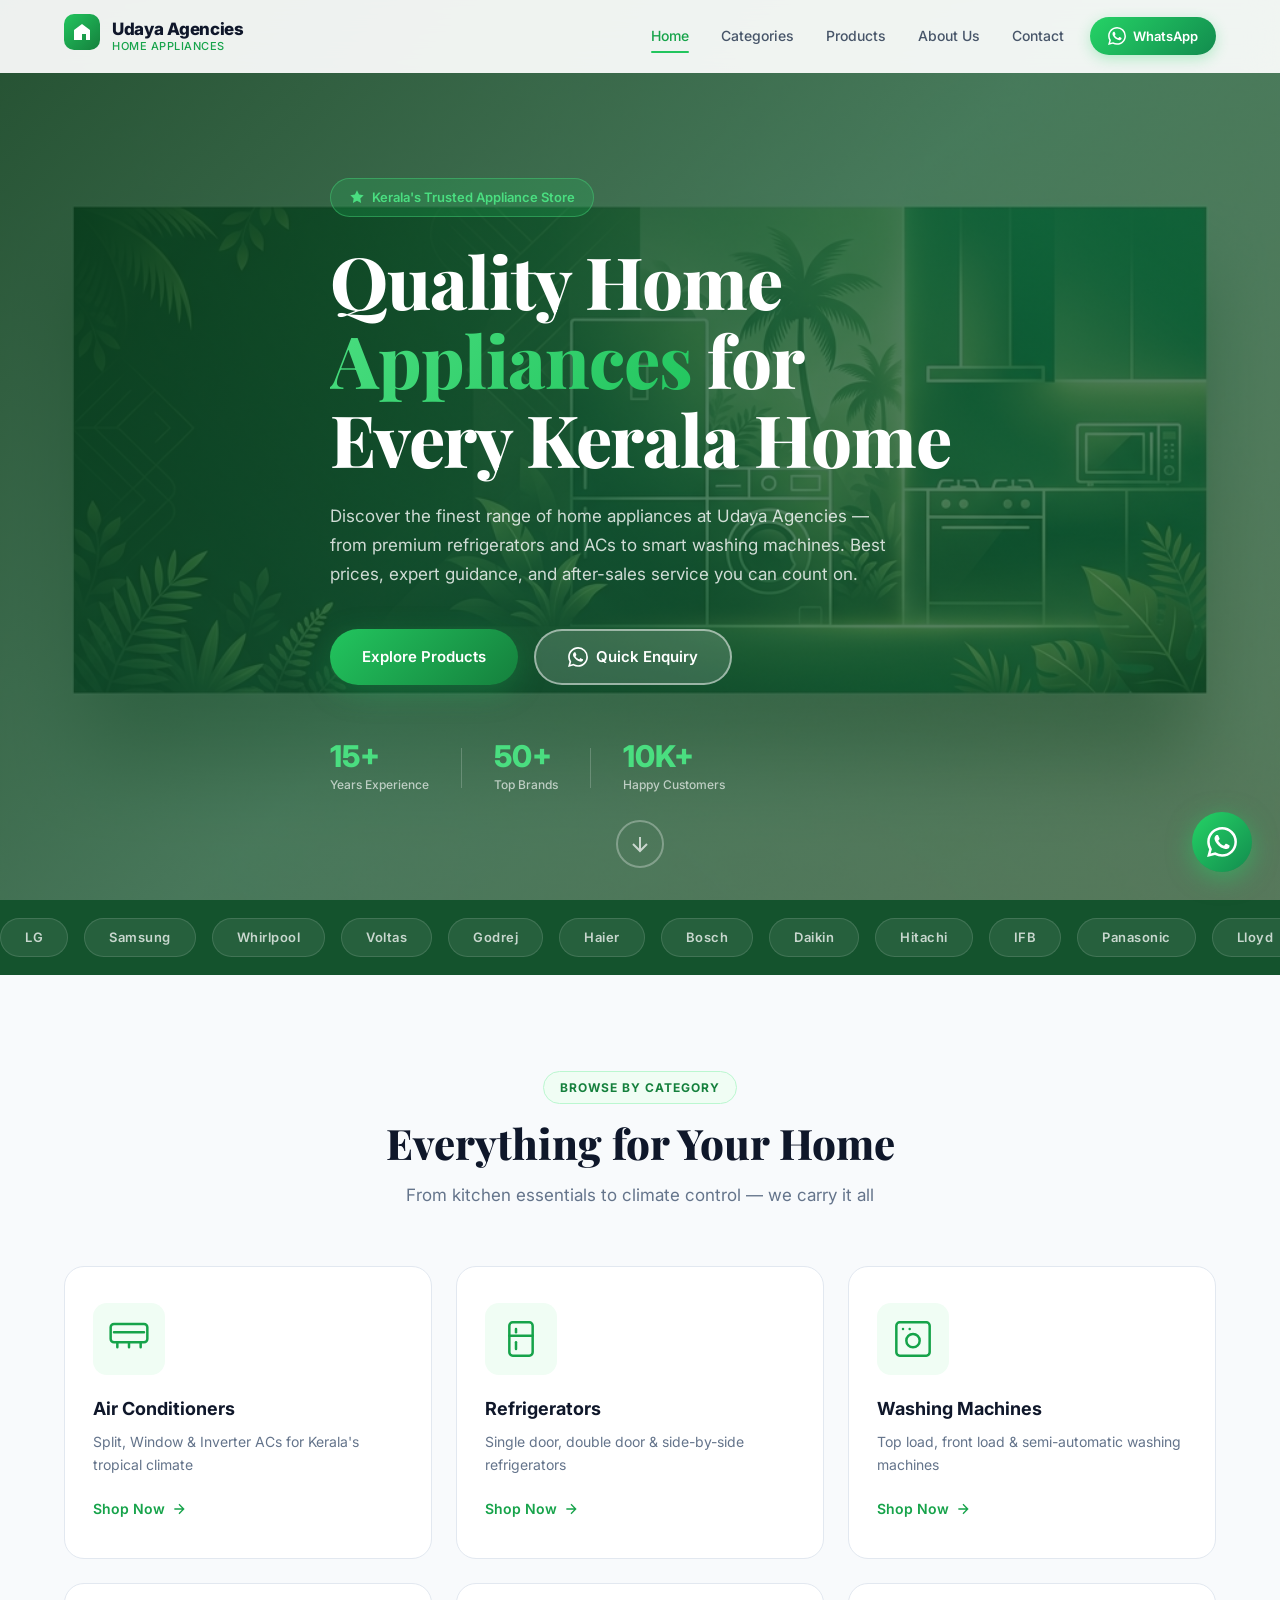
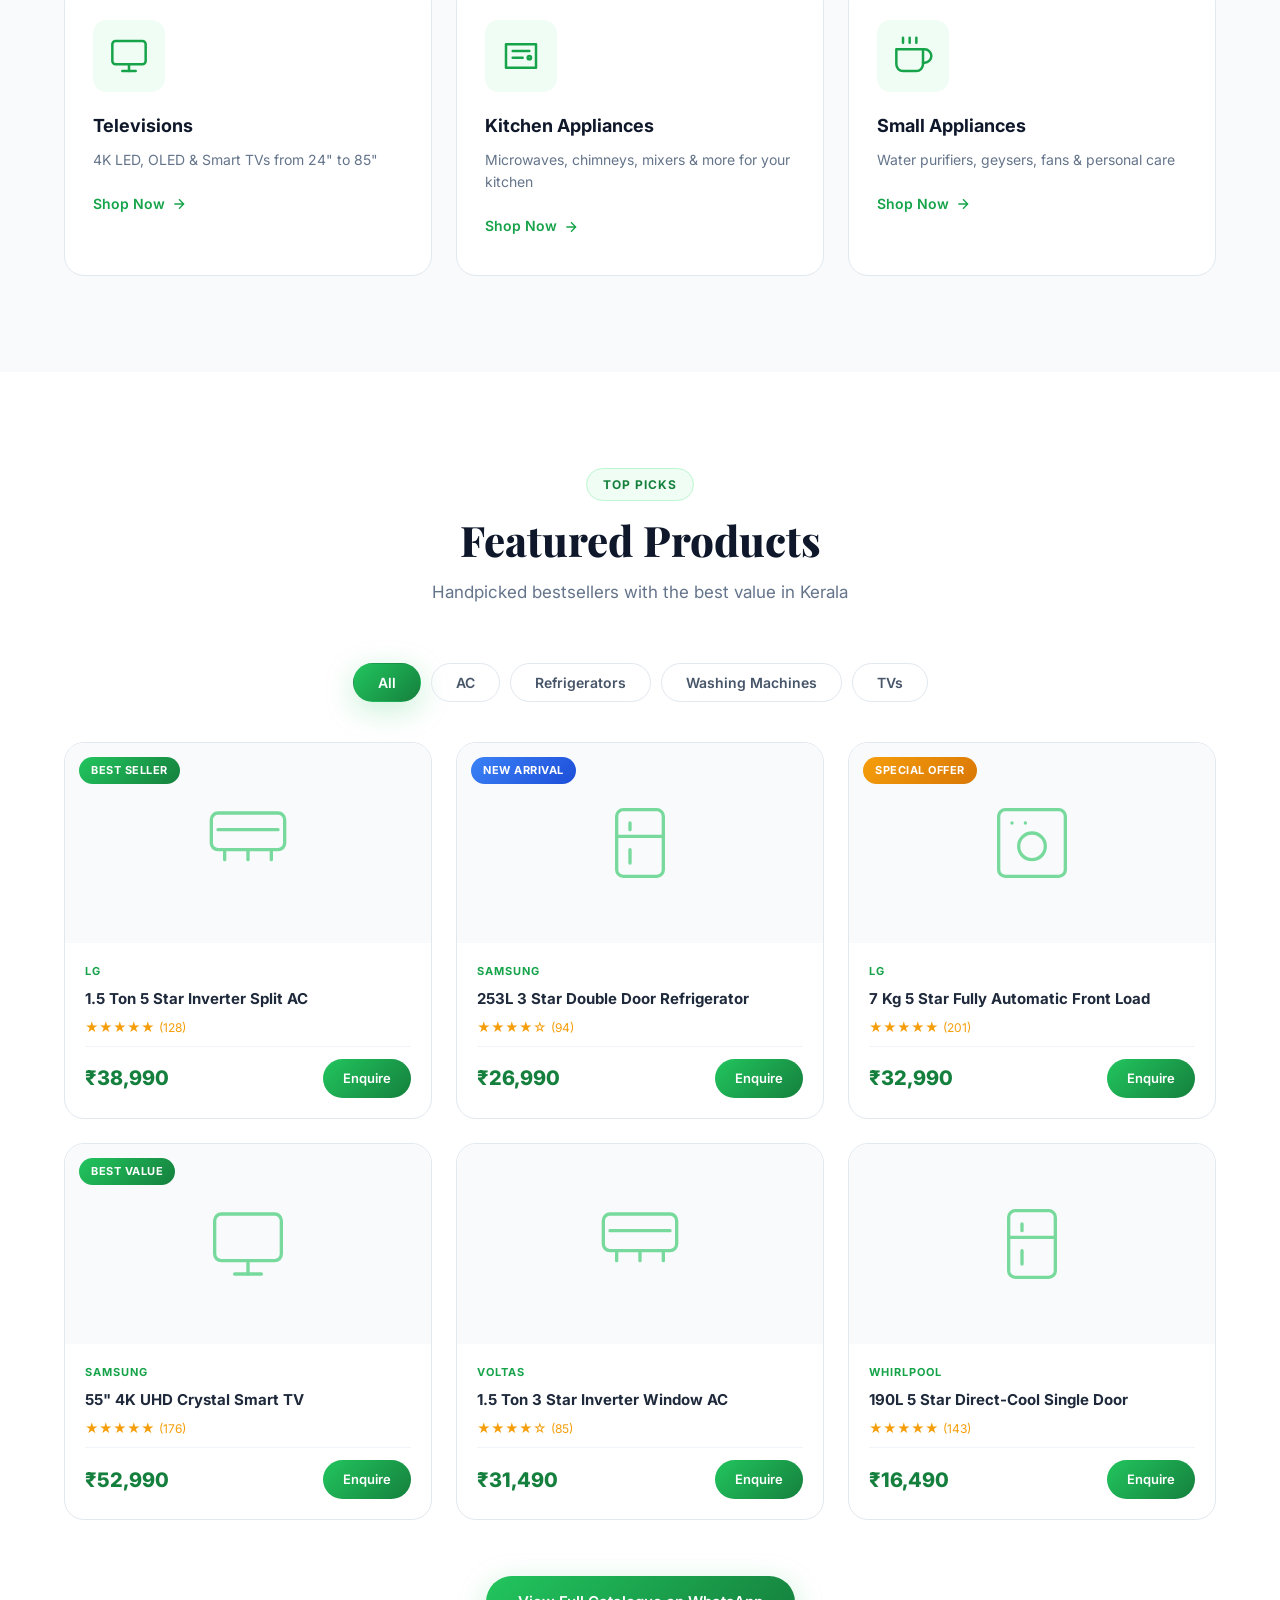
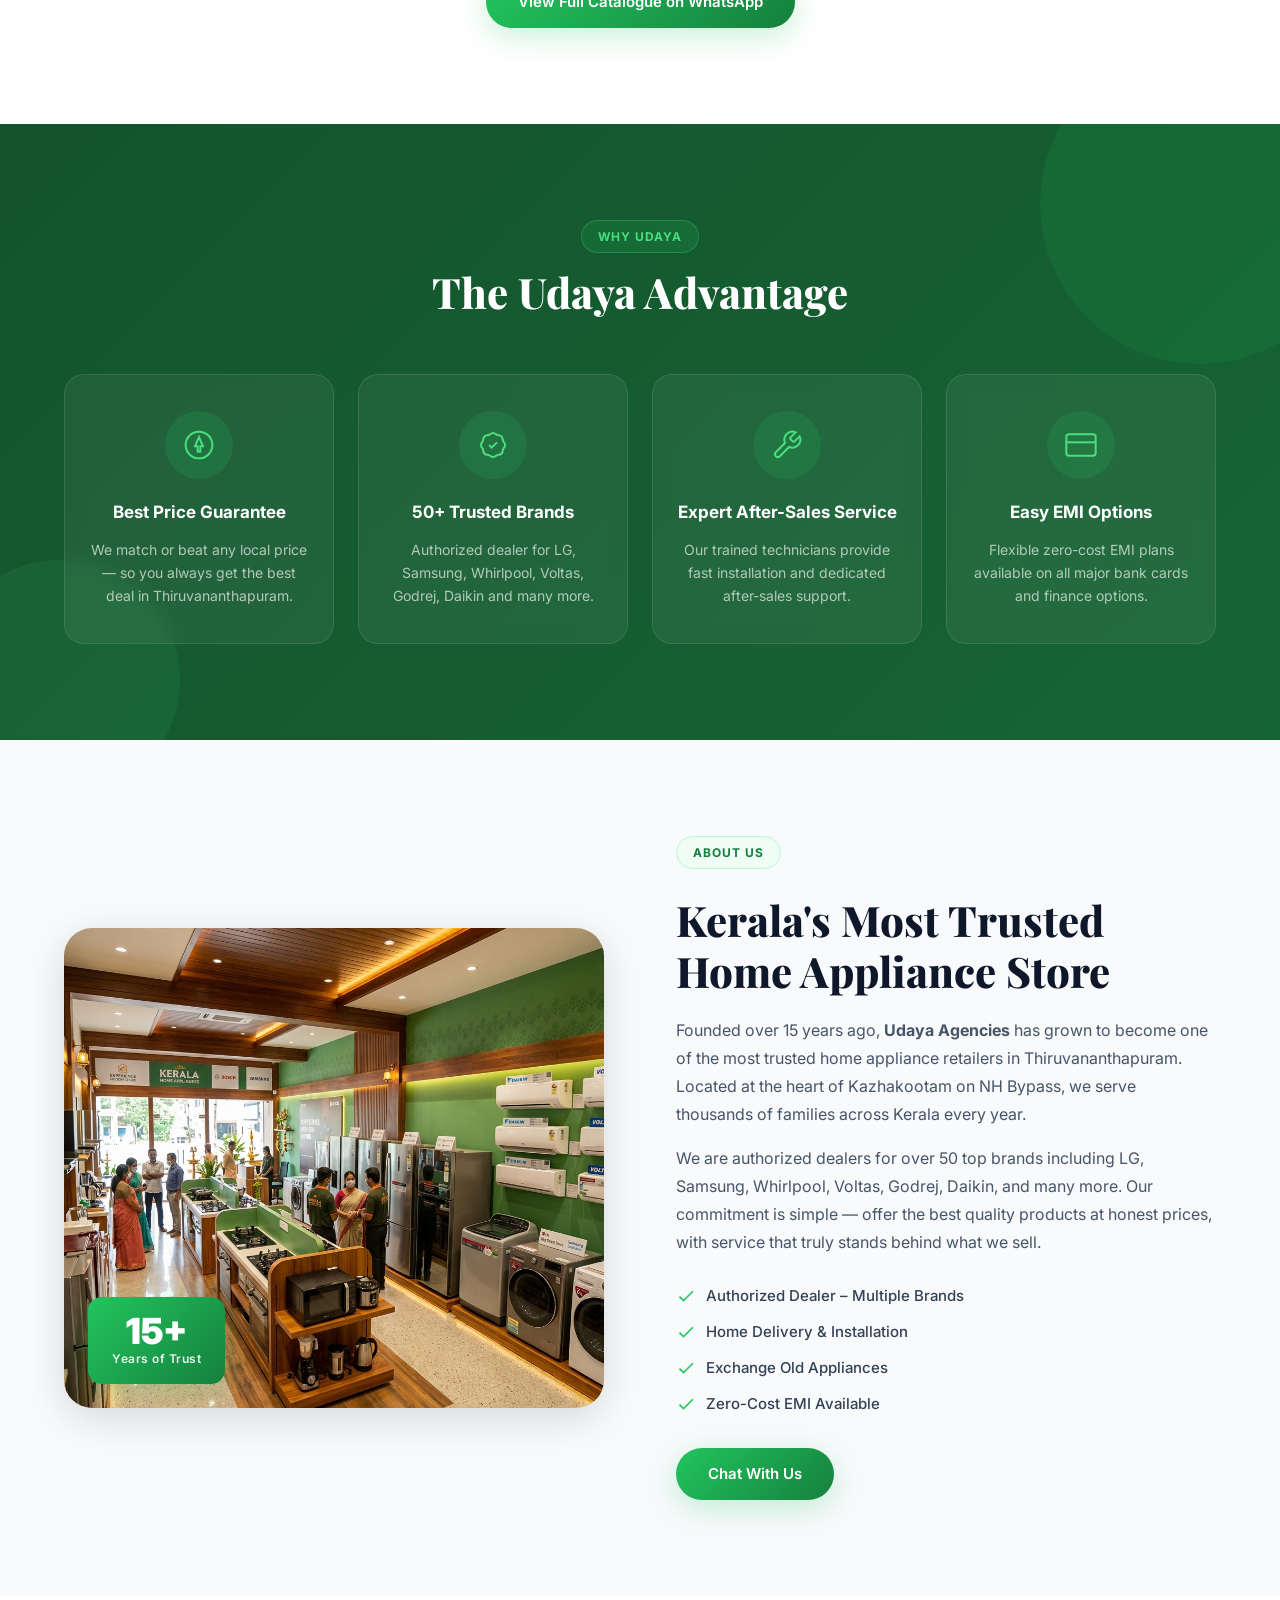
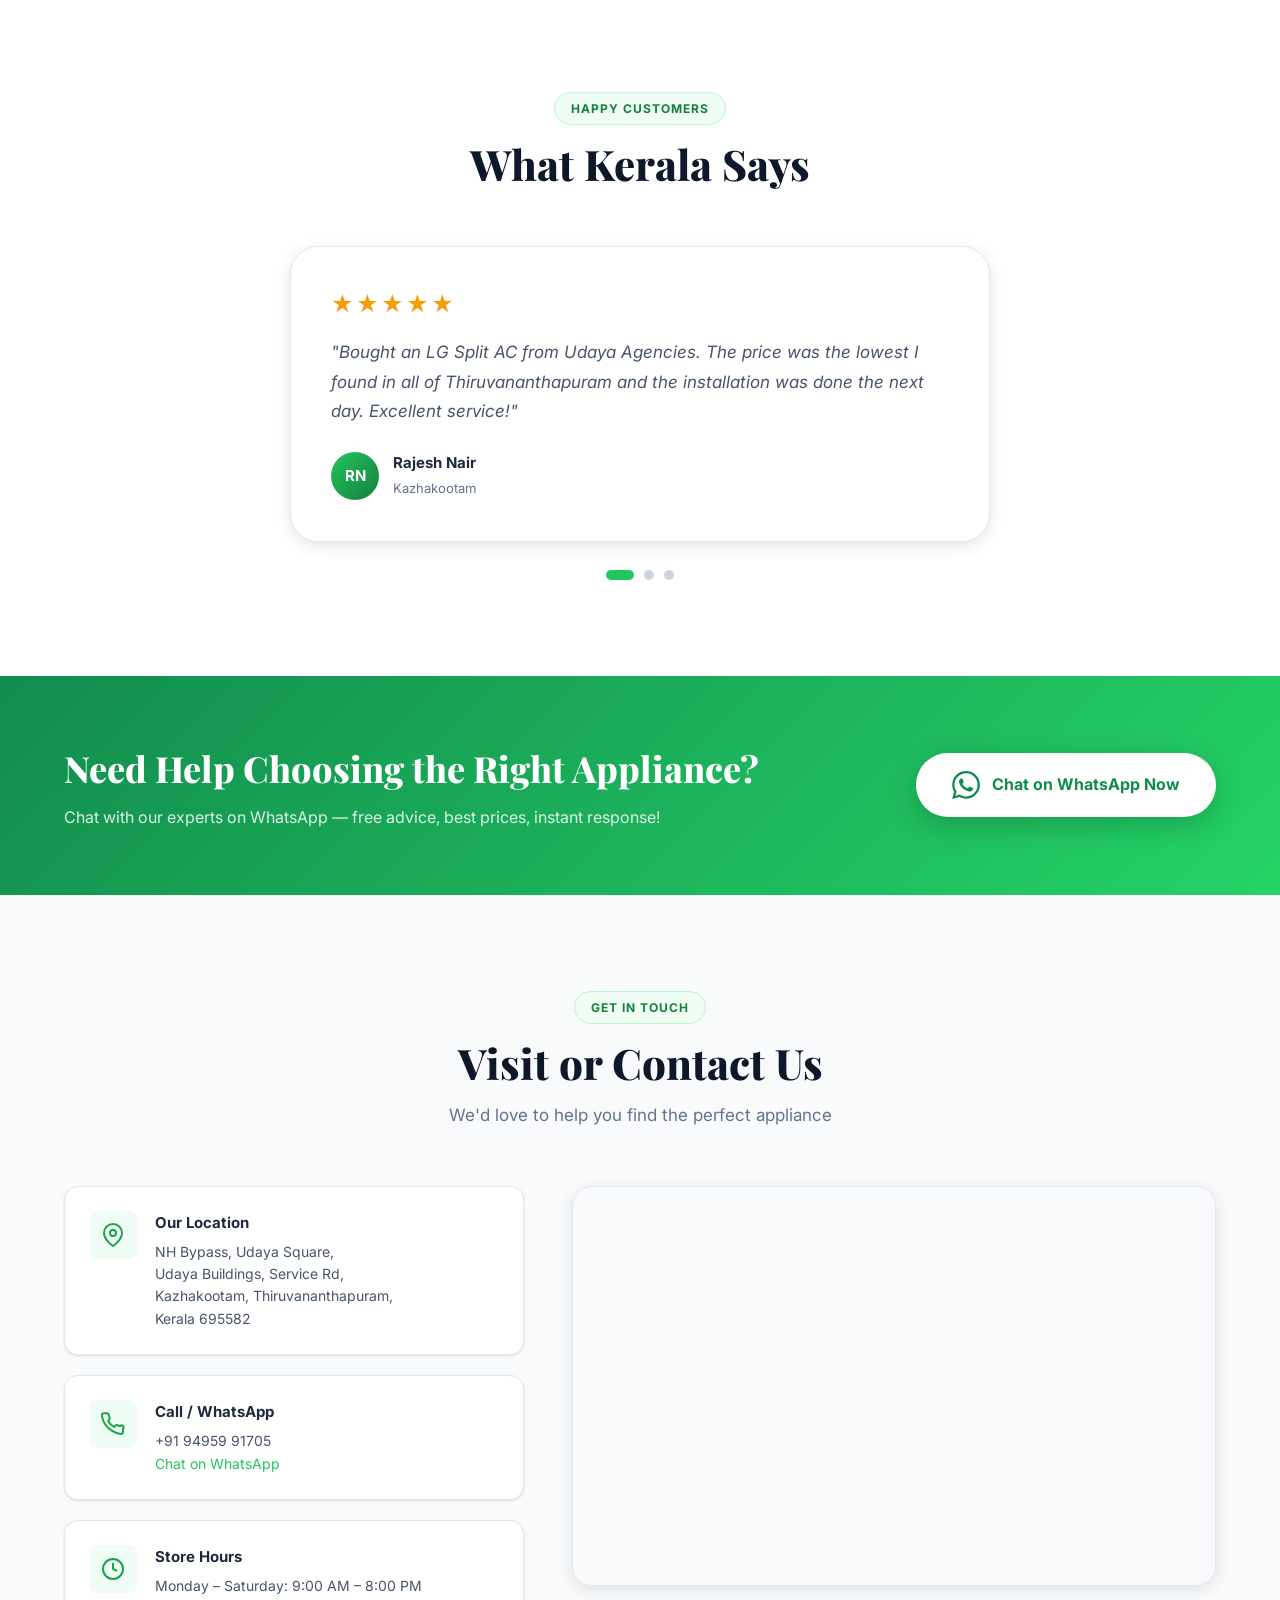
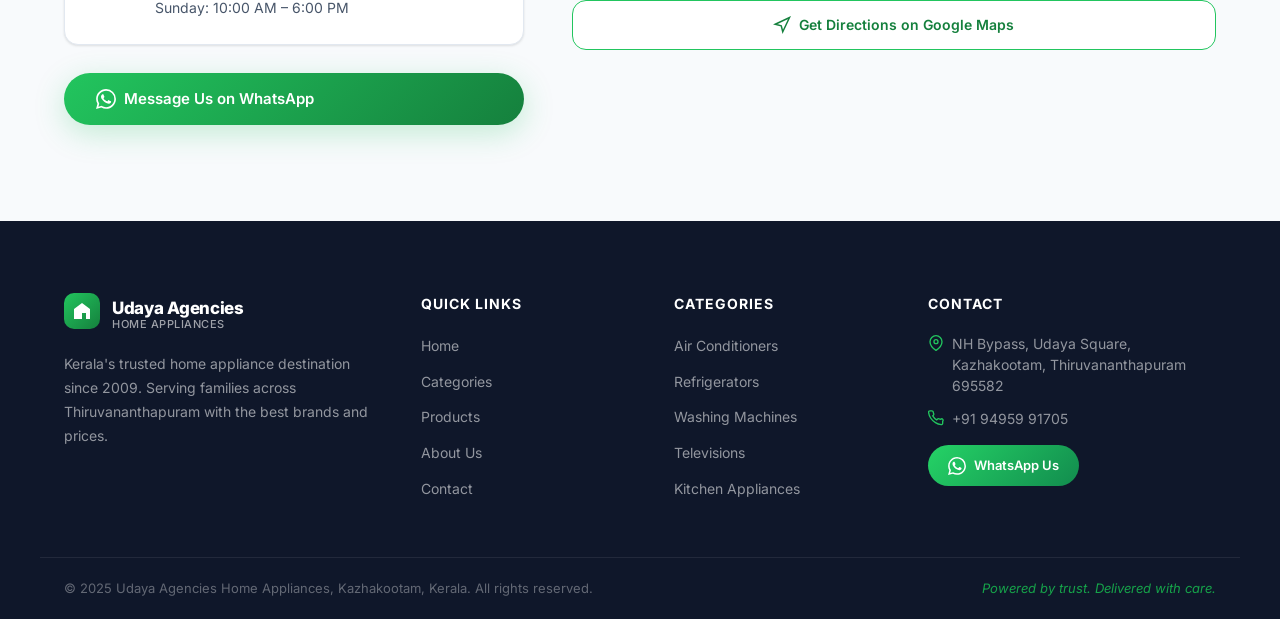
<file: udeya/index.html>
<!DOCTYPE html>
<html lang="en">
<head>
  <meta charset="UTF-8" />
  <meta name="viewport" content="width=device-width, initial-scale=1.0" />
  <meta name="description" content="Udaya Agencies – Kerala's trusted home appliance store in Kazhakootam, Thiruvananthapuram. Shop refrigerators, ACs, washing machines & more at the best prices." />
  <meta name="keywords" content="home appliances Kerala, home appliances Thiruvananthapuram, refrigerator, AC, washing machine, Kazhakootam appliances, Udaya Agencies" />
  <title>Udaya Agencies – Home Appliances | Kazhakootam, Kerala</title>
  <link rel="preconnect" href="https://fonts.googleapis.com" />
  <link rel="preconnect" href="https://fonts.gstatic.com" crossorigin />
  <link href="https://fonts.googleapis.com/css2?family=Inter:wght@300;400;500;600;700;800;900&family=Playfair+Display:wght@700;800&display=swap" rel="stylesheet" />
  <link rel="stylesheet" href="style.css" />
</head>
<body>

  <!-- ===== NAVBAR ===== -->
  <header class="navbar" id="navbar">
    <div class="container nav-inner">
      <div class="logo">
        <div class="logo-icon">
          <svg width="36" height="36" viewBox="0 0 36 36" fill="none" xmlns="http://www.w3.org/2000/svg">
            <rect width="36" height="36" rx="10" fill="url(#logoGrad)"/>
            <path d="M10 26V16l8-6 8 6v10H22v-6h-4v6H10Z" fill="white"/>
            <defs>
              <linearGradient id="logoGrad" x1="0" y1="0" x2="36" y2="36" gradientUnits="userSpaceOnUse">
                <stop stop-color="#22c55e"/>
                <stop offset="1" stop-color="#15803d"/>
              </linearGradient>
            </defs>
          </svg>
        </div>
        <div class="logo-text">
          <span class="logo-main">Udaya Agencies</span>
          <span class="logo-sub">Home Appliances</span>
        </div>
      </div>
      <nav class="nav-links" id="navLinks">
        <a href="#home" class="nav-link active" id="nav-home">Home</a>
        <a href="#categories" class="nav-link" id="nav-categories">Categories</a>
        <a href="#products" class="nav-link" id="nav-products">Products</a>
        <a href="#about" class="nav-link" id="nav-about">About Us</a>
        <a href="#contact" class="nav-link" id="nav-contact">Contact</a>
        <a href="https://wa.me/919495991705?text=Hello%20Udaya%20Agencies!%20I%20would%20like%20to%20enquire%20about%20your%20products." target="_blank" class="btn-whatsapp nav-wa" id="nav-whatsapp">
          <svg width="18" height="18" viewBox="0 0 24 24" fill="currentColor"><path d="M17.472 14.382c-.297-.149-1.758-.867-2.03-.967-.273-.099-.471-.148-.67.15-.197.297-.767.966-.94 1.164-.173.199-.347.223-.644.075-.297-.15-1.255-.463-2.39-1.475-.883-.788-1.48-1.761-1.653-2.059-.173-.297-.018-.458.13-.606.134-.133.298-.347.446-.52.149-.174.198-.298.298-.497.099-.198.05-.371-.025-.52-.075-.149-.669-1.612-.916-2.207-.242-.579-.487-.5-.669-.51-.173-.008-.371-.01-.57-.01-.198 0-.52.074-.792.372-.272.297-1.04 1.016-1.04 2.479 0 1.462 1.065 2.875 1.213 3.074.149.198 2.096 3.2 5.077 4.487.709.306 1.262.489 1.694.625.712.227 1.36.195 1.871.118.571-.085 1.758-.719 2.006-1.413.248-.694.248-1.289.173-1.413-.074-.124-.272-.198-.57-.347m-5.421 7.403h-.004a9.87 9.87 0 01-5.031-1.378l-.361-.214-3.741.982.998-3.648-.235-.374a9.86 9.86 0 01-1.51-5.26c.001-5.45 4.436-9.884 9.888-9.884 2.64 0 5.122 1.03 6.988 2.898a9.825 9.825 0 012.893 6.994c-.003 5.45-4.437 9.884-9.885 9.884m8.413-18.297A11.815 11.815 0 0012.05 0C5.495 0 .16 5.335.157 11.892c0 2.096.547 4.142 1.588 5.945L.057 24l6.305-1.654a11.882 11.882 0 005.683 1.448h.005c6.554 0 11.89-5.335 11.893-11.893a11.821 11.821 0 00-3.48-8.413Z"/></svg>
          WhatsApp
        </a>
      </nav>
      <button class="hamburger" id="hamburger" aria-label="Toggle menu">
        <span></span><span></span><span></span>
      </button>
    </div>
  </header>

  <!-- ===== HERO ===== -->
  <section class="hero" id="home">
    <div class="hero-bg">
      <img src="hero_banner.png" alt="Udaya Agencies showroom" class="hero-img" />
      <div class="hero-overlay"></div>
    </div>
    <div class="container hero-content">
      <div class="hero-badge">
        <svg width="16" height="16" viewBox="0 0 24 24" fill="currentColor"><path d="M12 2l3.09 6.26L22 9.27l-5 4.87 1.18 6.88L12 17.77l-6.18 3.25L7 14.14 2 9.27l6.91-1.01L12 2z"/></svg>
        Kerala's Trusted Appliance Store
      </div>
      <h1 class="hero-title">
        Quality Home<br />
        <span class="hero-accent">Appliances</span> for<br />
        Every Kerala Home
      </h1>
      <p class="hero-desc">
        Discover the finest range of home appliances at Udaya Agencies — from premium refrigerators and ACs to smart washing machines. Best prices, expert guidance, and after-sales service you can count on.
      </p>
      <div class="hero-ctas">
        <a href="#products" class="btn-primary" id="hero-explore">Explore Products</a>
        <a href="https://wa.me/919495991705?text=Hello%20Udaya%20Agencies!%20I%20need%20help%20choosing%20a%20product." target="_blank" class="btn-secondary" id="hero-enquire">
          <svg width="20" height="20" viewBox="0 0 24 24" fill="currentColor"><path d="M17.472 14.382c-.297-.149-1.758-.867-2.03-.967-.273-.099-.471-.148-.67.15-.197.297-.767.966-.94 1.164-.173.199-.347.223-.644.075-.297-.15-1.255-.463-2.39-1.475-.883-.788-1.48-1.761-1.653-2.059-.173-.297-.018-.458.13-.606.134-.133.298-.347.446-.52.149-.174.198-.298.298-.497.099-.198.05-.371-.025-.52-.075-.149-.669-1.612-.916-2.207-.242-.579-.487-.5-.669-.51-.173-.008-.371-.01-.57-.01-.198 0-.52.074-.792.372-.272.297-1.04 1.016-1.04 2.479 0 1.462 1.065 2.875 1.213 3.074.149.198 2.096 3.2 5.077 4.487.709.306 1.262.489 1.694.625.712.227 1.36.195 1.871.118.571-.085 1.758-.719 2.006-1.413.248-.694.248-1.289.173-1.413-.074-.124-.272-.198-.57-.347m-5.421 7.403h-.004a9.87 9.87 0 01-5.031-1.378l-.361-.214-3.741.982.998-3.648-.235-.374a9.86 9.86 0 01-1.51-5.26c.001-5.45 4.436-9.884 9.888-9.884 2.64 0 5.122 1.03 6.988 2.898a9.825 9.825 0 012.893 6.994c-.003 5.45-4.437 9.884-9.885 9.884m8.413-18.297A11.815 11.815 0 0012.05 0C5.495 0 .16 5.335.157 11.892c0 2.096.547 4.142 1.588 5.945L.057 24l6.305-1.654a11.882 11.882 0 005.683 1.448h.005c6.554 0 11.89-5.335 11.893-11.893a11.821 11.821 0 00-3.48-8.413Z"/></svg>
          Quick Enquiry
        </a>
      </div>
      <div class="hero-stats">
        <div class="stat">
          <span class="stat-num">15+</span>
          <span class="stat-label">Years Experience</span>
        </div>
        <div class="stat-divider"></div>
        <div class="stat">
          <span class="stat-num">50+</span>
          <span class="stat-label">Top Brands</span>
        </div>
        <div class="stat-divider"></div>
        <div class="stat">
          <span class="stat-num">10K+</span>
          <span class="stat-label">Happy Customers</span>
        </div>
      </div>
    </div>
    <div class="hero-scroll">
      <div class="scroll-indicator" id="scrollDown">
        <svg width="24" height="24" viewBox="0 0 24 24" fill="none" stroke="currentColor" stroke-width="2"><path d="M12 5v14M5 12l7 7 7-7"/></svg>
      </div>
    </div>
  </section>

  <!-- ===== MARQUEE BRANDS ===== -->
  <section class="brands-bar">
    <div class="marquee-wrapper">
      <div class="marquee-track" id="marqueeTrack">
        <span class="brand-chip">LG</span>
        <span class="brand-chip">Samsung</span>
        <span class="brand-chip">Whirlpool</span>
        <span class="brand-chip">Voltas</span>
        <span class="brand-chip">Godrej</span>
        <span class="brand-chip">Haier</span>
        <span class="brand-chip">Bosch</span>
        <span class="brand-chip">Daikin</span>
        <span class="brand-chip">Hitachi</span>
        <span class="brand-chip">IFB</span>
        <span class="brand-chip">Panasonic</span>
        <span class="brand-chip">Lloyd</span>
        <!-- duplicate for seamless loop -->
        <span class="brand-chip">LG</span>
        <span class="brand-chip">Samsung</span>
        <span class="brand-chip">Whirlpool</span>
        <span class="brand-chip">Voltas</span>
        <span class="brand-chip">Godrej</span>
        <span class="brand-chip">Haier</span>
        <span class="brand-chip">Bosch</span>
        <span class="brand-chip">Daikin</span>
        <span class="brand-chip">Hitachi</span>
        <span class="brand-chip">IFB</span>
        <span class="brand-chip">Panasonic</span>
        <span class="brand-chip">Lloyd</span>
      </div>
    </div>
  </section>

  <!-- ===== CATEGORIES ===== -->
  <section class="section categories-section" id="categories">
    <div class="container">
      <div class="section-header">
        <span class="section-tag">Browse by Category</span>
        <h2 class="section-title">Everything for Your Home</h2>
        <p class="section-desc">From kitchen essentials to climate control — we carry it all</p>
      </div>
      <div class="categories-grid">
        <div class="cat-card" id="cat-ac">
          <div class="cat-icon-wrap" style="--cat-color: #22c55e;">
            <svg width="40" height="40" viewBox="0 0 24 24" fill="none" stroke="currentColor" stroke-width="1.5" stroke-linecap="round" stroke-linejoin="round"><rect x="1" y="3" width="22" height="11" rx="2"/><path d="M5 14v3M12 14v3M19 14v3M3 8h18"/></svg>
          </div>
          <h3 class="cat-title">Air Conditioners</h3>
          <p class="cat-desc">Split, Window & Inverter ACs for Kerala's tropical climate</p>
          <a href="#products" class="cat-link">Shop Now <svg width="16" height="16" viewBox="0 0 24 24" fill="none" stroke="currentColor" stroke-width="2"><path d="M5 12h14M12 5l7 7-7 7"/></svg></a>
        </div>
        <div class="cat-card" id="cat-fridge">
          <div class="cat-icon-wrap" style="--cat-color: #16a34a;">
            <svg width="40" height="40" viewBox="0 0 24 24" fill="none" stroke="currentColor" stroke-width="1.5" stroke-linecap="round" stroke-linejoin="round"><rect x="5" y="2" width="14" height="20" rx="2"/><line x1="5" y1="10" x2="19" y2="10"/><line x1="9" y1="6" x2="9" y2="8"/><line x1="9" y1="14" x2="9" y2="18"/></svg>
          </div>
          <h3 class="cat-title">Refrigerators</h3>
          <p class="cat-desc">Single door, double door & side-by-side refrigerators</p>
          <a href="#products" class="cat-link">Shop Now <svg width="16" height="16" viewBox="0 0 24 24" fill="none" stroke="currentColor" stroke-width="2"><path d="M5 12h14M12 5l7 7-7 7"/></svg></a>
        </div>
        <div class="cat-card" id="cat-wm">
          <div class="cat-icon-wrap" style="--cat-color: #15803d;">
            <svg width="40" height="40" viewBox="0 0 24 24" fill="none" stroke="currentColor" stroke-width="1.5" stroke-linecap="round" stroke-linejoin="round"><rect x="2" y="2" width="20" height="20" rx="2"/><circle cx="12" cy="13" r="4"/><line x1="6" y1="6" x2="6.01" y2="6"/><line x1="10" y1="6" x2="10.01" y2="6"/></svg>
          </div>
          <h3 class="cat-title">Washing Machines</h3>
          <p class="cat-desc">Top load, front load & semi-automatic washing machines</p>
          <a href="#products" class="cat-link">Shop Now <svg width="16" height="16" viewBox="0 0 24 24" fill="none" stroke="currentColor" stroke-width="2"><path d="M5 12h14M12 5l7 7-7 7"/></svg></a>
        </div>
        <div class="cat-card" id="cat-tv">
          <div class="cat-icon-wrap" style="--cat-color: #4ade80;">
            <svg width="40" height="40" viewBox="0 0 24 24" fill="none" stroke="currentColor" stroke-width="1.5" stroke-linecap="round" stroke-linejoin="round"><rect x="2" y="3" width="20" height="14" rx="2"/><line x1="8" y1="21" x2="16" y2="21"/><line x1="12" y1="17" x2="12" y2="21"/></svg>
          </div>
          <h3 class="cat-title">Televisions</h3>
          <p class="cat-desc">4K LED, OLED & Smart TVs from 24" to 85"</p>
          <a href="#products" class="cat-link">Shop Now <svg width="16" height="16" viewBox="0 0 24 24" fill="none" stroke="currentColor" stroke-width="2"><path d="M5 12h14M12 5l7 7-7 7"/></svg></a>
        </div>
        <div class="cat-card" id="cat-kitchen">
          <div class="cat-icon-wrap" style="--cat-color: #22c55e;">
            <svg width="40" height="40" viewBox="0 0 24 24" fill="none" stroke="currentColor" stroke-width="1.5" stroke-linecap="round" stroke-linejoin="round"><path d="M3 5v14h18V5H3z"/><path d="M7 9h10M7 13h6"/><circle cx="17" cy="13" r="1"/></svg>
          </div>
          <h3 class="cat-title">Kitchen Appliances</h3>
          <p class="cat-desc">Microwaves, chimneys, mixers & more for your kitchen</p>
          <a href="#products" class="cat-link">Shop Now <svg width="16" height="16" viewBox="0 0 24 24" fill="none" stroke="currentColor" stroke-width="2"><path d="M5 12h14M12 5l7 7-7 7"/></svg></a>
        </div>
        <div class="cat-card" id="cat-small">
          <div class="cat-icon-wrap" style="--cat-color: #16a34a;">
            <svg width="40" height="40" viewBox="0 0 24 24" fill="none" stroke="currentColor" stroke-width="1.5" stroke-linecap="round" stroke-linejoin="round"><path d="M18 8h1a4 4 0 010 8h-1"/><path d="M2 8h16v9a4 4 0 01-4 4H6a4 4 0 01-4-4V8z"/><line x1="6" y1="1" x2="6" y2="4"/><line x1="10" y1="1" x2="10" y2="4"/><line x1="14" y1="1" x2="14" y2="4"/></svg>
          </div>
          <h3 class="cat-title">Small Appliances</h3>
          <p class="cat-desc">Water purifiers, geysers, fans & personal care</p>
          <a href="#products" class="cat-link">Shop Now <svg width="16" height="16" viewBox="0 0 24 24" fill="none" stroke="currentColor" stroke-width="2"><path d="M5 12h14M12 5l7 7-7 7"/></svg></a>
        </div>
      </div>
    </div>
  </section>

  <!-- ===== FEATURED PRODUCTS ===== -->
  <section class="section products-section" id="products">
    <div class="container">
      <div class="section-header">
        <span class="section-tag">Top Picks</span>
        <h2 class="section-title">Featured Products</h2>
        <p class="section-desc">Handpicked bestsellers with the best value in Kerala</p>
      </div>
      <div class="filter-tabs">
        <button class="filter-tab active" data-filter="all" id="filter-all">All</button>
        <button class="filter-tab" data-filter="ac" id="filter-ac">AC</button>
        <button class="filter-tab" data-filter="fridge" id="filter-fridge">Refrigerators</button>
        <button class="filter-tab" data-filter="wm" id="filter-wm">Washing Machines</button>
        <button class="filter-tab" data-filter="tv" id="filter-tv">TVs</button>
      </div>
      <div class="products-grid" id="productsGrid">
        <!-- AC -->
        <div class="product-card" data-category="ac" id="prod-lg-ac">
          <div class="product-badge">Best Seller</div>
          <div class="product-img-wrap">
            <div class="product-img-placeholder ac-placeholder">
              <svg width="80" height="80" viewBox="0 0 24 24" fill="none" stroke="#22c55e" stroke-width="1" stroke-linecap="round" stroke-linejoin="round"><rect x="1" y="3" width="22" height="11" rx="2"/><path d="M5 14v3M12 14v3M19 14v3M3 8h18"/></svg>
            </div>
          </div>
          <div class="product-info">
            <span class="product-brand">LG</span>
            <h3 class="product-name">1.5 Ton 5 Star Inverter Split AC</h3>
            <div class="product-rating">
              ★★★★★ <span class="rating-count">(128)</span>
            </div>
            <div class="product-footer">
              <span class="product-price">₹38,990</span>
              <a href="https://wa.me/919495991705?text=Hello!%20I%20am%20interested%20in%20the%20LG%201.5%20Ton%205%20Star%20Inverter%20AC.%20Please%20share%20details." target="_blank" class="btn-enquire" id="enquire-lg-ac">Enquire</a>
            </div>
          </div>
        </div>
        <!-- Fridge -->
        <div class="product-card" data-category="fridge" id="prod-samsung-fridge">
          <div class="product-badge new-badge">New Arrival</div>
          <div class="product-img-wrap">
            <div class="product-img-placeholder fridge-placeholder">
              <svg width="80" height="80" viewBox="0 0 24 24" fill="none" stroke="#22c55e" stroke-width="1" stroke-linecap="round" stroke-linejoin="round"><rect x="5" y="2" width="14" height="20" rx="2"/><line x1="5" y1="10" x2="19" y2="10"/><line x1="9" y1="6" x2="9" y2="8"/><line x1="9" y1="14" x2="9" y2="18"/></svg>
            </div>
          </div>
          <div class="product-info">
            <span class="product-brand">Samsung</span>
            <h3 class="product-name">253L 3 Star Double Door Refrigerator</h3>
            <div class="product-rating">
              ★★★★☆ <span class="rating-count">(94)</span>
            </div>
            <div class="product-footer">
              <span class="product-price">₹26,990</span>
              <a href="https://wa.me/919495991705?text=Hello!%20I%20am%20interested%20in%20the%20Samsung%20253L%20Double%20Door%20Refrigerator.%20Please%20share%20details." target="_blank" class="btn-enquire" id="enquire-samsung-fridge">Enquire</a>
            </div>
          </div>
        </div>
        <!-- WM -->
        <div class="product-card" data-category="wm" id="prod-lg-wm">
          <div class="product-badge offer-badge">Special Offer</div>
          <div class="product-img-wrap">
            <div class="product-img-placeholder wm-placeholder">
              <svg width="80" height="80" viewBox="0 0 24 24" fill="none" stroke="#22c55e" stroke-width="1" stroke-linecap="round" stroke-linejoin="round"><rect x="2" y="2" width="20" height="20" rx="2"/><circle cx="12" cy="13" r="4"/><line x1="6" y1="6" x2="6.01" y2="6"/><line x1="10" y1="6" x2="10.01" y2="6"/></svg>
            </div>
          </div>
          <div class="product-info">
            <span class="product-brand">LG</span>
            <h3 class="product-name">7 Kg 5 Star Fully Automatic Front Load</h3>
            <div class="product-rating">
              ★★★★★ <span class="rating-count">(201)</span>
            </div>
            <div class="product-footer">
              <span class="product-price">₹32,990</span>
              <a href="https://wa.me/919495991705?text=Hello!%20I%20am%20interested%20in%20LG%207Kg%20Front%20Load%20Washing%20Machine.%20Please%20share%20details." target="_blank" class="btn-enquire" id="enquire-lg-wm">Enquire</a>
            </div>
          </div>
        </div>
        <!-- TV -->
        <div class="product-card" data-category="tv" id="prod-samsung-tv">
          <div class="product-badge">Best Value</div>
          <div class="product-img-wrap">
            <div class="product-img-placeholder tv-placeholder">
              <svg width="80" height="80" viewBox="0 0 24 24" fill="none" stroke="#22c55e" stroke-width="1" stroke-linecap="round" stroke-linejoin="round"><rect x="2" y="3" width="20" height="14" rx="2"/><line x1="8" y1="21" x2="16" y2="21"/><line x1="12" y1="17" x2="12" y2="21"/></svg>
            </div>
          </div>
          <div class="product-info">
            <span class="product-brand">Samsung</span>
            <h3 class="product-name">55" 4K UHD Crystal Smart TV</h3>
            <div class="product-rating">
              ★★★★★ <span class="rating-count">(176)</span>
            </div>
            <div class="product-footer">
              <span class="product-price">₹52,990</span>
              <a href="https://wa.me/919495991705?text=Hello!%20I%20am%20interested%20in%20Samsung%2055%22%204K%20Smart%20TV.%20Please%20share%20details." target="_blank" class="btn-enquire" id="enquire-samsung-tv">Enquire</a>
            </div>
          </div>
        </div>
        <!-- Voltas AC -->
        <div class="product-card" data-category="ac" id="prod-voltas-ac">
          <div class="product-img-wrap">
            <div class="product-img-placeholder ac-placeholder">
              <svg width="80" height="80" viewBox="0 0 24 24" fill="none" stroke="#22c55e" stroke-width="1" stroke-linecap="round" stroke-linejoin="round"><rect x="1" y="3" width="22" height="11" rx="2"/><path d="M5 14v3M12 14v3M19 14v3M3 8h18"/></svg>
            </div>
          </div>
          <div class="product-info">
            <span class="product-brand">Voltas</span>
            <h3 class="product-name">1.5 Ton 3 Star Inverter Window AC</h3>
            <div class="product-rating">
              ★★★★☆ <span class="rating-count">(85)</span>
            </div>
            <div class="product-footer">
              <span class="product-price">₹31,490</span>
              <a href="https://wa.me/919495991705?text=Hello!%20I%20am%20interested%20in%20Voltas%201.5%20Ton%20Window%20AC.%20Please%20share%20details." target="_blank" class="btn-enquire" id="enquire-voltas-ac">Enquire</a>
            </div>
          </div>
        </div>
        <!-- Whirlpool Fridge -->
        <div class="product-card" data-category="fridge" id="prod-whirlpool-fridge">
          <div class="product-img-wrap">
            <div class="product-img-placeholder fridge-placeholder">
              <svg width="80" height="80" viewBox="0 0 24 24" fill="none" stroke="#22c55e" stroke-width="1" stroke-linecap="round" stroke-linejoin="round"><rect x="5" y="2" width="14" height="20" rx="2"/><line x1="5" y1="10" x2="19" y2="10"/><line x1="9" y1="6" x2="9" y2="8"/><line x1="9" y1="14" x2="9" y2="18"/></svg>
            </div>
          </div>
          <div class="product-info">
            <span class="product-brand">Whirlpool</span>
            <h3 class="product-name">190L 5 Star Direct-Cool Single Door</h3>
            <div class="product-rating">
              ★★★★★ <span class="rating-count">(143)</span>
            </div>
            <div class="product-footer">
              <span class="product-price">₹16,490</span>
              <a href="https://wa.me/919495991705?text=Hello!%20I%20am%20interested%20in%20Whirlpool%20190L%20Single%20Door%20Refrigerator.%20Please%20share%20details." target="_blank" class="btn-enquire" id="enquire-whirlpool-fridge">Enquire</a>
            </div>
          </div>
        </div>
      </div>
      <div class="products-cta">
        <a href="https://wa.me/919495991705?text=Hello%20Udaya%20Agencies!%20I%20would%20like%20to%20see%20your%20full%20product%20catalog." target="_blank" class="btn-primary" id="view-all-products">View Full Catalogue on WhatsApp</a>
      </div>
    </div>
  </section>

  <!-- ===== WHY CHOOSE US ===== -->
  <section class="section why-section">
    <div class="container">
      <div class="section-header">
        <span class="section-tag">Why Udaya</span>
        <h2 class="section-title">The Udaya Advantage</h2>
      </div>
      <div class="why-grid">
        <div class="why-card" id="why-price">
          <div class="why-icon">
            <svg width="32" height="32" viewBox="0 0 24 24" fill="none" stroke="currentColor" stroke-width="1.5"><path d="M12 2C6.48 2 2 6.48 2 12s4.48 10 10 10 10-4.48 10-10S17.52 2 12 2zm1 15h-2v-4H9l3-7 3 7h-2v4z"/></svg>
          </div>
          <h3>Best Price Guarantee</h3>
          <p>We match or beat any local price — so you always get the best deal in Thiruvananthapuram.</p>
        </div>
        <div class="why-card" id="why-brands">
          <div class="why-icon">
            <svg width="32" height="32" viewBox="0 0 24 24" fill="none" stroke="currentColor" stroke-width="1.5"><path d="M9 12l2 2 4-4M7.835 4.697a3.42 3.42 0 001.946-.806 3.42 3.42 0 014.438 0 3.42 3.42 0 001.946.806 3.42 3.42 0 013.138 3.138 3.42 3.42 0 00.806 1.946 3.42 3.42 0 010 4.438 3.42 3.42 0 00-.806 1.946 3.42 3.42 0 01-3.138 3.138 3.42 3.42 0 00-1.946.806 3.42 3.42 0 01-4.438 0 3.42 3.42 0 00-1.946-.806 3.42 3.42 0 01-3.138-3.138 3.42 3.42 0 00-.806-1.946 3.42 3.42 0 010-4.438 3.42 3.42 0 00.806-1.946 3.42 3.42 0 013.138-3.138z"/></svg>
          </div>
          <h3>50+ Trusted Brands</h3>
          <p>Authorized dealer for LG, Samsung, Whirlpool, Voltas, Godrej, Daikin and many more.</p>
        </div>
        <div class="why-card" id="why-service">
          <div class="why-icon">
            <svg width="32" height="32" viewBox="0 0 24 24" fill="none" stroke="currentColor" stroke-width="1.5"><path d="M14.7 6.3a1 1 0 000 1.4l1.6 1.6a1 1 0 001.4 0l3.77-3.77a6 6 0 01-7.94 7.94l-6.91 6.91a2.12 2.12 0 01-3-3l6.91-6.91a6 6 0 017.94-7.94l-3.76 3.76z"/></svg>
          </div>
          <h3>Expert After-Sales Service</h3>
          <p>Our trained technicians provide fast installation and dedicated after-sales support.</p>
        </div>
        <div class="why-card" id="why-emi">
          <div class="why-icon">
            <svg width="32" height="32" viewBox="0 0 24 24" fill="none" stroke="currentColor" stroke-width="1.5"><rect x="1" y="4" width="22" height="16" rx="2" ry="2"/><line x1="1" y1="10" x2="23" y2="10"/></svg>
          </div>
          <h3>Easy EMI Options</h3>
          <p>Flexible zero-cost EMI plans available on all major bank cards and finance options.</p>
        </div>
      </div>
    </div>
  </section>

  <!-- ===== ABOUT US ===== -->
  <section class="section about-section" id="about">
    <div class="container about-inner">
      <div class="about-img-col">
        <div class="about-img-frame">
          <img src="store_about.png" alt="Udaya Agencies showroom interior" class="about-img" />
          <div class="about-img-badge">
            <span class="badge-num">15+</span>
            <span class="badge-text">Years of Trust</span>
          </div>
        </div>
      </div>
      <div class="about-content">
        <span class="section-tag">About Us</span>
        <h2 class="section-title" style="text-align:left; margin: 12px 0 20px;">Kerala's Most Trusted Home Appliance Store</h2>
        <p class="about-text">
          Founded over 15 years ago, <strong>Udaya Agencies</strong> has grown to become one of the most trusted home appliance retailers in Thiruvananthapuram. Located at the heart of Kazhakootam on NH Bypass, we serve thousands of families across Kerala every year.
        </p>
        <p class="about-text">
          We are authorized dealers for over 50 top brands including LG, Samsung, Whirlpool, Voltas, Godrej, Daikin, and many more. Our commitment is simple — offer the best quality products at honest prices, with service that truly stands behind what we sell.
        </p>
        <div class="about-features">
          <div class="about-feature">
            <svg width="20" height="20" viewBox="0 0 24 24" fill="#22c55e"><path d="M9 16.17L4.83 12l-1.42 1.41L9 19 21 7l-1.41-1.41L9 16.17z"/></svg>
            Authorized Dealer – Multiple Brands
          </div>
          <div class="about-feature">
            <svg width="20" height="20" viewBox="0 0 24 24" fill="#22c55e"><path d="M9 16.17L4.83 12l-1.42 1.41L9 19 21 7l-1.41-1.41L9 16.17z"/></svg>
            Home Delivery & Installation
          </div>
          <div class="about-feature">
            <svg width="20" height="20" viewBox="0 0 24 24" fill="#22c55e"><path d="M9 16.17L4.83 12l-1.42 1.41L9 19 21 7l-1.41-1.41L9 16.17z"/></svg>
            Exchange Old Appliances
          </div>
          <div class="about-feature">
            <svg width="20" height="20" viewBox="0 0 24 24" fill="#22c55e"><path d="M9 16.17L4.83 12l-1.42 1.41L9 19 21 7l-1.41-1.41L9 16.17z"/></svg>
            Zero-Cost EMI Available
          </div>
        </div>
        <a href="https://wa.me/919495991705?text=Hello%20Udaya%20Agencies!%20I%20would%20like%20to%20know%20more%20about%20your%20store." target="_blank" class="btn-primary" id="about-chat">Chat With Us</a>
      </div>
    </div>
  </section>

  <!-- ===== TESTIMONIALS ===== -->
  <section class="section testimonials-section">
    <div class="container">
      <div class="section-header">
        <span class="section-tag">Happy Customers</span>
        <h2 class="section-title">What Kerala Says</h2>
      </div>
      <div class="testimonials-slider" id="testimonialsSlider">
        <div class="testimonial-card active" id="testi-1">
          <div class="testi-stars">★★★★★</div>
          <p class="testi-text">"Bought an LG Split AC from Udaya Agencies. The price was the lowest I found in all of Thiruvananthapuram and the installation was done the next day. Excellent service!"</p>
          <div class="testi-author">
            <div class="testi-avatar">RN</div>
            <div>
              <strong>Rajesh Nair</strong>
              <span>Kazhakootam</span>
            </div>
          </div>
        </div>
        <div class="testimonial-card" id="testi-2">
          <div class="testi-stars">★★★★★</div>
          <p class="testi-text">"I purchased a Samsung refrigerator and a washing machine together. Got a great combo deal and free delivery. Very happy with the quality and after-sales support!"</p>
          <div class="testi-author">
            <div class="testi-avatar">PM</div>
            <div>
              <strong>Priya Menon</strong>
              <span>Technopark, Trivandrum</span>
            </div>
          </div>
        </div>
        <div class="testimonial-card" id="testi-3">
          <div class="testi-stars">★★★★★</div>
          <p class="testi-text">"Best home appliance shop near NH Bypass. Staff are very knowledgeable and helped me choose the right TV within my budget. Highly recommend Udaya Agencies!"</p>
          <div class="testi-author">
            <div class="testi-avatar">SK</div>
            <div>
              <strong>Suresh Kumar</strong>
              <span>Attingal</span>
            </div>
          </div>
        </div>
      </div>
      <div class="testi-dots">
        <button class="testi-dot active" data-index="0" id="dot-0"></button>
        <button class="testi-dot" data-index="1" id="dot-1"></button>
        <button class="testi-dot" data-index="2" id="dot-2"></button>
      </div>
    </div>
  </section>

  <!-- ===== WHATSAPP CTA BANNER ===== -->
  <section class="whatsapp-cta-section" id="whatsapp-cta">
    <div class="container wa-cta-inner">
      <div class="wa-cta-text">
        <h2>Need Help Choosing the Right Appliance?</h2>
        <p>Chat with our experts on WhatsApp — free advice, best prices, instant response!</p>
      </div>
      <a href="https://wa.me/919495991705?text=Hello%20Udaya%20Agencies!%20I%20need%20help%20choosing%20a%20home%20appliance." target="_blank" class="btn-wa-cta" id="wa-cta-main">
        <svg width="28" height="28" viewBox="0 0 24 24" fill="currentColor"><path d="M17.472 14.382c-.297-.149-1.758-.867-2.03-.967-.273-.099-.471-.148-.67.15-.197.297-.767.966-.94 1.164-.173.199-.347.223-.644.075-.297-.15-1.255-.463-2.39-1.475-.883-.788-1.48-1.761-1.653-2.059-.173-.297-.018-.458.13-.606.134-.133.298-.347.446-.52.149-.174.198-.298.298-.497.099-.198.05-.371-.025-.52-.075-.149-.669-1.612-.916-2.207-.242-.579-.487-.5-.669-.51-.173-.008-.371-.01-.57-.01-.198 0-.52.074-.792.372-.272.297-1.04 1.016-1.04 2.479 0 1.462 1.065 2.875 1.213 3.074.149.198 2.096 3.2 5.077 4.487.709.306 1.262.489 1.694.625.712.227 1.36.195 1.871.118.571-.085 1.758-.719 2.006-1.413.248-.694.248-1.289.173-1.413-.074-.124-.272-.198-.57-.347m-5.421 7.403h-.004a9.87 9.87 0 01-5.031-1.378l-.361-.214-3.741.982.998-3.648-.235-.374a9.86 9.86 0 01-1.51-5.26c.001-5.45 4.436-9.884 9.888-9.884 2.64 0 5.122 1.03 6.988 2.898a9.825 9.825 0 012.893 6.994c-.003 5.45-4.437 9.884-9.885 9.884m8.413-18.297A11.815 11.815 0 0012.05 0C5.495 0 .16 5.335.157 11.892c0 2.096.547 4.142 1.588 5.945L.057 24l6.305-1.654a11.882 11.882 0 005.683 1.448h.005c6.554 0 11.89-5.335 11.893-11.893a11.821 11.821 0 00-3.48-8.413Z"/></svg>
        Chat on WhatsApp Now
      </a>
    </div>
  </section>

  <!-- ===== CONTACT & MAP ===== -->
  <section class="section contact-section" id="contact">
    <div class="container">
      <div class="section-header">
        <span class="section-tag">Get In Touch</span>
        <h2 class="section-title">Visit or Contact Us</h2>
        <p class="section-desc">We'd love to help you find the perfect appliance</p>
      </div>
      <div class="contact-grid">
        <div class="contact-info-col">
          <div class="contact-card" id="contact-location">
            <div class="contact-icon">
              <svg width="24" height="24" viewBox="0 0 24 24" fill="none" stroke="currentColor" stroke-width="2"><path d="M21 10c0 7-9 13-9 13s-9-6-9-13a9 9 0 0118 0z"/><circle cx="12" cy="10" r="3"/></svg>
            </div>
            <div>
              <h3>Our Location</h3>
              <p>NH Bypass, Udaya Square,<br />Udaya Buildings, Service Rd,<br />Kazhakootam, Thiruvananthapuram,<br />Kerala 695582</p>
            </div>
          </div>
          <div class="contact-card" id="contact-phone">
            <div class="contact-icon">
              <svg width="24" height="24" viewBox="0 0 24 24" fill="none" stroke="currentColor" stroke-width="2"><path d="M22 16.92v3a2 2 0 01-2.18 2 19.79 19.79 0 01-8.63-3.07A19.5 19.5 0 013.95 12 19.79 19.79 0 01.88 3.39 2 2 0 012.85 1.21h3a2 2 0 012 1.72 12.84 12.84 0 00.7 2.81 2 2 0 01-.45 2.11L7.09 8.91a16 16 0 006 6l1.27-1.27a2 2 0 012.11-.45 12.84 12.84 0 002.81.7A2 2 0 0122 16.92z"/></svg>
            </div>
            <div>
              <h3>Call / WhatsApp</h3>
              <p><a href="tel:+919495991705" id="phone-link">+91 94959 91705</a></p>
              <p><a href="https://wa.me/919495991705" target="_blank" id="wa-contact-link" style="color: #22c55e;">Chat on WhatsApp</a></p>
            </div>
          </div>
          <div class="contact-card" id="contact-hours">
            <div class="contact-icon">
              <svg width="24" height="24" viewBox="0 0 24 24" fill="none" stroke="currentColor" stroke-width="2"><circle cx="12" cy="12" r="10"/><polyline points="12 6 12 12 16 14"/></svg>
            </div>
            <div>
              <h3>Store Hours</h3>
              <p>Monday – Saturday: 9:00 AM – 8:00 PM</p>
              <p>Sunday: 10:00 AM – 6:00 PM</p>
            </div>
          </div>
          <a href="https://wa.me/919495991705?text=Hello%20Udaya%20Agencies!%20I%20would%20like%20to%20visit%20your%20store.%20Please%20confirm%20your%20directions." target="_blank" class="btn-primary contact-wa-btn" id="contact-wa-btn" style="margin-top:8px; display:inline-flex; gap:8px; align-items:center;">
            <svg width="20" height="20" viewBox="0 0 24 24" fill="currentColor"><path d="M17.472 14.382c-.297-.149-1.758-.867-2.03-.967-.273-.099-.471-.148-.67.15-.197.297-.767.966-.94 1.164-.173.199-.347.223-.644.075-.297-.15-1.255-.463-2.39-1.475-.883-.788-1.48-1.761-1.653-2.059-.173-.297-.018-.458.13-.606.134-.133.298-.347.446-.52.149-.174.198-.298.298-.497.099-.198.05-.371-.025-.52-.075-.149-.669-1.612-.916-2.207-.242-.579-.487-.5-.669-.51-.173-.008-.371-.01-.57-.01-.198 0-.52.074-.792.372-.272.297-1.04 1.016-1.04 2.479 0 1.462 1.065 2.875 1.213 3.074.149.198 2.096 3.2 5.077 4.487.709.306 1.262.489 1.694.625.712.227 1.36.195 1.871.118.571-.085 1.758-.719 2.006-1.413.248-.694.248-1.289.173-1.413-.074-.124-.272-.198-.57-.347m-5.421 7.403h-.004a9.87 9.87 0 01-5.031-1.378l-.361-.214-3.741.982.998-3.648-.235-.374a9.86 9.86 0 01-1.51-5.26c.001-5.45 4.436-9.884 9.888-9.884 2.64 0 5.122 1.03 6.988 2.898a9.825 9.825 0 012.893 6.994c-.003 5.45-4.437 9.884-9.885 9.884m8.413-18.297A11.815 11.815 0 0012.05 0C5.495 0 .16 5.335.157 11.892c0 2.096.547 4.142 1.588 5.945L.057 24l6.305-1.654a11.882 11.882 0 005.683 1.448h.005c6.554 0 11.89-5.335 11.893-11.893a11.821 11.821 0 00-3.48-8.413Z"/></svg>
            Message Us on WhatsApp
          </a>
        </div>
        <div class="map-col">
          <div class="map-frame">
            <iframe
              id="google-map"
              title="Udaya Agencies Location"
              src="https://www.google.com/maps/embed?pb=!1m18!1m12!1m3!1d3943.3!2d76.8834!3d8.5645!2m3!1f0!2f0!3f0!3m2!1i1024!2i768!4f13.1!3m3!1m2!1s0x3b05bef0e9a7e0a9%3A0x1!2sNH%20Bypass%2C%20Udaya%20Square%2C%20Udaya%20Buildings%2C%20Kazhakootam%2C%20Thiruvananthapuram%2C%20Kerala%20695582!5e0!3m2!1sen!2sin!4v1"
              width="100%"
              height="100%"
              style="border:0;"
              allowfullscreen=""
              loading="lazy"
              referrerpolicy="no-referrer-when-downgrade">
            </iframe>
          </div>
          <a href="https://www.google.com/maps/dir/?api=1&destination=Udaya+Agencies+Kazhakootam+Thiruvananthapuram+Kerala+695582" target="_blank" class="map-directions-btn" id="get-directions">
            <svg width="18" height="18" viewBox="0 0 24 24" fill="none" stroke="currentColor" stroke-width="2"><polygon points="3 11 22 2 13 21 11 13 3 11"/></svg>
            Get Directions on Google Maps
          </a>
        </div>
      </div>
    </div>
  </section>

  <!-- ===== FOOTER ===== -->
  <footer class="footer">
    <div class="container footer-inner">
      <div class="footer-col">
        <div class="logo" style="margin-bottom:16px;">
          <div class="logo-icon">
            <svg width="36" height="36" viewBox="0 0 36 36" fill="none" xmlns="http://www.w3.org/2000/svg">
              <rect width="36" height="36" rx="10" fill="url(#logoGrad2)"/>
              <path d="M10 26V16l8-6 8 6v10H22v-6h-4v6H10Z" fill="white"/>
              <defs>
                <linearGradient id="logoGrad2" x1="0" y1="0" x2="36" y2="36" gradientUnits="userSpaceOnUse">
                  <stop stop-color="#22c55e"/>
                  <stop offset="1" stop-color="#15803d"/>
                </linearGradient>
              </defs>
            </svg>
          </div>
          <div class="logo-text">
            <span class="logo-main" style="color:white;">Udaya Agencies</span>
            <span class="logo-sub" style="color: rgba(255,255,255,0.6);">Home Appliances</span>
          </div>
        </div>
        <p class="footer-about">Kerala's trusted home appliance destination since 2009. Serving families across Thiruvananthapuram with the best brands and prices.</p>
      </div>
      <div class="footer-col">
        <h4 class="footer-heading">Quick Links</h4>
        <ul class="footer-links">
          <li><a href="#home" id="footer-home">Home</a></li>
          <li><a href="#categories" id="footer-cats">Categories</a></li>
          <li><a href="#products" id="footer-prods">Products</a></li>
          <li><a href="#about" id="footer-about">About Us</a></li>
          <li><a href="#contact" id="footer-contact">Contact</a></li>
        </ul>
      </div>
      <div class="footer-col">
        <h4 class="footer-heading">Categories</h4>
        <ul class="footer-links">
          <li><a href="#categories" id="footer-ac">Air Conditioners</a></li>
          <li><a href="#categories" id="footer-fridge">Refrigerators</a></li>
          <li><a href="#categories" id="footer-wm">Washing Machines</a></li>
          <li><a href="#categories" id="footer-tv">Televisions</a></li>
          <li><a href="#categories" id="footer-kitchen">Kitchen Appliances</a></li>
        </ul>
      </div>
      <div class="footer-col">
        <h4 class="footer-heading">Contact</h4>
        <div class="footer-contact-info">
          <p>
            <svg width="16" height="16" viewBox="0 0 24 24" fill="none" stroke="currentColor" stroke-width="2"><path d="M21 10c0 7-9 13-9 13s-9-6-9-13a9 9 0 0118 0z"/><circle cx="12" cy="10" r="3"/></svg>
            NH Bypass, Udaya Square, Kazhakootam, Thiruvananthapuram 695582
          </p>
          <p>
            <svg width="16" height="16" viewBox="0 0 24 24" fill="none" stroke="currentColor" stroke-width="2"><path d="M22 16.92v3a2 2 0 01-2.18 2 19.79 19.79 0 01-8.63-3.07A19.5 19.5 0 013.95 12 19.79 19.79 0 01.88 3.39 2 2 0 012.85 1.21h3a2 2 0 012 1.72 12.84 12.84 0 00.7 2.81 2 2 0 01-.45 2.11L7.09 8.91a16 16 0 006 6l1.27-1.27a2 2 0 012.11-.45 12.84 12.84 0 002.81.7A2 2 0 0122 16.92z"/></svg>
            <a href="tel:+919495991705" id="footer-phone">+91 94959 91705</a>
          </p>
        </div>
        <a href="https://wa.me/919495991705" target="_blank" class="footer-wa-btn" id="footer-wa">
          <svg width="18" height="18" viewBox="0 0 24 24" fill="currentColor"><path d="M17.472 14.382c-.297-.149-1.758-.867-2.03-.967-.273-.099-.471-.148-.67.15-.197.297-.767.966-.94 1.164-.173.199-.347.223-.644.075-.297-.15-1.255-.463-2.39-1.475-.883-.788-1.48-1.761-1.653-2.059-.173-.297-.018-.458.13-.606.134-.133.298-.347.446-.52.149-.174.198-.298.298-.497.099-.198.05-.371-.025-.52-.075-.149-.669-1.612-.916-2.207-.242-.579-.487-.5-.669-.51-.173-.008-.371-.01-.57-.01-.198 0-.52.074-.792.372-.272.297-1.04 1.016-1.04 2.479 0 1.462 1.065 2.875 1.213 3.074.149.198 2.096 3.2 5.077 4.487.709.306 1.262.489 1.694.625.712.227 1.36.195 1.871.118.571-.085 1.758-.719 2.006-1.413.248-.694.248-1.289.173-1.413-.074-.124-.272-.198-.57-.347m-5.421 7.403h-.004a9.87 9.87 0 01-5.031-1.378l-.361-.214-3.741.982.998-3.648-.235-.374a9.86 9.86 0 01-1.51-5.26c.001-5.45 4.436-9.884 9.888-9.884 2.64 0 5.122 1.03 6.988 2.898a9.825 9.825 0 012.893 6.994c-.003 5.45-4.437 9.884-9.885 9.884m8.413-18.297A11.815 11.815 0 0012.05 0C5.495 0 .16 5.335.157 11.892c0 2.096.547 4.142 1.588 5.945L.057 24l6.305-1.654a11.882 11.882 0 005.683 1.448h.005c6.554 0 11.89-5.335 11.893-11.893a11.821 11.821 0 00-3.48-8.413Z"/></svg>
          WhatsApp Us
        </a>
      </div>
    </div>
    <div class="footer-bottom">
      <div class="container footer-bottom-inner">
        <p>© 2025 Udaya Agencies Home Appliances, Kazhakootam, Kerala. All rights reserved.</p>
        <p class="footer-tagline">Powered by trust. Delivered with care.</p>
      </div>
    </div>
  </footer>

  <!-- FLOATING WHATSAPP -->
  <a href="https://wa.me/919495991705?text=Hello%20Udaya%20Agencies!%20I%20would%20like%20to%20enquire%20about%20your%20products." target="_blank" class="floating-wa" id="floating-whatsapp" aria-label="Chat on WhatsApp">
    <svg width="30" height="30" viewBox="0 0 24 24" fill="currentColor"><path d="M17.472 14.382c-.297-.149-1.758-.867-2.03-.967-.273-.099-.471-.148-.67.15-.197.297-.767.966-.94 1.164-.173.199-.347.223-.644.075-.297-.15-1.255-.463-2.39-1.475-.883-.788-1.48-1.761-1.653-2.059-.173-.297-.018-.458.13-.606.134-.133.298-.347.446-.52.149-.174.198-.298.298-.497.099-.198.05-.371-.025-.52-.075-.149-.669-1.612-.916-2.207-.242-.579-.487-.5-.669-.51-.173-.008-.371-.01-.57-.01-.198 0-.52.074-.792.372-.272.297-1.04 1.016-1.04 2.479 0 1.462 1.065 2.875 1.213 3.074.149.198 2.096 3.2 5.077 4.487.709.306 1.262.489 1.694.625.712.227 1.36.195 1.871.118.571-.085 1.758-.719 2.006-1.413.248-.694.248-1.289.173-1.413-.074-.124-.272-.198-.57-.347m-5.421 7.403h-.004a9.87 9.87 0 01-5.031-1.378l-.361-.214-3.741.982.998-3.648-.235-.374a9.86 9.86 0 01-1.51-5.26c.001-5.45 4.436-9.884 9.888-9.884 2.64 0 5.122 1.03 6.988 2.898a9.825 9.825 0 012.893 6.994c-.003 5.45-4.437 9.884-9.885 9.884m8.413-18.297A11.815 11.815 0 0012.05 0C5.495 0 .16 5.335.157 11.892c0 2.096.547 4.142 1.588 5.945L.057 24l6.305-1.654a11.882 11.882 0 005.683 1.448h.005c6.554 0 11.89-5.335 11.893-11.893a11.821 11.821 0 00-3.48-8.413Z"/></svg>
    <span class="floating-wa-text">Chat with us!</span>
  </a>

  <script src="app.js"></script>
</body>
</html>
</file>
<file: Ajwa/styles.css>
/*
  Ajwa Home Appliances - CSS Design System
  Theme: Deep Indigo / Purple with Gold Accents
*/

@import url('https://fonts.googleapis.com/css2?family=Inter:wght@300;400;500;600;700;800;900&family=Playfair+Display:ital,wght@0,700;0,800;1,700&display=swap');

:root {
  --primary: #7c3aed;
  --primary-dark: #4c1d95;
  --primary-light: #a78bfa;
  --primary-xlight: #f5f3ff;
  --accent: #d97706;
  --accent-light: #fbbf24;
  --success: #25d366;
  --success-dark: #128c7e;

  --bg-main: #faf9ff;
  --bg-card: #ffffff;
  --bg-glass: rgba(255,255,255,0.92);

  --text-primary: #1e1b4b;
  --text-muted: #5b21b6;
  --text-muted-gray: #6b7280;
  --text-light: #ffffff;

  --border-color: #ede9fe;
  --border-focus: #7c3aed;

  --shadow-sm: 0 2px 8px rgba(124,58,237,0.06);
  --shadow-md: 0 8px 24px rgba(124,58,237,0.10);
  --shadow-lg: 0 16px 40px rgba(124,58,237,0.14);
  --shadow-hover: 0 24px 56px rgba(124,58,237,0.20);

  --radius-sm: 8px;
  --radius-md: 16px;
  --radius-lg: 24px;
  --transition: all 0.3s cubic-bezier(0.25, 0.8, 0.25, 1);
  --transition-fast: all 0.15s ease;
  --max-width: 1200px;
}

*, *::before, *::after { box-sizing: border-box; margin: 0; padding: 0; }
html { scroll-behavior: smooth; }
body { font-family: 'Inter', sans-serif; background-color: var(--bg-main); color: var(--text-primary); line-height: 1.6; overflow-x: hidden; }
img { max-width: 100%; height: auto; display: block; }
a { text-decoration: none; color: inherit; transition: var(--transition-fast); }
button, input, textarea, select { font-family: inherit; font-size: inherit; border: none; outline: none; }
ul { list-style: none; }
.container { max-width: var(--max-width); margin: 0 auto; padding: 0 24px; }
.section { padding: 80px 0; }

/* ===== TOP BAR ===== */
.top-bar { background: var(--primary-dark); color: rgba(255,255,255,0.88); padding: 8px 0; font-size: 0.8rem; }
.top-bar-inner { display: flex; justify-content: space-between; align-items: center; gap: 16px; flex-wrap: wrap; }
.top-bar-info { display: flex; gap: 20px; flex-wrap: wrap; }
.top-bar-info span { display: flex; align-items: center; gap: 6px; }
.top-badge { background: var(--accent-light); color: var(--primary-dark); font-weight: 700; padding: 3px 12px; border-radius: 20px; font-size: 0.75rem; }

/* ===== NAVBAR ===== */
.navbar { position: sticky; top: 0; z-index: 1000; background: var(--bg-glass); backdrop-filter: blur(20px); -webkit-backdrop-filter: blur(20px); border-bottom: 1px solid var(--border-color); box-shadow: var(--shadow-sm); transition: var(--transition); }
.nav-inner { display: flex; align-items: center; justify-content: space-between; height: 70px; }
.logo { display: flex; align-items: center; gap: 10px; }
.logo-text-wrap { display: flex; flex-direction: column; line-height: 1.1; }
.logo-name { font-size: 1.3rem; font-weight: 900; color: var(--primary-dark); }
.logo-sub { font-size: 0.68rem; font-weight: 500; color: var(--text-muted); text-transform: uppercase; letter-spacing: 0.5px; }
.nav-links { display: flex; align-items: center; gap: 4px; }
.nav-link { padding: 8px 14px; border-radius: var(--radius-sm); font-weight: 500; font-size: 0.9rem; color: var(--text-muted-gray); transition: var(--transition-fast); }
.nav-link:hover, .nav-link.active { color: var(--primary); background: var(--primary-xlight); }
.btn-wa-nav { display: flex; align-items: center; gap: 6px; background: var(--success); color: white; padding: 8px 16px; border-radius: var(--radius-sm); font-weight: 600; font-size: 0.85rem; margin-left: 8px; transition: var(--transition); }
.btn-wa-nav:hover { background: var(--success-dark); transform: translateY(-1px); }
.hamburger { display: none; flex-direction: column; gap: 5px; background: none; cursor: pointer; padding: 4px; }
.hamburger span { display: block; width: 24px; height: 2px; background: var(--text-primary); border-radius: 2px; transition: var(--transition); }

/* ===== HERO ===== */
.hero { position: relative; min-height: 100vh; display: flex; align-items: center; overflow: hidden; }
.hero-bg { position: absolute; inset: 0; z-index: 0; }
.hero-img { width: 100%; height: 100%; object-fit: cover; }
.hero-overlay { position: absolute; inset: 0; background: linear-gradient(135deg, rgba(30,27,75,0.88) 0%, rgba(76,29,149,0.65) 55%, rgba(30,27,75,0.55) 100%); }
.hero-content { position: relative; z-index: 1; padding: 120px 24px 80px; max-width: var(--max-width); margin: 0 auto; }
.hero-badge { display: inline-flex; align-items: center; gap: 8px; background: rgba(217,119,6,0.2); color: var(--accent-light); border: 1px solid rgba(251,191,36,0.3); padding: 8px 16px; border-radius: 40px; font-size: 0.85rem; font-weight: 600; margin-bottom: 24px; backdrop-filter: blur(8px); }
.hero-title { font-family: 'Playfair Display', serif; font-size: clamp(2.5rem, 6vw, 4.5rem); color: white; font-weight: 800; line-height: 1.15; margin-bottom: 20px; }
.hero-accent { background: linear-gradient(90deg, var(--accent-light), var(--primary-light)); -webkit-background-clip: text; -webkit-text-fill-color: transparent; background-clip: text; }
.hero-desc { color: rgba(255,255,255,0.82); font-size: 1.1rem; max-width: 560px; margin-bottom: 36px; line-height: 1.75; }
.hero-ctas { display: flex; gap: 16px; flex-wrap: wrap; margin-bottom: 48px; }
.btn-primary { display: inline-flex; align-items: center; gap: 8px; background: linear-gradient(135deg, var(--primary), var(--primary-dark)); color: white; padding: 14px 28px; border-radius: var(--radius-md); font-weight: 700; font-size: 0.95rem; transition: var(--transition); cursor: pointer; }
.btn-primary:hover { transform: translateY(-2px); box-shadow: 0 10px 30px rgba(124,58,237,0.45); }
.btn-secondary { display: inline-flex; align-items: center; gap: 8px; background: rgba(255,255,255,0.12); color: white; border: 2px solid rgba(255,255,255,0.35); padding: 14px 28px; border-radius: var(--radius-md); font-weight: 700; font-size: 0.95rem; transition: var(--transition); backdrop-filter: blur(8px); }
.btn-secondary:hover { background: rgba(255,255,255,0.22); transform: translateY(-2px); }
.hero-stats { display: flex; flex-wrap: wrap; }
.stat { padding: 12px 28px; text-align: center; }
.stat-num { display: block; font-size: 1.8rem; font-weight: 800; color: var(--accent-light); }
.stat-label { font-size: 0.8rem; color: rgba(255,255,255,0.7); font-weight: 500; }
.stat-divider { width: 1px; background: rgba(255,255,255,0.18); margin: 8px 0; }

/* ===== BRANDS BAR ===== */
.brands-bar { background: white; padding: 20px 0; overflow: hidden; border-bottom: 1px solid var(--border-color); }
.marquee-wrapper { overflow: hidden; }
.marquee-track { display: flex; gap: 12px; animation: marquee 28s linear infinite; width: max-content; }
.brand-chip { background: var(--primary-xlight); color: var(--primary-dark); border: 1px solid var(--border-color); padding: 8px 20px; border-radius: 40px; font-weight: 700; font-size: 0.85rem; white-space: nowrap; }
@keyframes marquee { from { transform: translateX(0); } to { transform: translateX(-50%); } }

/* ===== SECTION HEADER ===== */
.section-header { text-align: center; margin-bottom: 52px; }
.section-tag { display: inline-block; background: var(--primary-xlight); color: var(--primary); font-size: 0.8rem; font-weight: 700; letter-spacing: 1px; text-transform: uppercase; padding: 6px 16px; border-radius: 40px; margin-bottom: 12px; }
.section-title { font-family: 'Playfair Display', serif; font-size: clamp(1.8rem, 4vw, 2.8rem); font-weight: 800; color: var(--text-primary); margin-bottom: 12px; }
.section-desc { color: var(--text-muted-gray); font-size: 1rem; max-width: 560px; margin: 0 auto; }

/* ===== CATEGORIES ===== */
.categories-section { background: white; }
.categories-grid { display: grid; grid-template-columns: repeat(auto-fit, minmax(180px, 1fr)); gap: 20px; }
.cat-card { background: var(--bg-main); border: 1px solid var(--border-color); border-radius: var(--radius-lg); padding: 28px 20px; text-align: center; transition: var(--transition); cursor: pointer; }
.cat-card:hover { transform: translateY(-6px); box-shadow: var(--shadow-hover); border-color: var(--primary-light); background: white; }
.cat-icon-wrap { width: 72px; height: 72px; background: var(--primary-xlight); border-radius: var(--radius-md); display: flex; align-items: center; justify-content: center; margin: 0 auto 16px; color: var(--primary); transition: var(--transition); }
.cat-card:hover .cat-icon-wrap { background: linear-gradient(135deg, var(--primary), var(--primary-dark)); color: white; }
.cat-title { font-size: 1rem; font-weight: 700; color: var(--text-primary); margin-bottom: 8px; }
.cat-desc { font-size: 0.82rem; color: var(--text-muted-gray); line-height: 1.5; margin-bottom: 16px; }
.cat-link { display: inline-flex; align-items: center; gap: 6px; font-size: 0.85rem; font-weight: 600; color: var(--primary); }
.cat-link:hover { gap: 10px; }

/* ===== PRODUCTS ===== */
.products-section { background: var(--bg-main); }
.filter-tabs { display: flex; gap: 8px; flex-wrap: wrap; justify-content: center; margin-bottom: 40px; }
.filter-tab { padding: 10px 22px; border-radius: 40px; font-weight: 600; font-size: 0.88rem; background: white; color: var(--text-muted-gray); border: 2px solid var(--border-color); cursor: pointer; transition: var(--transition); }
.filter-tab:hover { border-color: var(--primary); color: var(--primary); }
.filter-tab.active { background: var(--primary); color: white; border-color: var(--primary); }
.products-grid { display: grid; grid-template-columns: repeat(auto-fill, minmax(260px, 1fr)); gap: 24px; }
.product-card { background: white; border-radius: var(--radius-lg); overflow: hidden; border: 1px solid var(--border-color); transition: var(--transition); position: relative; }
.product-card:hover { transform: translateY(-6px); box-shadow: var(--shadow-hover); border-color: var(--primary-light); }
.product-card.hidden { display: none; }
.product-badge { position: absolute; top: 14px; left: 14px; background: var(--primary); color: white; font-size: 0.72rem; font-weight: 700; padding: 4px 10px; border-radius: 20px; z-index: 1; }
.new-badge { background: #059669; }
.gold-badge { background: linear-gradient(135deg, var(--accent), var(--accent-light)); color: var(--primary-dark); }
.offer-badge { background: #dc2626; }
.product-img-wrap { background: var(--primary-xlight); padding: 40px 20px; display: flex; align-items: center; justify-content: center; min-height: 180px; }
.product-img-placeholder { display: flex; align-items: center; justify-content: center; }
.product-info { padding: 20px; }
.product-brand { font-size: 0.75rem; font-weight: 700; color: var(--primary); text-transform: uppercase; letter-spacing: 0.5px; }
.product-name { font-size: 0.95rem; font-weight: 700; color: var(--text-primary); margin: 6px 0; line-height: 1.4; }
.product-rating { font-size: 0.85rem; color: var(--accent); margin-bottom: 14px; }
.rating-count { color: var(--text-muted-gray); font-size: 0.8rem; }
.product-footer { display: flex; align-items: center; justify-content: space-between; gap: 12px; }
.product-price { font-size: 1.2rem; font-weight: 800; color: var(--primary-dark); }
.btn-enquire { background: linear-gradient(135deg, var(--primary), var(--primary-dark)); color: white; padding: 8px 18px; border-radius: var(--radius-sm); font-size: 0.82rem; font-weight: 700; transition: var(--transition); white-space: nowrap; }
.btn-enquire:hover { transform: scale(1.04); box-shadow: 0 4px 16px rgba(124,58,237,0.35); }

/* ===== WHY US ===== */
.why-section { background: white; }
.why-grid { display: grid; grid-template-columns: repeat(auto-fit, minmax(220px, 1fr)); gap: 24px; }
.why-card { background: var(--bg-main); border: 1px solid var(--border-color); border-radius: var(--radius-lg); padding: 32px 24px; text-align: center; transition: var(--transition); }
.why-card:hover { transform: translateY(-4px); box-shadow: var(--shadow-md); border-color: var(--primary-light); background: white; }
.why-icon { font-size: 2.5rem; margin-bottom: 16px; }
.why-card h3 { font-size: 1rem; font-weight: 700; color: var(--text-primary); margin-bottom: 10px; }
.why-card p { font-size: 0.875rem; color: var(--text-muted-gray); line-height: 1.65; }

/* ===== ABOUT ===== */
.about-section { background: var(--bg-main); }
.about-grid { display: grid; grid-template-columns: 1fr 1fr; gap: 60px; align-items: center; }
.about-img-wrap { position: relative; border-radius: var(--radius-lg); overflow: hidden; }
.about-img { width: 100%; height: 420px; object-fit: cover; border-radius: var(--radius-lg); }
.about-img-badge { position: absolute; bottom: 24px; left: 24px; background: linear-gradient(135deg, var(--primary), var(--primary-dark)); color: white; border-radius: var(--radius-md); padding: 16px 20px; text-align: center; }
.badge-num { display: block; font-size: 1.8rem; font-weight: 800; }
.badge-label { font-size: 0.75rem; opacity: 0.85; }
.about-title { font-family: 'Playfair Display', serif; font-size: 2rem; font-weight: 800; color: var(--text-primary); margin: 12px 0 16px; }
.about-desc { color: var(--text-muted-gray); font-size: 0.95rem; line-height: 1.75; margin-bottom: 14px; }
.about-features { display: flex; flex-direction: column; gap: 10px; margin: 20px 0 28px; }
.about-feature { display: flex; align-items: center; gap: 10px; font-size: 0.9rem; font-weight: 600; color: var(--text-primary); }

/* ===== TESTIMONIALS ===== */
.testimonials-section { background: linear-gradient(135deg, var(--primary-dark) 0%, var(--primary) 100%); }
.testimonials-section .section-tag { background: rgba(255,255,255,0.15); color: rgba(255,255,255,0.9); }
.testimonials-section .section-title { color: white; }
.testimonials-grid { display: grid; grid-template-columns: repeat(auto-fit, minmax(280px, 1fr)); gap: 24px; }
.testi-card { background: rgba(255,255,255,0.1); backdrop-filter: blur(12px); border: 1px solid rgba(255,255,255,0.2); border-radius: var(--radius-lg); padding: 32px 28px; transition: var(--transition); }
.testi-card:hover { background: rgba(255,255,255,0.18); transform: translateY(-4px); }
.testi-stars { color: var(--accent-light); font-size: 1.1rem; margin-bottom: 14px; }
.testi-text { color: rgba(255,255,255,0.88); font-size: 0.9rem; line-height: 1.7; margin-bottom: 20px; font-style: italic; }
.testi-author { display: flex; align-items: center; gap: 14px; }
.testi-avatar { width: 44px; height: 44px; background: var(--accent-light); color: var(--primary-dark); border-radius: 50%; display: flex; align-items: center; justify-content: center; font-weight: 800; font-size: 0.85rem; flex-shrink: 0; }
.testi-author strong { display: block; color: white; font-size: 0.92rem; }
.testi-author span { color: rgba(255,255,255,0.6); font-size: 0.8rem; }

/* ===== WA CTA ===== */
.wa-cta-section { background: var(--primary-xlight); padding: 60px 0; border-top: 1px solid var(--border-color); border-bottom: 1px solid var(--border-color); }
.wa-cta-inner { display: flex; align-items: center; justify-content: space-between; gap: 32px; flex-wrap: wrap; }
.wa-cta-text h2 { font-size: 1.6rem; font-weight: 800; color: var(--text-primary); margin-bottom: 8px; }
.wa-cta-text p { color: var(--text-muted-gray); }
.btn-wa-cta { display: inline-flex; align-items: center; gap: 12px; background: var(--success); color: white; padding: 16px 32px; border-radius: var(--radius-md); font-weight: 700; font-size: 1rem; transition: var(--transition); white-space: nowrap; }
.btn-wa-cta:hover { background: var(--success-dark); transform: translateY(-2px); box-shadow: 0 8px 24px rgba(37,211,102,0.35); }

/* ===== CONTACT ===== */
.contact-section { background: white; }
.contact-grid { display: grid; grid-template-columns: 1fr 1fr; gap: 48px; align-items: start; }
.contact-info-col { display: flex; flex-direction: column; gap: 16px; }
.contact-card { display: flex; gap: 16px; align-items: flex-start; background: var(--bg-main); border: 1px solid var(--border-color); border-radius: var(--radius-md); padding: 20px; transition: var(--transition); }
.contact-card:hover { border-color: var(--primary-light); box-shadow: var(--shadow-sm); }
.contact-icon { width: 44px; height: 44px; background: var(--primary-xlight); color: var(--primary); border-radius: var(--radius-sm); display: flex; align-items: center; justify-content: center; flex-shrink: 0; }
.contact-card h3 { font-size: 0.9rem; font-weight: 700; color: var(--text-primary); margin-bottom: 6px; }
.contact-card p { font-size: 0.875rem; color: var(--text-muted-gray); line-height: 1.6; }
.contact-card a { color: var(--primary); font-weight: 600; }
.contact-card a:hover { color: var(--primary-dark); }
.contact-form-wrap { background: var(--bg-main); border: 1px solid var(--border-color); border-radius: var(--radius-lg); padding: 36px; }
.contact-form-wrap h3 { font-size: 1.4rem; font-weight: 800; color: var(--text-primary); margin-bottom: 6px; }
.contact-form-wrap p { color: var(--text-muted-gray); font-size: 0.9rem; margin-bottom: 28px; }
.form-group { margin-bottom: 18px; }
.form-group label { display: block; font-weight: 600; font-size: 0.85rem; color: var(--text-primary); margin-bottom: 8px; }
.form-group input, .form-group select, .form-group textarea { width: 100%; padding: 12px 16px; border: 2px solid var(--border-color); border-radius: var(--radius-sm); background: white; font-size: 0.9rem; transition: var(--transition-fast); }
.form-group input:focus, .form-group select:focus, .form-group textarea:focus { border-color: var(--primary); box-shadow: 0 0 0 3px rgba(124,58,237,0.1); }
.form-row { display: grid; grid-template-columns: 1fr 1fr; gap: 16px; }
.btn-submit { width: 100%; background: linear-gradient(135deg, var(--primary), var(--primary-dark)); color: white; padding: 14px; border-radius: var(--radius-md); font-weight: 700; font-size: 1rem; cursor: pointer; transition: var(--transition); margin-top: 4px; }
.btn-submit:hover { transform: translateY(-2px); box-shadow: 0 8px 24px rgba(124,58,237,0.4); }
.form-status { margin-top: 12px; font-size: 0.9rem; text-align: center; }

/* ===== FOOTER ===== */
.footer { background: #0f0a2e; color: rgba(255,255,255,0.8); }
.footer-inner { display: grid; grid-template-columns: 2fr 1fr 1fr 1.5fr; gap: 40px; padding: 60px 24px; max-width: var(--max-width); margin: 0 auto; }
.footer-logo { display: flex; flex-direction: column; margin-bottom: 16px; }
.footer-logo-name { font-size: 1.5rem; font-weight: 900; color: var(--primary-light); }
.footer-logo-sub { font-size: 0.75rem; color: rgba(255,255,255,0.5); text-transform: uppercase; letter-spacing: 0.5px; }
.footer-about { font-size: 0.875rem; line-height: 1.7; color: rgba(255,255,255,0.6); margin-bottom: 20px; }
.footer-socials { display: flex; gap: 10px; }
.footer-social { width: 36px; height: 36px; background: rgba(255,255,255,0.08); border: 1px solid rgba(255,255,255,0.12); border-radius: var(--radius-sm); display: flex; align-items: center; justify-content: center; color: rgba(255,255,255,0.7); transition: var(--transition); }
.footer-social:hover { background: var(--primary); color: white; border-color: var(--primary); }
.footer-heading { font-size: 0.9rem; font-weight: 700; color: white; margin-bottom: 18px; text-transform: uppercase; letter-spacing: 0.5px; }
.footer-links { display: flex; flex-direction: column; gap: 10px; }
.footer-links a { font-size: 0.875rem; color: rgba(255,255,255,0.6); transition: var(--transition-fast); }
.footer-links a:hover { color: var(--primary-light); padding-left: 4px; }
.footer-contact-info { display: flex; flex-direction: column; gap: 10px; margin-bottom: 16px; }
.footer-contact-info p { display: flex; gap: 8px; align-items: flex-start; font-size: 0.82rem; color: rgba(255,255,255,0.65); }
.footer-contact-info a { color: var(--primary-light); }
.footer-contact-info a:hover { color: white; }
.footer-wa-btn { display: inline-flex; align-items: center; gap: 8px; background: var(--success); color: white; padding: 10px 18px; border-radius: var(--radius-sm); font-size: 0.85rem; font-weight: 700; transition: var(--transition); }
.footer-wa-btn:hover { background: var(--success-dark); }
.footer-bottom { border-top: 1px solid rgba(255,255,255,0.07); padding: 20px 24px; }
.footer-bottom-inner { max-width: var(--max-width); margin: 0 auto; display: flex; justify-content: space-between; align-items: center; flex-wrap: wrap; gap: 8px; }
.footer-bottom-inner p { font-size: 0.82rem; color: rgba(255,255,255,0.45); }
.footer-tagline { color: var(--primary-light) !important; font-weight: 500; }

/* ===== FLOATING WHATSAPP ===== */
.floating-wa { position: fixed; bottom: 28px; right: 28px; z-index: 9999; background: var(--success); color: white; border-radius: 50px; padding: 14px 20px; display: flex; align-items: center; gap: 10px; font-weight: 700; font-size: 0.85rem; box-shadow: 0 8px 32px rgba(37,211,102,0.4); transition: var(--transition); animation: waFloat 2.5s ease-in-out infinite; }
.floating-wa:hover { background: var(--success-dark); transform: scale(1.06); }
.floating-wa-text { display: none; }
@media (min-width: 768px) { .floating-wa-text { display: inline; } }
@keyframes waFloat { 0%,100% { transform: translateY(0); } 50% { transform: translateY(-6px); } }

/* ===== RESPONSIVE ===== */
@media (max-width: 1024px) {
  .about-grid, .contact-grid { grid-template-columns: 1fr; }
  .footer-inner { grid-template-columns: 1fr 1fr; }
  .about-img { height: 280px; }
}
@media (max-width: 768px) {
  .nav-links { position: fixed; top: 70px; left: 0; right: 0; bottom: 0; background: white; flex-direction: column; align-items: center; justify-content: center; gap: 20px; display: none; z-index: 999; }
  .nav-links.open { display: flex; }
  .hamburger { display: flex; }
  .hero-content { padding: 100px 24px 60px; }
  .wa-cta-inner { flex-direction: column; text-align: center; }
  .form-row { grid-template-columns: 1fr; }
  .footer-inner { grid-template-columns: 1fr; }
}
@media (max-width: 480px) {
  .hero-title { font-size: 2rem; }
  .categories-grid { grid-template-columns: repeat(2, 1fr); }
  .products-grid { grid-template-columns: 1fr; }
}
</file>
<file: Harisree/styles.css>
/*
  Harisree Home Appliances - CSS Design System
  Theme: Warm Amber / Orange
*/

@import url('https://fonts.googleapis.com/css2?family=Inter:wght@300;400;500;600;700;800;900&family=Playfair+Display:wght@700;800&display=swap');

:root {
  --primary: #ea580c;
  --primary-dark: #c2410c;
  --primary-light: #fb923c;
  --primary-xlight: #fff7ed;
  --accent: #f59e0b;
  --accent-dark: #d97706;
  --success: #25d366;
  --success-dark: #128c7e;

  --bg-main: #fef8f4;
  --bg-card: #ffffff;
  --bg-glass: rgba(255,255,255,0.9);

  --text-primary: #1c1210;
  --text-muted: #6b5a52;
  --text-light: #ffffff;

  --border-color: #fde8d8;
  --border-focus: #ea580c;

  --shadow-sm: 0 2px 8px rgba(234,88,12,0.06);
  --shadow-md: 0 8px 24px rgba(234,88,12,0.08);
  --shadow-lg: 0 16px 40px rgba(234,88,12,0.12);
  --shadow-hover: 0 20px 50px rgba(234,88,12,0.18);

  --radius-sm: 8px;
  --radius-md: 16px;
  --radius-lg: 24px;
  --radius-round: 50%;

  --transition: all 0.3s cubic-bezier(0.25, 0.8, 0.25, 1);
  --transition-fast: all 0.15s ease;
  --max-width: 1200px;
}

*, *::before, *::after { box-sizing: border-box; margin: 0; padding: 0; }
html { scroll-behavior: smooth; }
body { font-family: 'Inter', sans-serif; background-color: var(--bg-main); color: var(--text-primary); line-height: 1.6; overflow-x: hidden; }
img { max-width: 100%; height: auto; display: block; }
a { text-decoration: none; color: inherit; transition: var(--transition-fast); }
button, input, textarea, select { font-family: inherit; font-size: inherit; border: none; outline: none; }
ul { list-style: none; }

.container { max-width: var(--max-width); margin: 0 auto; padding: 0 24px; }
.section { padding: 80px 0; }

/* ===== TOP BAR ===== */
.top-bar { background: var(--primary-dark); color: rgba(255,255,255,0.9); padding: 8px 0; font-size: 0.8rem; }
.top-bar-inner { display: flex; justify-content: space-between; align-items: center; gap: 16px; flex-wrap: wrap; }
.top-bar-info { display: flex; gap: 20px; flex-wrap: wrap; }
.top-bar-info span { display: flex; align-items: center; gap: 6px; }
.top-badge { background: var(--accent); color: var(--text-primary); font-weight: 700; padding: 3px 10px; border-radius: 20px; font-size: 0.75rem; }

/* ===== NAVBAR ===== */
.navbar { position: sticky; top: 0; z-index: 1000; background: var(--bg-glass); backdrop-filter: blur(20px); -webkit-backdrop-filter: blur(20px); border-bottom: 1px solid var(--border-color); box-shadow: var(--shadow-sm); transition: var(--transition); }
.nav-inner { display: flex; align-items: center; justify-content: space-between; height: 70px; }
.logo { display: flex; align-items: center; gap: 10px; font-weight: 800; text-decoration: none; }
.logo-icon-wrap { flex-shrink: 0; }
.logo-text-wrap { display: flex; flex-direction: column; line-height: 1.1; }
.logo-name { font-size: 1.2rem; font-weight: 800; color: var(--primary-dark); }
.logo-sub { font-size: 0.7rem; font-weight: 500; color: var(--text-muted); letter-spacing: 0.5px; text-transform: uppercase; }
.nav-links { display: flex; align-items: center; gap: 4px; }
.nav-link { padding: 8px 14px; border-radius: var(--radius-sm); font-weight: 500; font-size: 0.9rem; color: var(--text-muted); transition: var(--transition-fast); }
.nav-link:hover, .nav-link.active { color: var(--primary); background: var(--primary-xlight); }
.btn-wa-nav { display: flex; align-items: center; gap: 6px; background: var(--success); color: white; padding: 8px 16px; border-radius: var(--radius-sm); font-weight: 600; font-size: 0.85rem; margin-left: 8px; transition: var(--transition); }
.btn-wa-nav:hover { background: var(--success-dark); transform: translateY(-1px); }
.hamburger { display: none; flex-direction: column; gap: 5px; background: none; cursor: pointer; padding: 4px; }
.hamburger span { display: block; width: 24px; height: 2px; background: var(--text-primary); border-radius: 2px; transition: var(--transition); }

/* ===== HERO ===== */
.hero { position: relative; min-height: 100vh; display: flex; align-items: center; overflow: hidden; }
.hero-bg { position: absolute; inset: 0; z-index: 0; }
.hero-img { width: 100%; height: 100%; object-fit: cover; }
.hero-overlay { position: absolute; inset: 0; background: linear-gradient(135deg, rgba(28,18,16,0.82) 0%, rgba(194,65,12,0.6) 50%, rgba(28,18,16,0.5) 100%); }
.hero-content { position: relative; z-index: 1; padding: 120px 24px 80px; max-width: var(--max-width); margin: 0 auto; }
.hero-badge { display: inline-flex; align-items: center; gap: 8px; background: rgba(245,158,11,0.2); color: var(--accent); border: 1px solid rgba(245,158,11,0.4); padding: 8px 16px; border-radius: 40px; font-size: 0.85rem; font-weight: 600; margin-bottom: 24px; backdrop-filter: blur(8px); }
.hero-title { font-family: 'Playfair Display', serif; font-size: clamp(2.5rem, 6vw, 4.5rem); color: white; font-weight: 800; line-height: 1.15; margin-bottom: 20px; }
.hero-accent { color: var(--accent); }
.hero-desc { color: rgba(255,255,255,0.85); font-size: 1.1rem; max-width: 560px; margin-bottom: 36px; line-height: 1.7; }
.hero-ctas { display: flex; gap: 16px; flex-wrap: wrap; margin-bottom: 48px; }
.btn-primary { display: inline-flex; align-items: center; gap: 8px; background: var(--primary); color: white; padding: 14px 28px; border-radius: var(--radius-md); font-weight: 700; font-size: 0.95rem; transition: var(--transition); cursor: pointer; }
.btn-primary:hover { background: var(--primary-dark); transform: translateY(-2px); box-shadow: 0 8px 24px rgba(234,88,12,0.4); }
.btn-secondary { display: inline-flex; align-items: center; gap: 8px; background: rgba(255,255,255,0.15); color: white; border: 2px solid rgba(255,255,255,0.4); padding: 14px 28px; border-radius: var(--radius-md); font-weight: 700; font-size: 0.95rem; transition: var(--transition); backdrop-filter: blur(8px); }
.btn-secondary:hover { background: rgba(255,255,255,0.25); transform: translateY(-2px); }
.hero-stats { display: flex; gap: 0; flex-wrap: wrap; }
.stat { padding: 12px 28px; text-align: center; }
.stat-num { display: block; font-size: 1.8rem; font-weight: 800; color: var(--accent); }
.stat-label { font-size: 0.8rem; color: rgba(255,255,255,0.75); font-weight: 500; }
.stat-divider { width: 1px; background: rgba(255,255,255,0.2); margin: 8px 0; }

/* ===== BRANDS BAR ===== */
.brands-bar { background: white; padding: 20px 0; overflow: hidden; border-bottom: 1px solid var(--border-color); }
.marquee-wrapper { overflow: hidden; }
.marquee-track { display: flex; gap: 12px; animation: marquee 25s linear infinite; width: max-content; }
.brand-chip { background: var(--primary-xlight); color: var(--primary-dark); border: 1px solid var(--border-color); padding: 8px 20px; border-radius: 40px; font-weight: 700; font-size: 0.85rem; white-space: nowrap; }
@keyframes marquee { from { transform: translateX(0); } to { transform: translateX(-50%); } }

/* ===== SECTION HEADER ===== */
.section-header { text-align: center; margin-bottom: 52px; }
.section-tag { display: inline-block; background: var(--primary-xlight); color: var(--primary); font-size: 0.8rem; font-weight: 700; letter-spacing: 1px; text-transform: uppercase; padding: 6px 16px; border-radius: 40px; margin-bottom: 12px; }
.section-title { font-family: 'Playfair Display', serif; font-size: clamp(1.8rem, 4vw, 2.8rem); font-weight: 800; color: var(--text-primary); margin-bottom: 12px; }
.section-desc { color: var(--text-muted); font-size: 1rem; max-width: 560px; margin: 0 auto; }

/* ===== CATEGORIES ===== */
.categories-section { background: white; }
.categories-grid { display: grid; grid-template-columns: repeat(auto-fit, minmax(180px, 1fr)); gap: 20px; }
.cat-card { background: var(--bg-main); border: 1px solid var(--border-color); border-radius: var(--radius-lg); padding: 28px 20px; text-align: center; transition: var(--transition); cursor: pointer; }
.cat-card:hover { transform: translateY(-6px); box-shadow: var(--shadow-hover); border-color: var(--primary); background: white; }
.cat-icon-wrap { width: 72px; height: 72px; background: var(--primary-xlight); border-radius: var(--radius-md); display: flex; align-items: center; justify-content: center; margin: 0 auto 16px; color: var(--primary); transition: var(--transition); }
.cat-card:hover .cat-icon-wrap { background: var(--primary); color: white; }
.cat-title { font-size: 1rem; font-weight: 700; color: var(--text-primary); margin-bottom: 8px; }
.cat-desc { font-size: 0.82rem; color: var(--text-muted); line-height: 1.5; margin-bottom: 16px; }
.cat-link { display: inline-flex; align-items: center; gap: 6px; font-size: 0.85rem; font-weight: 600; color: var(--primary); transition: var(--transition-fast); }
.cat-link:hover { gap: 10px; }

/* ===== PRODUCTS ===== */
.products-section { background: var(--bg-main); }
.filter-tabs { display: flex; gap: 8px; flex-wrap: wrap; justify-content: center; margin-bottom: 40px; }
.filter-tab { padding: 10px 22px; border-radius: 40px; font-weight: 600; font-size: 0.88rem; background: white; color: var(--text-muted); border: 2px solid var(--border-color); cursor: pointer; transition: var(--transition); }
.filter-tab:hover { border-color: var(--primary); color: var(--primary); }
.filter-tab.active { background: var(--primary); color: white; border-color: var(--primary); }
.products-grid { display: grid; grid-template-columns: repeat(auto-fill, minmax(260px, 1fr)); gap: 24px; }
.product-card { background: white; border-radius: var(--radius-lg); overflow: hidden; border: 1px solid var(--border-color); transition: var(--transition); position: relative; }
.product-card:hover { transform: translateY(-6px); box-shadow: var(--shadow-hover); border-color: var(--primary-light); }
.product-card.hidden { display: none; }
.product-badge { position: absolute; top: 14px; left: 14px; background: var(--primary); color: white; font-size: 0.72rem; font-weight: 700; padding: 4px 10px; border-radius: 20px; z-index: 1; }
.new-badge { background: var(--accent); color: white; }
.offer-badge { background: #16a34a; }
.product-img-wrap { background: var(--primary-xlight); padding: 40px 20px; display: flex; align-items: center; justify-content: center; min-height: 180px; }
.product-img-placeholder { display: flex; align-items: center; justify-content: center; }
.product-info { padding: 20px; }
.product-brand { font-size: 0.75rem; font-weight: 700; color: var(--primary); text-transform: uppercase; letter-spacing: 0.5px; }
.product-name { font-size: 0.95rem; font-weight: 700; color: var(--text-primary); margin: 6px 0; line-height: 1.4; }
.product-rating { font-size: 0.85rem; color: var(--accent-dark); margin-bottom: 14px; }
.rating-count { color: var(--text-muted); font-size: 0.8rem; }
.product-footer { display: flex; align-items: center; justify-content: space-between; gap: 12px; }
.product-price { font-size: 1.2rem; font-weight: 800; color: var(--primary-dark); }
.btn-enquire { background: var(--primary); color: white; padding: 8px 18px; border-radius: var(--radius-sm); font-size: 0.82rem; font-weight: 700; transition: var(--transition); white-space: nowrap; }
.btn-enquire:hover { background: var(--primary-dark); transform: scale(1.04); }

/* ===== WHY US ===== */
.why-section { background: white; }
.why-grid { display: grid; grid-template-columns: repeat(auto-fit, minmax(220px, 1fr)); gap: 24px; }
.why-card { background: var(--bg-main); border: 1px solid var(--border-color); border-radius: var(--radius-lg); padding: 32px 24px; text-align: center; transition: var(--transition); }
.why-card:hover { transform: translateY(-4px); box-shadow: var(--shadow-md); border-color: var(--primary-light); }
.why-icon { font-size: 2.5rem; margin-bottom: 16px; }
.why-card h3 { font-size: 1rem; font-weight: 700; color: var(--text-primary); margin-bottom: 10px; }
.why-card p { font-size: 0.875rem; color: var(--text-muted); line-height: 1.6; }

/* ===== ABOUT ===== */
.about-section { background: var(--bg-main); }
.about-grid { display: grid; grid-template-columns: 1fr 1fr; gap: 60px; align-items: center; }
.about-img-wrap { position: relative; border-radius: var(--radius-lg); overflow: hidden; }
.about-img { width: 100%; height: 420px; object-fit: cover; border-radius: var(--radius-lg); }
.about-img-badge { position: absolute; bottom: 24px; left: 24px; background: var(--primary); color: white; border-radius: var(--radius-md); padding: 16px 20px; text-align: center; }
.badge-num { display: block; font-size: 1.8rem; font-weight: 800; }
.badge-label { font-size: 0.75rem; opacity: 0.9; }
.about-title { font-family: 'Playfair Display', serif; font-size: 2rem; font-weight: 800; color: var(--text-primary); margin: 12px 0 16px; }
.about-desc { color: var(--text-muted); font-size: 0.95rem; line-height: 1.75; margin-bottom: 14px; }
.about-features { display: flex; flex-direction: column; gap: 10px; margin: 20px 0 28px; }
.about-feature { display: flex; align-items: center; gap: 10px; font-size: 0.9rem; font-weight: 600; color: var(--text-primary); }

/* ===== TESTIMONIALS ===== */
.testimonials-section { background: linear-gradient(135deg, var(--primary-dark) 0%, var(--primary) 100%); }
.testimonials-section .section-tag { background: rgba(255,255,255,0.15); color: white; }
.testimonials-section .section-title { color: white; }
.testimonials-grid { display: grid; grid-template-columns: repeat(auto-fit, minmax(280px, 1fr)); gap: 24px; }
.testi-card { background: rgba(255,255,255,0.1); backdrop-filter: blur(12px); border: 1px solid rgba(255,255,255,0.2); border-radius: var(--radius-lg); padding: 32px 28px; transition: var(--transition); }
.testi-card:hover { background: rgba(255,255,255,0.18); transform: translateY(-4px); }
.testi-stars { color: var(--accent); font-size: 1.1rem; margin-bottom: 14px; }
.testi-text { color: rgba(255,255,255,0.9); font-size: 0.9rem; line-height: 1.7; margin-bottom: 20px; font-style: italic; }
.testi-author { display: flex; align-items: center; gap: 14px; }
.testi-avatar { width: 44px; height: 44px; background: var(--accent); color: var(--text-primary); border-radius: 50%; display: flex; align-items: center; justify-content: center; font-weight: 800; font-size: 0.85rem; flex-shrink: 0; }
.testi-author strong { display: block; color: white; font-size: 0.92rem; }
.testi-author span { color: rgba(255,255,255,0.6); font-size: 0.8rem; }

/* ===== WA CTA ===== */
.wa-cta-section { background: var(--primary-xlight); padding: 60px 0; border-top: 1px solid var(--border-color); border-bottom: 1px solid var(--border-color); }
.wa-cta-inner { display: flex; align-items: center; justify-content: space-between; gap: 32px; flex-wrap: wrap; }
.wa-cta-text h2 { font-size: 1.6rem; font-weight: 800; color: var(--text-primary); margin-bottom: 8px; }
.wa-cta-text p { color: var(--text-muted); }
.btn-wa-cta { display: inline-flex; align-items: center; gap: 12px; background: var(--success); color: white; padding: 16px 32px; border-radius: var(--radius-md); font-weight: 700; font-size: 1rem; transition: var(--transition); white-space: nowrap; }
.btn-wa-cta:hover { background: var(--success-dark); transform: translateY(-2px); box-shadow: 0 8px 24px rgba(37,211,102,0.35); }

/* ===== CONTACT ===== */
.contact-section { background: white; }
.contact-grid { display: grid; grid-template-columns: 1fr 1fr; gap: 48px; align-items: start; }
.contact-info-col { display: flex; flex-direction: column; gap: 16px; }
.contact-card { display: flex; gap: 16px; align-items: flex-start; background: var(--bg-main); border: 1px solid var(--border-color); border-radius: var(--radius-md); padding: 20px; transition: var(--transition); }
.contact-card:hover { border-color: var(--primary-light); box-shadow: var(--shadow-sm); }
.contact-icon { width: 44px; height: 44px; background: var(--primary-xlight); color: var(--primary); border-radius: var(--radius-sm); display: flex; align-items: center; justify-content: center; flex-shrink: 0; }
.contact-card h3 { font-size: 0.9rem; font-weight: 700; color: var(--text-primary); margin-bottom: 6px; }
.contact-card p { font-size: 0.875rem; color: var(--text-muted); line-height: 1.6; }
.contact-card a { color: var(--primary); font-weight: 600; }
.contact-card a:hover { color: var(--primary-dark); }
.contact-form-wrap { background: var(--bg-main); border: 1px solid var(--border-color); border-radius: var(--radius-lg); padding: 36px; }
.contact-form-wrap h3 { font-size: 1.4rem; font-weight: 800; color: var(--text-primary); margin-bottom: 6px; }
.contact-form-wrap p { color: var(--text-muted); font-size: 0.9rem; margin-bottom: 28px; }
.form-group { margin-bottom: 18px; }
.form-group label { display: block; font-weight: 600; font-size: 0.85rem; color: var(--text-primary); margin-bottom: 8px; }
.form-group input, .form-group select, .form-group textarea { width: 100%; padding: 12px 16px; border: 2px solid var(--border-color); border-radius: var(--radius-sm); background: white; font-size: 0.9rem; transition: var(--transition-fast); }
.form-group input:focus, .form-group select:focus, .form-group textarea:focus { border-color: var(--primary); box-shadow: 0 0 0 3px rgba(234,88,12,0.1); }
.form-row { display: grid; grid-template-columns: 1fr 1fr; gap: 16px; }
.btn-submit { width: 100%; background: var(--primary); color: white; padding: 14px; border-radius: var(--radius-md); font-weight: 700; font-size: 1rem; cursor: pointer; transition: var(--transition); margin-top: 4px; }
.btn-submit:hover { background: var(--primary-dark); transform: translateY(-2px); }
.form-status { margin-top: 12px; font-size: 0.9rem; text-align: center; }

/* ===== FOOTER ===== */
.footer { background: #1c1210; color: rgba(255,255,255,0.8); }
.footer-inner { display: grid; grid-template-columns: 2fr 1fr 1fr 1.5fr; gap: 40px; padding: 60px 24px; max-width: var(--max-width); margin: 0 auto; }
.footer-logo { display: flex; flex-direction: column; margin-bottom: 16px; }
.footer-logo-name { font-size: 1.4rem; font-weight: 800; color: var(--primary-light); }
.footer-logo-sub { font-size: 0.75rem; color: rgba(255,255,255,0.5); text-transform: uppercase; letter-spacing: 0.5px; }
.footer-about { font-size: 0.875rem; line-height: 1.7; color: rgba(255,255,255,0.6); margin-bottom: 20px; }
.footer-socials { display: flex; gap: 10px; }
.footer-social { width: 36px; height: 36px; background: rgba(255,255,255,0.08); border: 1px solid rgba(255,255,255,0.12); border-radius: var(--radius-sm); display: flex; align-items: center; justify-content: center; color: rgba(255,255,255,0.7); transition: var(--transition); }
.footer-social:hover { background: var(--primary); color: white; border-color: var(--primary); }
.footer-heading { font-size: 0.9rem; font-weight: 700; color: white; margin-bottom: 18px; text-transform: uppercase; letter-spacing: 0.5px; }
.footer-links { display: flex; flex-direction: column; gap: 10px; }
.footer-links a { font-size: 0.875rem; color: rgba(255,255,255,0.6); transition: var(--transition-fast); }
.footer-links a:hover { color: var(--primary-light); padding-left: 4px; }
.footer-contact-info { display: flex; flex-direction: column; gap: 10px; margin-bottom: 16px; }
.footer-contact-info p { display: flex; gap: 8px; align-items: flex-start; font-size: 0.82rem; color: rgba(255,255,255,0.65); }
.footer-contact-info a { color: var(--primary-light); }
.footer-contact-info a:hover { color: white; }
.footer-wa-btn { display: inline-flex; align-items: center; gap: 8px; background: var(--success); color: white; padding: 10px 18px; border-radius: var(--radius-sm); font-size: 0.85rem; font-weight: 700; transition: var(--transition); }
.footer-wa-btn:hover { background: var(--success-dark); }
.footer-bottom { border-top: 1px solid rgba(255,255,255,0.08); padding: 20px 24px; }
.footer-bottom-inner { max-width: var(--max-width); margin: 0 auto; display: flex; justify-content: space-between; align-items: center; flex-wrap: wrap; gap: 8px; }
.footer-bottom-inner p { font-size: 0.82rem; color: rgba(255,255,255,0.5); }
.footer-tagline { color: var(--primary-light) !important; font-weight: 500; }

/* ===== FLOATING WHATSAPP ===== */
.floating-wa { position: fixed; bottom: 28px; right: 28px; z-index: 9999; background: var(--success); color: white; border-radius: 50px; padding: 14px 20px; display: flex; align-items: center; gap: 10px; font-weight: 700; font-size: 0.85rem; box-shadow: 0 8px 32px rgba(37,211,102,0.4); transition: var(--transition); animation: waFloat 2.5s ease-in-out infinite; }
.floating-wa:hover { background: var(--success-dark); transform: scale(1.06); box-shadow: 0 12px 40px rgba(37,211,102,0.5); }
.floating-wa-text { display: none; }
@media (min-width: 768px) { .floating-wa-text { display: inline; } }
@keyframes waFloat { 0%,100% { transform: translateY(0); } 50% { transform: translateY(-6px); } }

/* ===== RESPONSIVE ===== */
@media (max-width: 1024px) {
  .about-grid, .contact-grid { grid-template-columns: 1fr; }
  .footer-inner { grid-template-columns: 1fr 1fr; }
  .about-img { height: 280px; }
}
@media (max-width: 768px) {
  .nav-links { position: fixed; top: 70px; left: 0; right: 0; bottom: 0; background: white; flex-direction: column; align-items: center; justify-content: center; gap: 20px; display: none; z-index: 999; }
  .nav-links.open { display: flex; }
  .hamburger { display: flex; }
  .hero-content { padding: 100px 24px 60px; }
  .hero-stats { gap: 0; }
  .stat { padding: 10px 16px; }
  .wa-cta-inner { flex-direction: column; text-align: center; }
  .form-row { grid-template-columns: 1fr; }
  .footer-inner { grid-template-columns: 1fr; }
  .top-bar-info { gap: 10px; font-size: 0.75rem; }
}
@media (max-width: 480px) {
  .hero-title { font-size: 2rem; }
  .categories-grid { grid-template-columns: repeat(2, 1fr); }
  .products-grid { grid-template-columns: 1fr; }
}
</file>
<file: Maria/styles.css>
/*
  Maria Home Appliances - CSS Design System
  Theme: Elegant Teal / Slate
*/

@import url('https://fonts.googleapis.com/css2?family=Inter:wght@300;400;500;600;700;800;900&family=Playfair+Display:wght@700;800&display=swap');

:root {
  --primary: #0d9488;
  --primary-dark: #0f766e;
  --primary-light: #2dd4bf;
  --primary-xlight: #f0fdfa;
  --accent: #f59e0b;
  --accent-light: #fbbf24;
  --success: #25d366;
  --success-dark: #128c7e;

  --bg-main: #f8fffe;
  --bg-card: #ffffff;
  --bg-glass: rgba(255,255,255,0.92);

  --text-primary: #0d2b2b;
  --text-muted: #1f6560;
  --text-muted-gray: #64748b;
  --text-light: #ffffff;

  --border-color: #ccfbf1;
  --border-focus: #0d9488;

  --shadow-sm: 0 2px 8px rgba(13,148,136,0.07);
  --shadow-md: 0 8px 24px rgba(13,148,136,0.10);
  --shadow-lg: 0 16px 40px rgba(13,148,136,0.14);
  --shadow-hover: 0 24px 56px rgba(13,148,136,0.20);

  --radius-sm: 8px;
  --radius-md: 16px;
  --radius-lg: 24px;
  --transition: all 0.3s cubic-bezier(0.25, 0.8, 0.25, 1);
  --transition-fast: all 0.15s ease;
  --max-width: 1200px;
}

*, *::before, *::after { box-sizing: border-box; margin: 0; padding: 0; }
html { scroll-behavior: smooth; }
body { font-family: 'Inter', sans-serif; background-color: var(--bg-main); color: var(--text-primary); line-height: 1.6; overflow-x: hidden; }
img { max-width: 100%; height: auto; display: block; }
a { text-decoration: none; color: inherit; transition: var(--transition-fast); }
button, input, textarea, select { font-family: inherit; font-size: inherit; border: none; outline: none; }
ul { list-style: none; }
.container { max-width: var(--max-width); margin: 0 auto; padding: 0 24px; }
.section { padding: 80px 0; }

/* ===== TOP BAR ===== */
.top-bar { background: var(--primary-dark); color: rgba(255,255,255,0.9); padding: 8px 0; font-size: 0.8rem; }
.top-bar-inner { display: flex; justify-content: space-between; align-items: center; gap: 16px; flex-wrap: wrap; }
.top-bar-info { display: flex; gap: 20px; flex-wrap: wrap; }
.top-bar-info span { display: flex; align-items: center; gap: 6px; }
.top-badge { background: var(--accent-light); color: #1c1917; font-weight: 700; padding: 3px 12px; border-radius: 20px; font-size: 0.75rem; }

/* ===== NAVBAR ===== */
.navbar { position: sticky; top: 0; z-index: 1000; background: var(--bg-glass); backdrop-filter: blur(20px); -webkit-backdrop-filter: blur(20px); border-bottom: 1px solid var(--border-color); box-shadow: var(--shadow-sm); transition: var(--transition); }
.nav-inner { display: flex; align-items: center; justify-content: space-between; height: 70px; }
.logo { display: flex; align-items: center; gap: 10px; }
.logo-text-wrap { display: flex; flex-direction: column; line-height: 1.1; }
.logo-name { font-size: 1.3rem; font-weight: 900; color: var(--primary-dark); }
.logo-sub { font-size: 0.68rem; font-weight: 500; color: var(--text-muted); text-transform: uppercase; letter-spacing: 0.5px; }
.nav-links { display: flex; align-items: center; gap: 4px; }
.nav-link { padding: 8px 14px; border-radius: var(--radius-sm); font-weight: 500; font-size: 0.9rem; color: var(--text-muted-gray); transition: var(--transition-fast); }
.nav-link:hover, .nav-link.active { color: var(--primary); background: var(--primary-xlight); }
.btn-wa-nav { display: flex; align-items: center; gap: 6px; background: var(--success); color: white; padding: 8px 16px; border-radius: var(--radius-sm); font-weight: 600; font-size: 0.85rem; margin-left: 8px; transition: var(--transition); }
.btn-wa-nav:hover { background: var(--success-dark); transform: translateY(-1px); }
.hamburger { display: none; flex-direction: column; gap: 5px; background: none; cursor: pointer; padding: 4px; }
.hamburger span { display: block; width: 24px; height: 2px; background: var(--text-primary); border-radius: 2px; transition: var(--transition); }

/* ===== HERO ===== */
.hero { position: relative; min-height: 100vh; display: flex; align-items: center; overflow: hidden; }
.hero-bg { position: absolute; inset: 0; z-index: 0; }
.hero-img { width: 100%; height: 100%; object-fit: cover; }
.hero-overlay { position: absolute; inset: 0; background: linear-gradient(135deg, rgba(13,43,43,0.88) 0%, rgba(15,118,110,0.65) 55%, rgba(13,43,43,0.55) 100%); }
.hero-content { position: relative; z-index: 1; padding: 120px 24px 80px; max-width: var(--max-width); margin: 0 auto; }
.hero-badge { display: inline-flex; align-items: center; gap: 8px; background: rgba(45,212,191,0.15); color: var(--primary-light); border: 1px solid rgba(45,212,191,0.3); padding: 8px 16px; border-radius: 40px; font-size: 0.85rem; font-weight: 600; margin-bottom: 24px; backdrop-filter: blur(8px); }
.hero-title { font-family: 'Playfair Display', serif; font-size: clamp(2.5rem, 6vw, 4.5rem); color: white; font-weight: 800; line-height: 1.15; margin-bottom: 20px; }
.hero-accent { color: var(--primary-light); }
.hero-desc { color: rgba(255,255,255,0.85); font-size: 1.1rem; max-width: 560px; margin-bottom: 36px; line-height: 1.75; }
.hero-ctas { display: flex; gap: 16px; flex-wrap: wrap; margin-bottom: 48px; }
.btn-primary { display: inline-flex; align-items: center; gap: 8px; background: linear-gradient(135deg, var(--primary), var(--primary-dark)); color: white; padding: 14px 28px; border-radius: var(--radius-md); font-weight: 700; font-size: 0.95rem; transition: var(--transition); cursor: pointer; }
.btn-primary:hover { transform: translateY(-2px); box-shadow: 0 10px 30px rgba(13,148,136,0.45); }
.btn-secondary { display: inline-flex; align-items: center; gap: 8px; background: rgba(255,255,255,0.12); color: white; border: 2px solid rgba(255,255,255,0.35); padding: 14px 28px; border-radius: var(--radius-md); font-weight: 700; font-size: 0.95rem; transition: var(--transition); backdrop-filter: blur(8px); }
.btn-secondary:hover { background: rgba(255,255,255,0.22); transform: translateY(-2px); }
.hero-stats { display: flex; flex-wrap: wrap; }
.stat { padding: 12px 28px; text-align: center; }
.stat-num { display: block; font-size: 1.8rem; font-weight: 800; color: var(--primary-light); }
.stat-label { font-size: 0.8rem; color: rgba(255,255,255,0.7); font-weight: 500; }
.stat-divider { width: 1px; background: rgba(255,255,255,0.18); margin: 8px 0; }

/* ===== BRANDS BAR ===== */
.brands-bar { background: white; padding: 20px 0; overflow: hidden; border-bottom: 1px solid var(--border-color); }
.marquee-wrapper { overflow: hidden; }
.marquee-track { display: flex; gap: 12px; animation: marquee 25s linear infinite; width: max-content; }
.brand-chip { background: var(--primary-xlight); color: var(--primary-dark); border: 1px solid var(--border-color); padding: 8px 20px; border-radius: 40px; font-weight: 700; font-size: 0.85rem; white-space: nowrap; }
@keyframes marquee { from { transform: translateX(0); } to { transform: translateX(-50%); } }

/* ===== SECTION HEADER ===== */
.section-header { text-align: center; margin-bottom: 52px; }
.section-tag { display: inline-block; background: var(--primary-xlight); color: var(--primary); font-size: 0.8rem; font-weight: 700; letter-spacing: 1px; text-transform: uppercase; padding: 6px 16px; border-radius: 40px; margin-bottom: 12px; }
.section-title { font-family: 'Playfair Display', serif; font-size: clamp(1.8rem, 4vw, 2.8rem); font-weight: 800; color: var(--text-primary); margin-bottom: 12px; }
.section-desc { color: var(--text-muted-gray); font-size: 1rem; max-width: 560px; margin: 0 auto; }

/* ===== CATEGORIES ===== */
.categories-section { background: white; }
.categories-grid { display: grid; grid-template-columns: repeat(auto-fit, minmax(180px, 1fr)); gap: 20px; }
.cat-card { background: var(--bg-main); border: 1px solid var(--border-color); border-radius: var(--radius-lg); padding: 28px 20px; text-align: center; transition: var(--transition); cursor: pointer; }
.cat-card:hover { transform: translateY(-6px); box-shadow: var(--shadow-hover); border-color: var(--primary-light); background: white; }
.cat-icon-wrap { width: 72px; height: 72px; background: var(--primary-xlight); border-radius: var(--radius-md); display: flex; align-items: center; justify-content: center; margin: 0 auto 16px; color: var(--primary); transition: var(--transition); }
.cat-card:hover .cat-icon-wrap { background: linear-gradient(135deg, var(--primary), var(--primary-dark)); color: white; }
.cat-title { font-size: 1rem; font-weight: 700; color: var(--text-primary); margin-bottom: 8px; }
.cat-desc { font-size: 0.82rem; color: var(--text-muted-gray); line-height: 1.5; margin-bottom: 16px; }
.cat-link { display: inline-flex; align-items: center; gap: 6px; font-size: 0.85rem; font-weight: 600; color: var(--primary); }
.cat-link:hover { gap: 10px; }

/* ===== PRODUCTS ===== */
.products-section { background: var(--bg-main); }
.filter-tabs { display: flex; gap: 8px; flex-wrap: wrap; justify-content: center; margin-bottom: 40px; }
.filter-tab { padding: 10px 22px; border-radius: 40px; font-weight: 600; font-size: 0.88rem; background: white; color: var(--text-muted-gray); border: 2px solid var(--border-color); cursor: pointer; transition: var(--transition); }
.filter-tab:hover { border-color: var(--primary); color: var(--primary); }
.filter-tab.active { background: var(--primary); color: white; border-color: var(--primary); }
.products-grid { display: grid; grid-template-columns: repeat(auto-fill, minmax(260px, 1fr)); gap: 24px; }
.product-card { background: white; border-radius: var(--radius-lg); overflow: hidden; border: 1px solid var(--border-color); transition: var(--transition); position: relative; }
.product-card:hover { transform: translateY(-6px); box-shadow: var(--shadow-hover); border-color: var(--primary-light); }
.product-card.hidden { display: none; }
.product-badge { position: absolute; top: 14px; left: 14px; background: var(--primary); color: white; font-size: 0.72rem; font-weight: 700; padding: 4px 10px; border-radius: 20px; z-index: 1; }
.new-badge { background: #7c3aed; }
.offer-badge { background: #dc2626; }
.product-img-wrap { background: var(--primary-xlight); padding: 40px 20px; display: flex; align-items: center; justify-content: center; min-height: 180px; }
.product-info { padding: 20px; }
.product-brand { font-size: 0.75rem; font-weight: 700; color: var(--primary); text-transform: uppercase; letter-spacing: 0.5px; }
.product-name { font-size: 0.95rem; font-weight: 700; color: var(--text-primary); margin: 6px 0; line-height: 1.4; }
.product-rating { font-size: 0.85rem; color: var(--accent); margin-bottom: 14px; }
.rating-count { color: var(--text-muted-gray); font-size: 0.8rem; }
.product-footer { display: flex; align-items: center; justify-content: space-between; gap: 12px; }
.product-price { font-size: 1.2rem; font-weight: 800; color: var(--primary-dark); }
.btn-enquire { background: linear-gradient(135deg, var(--primary), var(--primary-dark)); color: white; padding: 8px 18px; border-radius: var(--radius-sm); font-size: 0.82rem; font-weight: 700; transition: var(--transition); white-space: nowrap; }
.btn-enquire:hover { transform: scale(1.04); box-shadow: 0 4px 16px rgba(13,148,136,0.35); }

/* ===== WHY US ===== */
.why-section { background: white; }
.why-grid { display: grid; grid-template-columns: repeat(auto-fit, minmax(220px, 1fr)); gap: 24px; }
.why-card { background: var(--bg-main); border: 1px solid var(--border-color); border-radius: var(--radius-lg); padding: 32px 24px; text-align: center; transition: var(--transition); }
.why-card:hover { transform: translateY(-4px); box-shadow: var(--shadow-md); border-color: var(--primary-light); background: white; }
.why-icon { font-size: 2.5rem; margin-bottom: 16px; }
.why-card h3 { font-size: 1rem; font-weight: 700; color: var(--text-primary); margin-bottom: 10px; }
.why-card p { font-size: 0.875rem; color: var(--text-muted-gray); line-height: 1.65; }

/* ===== ABOUT ===== */
.about-section { background: var(--bg-main); }
.about-grid { display: grid; grid-template-columns: 1fr 1fr; gap: 60px; align-items: center; }
.about-img-wrap { position: relative; border-radius: var(--radius-lg); overflow: hidden; }
.about-img { width: 100%; height: 420px; object-fit: cover; border-radius: var(--radius-lg); }
.about-img-badge { position: absolute; bottom: 24px; left: 24px; background: linear-gradient(135deg, var(--primary), var(--primary-dark)); color: white; border-radius: var(--radius-md); padding: 16px 20px; text-align: center; }
.badge-num { display: block; font-size: 1.8rem; font-weight: 800; }
.badge-label { font-size: 0.75rem; opacity: 0.85; }
.about-title { font-family: 'Playfair Display', serif; font-size: 2rem; font-weight: 800; color: var(--text-primary); margin: 12px 0 16px; }
.about-desc { color: var(--text-muted-gray); font-size: 0.95rem; line-height: 1.75; margin-bottom: 14px; }
.about-features { display: flex; flex-direction: column; gap: 10px; margin: 20px 0 28px; }
.about-feature { display: flex; align-items: center; gap: 10px; font-size: 0.9rem; font-weight: 600; color: var(--text-primary); }

/* ===== TESTIMONIALS ===== */
.testimonials-section { background: linear-gradient(135deg, var(--primary-dark) 0%, var(--primary) 100%); }
.testimonials-section .section-tag { background: rgba(255,255,255,0.15); color: rgba(255,255,255,0.9); }
.testimonials-section .section-title { color: white; }
.testimonials-grid { display: grid; grid-template-columns: repeat(auto-fit, minmax(280px, 1fr)); gap: 24px; }
.testi-card { background: rgba(255,255,255,0.1); backdrop-filter: blur(12px); border: 1px solid rgba(255,255,255,0.2); border-radius: var(--radius-lg); padding: 32px 28px; transition: var(--transition); }
.testi-card:hover { background: rgba(255,255,255,0.18); transform: translateY(-4px); }
.testi-stars { color: var(--accent-light); font-size: 1.1rem; margin-bottom: 14px; }
.testi-text { color: rgba(255,255,255,0.9); font-size: 0.9rem; line-height: 1.7; margin-bottom: 20px; font-style: italic; }
.testi-author { display: flex; align-items: center; gap: 14px; }
.testi-avatar { width: 44px; height: 44px; background: var(--primary-light); color: var(--primary-dark); border-radius: 50%; display: flex; align-items: center; justify-content: center; font-weight: 800; font-size: 0.85rem; flex-shrink: 0; }
.testi-author strong { display: block; color: white; font-size: 0.92rem; }
.testi-author span { color: rgba(255,255,255,0.6); font-size: 0.8rem; }

/* ===== WA CTA ===== */
.wa-cta-section { background: var(--primary-xlight); padding: 60px 0; border-top: 1px solid var(--border-color); border-bottom: 1px solid var(--border-color); }
.wa-cta-inner { display: flex; align-items: center; justify-content: space-between; gap: 32px; flex-wrap: wrap; }
.wa-cta-text h2 { font-size: 1.6rem; font-weight: 800; color: var(--text-primary); margin-bottom: 8px; }
.wa-cta-text p { color: var(--text-muted-gray); }
.btn-wa-cta { display: inline-flex; align-items: center; gap: 12px; background: var(--success); color: white; padding: 16px 32px; border-radius: var(--radius-md); font-weight: 700; font-size: 1rem; transition: var(--transition); white-space: nowrap; }
.btn-wa-cta:hover { background: var(--success-dark); transform: translateY(-2px); box-shadow: 0 8px 24px rgba(37,211,102,0.35); }

/* ===== CONTACT ===== */
.contact-section { background: white; }
.contact-grid { display: grid; grid-template-columns: 1fr 1fr; gap: 48px; align-items: start; }
.contact-info-col { display: flex; flex-direction: column; gap: 16px; }
.contact-card { display: flex; gap: 16px; align-items: flex-start; background: var(--bg-main); border: 1px solid var(--border-color); border-radius: var(--radius-md); padding: 20px; transition: var(--transition); }
.contact-card:hover { border-color: var(--primary-light); box-shadow: var(--shadow-sm); }
.contact-icon { width: 44px; height: 44px; background: var(--primary-xlight); color: var(--primary); border-radius: var(--radius-sm); display: flex; align-items: center; justify-content: center; flex-shrink: 0; }
.contact-card h3 { font-size: 0.9rem; font-weight: 700; color: var(--text-primary); margin-bottom: 6px; }
.contact-card p { font-size: 0.875rem; color: var(--text-muted-gray); line-height: 1.6; }
.contact-card a { color: var(--primary); font-weight: 600; }
.contact-card a:hover { color: var(--primary-dark); }
.contact-form-wrap { background: var(--bg-main); border: 1px solid var(--border-color); border-radius: var(--radius-lg); padding: 36px; }
.contact-form-wrap h3 { font-size: 1.4rem; font-weight: 800; color: var(--text-primary); margin-bottom: 6px; }
.contact-form-wrap p { color: var(--text-muted-gray); font-size: 0.9rem; margin-bottom: 28px; }
.form-group { margin-bottom: 18px; }
.form-group label { display: block; font-weight: 600; font-size: 0.85rem; color: var(--text-primary); margin-bottom: 8px; }
.form-group input, .form-group select, .form-group textarea { width: 100%; padding: 12px 16px; border: 2px solid var(--border-color); border-radius: var(--radius-sm); background: white; font-size: 0.9rem; transition: var(--transition-fast); }
.form-group input:focus, .form-group select:focus, .form-group textarea:focus { border-color: var(--primary); box-shadow: 0 0 0 3px rgba(13,148,136,0.1); }
.form-row { display: grid; grid-template-columns: 1fr 1fr; gap: 16px; }
.btn-submit { width: 100%; background: linear-gradient(135deg, var(--primary), var(--primary-dark)); color: white; padding: 14px; border-radius: var(--radius-md); font-weight: 700; font-size: 1rem; cursor: pointer; transition: var(--transition); margin-top: 4px; }
.btn-submit:hover { transform: translateY(-2px); box-shadow: 0 8px 24px rgba(13,148,136,0.4); }
.form-status { margin-top: 12px; font-size: 0.9rem; text-align: center; }

/* ===== FOOTER ===== */
.footer { background: #042020; color: rgba(255,255,255,0.8); }
.footer-inner { display: grid; grid-template-columns: 2fr 1fr 1fr 1.5fr; gap: 40px; padding: 60px 24px; max-width: var(--max-width); margin: 0 auto; }
.footer-logo { display: flex; flex-direction: column; margin-bottom: 16px; }
.footer-logo-name { font-size: 1.5rem; font-weight: 900; color: var(--primary-light); }
.footer-logo-sub { font-size: 0.75rem; color: rgba(255,255,255,0.5); text-transform: uppercase; letter-spacing: 0.5px; }
.footer-about { font-size: 0.875rem; line-height: 1.7; color: rgba(255,255,255,0.6); margin-bottom: 20px; }
.footer-socials { display: flex; gap: 10px; }
.footer-social { width: 36px; height: 36px; background: rgba(255,255,255,0.08); border: 1px solid rgba(255,255,255,0.12); border-radius: var(--radius-sm); display: flex; align-items: center; justify-content: center; color: rgba(255,255,255,0.7); transition: var(--transition); }
.footer-social:hover { background: var(--primary); color: white; border-color: var(--primary); }
.footer-heading { font-size: 0.9rem; font-weight: 700; color: white; margin-bottom: 18px; text-transform: uppercase; letter-spacing: 0.5px; }
.footer-links { display: flex; flex-direction: column; gap: 10px; }
.footer-links a { font-size: 0.875rem; color: rgba(255,255,255,0.6); transition: var(--transition-fast); }
.footer-links a:hover { color: var(--primary-light); padding-left: 4px; }
.footer-contact-info { display: flex; flex-direction: column; gap: 10px; margin-bottom: 16px; }
.footer-contact-info p { display: flex; gap: 8px; align-items: flex-start; font-size: 0.82rem; color: rgba(255,255,255,0.65); }
.footer-contact-info a { color: var(--primary-light); }
.footer-contact-info a:hover { color: white; }
.footer-wa-btn { display: inline-flex; align-items: center; gap: 8px; background: var(--success); color: white; padding: 10px 18px; border-radius: var(--radius-sm); font-size: 0.85rem; font-weight: 700; transition: var(--transition); }
.footer-wa-btn:hover { background: var(--success-dark); }
.footer-bottom { border-top: 1px solid rgba(255,255,255,0.07); padding: 20px 24px; }
.footer-bottom-inner { max-width: var(--max-width); margin: 0 auto; display: flex; justify-content: space-between; align-items: center; flex-wrap: wrap; gap: 8px; }
.footer-bottom-inner p { font-size: 0.82rem; color: rgba(255,255,255,0.45); }
.footer-tagline { color: var(--primary-light) !important; font-weight: 500; }

/* ===== FLOATING WHATSAPP ===== */
.floating-wa { position: fixed; bottom: 28px; right: 28px; z-index: 9999; background: var(--success); color: white; border-radius: 50px; padding: 14px 20px; display: flex; align-items: center; gap: 10px; font-weight: 700; font-size: 0.85rem; box-shadow: 0 8px 32px rgba(37,211,102,0.4); transition: var(--transition); animation: waFloat 2.5s ease-in-out infinite; }
.floating-wa:hover { background: var(--success-dark); transform: scale(1.06); }
.floating-wa-text { display: none; }
@media (min-width: 768px) { .floating-wa-text { display: inline; } }
@keyframes waFloat { 0%,100% { transform: translateY(0); } 50% { transform: translateY(-6px); } }

/* ===== RESPONSIVE ===== */
@media (max-width: 1024px) {
  .about-grid, .contact-grid { grid-template-columns: 1fr; }
  .footer-inner { grid-template-columns: 1fr 1fr; }
  .about-img { height: 280px; }
}
@media (max-width: 768px) {
  .nav-links { position: fixed; top: 70px; left: 0; right: 0; bottom: 0; background: white; flex-direction: column; align-items: center; justify-content: center; gap: 20px; display: none; z-index: 999; }
  .nav-links.open { display: flex; }
  .hamburger { display: flex; }
  .hero-content { padding: 100px 24px 60px; }
  .wa-cta-inner { flex-direction: column; text-align: center; }
  .form-row { grid-template-columns: 1fr; }
  .footer-inner { grid-template-columns: 1fr; }
}
@media (max-width: 480px) {
  .hero-title { font-size: 2rem; }
  .categories-grid { grid-template-columns: repeat(2, 1fr); }
  .products-grid { grid-template-columns: 1fr; }
}
</file>
<file: stanley/styles.css>
/*
  Stanley Electricals - Premium CSS Design System
  Theme: Modern Blue and White
*/

/* --- Google Fonts Import --- */
@import url('https://fonts.googleapis.com/css2?family=Outfit:wght@300;400;500;600;700;800&display=swap');

/* --- CSS variables / Tokens --- */
:root {
  --primary: #0a4da2;         /* Solid Royal Blue */
  --primary-dark: #073b7d;    /* Deep Navy Blue */
  --primary-light: #4682b4;   /* Steel/Ice Blue */
  --accent: #00d2ff;          /* Electric Blue Accent */
  --accent-gold: #ffb800;     /* Gold for ratings/rewards */
  --success: #25d366;         /* WhatsApp Green */
  --success-dark: #128c7e;
  
  --bg-main: #f5f8fc;         /* Soft light-blue tinted background */
  --bg-card: #ffffff;
  --bg-glass: rgba(255, 255, 255, 0.85);
  
  --text-primary: #1a2a3a;    /* Dark slate blue */
  --text-muted: #5c6c7d;     /* Muted blue-grey */
  --text-light: #ffffff;
  
  --border-color: #e1ebf5;
  --border-focus: #0a4da2;
  
  --shadow-sm: 0 2px 4px rgba(10, 77, 162, 0.05);
  --shadow-md: 0 8px 16px rgba(10, 77, 162, 0.06);
  --shadow-lg: 0 16px 32px rgba(10, 77, 162, 0.08);
  --shadow-hover: 0 20px 40px rgba(10, 77, 162, 0.15);
  
  --radius-sm: 8px;
  --radius-md: 16px;
  --radius-lg: 24px;
  --radius-round: 50%;
  
  --transition: all 0.3s cubic-bezier(0.25, 0.8, 0.25, 1);
  --transition-fast: all 0.15s ease;
  
  --max-width: 1200px;
}

/* --- Basic Resets --- */
*, *::before, *::after {
  box-sizing: border-box;
  margin: 0;
  padding: 0;
}

html {
  scroll-behavior: smooth;
}

body {
  font-family: 'Outfit', sans-serif;
  background-color: var(--bg-main);
  color: var(--text-primary);
  line-height: 1.6;
  overflow-x: hidden;
}

img {
  max-width: 100%;
  height: auto;
  display: block;
}

a {
  text-decoration: none;
  color: inherit;
  transition: var(--transition-fast);
}

button, input, textarea, select {
  font-family: inherit;
  font-size: inherit;
  border: none;
  outline: none;
  background: none;
}

ul {
  list-style: none;
}

/* --- Reusable Components / Layout utilities --- */
.container {
  max-width: var(--max-width);
  margin: 0 auto;
  padding: 0 24px;
}

.section-padding {
  padding: 100px 0;
}

@media (max-width: 768px) {
  .section-padding {
    padding: 60px 0;
  }
}

.section-header {
  text-align: center;
  margin-bottom: 50px;
  max-width: 600px;
  margin-left: auto;
  margin-right: auto;
}

.section-header h2 {
  font-size: 2.2rem;
  font-weight: 700;
  color: var(--primary-dark);
  position: relative;
  display: inline-block;
  padding-bottom: 12px;
  margin-bottom: 16px;
}

.section-header h2::after {
  content: '';
  position: absolute;
  bottom: 0;
  left: 50%;
  transform: translateX(-50%);
  width: 60px;
  height: 4px;
  background-color: var(--primary);
  border-radius: 2px;
}

.section-header p {
  color: var(--text-muted);
  font-size: 1.1rem;
}

.btn {
  display: inline-flex;
  align-items: center;
  justify-content: center;
  padding: 14px 28px;
  border-radius: var(--radius-md);
  font-weight: 600;
  cursor: pointer;
  transition: var(--transition);
  gap: 8px;
}

.btn-primary {
  background-color: var(--primary);
  color: var(--text-light);
  box-shadow: 0 4px 14px rgba(10, 77, 162, 0.25);
}

.btn-primary:hover {
  background-color: var(--primary-dark);
  transform: translateY(-2px);
  box-shadow: 0 6px 20px rgba(10, 77, 162, 0.35);
}

.btn-outline {
  border: 2px solid var(--primary);
  color: var(--primary);
}

.btn-outline:hover {
  background-color: var(--primary);
  color: var(--text-light);
  transform: translateY(-2px);
}

.btn-whatsapp {
  background-color: var(--success);
  color: var(--text-light);
  box-shadow: 0 4px 14px rgba(37, 211, 102, 0.25);
}

.btn-whatsapp:hover {
  background-color: var(--success-dark);
  transform: translateY(-2px);
  box-shadow: 0 6px 20px rgba(37, 211, 102, 0.35);
}

/* --- Header / Navigation bar --- */
.header-top {
  background-color: var(--primary-dark);
  color: var(--text-light);
  padding: 8px 0;
  font-size: 0.85rem;
  font-weight: 400;
}

.header-top .container {
  display: flex;
  justify-content: space-between;
  align-items: center;
  flex-wrap: wrap;
  gap: 8px;
}

.header-top-info {
  display: flex;
  gap: 20px;
}

.header-top-info span {
  display: flex;
  align-items: center;
  gap: 6px;
}

.header-top-socials {
  display: flex;
  gap: 15px;
}

.main-header {
  position: sticky;
  top: 0;
  background-color: var(--bg-glass);
  backdrop-filter: blur(12px);
  -webkit-backdrop-filter: blur(12px);
  border-bottom: 1px solid var(--border-color);
  z-index: 1000;
  transition: var(--transition);
}

.main-header.scrolled {
  padding: 10px 0;
  box-shadow: var(--shadow-md);
}

.main-header .container {
  display: flex;
  justify-content: space-between;
  align-items: center;
  height: 80px;
}

.logo {
  font-size: 1.5rem;
  font-weight: 800;
  color: var(--primary);
  display: flex;
  align-items: center;
  gap: 8px;
}

.logo span {
  color: var(--text-primary);
}

.nav-menu {
  display: flex;
  gap: 30px;
}

.nav-link {
  font-weight: 500;
  color: var(--text-primary);
  position: relative;
  padding: 8px 0;
}

.nav-link::after {
  content: '';
  position: absolute;
  bottom: 0;
  left: 0;
  width: 0;
  height: 2px;
  background-color: var(--primary);
  transition: var(--transition);
}

.nav-link:hover::after,
.nav-link.active::after {
  width: 100%;
}

.nav-link:hover,
.nav-link.active {
  color: var(--primary);
}

.nav-actions {
  display: flex;
  align-items: center;
  gap: 15px;
}

.menu-toggle {
  display: none;
  font-size: 1.8rem;
  color: var(--text-primary);
  cursor: pointer;
}

@media (max-width: 992px) {
  .menu-toggle {
    display: block;
  }
  
  .nav-menu {
    position: fixed;
    top: 80px;
    left: -100%;
    width: 100%;
    height: calc(100vh - 80px);
    background-color: var(--bg-card);
    flex-direction: column;
    align-items: center;
    padding-top: 50px;
    gap: 30px;
    transition: var(--transition);
    border-top: 1px solid var(--border-color);
  }
  
  .nav-menu.active {
    left: 0;
  }
  
  .nav-actions .btn-whatsapp {
    display: none; /* Hide top CTA on small screens */
  }
}

/* --- Hero Banner Section --- */
.hero-section {
  position: relative;
  overflow: hidden;
  padding: 80px 0 100px 0;
  background: linear-gradient(135deg, #ffffff 0%, #e8eff9 100%);
}

.hero-section .container {
  display: grid;
  grid-template-columns: 1fr 1fr;
  align-items: center;
  gap: 50px;
}

.hero-content {
  max-width: 540px;
}

.hero-tag {
  display: inline-block;
  background-color: var(--secondary-color);
  color: var(--primary);
  padding: 6px 16px;
  border-radius: var(--radius-md);
  font-weight: 600;
  font-size: 0.9rem;
  margin-bottom: 20px;
  border: 1px solid rgba(10, 77, 162, 0.1);
}

.hero-content h1 {
  font-size: 3rem;
  line-height: 1.2;
  font-weight: 800;
  color: var(--primary-dark);
  margin-bottom: 20px;
}

.hero-content h1 span {
  background: linear-gradient(to right, var(--primary), var(--accent));
  -webkit-background-clip: text;
  -webkit-text-fill-color: transparent;
}

.hero-content p {
  color: var(--text-muted);
  font-size: 1.15rem;
  margin-bottom: 35px;
}

.hero-actions {
  display: flex;
  gap: 16px;
  flex-wrap: wrap;
  margin-bottom: 40px;
}

.hero-badges {
  display: grid;
  grid-template-columns: repeat(3, 1fr);
  gap: 15px;
  border-top: 1px solid rgba(10, 77, 162, 0.1);
  padding-top: 25px;
}

.badge-item {
  display: flex;
  flex-direction: column;
  gap: 6px;
}

.badge-item-icon {
  width: 36px;
  height: 36px;
  background-color: var(--secondary-color);
  color: var(--primary);
  border-radius: 50%;
  display: flex;
  align-items: center;
  justify-content: center;
  font-size: 1.1rem;
}

.badge-item-title {
  font-size: 0.85rem;
  font-weight: 700;
  color: var(--text-primary);
}

.badge-item-desc {
  font-size: 0.75rem;
  color: var(--text-muted);
}

/* Hero Visual Frame */
.hero-visual {
  position: relative;
  display: flex;
  justify-content: center;
  align-items: center;
}

.hero-image-wrapper {
  position: relative;
  width: 100%;
  max-width: 500px;
  border-radius: var(--radius-lg);
  overflow: hidden;
  box-shadow: var(--shadow-lg);
  border: 4px solid var(--bg-card);
  z-index: 2;
}

.hero-blob {
  position: absolute;
  top: -10%;
  right: -10%;
  width: 110%;
  height: 110%;
  background: radial-gradient(circle, rgba(0,210,255,0.15) 0%, rgba(10,77,162,0.05) 70%);
  border-radius: 43% 57% 62% 38% / 44% 48% 52% 56%;
  z-index: 1;
  animation: blob-bounce 12s infinite linear;
}

/* Floating overlay cards */
.floating-card {
  position: absolute;
  background-color: var(--bg-card);
  border-radius: var(--radius-md);
  padding: 15px;
  box-shadow: var(--shadow-lg);
  display: flex;
  align-items: center;
  gap: 12px;
  z-index: 3;
  border: 1px solid var(--border-color);
  animation: float-slow 4s ease-in-out infinite alternate;
}

.fc-1 {
  bottom: 30px;
  left: -30px;
  animation-delay: 0s;
}

.fc-2 {
  top: 40px;
  right: -20px;
  animation-delay: 1.5s;
}

.fc-icon {
  width: 40px;
  height: 40px;
  border-radius: 50%;
  background-color: #fff4d6;
  color: var(--accent-gold);
  display: flex;
  align-items: center;
  justify-content: center;
  font-size: 1.2rem;
}

.fc-icon.blue {
  background-color: var(--secondary-color);
  color: var(--primary);
}

.fc-info span {
  display: block;
}

.fc-info .fc-title {
  font-size: 0.75rem;
  color: var(--text-muted);
}

.fc-info .fc-value {
  font-size: 0.95rem;
  font-weight: 700;
  color: var(--text-primary);
}

/* Keyframes for animations */
@keyframes float-slow {
  0% { transform: translateY(0px); }
  100% { transform: translateY(-12px); }
}

@keyframes blob-bounce {
  0% { transform: rotate(0deg); border-radius: 43% 57% 62% 38% / 44% 48% 52% 56%; }
  50% { border-radius: 50% 50% 30% 70% / 50% 60% 40% 50%; }
  100% { transform: rotate(360deg); border-radius: 43% 57% 62% 38% / 44% 48% 52% 56%; }
}

@media (max-width: 992px) {
  .hero-section {
    padding: 60px 0;
  }
  .hero-section .container {
    grid-template-columns: 1fr;
    gap: 50px;
  }
  .hero-content {
    max-width: 100%;
    text-align: center;
  }
  .hero-tag {
    margin: 0 auto 20px auto;
  }
  .hero-actions {
    justify-content: center;
  }
  .hero-badges {
    max-width: 500px;
    margin: 0 auto;
  }
  .hero-visual {
    margin-top: 30px;
  }
  .fc-1 {
    left: 10px;
  }
  .fc-2 {
    right: 10px;
  }
}

@media (max-width: 576px) {
  .hero-content h1 {
    font-size: 2.2rem;
  }
  .hero-badges {
    grid-template-columns: 1fr;
    gap: 20px;
  }
}

/* --- Product Categories Section --- */
.categories-grid {
  display: grid;
  grid-template-columns: repeat(auto-fit, minmax(160px, 1fr));
  gap: 24px;
}

.category-card {
  background-color: var(--bg-card);
  border: 1px solid var(--border-color);
  border-radius: var(--radius-md);
  padding: 30px 20px;
  text-align: center;
  transition: var(--transition);
  cursor: pointer;
  display: flex;
  flex-direction: column;
  align-items: center;
}

.category-icon-box {
  width: 70px;
  height: 70px;
  border-radius: var(--radius-round);
  background-color: var(--bg-main);
  color: var(--primary);
  display: flex;
  align-items: center;
  justify-content: center;
  margin-bottom: 20px;
  font-size: 1.8rem;
  transition: var(--transition);
}

.category-card h3 {
  font-size: 1.05rem;
  font-weight: 700;
  color: var(--text-primary);
  margin-bottom: 8px;
}

.category-card span {
  font-size: 0.8rem;
  color: var(--text-muted);
  font-weight: 500;
}

.category-card:hover {
  transform: translateY(-8px);
  box-shadow: var(--shadow-lg);
  border-color: var(--primary-light);
}

.category-card:hover .category-icon-box {
  background-color: var(--primary);
  color: var(--text-light);
  transform: rotateY(360deg);
}

/* --- Featured Products Section --- */
.featured-section {
  background-color: var(--bg-card);
}

.filter-tabs {
  display: flex;
  justify-content: center;
  gap: 12px;
  margin-bottom: 40px;
  flex-wrap: wrap;
}

.filter-tab-btn {
  padding: 10px 24px;
  border-radius: var(--radius-md);
  font-weight: 600;
  font-size: 0.95rem;
  background-color: var(--bg-main);
  color: var(--text-muted);
  cursor: pointer;
  transition: var(--transition-fast);
  border: 1px solid var(--border-color);
}

.filter-tab-btn:hover {
  color: var(--primary);
  background-color: var(--secondary-color);
}

.filter-tab-btn.active {
  background-color: var(--primary);
  color: var(--text-light);
  border-color: var(--primary);
  box-shadow: 0 4px 10px rgba(10, 77, 162, 0.15);
}

.products-grid {
  display: grid;
  grid-template-columns: repeat(auto-fill, minmax(260px, 1fr));
  gap: 30px;
}

/* Product Card */
.product-card {
  background-color: var(--bg-card);
  border-radius: var(--radius-md);
  border: 1px solid var(--border-color);
  overflow: hidden;
  position: relative;
  transition: var(--transition);
  display: flex;
  flex-direction: column;
  height: 100%;
}

.product-badge {
  position: absolute;
  top: 15px;
  left: 15px;
  padding: 4px 10px;
  border-radius: var(--radius-sm);
  font-size: 0.75rem;
  font-weight: 700;
  z-index: 10;
  color: var(--text-light);
}

.badge-offer {
  background-color: #ff3366;
}

.badge-trending {
  background-color: var(--primary);
}

.product-image-container {
  height: 220px;
  padding: 20px;
  background-color: var(--bg-main);
  display: flex;
  align-items: center;
  justify-content: center;
  position: relative;
  overflow: hidden;
}

.product-image-container img {
  max-height: 100%;
  object-fit: contain;
  transition: var(--transition);
}

.product-card:hover .product-image-container img {
  transform: scale(1.08);
}

.product-details {
  padding: 24px;
  display: flex;
  flex-direction: column;
  flex-grow: 1;
}

.product-brand {
  font-size: 0.8rem;
  text-transform: uppercase;
  letter-spacing: 1px;
  color: var(--text-muted);
  font-weight: 700;
  margin-bottom: 6px;
}

.product-title {
  font-size: 1.1rem;
  font-weight: 700;
  color: var(--text-primary);
  margin-bottom: 10px;
  min-height: 48px; /* Standardize lines */
}

.product-rating {
  display: flex;
  align-items: center;
  gap: 4px;
  margin-bottom: 15px;
}

.rating-stars {
  color: var(--accent-gold);
  font-size: 0.9rem;
}

.rating-count {
  font-size: 0.8rem;
  color: var(--text-muted);
}

.product-price-box {
  display: flex;
  align-items: baseline;
  gap: 10px;
  margin-top: auto;
  margin-bottom: 20px;
}

.price-current {
  font-size: 1.3rem;
  font-weight: 800;
  color: var(--primary);
}

.price-original {
  font-size: 0.95rem;
  color: var(--text-muted);
  text-decoration: line-through;
}

.product-card .btn-whatsapp {
  width: 100%;
  padding: 10px;
  border-radius: var(--radius-sm);
  font-size: 0.9rem;
}

.product-card:hover {
  transform: translateY(-6px);
  box-shadow: var(--shadow-lg);
  border-color: rgba(10, 77, 162, 0.15);
}

/* Animation for filtering */
.product-card {
  animation: fadeIn 0.4s ease forwards;
}

@keyframes fadeIn {
  from { opacity: 0; transform: translateY(10px); }
  to { opacity: 1; transform: translateY(0); }
}

/* --- About Us Section --- */
.about-section {
  background-color: var(--bg-main);
  overflow: hidden;
}

.about-grid {
  display: grid;
  grid-template-columns: 1fr 1fr;
  gap: 60px;
  align-items: center;
}

.about-visual {
  position: relative;
}

.about-main-img {
  width: 100%;
  border-radius: var(--radius-lg);
  box-shadow: var(--shadow-lg);
}

.about-experience-badge {
  position: absolute;
  bottom: -20px;
  right: -20px;
  background-color: var(--primary);
  color: var(--text-light);
  padding: 30px;
  border-radius: var(--radius-lg);
  box-shadow: var(--shadow-lg);
  text-align: center;
  max-width: 180px;
  border: 4px solid var(--bg-card);
}

.about-experience-badge .years {
  display: block;
  font-size: 2.5rem;
  font-weight: 800;
  line-height: 1;
  margin-bottom: 5px;
  color: var(--accent);
}

.about-experience-badge .text {
  font-size: 0.85rem;
  font-weight: 700;
  text-transform: uppercase;
}

.about-content h3 {
  font-size: 1.8rem;
  color: var(--primary-dark);
  font-weight: 700;
  margin-bottom: 20px;
}

.about-content p {
  color: var(--text-muted);
  margin-bottom: 25px;
}

.about-highlights {
  display: grid;
  grid-template-columns: 1fr 1fr;
  gap: 20px;
  margin-bottom: 35px;
}

.highlight-item {
  display: flex;
  align-items: flex-start;
  gap: 12px;
}

.highlight-icon {
  width: 40px;
  height: 40px;
  background-color: var(--secondary-color);
  color: var(--primary);
  border-radius: var(--radius-sm);
  display: flex;
  align-items: center;
  justify-content: center;
  font-size: 1.1rem;
  flex-shrink: 0;
}

.highlight-item h4 {
  font-size: 0.95rem;
  font-weight: 700;
  color: var(--text-primary);
  margin-bottom: 4px;
}

.highlight-item p {
  font-size: 0.8rem;
  color: var(--text-muted);
  margin: 0;
}

@media (max-width: 992px) {
  .about-grid {
    grid-template-columns: 1fr;
    gap: 50px;
  }
  .about-visual {
    max-width: 500px;
    margin: 0 auto;
  }
  .about-experience-badge {
    bottom: -15px;
    right: -15px;
    padding: 20px;
  }
}

/* --- Interactive EMI Calculator --- */
.emi-section {
  background-color: var(--bg-card);
}

.emi-container {
  max-width: 900px;
  margin: 0 auto;
  background: var(--bg-main);
  border-radius: var(--radius-lg);
  padding: 40px;
  box-shadow: var(--shadow-md);
  border: 1px solid var(--border-color);
}

.emi-grid {
  display: grid;
  grid-template-columns: 1.2fr 0.8fr;
  gap: 40px;
  align-items: center;
}

.emi-inputs {
  display: flex;
  flex-direction: column;
  gap: 30px;
}

.emi-field {
  display: flex;
  flex-direction: column;
  gap: 10px;
}

.emi-label-box {
  display: flex;
  justify-content: space-between;
  align-items: center;
}

.emi-label {
  font-weight: 700;
  color: var(--text-primary);
}

.emi-value {
  font-size: 1.1rem;
  font-weight: 800;
  color: var(--primary);
  background-color: var(--bg-card);
  padding: 4px 12px;
  border-radius: var(--radius-sm);
  border: 1px solid var(--border-color);
}

/* Custom Slider Styling */
.emi-slider {
  -webkit-appearance: none;
  width: 100%;
  height: 8px;
  border-radius: 4px;
  background: #cbd5e1;
  outline: none;
  transition: var(--transition-fast);
}

.emi-slider::-webkit-slider-thumb {
  -webkit-appearance: none;
  appearance: none;
  width: 20px;
  height: 20px;
  border-radius: 50%;
  background: var(--primary);
  cursor: pointer;
  border: 3px solid var(--bg-card);
  box-shadow: 0 0 10px rgba(10, 77, 162, 0.3);
  transition: var(--transition-fast);
}

.emi-slider::-webkit-slider-thumb:hover {
  transform: scale(1.2);
}

.emi-results {
  background-color: var(--primary-dark);
  color: var(--text-light);
  border-radius: var(--radius-md);
  padding: 30px;
  text-align: center;
  box-shadow: var(--shadow-lg);
  display: flex;
  flex-direction: column;
  justify-content: center;
  min-height: 280px;
}

.result-box {
  margin-bottom: 25px;
}

.result-title {
  font-size: 0.85rem;
  text-transform: uppercase;
  color: var(--accent);
  letter-spacing: 1px;
  font-weight: 700;
  margin-bottom: 8px;
}

.result-val {
  font-size: 2.2rem;
  font-weight: 800;
  color: var(--text-light);
}

.emi-details-summary {
  display: flex;
  justify-content: space-around;
  font-size: 0.8rem;
  border-top: 1px solid rgba(255, 255, 255, 0.15);
  padding-top: 20px;
  color: var(--border-color);
}

.emi-details-summary div span {
  display: block;
  font-weight: 700;
  font-size: 0.95rem;
  color: var(--text-light);
}

@media (max-width: 768px) {
  .emi-container {
    padding: 24px;
  }
  .emi-grid {
    grid-template-columns: 1fr;
    gap: 30px;
  }
  .emi-results {
    min-height: auto;
  }
}

/* --- Customer Testimonials Section --- */
.testimonials-section {
  background-color: var(--bg-main);
  overflow: hidden;
}

.testimonials-carousel-container {
  position: relative;
  max-width: 800px;
  margin: 0 auto;
}

.testimonials-track-wrapper {
  overflow: hidden;
}

.testimonials-track {
  display: flex;
  transition: transform 0.5s ease-in-out;
}

.testimonial-slide {
  min-width: 100%;
  box-sizing: border-box;
  padding: 10px;
}

.testimonial-card {
  background-color: var(--bg-card);
  border-radius: var(--radius-lg);
  padding: 40px;
  border: 1px solid var(--border-color);
  box-shadow: var(--shadow-md);
  position: relative;
  text-align: center;
}

.testimonial-quote-icon {
  font-size: 3rem;
  color: var(--secondary-color);
  line-height: 1;
  position: absolute;
  top: 20px;
  left: 30px;
}

.testimonial-rating {
  color: var(--accent-gold);
  margin-bottom: 20px;
  font-size: 1.1rem;
}

.testimonial-text {
  font-size: 1.15rem;
  color: var(--text-primary);
  font-style: italic;
  margin-bottom: 25px;
  line-height: 1.7;
}

.testimonial-author h4 {
  font-size: 1rem;
  font-weight: 700;
  color: var(--primary-dark);
}

.testimonial-author p {
  font-size: 0.8rem;
  color: var(--text-muted);
}

.carousel-nav-btn {
  position: absolute;
  top: 50%;
  transform: translateY(-50%);
  width: 48px;
  height: 48px;
  border-radius: 50%;
  background-color: var(--bg-card);
  border: 1px solid var(--border-color);
  color: var(--primary);
  display: flex;
  align-items: center;
  justify-content: center;
  cursor: pointer;
  box-shadow: var(--shadow-md);
  transition: var(--transition-fast);
  z-index: 10;
}

.carousel-nav-btn:hover {
  background-color: var(--primary);
  color: var(--text-light);
}

.carousel-nav-prev {
  left: -24px;
}

.carousel-nav-next {
  right: -24px;
}

.carousel-indicators {
  display: flex;
  justify-content: center;
  gap: 8px;
  margin-top: 30px;
}

.indicator-dot {
  width: 10px;
  height: 10px;
  border-radius: 50%;
  background-color: #cbd5e1;
  cursor: pointer;
  transition: var(--transition-fast);
}

.indicator-dot.active {
  background-color: var(--primary);
  width: 24px;
  border-radius: 5px;
}

@media (max-width: 900px) {
  .carousel-nav-btn {
    display: none; /* Hide arrow buttons on mobile screen */
  }
}

/* --- Contact & Location Section --- */
.contact-section {
  background-color: var(--bg-card);
}

.contact-grid {
  display: grid;
  grid-template-columns: 1fr 1fr;
  gap: 50px;
}

.contact-info-column {
  display: flex;
  flex-direction: column;
  gap: 35px;
}

.contact-card-box {
  display: flex;
  flex-direction: column;
  gap: 20px;
}

.contact-info-item {
  display: flex;
  gap: 16px;
  align-items: flex-start;
}

.contact-icon-wrapper {
  width: 48px;
  height: 48px;
  background-color: var(--secondary-color);
  color: var(--primary);
  border-radius: var(--radius-sm);
  display: flex;
  align-items: center;
  justify-content: center;
  font-size: 1.25rem;
  flex-shrink: 0;
}

.contact-text h4 {
  font-size: 1rem;
  font-weight: 700;
  color: var(--text-primary);
  margin-bottom: 4px;
}

.contact-text p, .contact-text a {
  color: var(--text-muted);
  font-size: 0.95rem;
}

.map-wrapper {
  border-radius: var(--radius-md);
  overflow: hidden;
  box-shadow: var(--shadow-md);
  border: 1px solid var(--border-color);
  height: 250px;
}

.map-wrapper iframe {
  width: 100%;
  height: 100%;
  border: 0;
}

/* Contact Form Card */
.contact-form-wrapper {
  background-color: var(--bg-main);
  border-radius: var(--radius-lg);
  padding: 40px;
  border: 1px solid var(--border-color);
  box-shadow: var(--shadow-sm);
}

.contact-form-wrapper h3 {
  font-size: 1.5rem;
  color: var(--primary-dark);
  font-weight: 700;
  margin-bottom: 8px;
}

.contact-form-wrapper p {
  color: var(--text-muted);
  font-size: 0.9rem;
  margin-bottom: 25px;
}

.form-group-row {
  display: grid;
  grid-template-columns: 1fr 1fr;
  gap: 16px;
}

.form-group {
  margin-bottom: 20px;
}

.form-label {
  display: block;
  font-size: 0.85rem;
  font-weight: 700;
  color: var(--text-primary);
  margin-bottom: 6px;
}

.form-control {
  width: 100%;
  background-color: var(--bg-card);
  border: 1px solid var(--border-color);
  padding: 12px 16px;
  border-radius: var(--radius-sm);
  color: var(--text-primary);
  font-size: 0.95rem;
  transition: var(--transition-fast);
}

.form-control:focus {
  border-color: var(--border-focus);
  box-shadow: 0 0 0 3px rgba(10, 77, 162, 0.15);
}

textarea.form-control {
  resize: vertical;
  min-height: 100px;
}

.contact-form-wrapper .btn-primary {
  width: 100%;
}

.form-message {
  margin-top: 15px;
  padding: 10px;
  border-radius: var(--radius-sm);
  font-size: 0.85rem;
  display: none;
}

.form-message.success {
  display: block;
  background-color: rgba(37, 211, 102, 0.1);
  color: var(--success-dark);
  border: 1px solid rgba(37, 211, 102, 0.3);
}

.form-message.error {
  display: block;
  background-color: rgba(255, 51, 102, 0.1);
  color: #ff3366;
  border: 1px solid rgba(255, 51, 102, 0.3);
}

@media (max-width: 992px) {
  .contact-grid {
    grid-template-columns: 1fr;
    gap: 50px;
  }
}

@media (max-width: 576px) {
  .form-group-row {
    grid-template-columns: 1fr;
    gap: 0;
  }
  .contact-form-wrapper {
    padding: 24px;
  }
}

/* --- WhatsApp Persistent CTA & Floating Chat Simulator --- */
.whatsapp-chat-widget {
  position: fixed;
  bottom: 30px;
  right: 30px;
  z-index: 999;
  font-family: inherit;
}

.wa-trigger {
  width: 60px;
  height: 60px;
  border-radius: 50%;
  background-color: var(--success);
  color: var(--text-light);
  box-shadow: 0 8px 24px rgba(37, 211, 102, 0.4);
  display: flex;
  align-items: center;
  justify-content: center;
  font-size: 1.8rem;
  cursor: pointer;
  position: relative;
  transition: var(--transition);
}

.wa-trigger:hover {
  background-color: var(--success-dark);
  transform: scale(1.08) rotate(15deg);
}

/* Notification badge indicator */
.wa-badge {
  position: absolute;
  top: 0;
  right: 0;
  width: 16px;
  height: 16px;
  border-radius: 50%;
  background-color: #ff3366;
  border: 2px solid var(--bg-card);
  animation: pulse-red 2s infinite;
}

/* Chat dialog wrapper */
.wa-chat-window {
  position: absolute;
  bottom: 80px;
  right: 0;
  width: 330px;
  background-color: var(--bg-card);
  border-radius: var(--radius-md);
  box-shadow: var(--shadow-lg);
  border: 1px solid var(--border-color);
  overflow: hidden;
  opacity: 0;
  visibility: hidden;
  transform: translateY(20px) scale(0.95);
  transition: var(--transition);
}

.wa-chat-window.active {
  opacity: 1;
  visibility: visible;
  transform: translateY(0) scale(1);
}

.wa-header {
  background-color: var(--success-dark);
  color: var(--text-light);
  padding: 16px;
  display: flex;
  align-items: center;
  gap: 12px;
}

.wa-header-avatar {
  width: 40px;
  height: 40px;
  border-radius: 50%;
  background-color: rgba(255, 255, 255, 0.2);
  display: flex;
  align-items: center;
  justify-content: center;
  font-weight: 700;
  font-size: 1.1rem;
}

.wa-header-info span {
  display: block;
}

.wa-header-name {
  font-weight: 600;
  font-size: 0.95rem;
}

.wa-header-status {
  font-size: 0.75rem;
  color: rgba(255, 255, 255, 0.85);
  display: flex;
  align-items: center;
  gap: 4px;
}

.wa-header-status::before {
  content: '';
  display: inline-block;
  width: 6px;
  height: 6px;
  border-radius: 50%;
  background-color: var(--success);
}

.wa-body {
  padding: 20px;
  background-color: #efeae2; /* Classic WhatsApp Chat BG */
  max-height: 250px;
  overflow-y: auto;
  display: flex;
  flex-direction: column;
  gap: 12px;
}

.wa-msg {
  background-color: var(--bg-card);
  padding: 10px 14px;
  border-radius: 0 var(--radius-sm) var(--radius-sm) var(--radius-sm);
  max-width: 85%;
  font-size: 0.85rem;
  box-shadow: 0 1px 1px rgba(0,0,0,0.06);
  position: relative;
}

.wa-msg-meta {
  display: block;
  text-align: right;
  font-size: 0.65rem;
  color: var(--text-muted);
  margin-top: 4px;
}

/* Typing loading indicator styling */
.wa-msg-typing {
  align-self: flex-start;
  background-color: var(--bg-card);
  padding: 8px 12px;
  border-radius: 0 var(--radius-sm) var(--radius-sm) var(--radius-sm);
  display: none;
}

.wa-msg-typing.active {
  display: block;
}

.typing-dot {
  display: inline-block;
  width: 6px;
  height: 6px;
  border-radius: 50%;
  background-color: var(--text-muted);
  animation: typing-bounce 1s infinite alternate;
}

.typing-dot:nth-child(2) { animation-delay: 0.2s; }
.typing-dot:nth-child(3) { animation-delay: 0.4s; }

.wa-footer {
  padding: 12px 16px;
  background-color: var(--bg-main);
  border-top: 1px solid var(--border-color);
  display: flex;
  gap: 10px;
}

.wa-input {
  flex-grow: 1;
  background-color: var(--bg-card);
  border: 1px solid var(--border-color);
  padding: 8px 12px;
  border-radius: var(--radius-md);
  font-size: 0.85rem;
}

.wa-send-btn {
  width: 36px;
  height: 36px;
  border-radius: 50%;
  background-color: var(--success);
  color: var(--text-light);
  display: flex;
  align-items: center;
  justify-content: center;
  cursor: pointer;
  transition: var(--transition-fast);
}

.wa-send-btn:hover {
  background-color: var(--success-dark);
}

@keyframes pulse-red {
  0% { transform: scale(0.95); box-shadow: 0 0 0 0 rgba(255, 51, 102, 0.7); }
  70% { transform: scale(1); box-shadow: 0 0 0 8px rgba(255, 51, 102, 0); }
  100% { transform: scale(0.95); box-shadow: 0 0 0 0 rgba(255, 51, 102, 0); }
}

@keyframes typing-bounce {
  from { transform: translateY(0px); }
  to { transform: translateY(-6px); }
}

/* --- Footer Section --- */
footer {
  background-color: #0c1825;
  color: #8c9ba5;
  padding: 80px 0 20px 0;
  border-top: 4px solid var(--primary);
  font-size: 0.9rem;
}

.footer-grid {
  display: grid;
  grid-template-columns: repeat(auto-fit, minmax(200px, 1fr));
  gap: 40px;
  margin-bottom: 50px;
}

.footer-column h3 {
  color: var(--text-light);
  font-size: 1.15rem;
  font-weight: 700;
  margin-bottom: 25px;
  position: relative;
}

.footer-column h3::after {
  content: '';
  position: absolute;
  bottom: -8px;
  left: 0;
  width: 30px;
  height: 2px;
  background-color: var(--primary);
}

.footer-column p {
  margin-bottom: 20px;
  line-height: 1.7;
}

.footer-column ul {
  display: flex;
  flex-direction: column;
  gap: 12px;
}

.footer-column ul a:hover {
  color: var(--text-light);
  padding-left: 5px;
}

.footer-brand {
  font-size: 1.4rem;
  font-weight: 800;
  color: var(--text-light);
  margin-bottom: 15px;
  display: inline-block;
}

.footer-brand span {
  color: var(--primary);
}

.footer-socials {
  display: flex;
  gap: 12px;
  margin-top: 20px;
}

.footer-social-link {
  width: 36px;
  height: 36px;
  border-radius: var(--radius-sm);
  background-color: rgba(255, 255, 255, 0.05);
  color: var(--text-light);
  display: flex;
  align-items: center;
  justify-content: center;
  transition: var(--transition-fast);
}

.footer-social-link:hover {
  background-color: var(--primary);
  color: var(--text-light);
  transform: translateY(-3px);
}

/* Newsletter form */
.newsletter-form {
  display: flex;
  margin-top: 15px;
}

.newsletter-input {
  background-color: rgba(255, 255, 255, 0.05);
  border: 1px solid rgba(255, 255, 255, 0.1);
  padding: 10px 14px;
  color: var(--text-light);
  border-radius: var(--radius-sm) 0 0 var(--radius-sm);
  font-size: 0.85rem;
  flex-grow: 1;
}

.newsletter-input::placeholder {
  color: #5c6c7d;
}

.newsletter-btn {
  background-color: var(--primary);
  color: var(--text-light);
  padding: 0 16px;
  border-radius: 0 var(--radius-sm) var(--radius-sm) 0;
  cursor: pointer;
  transition: var(--transition-fast);
}

.newsletter-btn:hover {
  background-color: var(--primary-dark);
}

.footer-bottom {
  border-top: 1px solid rgba(255, 255, 255, 0.05);
  padding-top: 25px;
  display: flex;
  justify-content: space-between;
  align-items: center;
  flex-wrap: wrap;
  gap: 15px;
}

.footer-bottom p {
  margin: 0;
}

.footer-bottom-links {
  display: flex;
  gap: 20px;
}

.footer-bottom-links a:hover {
  color: var(--text-light);
}

@media (max-width: 576px) {
  .footer-bottom {
    flex-direction: column;
    text-align: center;
  }
  .footer-bottom-links {
    justify-content: center;
  }
}
</file>
<file: udeya/style.css>
/* =============================================
   UDAYA AGENCIES – HOME APPLIANCES
   Clean Green & White Premium Theme
   ============================================= */

/* ---- RESET & BASE ---- */
*, *::before, *::after { box-sizing: border-box; margin: 0; padding: 0; }

:root {
  --green-50:  #f0fdf4;
  --green-100: #dcfce7;
  --green-200: #bbf7d0;
  --green-400: #4ade80;
  --green-500: #22c55e;
  --green-600: #16a34a;
  --green-700: #15803d;
  --green-800: #166534;
  --green-900: #14532d;
  --white:     #ffffff;
  --gray-50:   #f8fafc;
  --gray-100:  #f1f5f9;
  --gray-200:  #e2e8f0;
  --gray-300:  #cbd5e1;
  --gray-500:  #64748b;
  --gray-600:  #475569;
  --gray-700:  #334155;
  --gray-800:  #1e293b;
  --gray-900:  #0f172a;
  --shadow-sm: 0 1px 3px rgba(0,0,0,.08), 0 1px 2px rgba(0,0,0,.04);
  --shadow-md: 0 4px 16px rgba(0,0,0,.10);
  --shadow-lg: 0 10px 40px rgba(0,0,0,.14);
  --shadow-green: 0 8px 30px rgba(34,197,94,.25);
  --radius-sm: 8px;
  --radius-md: 14px;
  --radius-lg: 20px;
  --radius-xl: 28px;
  --transition: 0.3s cubic-bezier(.4,0,.2,1);
}

html { scroll-behavior: smooth; }

body {
  font-family: 'Inter', -apple-system, BlinkMacSystemFont, sans-serif;
  color: var(--gray-800);
  background: var(--white);
  overflow-x: hidden;
  line-height: 1.6;
}

a { text-decoration: none; color: inherit; }
img { max-width: 100%; display: block; }

.container {
  max-width: 1200px;
  margin: 0 auto;
  padding: 0 24px;
}

/* ---- SCROLLBAR ---- */
::-webkit-scrollbar { width: 6px; }
::-webkit-scrollbar-track { background: var(--gray-100); }
::-webkit-scrollbar-thumb { background: var(--green-500); border-radius: 4px; }

/* =============================================
   NAVBAR
   ============================================= */
.navbar {
  position: fixed;
  top: 0; left: 0; right: 0;
  z-index: 1000;
  background: rgba(255,255,255,0.92);
  backdrop-filter: blur(16px);
  -webkit-backdrop-filter: blur(16px);
  border-bottom: 1px solid transparent;
  transition: var(--transition), box-shadow var(--transition);
}
.navbar.scrolled {
  border-bottom-color: var(--gray-200);
  box-shadow: 0 2px 20px rgba(0,0,0,.08);
}
.nav-inner {
  display: flex;
  align-items: center;
  justify-content: space-between;
  height: 72px;
  gap: 24px;
}
.logo { display: flex; align-items: center; gap: 12px; }
.logo-icon { flex-shrink: 0; }
.logo-text { display: flex; flex-direction: column; line-height: 1.2; }
.logo-main {
  font-size: 17px;
  font-weight: 800;
  color: var(--gray-900);
  letter-spacing: -0.3px;
}
.logo-sub {
  font-size: 11px;
  font-weight: 500;
  color: var(--green-600);
  letter-spacing: 0.5px;
  text-transform: uppercase;
}
.nav-links {
  display: flex;
  align-items: center;
  gap: 4px;
}
.nav-link {
  padding: 8px 14px;
  font-size: 14px;
  font-weight: 500;
  color: var(--gray-600);
  border-radius: var(--radius-sm);
  transition: color var(--transition), background var(--transition);
  position: relative;
}
.nav-link::after {
  content: '';
  position: absolute;
  bottom: 2px; left: 50%; right: 50%;
  height: 2px;
  background: var(--green-500);
  border-radius: 2px;
  transition: left var(--transition), right var(--transition);
}
.nav-link:hover, .nav-link.active { color: var(--green-600); }
.nav-link:hover::after, .nav-link.active::after { left: 14px; right: 14px; }
.btn-whatsapp.nav-wa {
  display: flex;
  align-items: center;
  gap: 7px;
  padding: 9px 18px;
  background: linear-gradient(135deg, #25d366, #128c4e);
  color: white;
  border-radius: 50px;
  font-size: 13px;
  font-weight: 600;
  margin-left: 8px;
  transition: var(--transition);
  box-shadow: 0 4px 14px rgba(37,211,102,.3);
}
.btn-whatsapp.nav-wa:hover {
  transform: translateY(-1px);
  box-shadow: 0 6px 20px rgba(37,211,102,.4);
}
.hamburger {
  display: none;
  flex-direction: column;
  gap: 5px;
  background: none;
  border: none;
  cursor: pointer;
  padding: 8px;
}
.hamburger span {
  width: 24px;
  height: 2px;
  background: var(--gray-800);
  border-radius: 2px;
  transition: var(--transition);
}
.hamburger.open span:nth-child(1) { transform: translateY(7px) rotate(45deg); }
.hamburger.open span:nth-child(2) { opacity: 0; }
.hamburger.open span:nth-child(3) { transform: translateY(-7px) rotate(-45deg); }

/* =============================================
   BUTTONS
   ============================================= */
.btn-primary {
  display: inline-flex;
  align-items: center;
  gap: 8px;
  padding: 14px 32px;
  background: linear-gradient(135deg, var(--green-500) 0%, var(--green-700) 100%);
  color: white;
  border-radius: 50px;
  font-size: 15px;
  font-weight: 600;
  transition: var(--transition);
  box-shadow: var(--shadow-green);
  border: none;
  cursor: pointer;
}
.btn-primary:hover {
  transform: translateY(-2px);
  box-shadow: 0 12px 35px rgba(34,197,94,.4);
}
.btn-secondary {
  display: inline-flex;
  align-items: center;
  gap: 8px;
  padding: 14px 32px;
  background: rgba(255,255,255,0.15);
  color: white;
  border-radius: 50px;
  font-size: 15px;
  font-weight: 600;
  border: 2px solid rgba(255,255,255,0.5);
  transition: var(--transition);
  backdrop-filter: blur(8px);
}
.btn-secondary:hover {
  background: rgba(255,255,255,0.25);
  border-color: white;
  transform: translateY(-2px);
}
.btn-enquire {
  display: inline-flex;
  align-items: center;
  padding: 9px 20px;
  background: linear-gradient(135deg, var(--green-500), var(--green-700));
  color: white;
  border-radius: 50px;
  font-size: 13px;
  font-weight: 600;
  transition: var(--transition);
  white-space: nowrap;
}
.btn-enquire:hover {
  transform: translateY(-1px);
  box-shadow: var(--shadow-green);
}

/* =============================================
   SECTION COMMONS
   ============================================= */
.section { padding: 96px 0; }
.section-header {
  text-align: center;
  margin-bottom: 56px;
}
.section-tag {
  display: inline-block;
  padding: 6px 16px;
  background: var(--green-50);
  color: var(--green-700);
  font-size: 12px;
  font-weight: 700;
  letter-spacing: 1px;
  text-transform: uppercase;
  border-radius: 50px;
  border: 1px solid var(--green-200);
  margin-bottom: 14px;
}
.section-title {
  font-family: 'Playfair Display', Georgia, serif;
  font-size: clamp(28px, 4vw, 42px);
  font-weight: 800;
  color: var(--gray-900);
  text-align: center;
  line-height: 1.2;
  margin-bottom: 14px;
}
.section-desc {
  font-size: 17px;
  color: var(--gray-500);
  max-width: 520px;
  margin: 0 auto;
}

/* =============================================
   HERO
   ============================================= */
.hero {
  position: relative;
  min-height: 100vh;
  display: flex;
  align-items: center;
  overflow: hidden;
  padding-top: 72px;
}
.hero-bg {
  position: absolute;
  inset: 0;
  z-index: 0;
}
.hero-img {
  width: 100%;
  height: 100%;
  object-fit: cover;
  object-position: center;
}
.hero-overlay {
  position: absolute;
  inset: 0;
  background: linear-gradient(
    135deg,
    rgba(10,60,25,0.88) 0%,
    rgba(20,83,45,0.75) 50%,
    rgba(15,60,20,0.65) 100%
  );
}
.hero-content {
  position: relative;
  z-index: 2;
  max-width: 700px;
  padding: 80px 24px;
  animation: heroIn 1s ease both;
}
@keyframes heroIn {
  from { opacity: 0; transform: translateY(30px); }
  to   { opacity: 1; transform: translateY(0); }
}
.hero-badge {
  display: inline-flex;
  align-items: center;
  gap: 7px;
  padding: 8px 18px;
  background: rgba(34,197,94,0.2);
  border: 1px solid rgba(74,222,128,0.4);
  border-radius: 50px;
  color: var(--green-400);
  font-size: 13px;
  font-weight: 600;
  margin-bottom: 24px;
  backdrop-filter: blur(8px);
}
.hero-title {
  font-family: 'Playfair Display', Georgia, serif;
  font-size: clamp(38px, 6vw, 72px);
  font-weight: 800;
  color: white;
  line-height: 1.1;
  margin-bottom: 24px;
  letter-spacing: -1px;
}
.hero-accent {
  background: linear-gradient(135deg, var(--green-400), var(--green-500));
  -webkit-background-clip: text;
  -webkit-text-fill-color: transparent;
  background-clip: text;
}
.hero-desc {
  font-size: 17px;
  color: rgba(255,255,255,0.8);
  margin-bottom: 40px;
  max-width: 560px;
  line-height: 1.7;
}
.hero-ctas {
  display: flex;
  gap: 16px;
  flex-wrap: wrap;
  margin-bottom: 56px;
}
.hero-stats {
  display: flex;
  align-items: center;
  gap: 32px;
  flex-wrap: wrap;
}
.stat { display: flex; flex-direction: column; }
.stat-num {
  font-size: 30px;
  font-weight: 800;
  color: var(--green-400);
  line-height: 1;
}
.stat-label {
  font-size: 12px;
  color: rgba(255,255,255,0.65);
  font-weight: 500;
  margin-top: 4px;
}
.stat-divider {
  width: 1px;
  height: 40px;
  background: rgba(255,255,255,0.2);
}
.hero-scroll {
  position: absolute;
  bottom: 32px;
  left: 50%;
  transform: translateX(-50%);
  z-index: 2;
}
.scroll-indicator {
  display: flex;
  align-items: center;
  justify-content: center;
  width: 48px;
  height: 48px;
  border: 2px solid rgba(255,255,255,0.3);
  border-radius: 50%;
  color: rgba(255,255,255,0.7);
  cursor: pointer;
  animation: scrollBounce 2s ease-in-out infinite;
  transition: var(--transition);
}
.scroll-indicator:hover { border-color: var(--green-400); color: var(--green-400); }
@keyframes scrollBounce {
  0%, 100% { transform: translateY(0); }
  50%       { transform: translateY(8px); }
}

/* =============================================
   BRANDS BAR
   ============================================= */
.brands-bar {
  background: var(--green-900);
  padding: 18px 0;
  overflow: hidden;
}
.marquee-wrapper { overflow: hidden; }
.marquee-track {
  display: flex;
  gap: 16px;
  width: max-content;
  animation: marquee 30s linear infinite;
}
@keyframes marquee {
  0%   { transform: translateX(0); }
  100% { transform: translateX(-50%); }
}
.brand-chip {
  padding: 8px 24px;
  background: rgba(255,255,255,0.08);
  border: 1px solid rgba(255,255,255,0.12);
  color: rgba(255,255,255,0.75);
  border-radius: 50px;
  font-size: 13px;
  font-weight: 600;
  white-space: nowrap;
  letter-spacing: 0.5px;
  transition: var(--transition);
}
.brands-bar:hover .marquee-track { animation-play-state: paused; }
.brand-chip:hover {
  background: rgba(34,197,94,0.2);
  color: var(--green-400);
  border-color: rgba(34,197,94,0.4);
}

/* =============================================
   CATEGORIES
   ============================================= */
.categories-section { background: var(--gray-50); }
.categories-grid {
  display: grid;
  grid-template-columns: repeat(3, 1fr);
  gap: 24px;
}
.cat-card {
  background: var(--white);
  border-radius: var(--radius-lg);
  padding: 36px 28px;
  border: 1px solid var(--gray-200);
  transition: var(--transition);
  cursor: pointer;
  position: relative;
  overflow: hidden;
}
.cat-card::before {
  content: '';
  position: absolute;
  top: 0; left: 0; right: 0;
  height: 3px;
  background: linear-gradient(90deg, var(--green-400), var(--green-600));
  transform: scaleX(0);
  transform-origin: left;
  transition: transform 0.4s ease;
}
.cat-card:hover::before { transform: scaleX(1); }
.cat-card:hover {
  transform: translateY(-6px);
  box-shadow: var(--shadow-lg);
  border-color: var(--green-200);
}
.cat-icon-wrap {
  width: 72px;
  height: 72px;
  background: var(--green-50);
  border-radius: var(--radius-md);
  display: flex;
  align-items: center;
  justify-content: center;
  margin-bottom: 20px;
  color: var(--green-600);
  transition: var(--transition);
}
.cat-card:hover .cat-icon-wrap {
  background: var(--green-100);
  transform: scale(1.08);
}
.cat-title {
  font-size: 18px;
  font-weight: 700;
  color: var(--gray-900);
  margin-bottom: 8px;
}
.cat-desc {
  font-size: 14px;
  color: var(--gray-500);
  margin-bottom: 20px;
  line-height: 1.6;
}
.cat-link {
  display: inline-flex;
  align-items: center;
  gap: 6px;
  color: var(--green-600);
  font-size: 14px;
  font-weight: 600;
  transition: gap var(--transition), color var(--transition);
}
.cat-link:hover { gap: 10px; color: var(--green-700); }

/* =============================================
   PRODUCTS
   ============================================= */
.products-section { background: var(--white); }
.filter-tabs {
  display: flex;
  gap: 10px;
  flex-wrap: wrap;
  justify-content: center;
  margin-bottom: 40px;
}
.filter-tab {
  padding: 10px 24px;
  border-radius: 50px;
  border: 1.5px solid var(--gray-200);
  background: transparent;
  color: var(--gray-600);
  font-size: 14px;
  font-weight: 600;
  cursor: pointer;
  transition: var(--transition);
  font-family: inherit;
}
.filter-tab:hover { border-color: var(--green-400); color: var(--green-600); }
.filter-tab.active {
  background: linear-gradient(135deg, var(--green-500), var(--green-700));
  border-color: transparent;
  color: white;
  box-shadow: var(--shadow-green);
}
.products-grid {
  display: grid;
  grid-template-columns: repeat(3, 1fr);
  gap: 24px;
}
.product-card {
  background: var(--white);
  border-radius: var(--radius-lg);
  border: 1px solid var(--gray-200);
  overflow: hidden;
  transition: var(--transition);
  position: relative;
  display: flex;
  flex-direction: column;
}
.product-card:hover {
  transform: translateY(-6px);
  box-shadow: var(--shadow-lg);
  border-color: var(--green-200);
}
.product-card.hidden {
  display: none;
}
.product-badge {
  position: absolute;
  top: 14px;
  left: 14px;
  z-index: 1;
  padding: 5px 12px;
  background: linear-gradient(135deg, var(--green-500), var(--green-700));
  color: white;
  font-size: 11px;
  font-weight: 700;
  letter-spacing: 0.5px;
  border-radius: 50px;
  text-transform: uppercase;
}
.product-badge.new-badge { background: linear-gradient(135deg, #3b82f6, #1d4ed8); }
.product-badge.offer-badge { background: linear-gradient(135deg, #f59e0b, #d97706); }
.product-img-wrap {
  background: var(--gray-50);
  height: 200px;
  display: flex;
  align-items: center;
  justify-content: center;
  transition: background var(--transition);
}
.product-card:hover .product-img-wrap { background: var(--green-50); }
.product-img-placeholder {
  display: flex;
  align-items: center;
  justify-content: center;
  opacity: 0.6;
  transition: opacity var(--transition), transform var(--transition);
}
.product-card:hover .product-img-placeholder {
  opacity: 1;
  transform: scale(1.08);
}
.product-info {
  padding: 20px;
  display: flex;
  flex-direction: column;
  gap: 8px;
  flex: 1;
}
.product-brand {
  font-size: 11px;
  font-weight: 700;
  color: var(--green-600);
  letter-spacing: 1px;
  text-transform: uppercase;
}
.product-name {
  font-size: 15px;
  font-weight: 700;
  color: var(--gray-800);
  line-height: 1.4;
}
.product-rating {
  font-size: 13px;
  color: #f59e0b;
  display: flex;
  align-items: center;
  gap: 4px;
}
.rating-count { color: var(--gray-400); font-size: 12px; }
.product-footer {
  display: flex;
  align-items: center;
  justify-content: space-between;
  margin-top: auto;
  padding-top: 12px;
  border-top: 1px solid var(--gray-100);
}
.product-price {
  font-size: 20px;
  font-weight: 800;
  color: var(--green-700);
}
.products-cta {
  text-align: center;
  margin-top: 56px;
}

/* =============================================
   WHY CHOOSE US
   ============================================= */
.why-section {
  background: linear-gradient(135deg, var(--green-900) 0%, var(--green-800) 100%);
  position: relative;
  overflow: hidden;
}
.why-section::before {
  content: '';
  position: absolute;
  top: -80px; right: -80px;
  width: 320px;
  height: 320px;
  background: rgba(34,197,94,0.1);
  border-radius: 50%;
}
.why-section::after {
  content: '';
  position: absolute;
  bottom: -60px; left: -60px;
  width: 240px;
  height: 240px;
  background: rgba(74,222,128,0.08);
  border-radius: 50%;
}
.why-section .section-tag {
  background: rgba(34,197,94,0.15);
  color: var(--green-400);
  border-color: rgba(74,222,128,0.3);
}
.why-section .section-title { color: white; }
.why-grid {
  display: grid;
  grid-template-columns: repeat(4, 1fr);
  gap: 24px;
  position: relative;
  z-index: 1;
}
.why-card {
  background: rgba(255,255,255,0.06);
  border: 1px solid rgba(255,255,255,0.1);
  border-radius: var(--radius-lg);
  padding: 36px 24px;
  text-align: center;
  transition: var(--transition);
  backdrop-filter: blur(8px);
}
.why-card:hover {
  background: rgba(255,255,255,0.1);
  transform: translateY(-6px);
  border-color: rgba(74,222,128,0.3);
  box-shadow: 0 12px 40px rgba(0,0,0,.3);
}
.why-icon {
  width: 68px;
  height: 68px;
  background: rgba(34,197,94,0.15);
  border-radius: 50%;
  display: flex;
  align-items: center;
  justify-content: center;
  margin: 0 auto 20px;
  color: var(--green-400);
  transition: var(--transition);
}
.why-card:hover .why-icon {
  background: rgba(34,197,94,0.25);
  transform: scale(1.1) rotate(-5deg);
}
.why-card h3 {
  font-size: 17px;
  font-weight: 700;
  color: white;
  margin-bottom: 12px;
}
.why-card p {
  font-size: 14px;
  color: rgba(255,255,255,0.65);
  line-height: 1.65;
}

/* =============================================
   ABOUT
   ============================================= */
.about-section { background: var(--gray-50); }
.about-inner {
  display: grid;
  grid-template-columns: 1fr 1fr;
  gap: 72px;
  align-items: center;
}
.about-img-col { position: relative; }
.about-img-frame {
  position: relative;
  border-radius: var(--radius-xl);
  overflow: hidden;
  box-shadow: var(--shadow-lg);
}
.about-img {
  width: 100%;
  height: 480px;
  object-fit: cover;
  transition: transform 0.6s ease;
}
.about-img-frame:hover .about-img { transform: scale(1.04); }
.about-img-badge {
  position: absolute;
  bottom: 24px;
  left: 24px;
  background: linear-gradient(135deg, var(--green-500), var(--green-700));
  color: white;
  padding: 16px 24px;
  border-radius: var(--radius-md);
  display: flex;
  flex-direction: column;
  align-items: center;
  box-shadow: var(--shadow-green);
}
.badge-num {
  font-size: 36px;
  font-weight: 900;
  line-height: 1;
}
.badge-text {
  font-size: 12px;
  font-weight: 600;
  opacity: 0.9;
  letter-spacing: 0.5px;
}
.about-text {
  font-size: 16px;
  color: var(--gray-600);
  line-height: 1.75;
  margin-bottom: 16px;
}
.about-features {
  display: flex;
  flex-direction: column;
  gap: 12px;
  margin: 28px 0 32px;
}
.about-feature {
  display: flex;
  align-items: center;
  gap: 10px;
  font-size: 15px;
  font-weight: 500;
  color: var(--gray-700);
}

/* =============================================
   TESTIMONIALS
   ============================================= */
.testimonials-section { background: var(--white); }
.testimonials-slider { position: relative; max-width: 700px; margin: 0 auto; min-height: 220px; }
.testimonial-card {
  background: var(--white);
  border: 1px solid var(--gray-200);
  border-radius: var(--radius-xl);
  padding: 40px;
  display: none;
  box-shadow: var(--shadow-md);
  animation: fadeIn 0.5s ease;
}
.testimonial-card.active { display: block; }
@keyframes fadeIn {
  from { opacity: 0; transform: translateY(16px); }
  to   { opacity: 1; transform: translateY(0); }
}
.testi-stars {
  font-size: 22px;
  color: #f59e0b;
  margin-bottom: 16px;
  letter-spacing: 2px;
}
.testi-text {
  font-size: 17px;
  color: var(--gray-600);
  line-height: 1.75;
  margin-bottom: 24px;
  font-style: italic;
}
.testi-author {
  display: flex;
  align-items: center;
  gap: 14px;
}
.testi-avatar {
  width: 48px;
  height: 48px;
  border-radius: 50%;
  background: linear-gradient(135deg, var(--green-500), var(--green-700));
  color: white;
  display: flex;
  align-items: center;
  justify-content: center;
  font-weight: 700;
  font-size: 15px;
  flex-shrink: 0;
}
.testi-author strong { display: block; color: var(--gray-800); font-size: 15px; }
.testi-author span { font-size: 13px; color: var(--gray-500); }
.testi-dots {
  display: flex;
  justify-content: center;
  gap: 10px;
  margin-top: 28px;
}
.testi-dot {
  width: 10px;
  height: 10px;
  border-radius: 50%;
  border: none;
  background: var(--gray-300);
  cursor: pointer;
  transition: var(--transition);
}
.testi-dot.active {
  background: var(--green-500);
  width: 28px;
  border-radius: 5px;
}

/* =============================================
   WHATSAPP CTA BANNER
   ============================================= */
.whatsapp-cta-section {
  background: linear-gradient(135deg, #128c4e 0%, #25d366 100%);
  padding: 64px 0;
}
.wa-cta-inner {
  display: flex;
  align-items: center;
  justify-content: space-between;
  gap: 40px;
  flex-wrap: wrap;
}
.wa-cta-text h2 {
  font-family: 'Playfair Display', Georgia, serif;
  font-size: clamp(22px, 3.5vw, 36px);
  font-weight: 800;
  color: white;
  margin-bottom: 8px;
}
.wa-cta-text p {
  font-size: 16px;
  color: rgba(255,255,255,0.85);
}
.btn-wa-cta {
  display: inline-flex;
  align-items: center;
  gap: 12px;
  padding: 18px 36px;
  background: white;
  color: #128c4e;
  border-radius: 50px;
  font-size: 16px;
  font-weight: 700;
  transition: var(--transition);
  box-shadow: 0 8px 30px rgba(0,0,0,.2);
  white-space: nowrap;
}
.btn-wa-cta:hover {
  transform: translateY(-3px);
  box-shadow: 0 14px 40px rgba(0,0,0,.25);
}

/* =============================================
   CONTACT & MAP
   ============================================= */
.contact-section { background: var(--gray-50); }
.contact-grid {
  display: grid;
  grid-template-columns: 1fr 1.4fr;
  gap: 48px;
  align-items: start;
}
.contact-info-col { display: flex; flex-direction: column; gap: 20px; }
.contact-card {
  background: var(--white);
  border-radius: var(--radius-md);
  padding: 24px;
  display: flex;
  gap: 18px;
  align-items: flex-start;
  border: 1px solid var(--gray-200);
  transition: var(--transition);
  box-shadow: var(--shadow-sm);
}
.contact-card:hover {
  transform: translateY(-3px);
  box-shadow: var(--shadow-md);
  border-color: var(--green-200);
}
.contact-icon {
  width: 48px;
  height: 48px;
  background: var(--green-50);
  border-radius: var(--radius-sm);
  display: flex;
  align-items: center;
  justify-content: center;
  color: var(--green-600);
  flex-shrink: 0;
  transition: var(--transition);
}
.contact-card:hover .contact-icon {
  background: var(--green-100);
  color: var(--green-700);
}
.contact-card h3 {
  font-size: 15px;
  font-weight: 700;
  color: var(--gray-800);
  margin-bottom: 6px;
}
.contact-card p {
  font-size: 14px;
  color: var(--gray-600);
  line-height: 1.6;
}
.contact-card a { color: var(--gray-600); transition: color var(--transition); }
.contact-card a:hover { color: var(--green-600); }
.map-col { display: flex; flex-direction: column; gap: 14px; }
.map-frame {
  border-radius: var(--radius-lg);
  overflow: hidden;
  height: 400px;
  box-shadow: var(--shadow-md);
  border: 1px solid var(--gray-200);
}
.map-directions-btn {
  display: inline-flex;
  align-items: center;
  justify-content: center;
  gap: 8px;
  padding: 13px 24px;
  background: var(--white);
  border: 1.5px solid var(--green-500);
  color: var(--green-700);
  border-radius: var(--radius-md);
  font-size: 14px;
  font-weight: 600;
  transition: var(--transition);
}
.map-directions-btn:hover {
  background: var(--green-50);
  transform: translateY(-1px);
  box-shadow: var(--shadow-green);
}

/* =============================================
   FOOTER
   ============================================= */
.footer {
  background: var(--gray-900);
  color: white;
  padding-top: 72px;
}
.footer-inner {
  display: grid;
  grid-template-columns: 1.5fr 1fr 1fr 1.4fr;
  gap: 48px;
  padding-bottom: 56px;
  border-bottom: 1px solid rgba(255,255,255,.08);
}
.footer-about {
  font-size: 14px;
  color: rgba(255,255,255,.55);
  line-height: 1.7;
}
.footer-heading {
  font-size: 14px;
  font-weight: 700;
  color: white;
  margin-bottom: 18px;
  text-transform: uppercase;
  letter-spacing: 1px;
}
.footer-links { list-style: none; display: flex; flex-direction: column; gap: 10px; }
.footer-links a {
  font-size: 14px;
  color: rgba(255,255,255,.55);
  transition: color var(--transition), padding-left var(--transition);
}
.footer-links a:hover { color: var(--green-400); padding-left: 6px; }
.footer-contact-info { display: flex; flex-direction: column; gap: 12px; margin-bottom: 16px; }
.footer-contact-info p {
  display: flex;
  align-items: flex-start;
  gap: 8px;
  font-size: 14px;
  color: rgba(255,255,255,.55);
  line-height: 1.5;
}
.footer-contact-info svg { flex-shrink: 0; margin-top: 2px; color: var(--green-500); }
.footer-contact-info a { color: rgba(255,255,255,.55); transition: color var(--transition); }
.footer-contact-info a:hover { color: var(--green-400); }
.footer-wa-btn {
  display: inline-flex;
  align-items: center;
  gap: 8px;
  padding: 10px 20px;
  background: linear-gradient(135deg, #25d366, #128c4e);
  color: white;
  border-radius: 50px;
  font-size: 13px;
  font-weight: 600;
  transition: var(--transition);
}
.footer-wa-btn:hover {
  transform: translateY(-2px);
  box-shadow: 0 6px 20px rgba(37,211,102,.3);
}
.footer-bottom {
  padding: 20px 0;
}
.footer-bottom-inner {
  display: flex;
  justify-content: space-between;
  align-items: center;
  flex-wrap: wrap;
  gap: 8px;
}
.footer-bottom p { font-size: 13px; color: rgba(255,255,255,.35); }
.footer-tagline { font-style: italic; color: var(--green-600) !important; }

/* =============================================
   FLOATING WHATSAPP
   ============================================= */
.floating-wa {
  position: fixed;
  bottom: 28px;
  right: 28px;
  z-index: 999;
  width: 60px;
  height: 60px;
  background: linear-gradient(135deg, #25d366, #128c4e);
  border-radius: 50%;
  display: flex;
  align-items: center;
  justify-content: center;
  color: white;
  box-shadow: 0 6px 24px rgba(37,211,102,.5);
  transition: var(--transition);
  overflow: hidden;
}
.floating-wa-text {
  display: none;
  white-space: nowrap;
  font-size: 14px;
  font-weight: 600;
  padding: 0 18px 0 8px;
}
.floating-wa:hover {
  width: 180px;
  border-radius: 50px;
  box-shadow: 0 8px 32px rgba(37,211,102,.6);
}
.floating-wa:hover .floating-wa-text { display: block; }
@keyframes pulse-wa {
  0%   { box-shadow: 0 0 0 0 rgba(37,211,102,.7); }
  70%  { box-shadow: 0 0 0 14px rgba(37,211,102,0); }
  100% { box-shadow: 0 0 0 0 rgba(37,211,102,0); }
}
.floating-wa { animation: pulse-wa 2.5s ease infinite; }
.floating-wa:hover { animation: none; }

/* =============================================
   SCROLL REVEAL ANIMATIONS
   ============================================= */
.reveal {
  opacity: 0;
  transform: translateY(30px);
  transition: opacity 0.65s ease, transform 0.65s ease;
}
.reveal.revealed {
  opacity: 1;
  transform: translateY(0);
}
.reveal-delay-1 { transition-delay: 0.1s; }
.reveal-delay-2 { transition-delay: 0.2s; }
.reveal-delay-3 { transition-delay: 0.3s; }
.reveal-delay-4 { transition-delay: 0.4s; }

/* =============================================
   RESPONSIVE
   ============================================= */
@media (max-width: 1024px) {
  .categories-grid { grid-template-columns: repeat(2, 1fr); }
  .products-grid   { grid-template-columns: repeat(2, 1fr); }
  .why-grid        { grid-template-columns: repeat(2, 1fr); }
  .about-inner     { grid-template-columns: 1fr; gap: 40px; }
  .about-img       { height: 360px; }
  .footer-inner    { grid-template-columns: repeat(2, 1fr); }
  .contact-grid    { grid-template-columns: 1fr; }
  .map-frame       { height: 340px; }
}

@media (max-width: 768px) {
  .section { padding: 64px 0; }
  .nav-links {
    display: none;
    position: fixed;
    top: 72px; left: 0; right: 0;
    background: white;
    flex-direction: column;
    align-items: stretch;
    padding: 16px;
    border-bottom: 1px solid var(--gray-200);
    box-shadow: var(--shadow-md);
    gap: 2px;
  }
  .nav-links.open { display: flex; }
  .nav-link { padding: 12px 16px; }
  .nav-link::after { display: none; }
  .btn-whatsapp.nav-wa { margin: 8px 0 0; justify-content: center; border-radius: var(--radius-md); }
  .hamburger { display: flex; }
  .hero-content { padding: 60px 24px; }
  .hero-ctas { flex-direction: column; }
  .btn-primary, .btn-secondary { justify-content: center; }
  .categories-grid { grid-template-columns: 1fr; }
  .products-grid   { grid-template-columns: 1fr; }
  .why-grid        { grid-template-columns: 1fr; }
  .footer-inner    { grid-template-columns: 1fr; }
  .wa-cta-inner    { flex-direction: column; text-align: center; }
  .hero-stats { gap: 20px; }
  .floating-wa     { bottom: 18px; right: 18px; }
}

@media (max-width: 480px) {
  .contact-card { flex-direction: column; }
  .footer-bottom-inner { flex-direction: column; text-align: center; }
}
</file>
